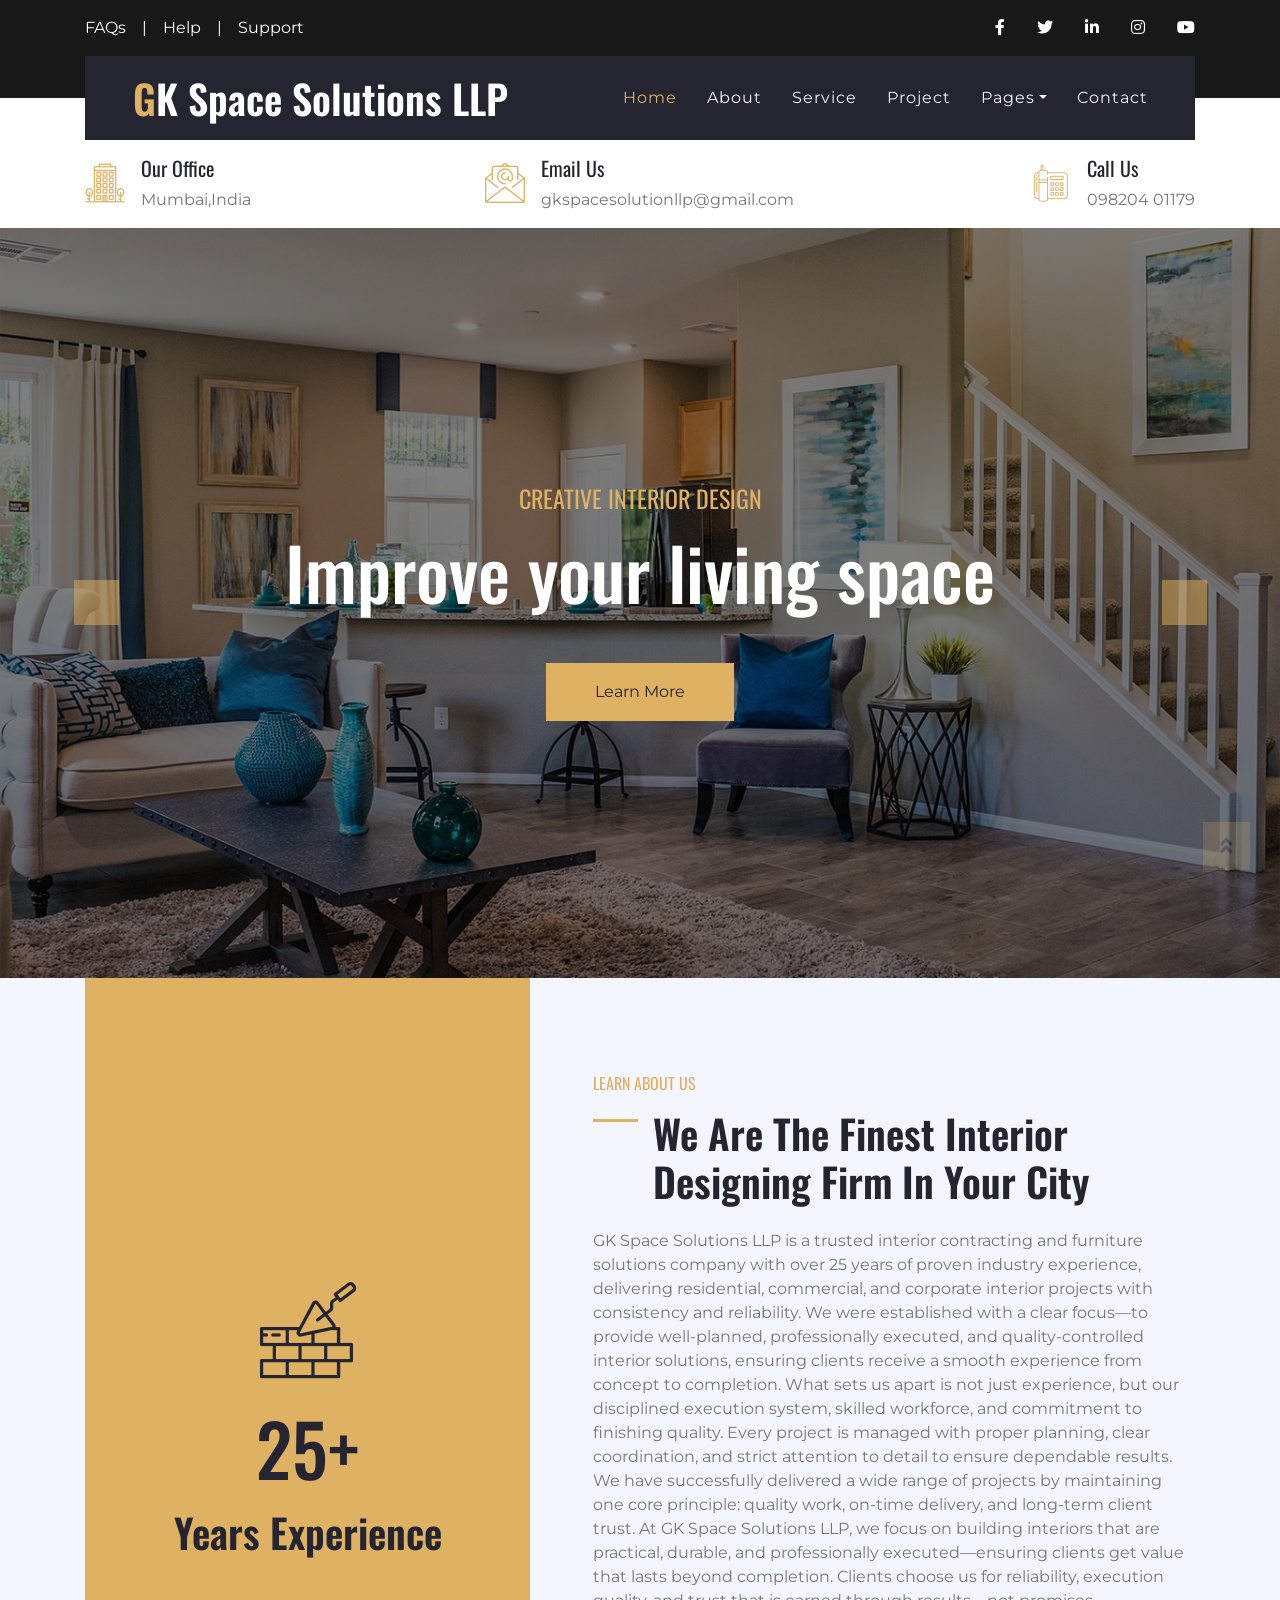
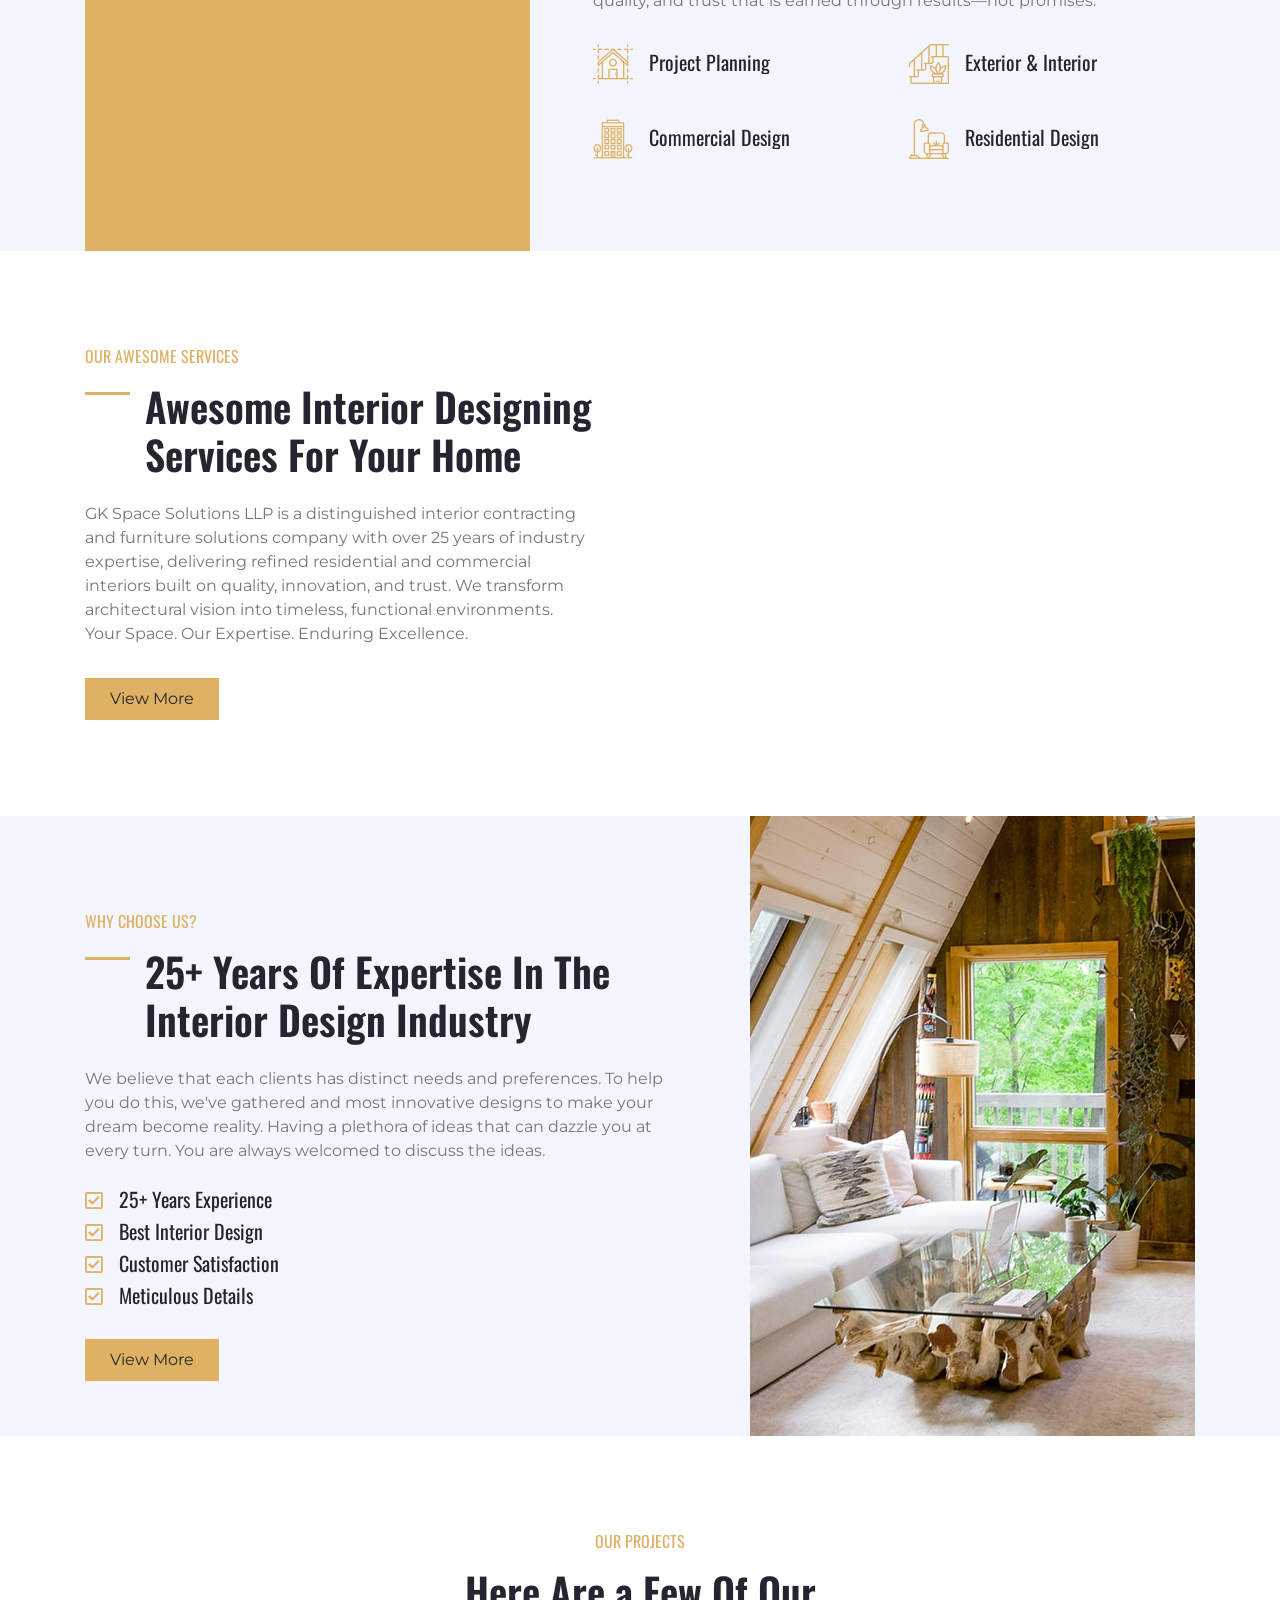
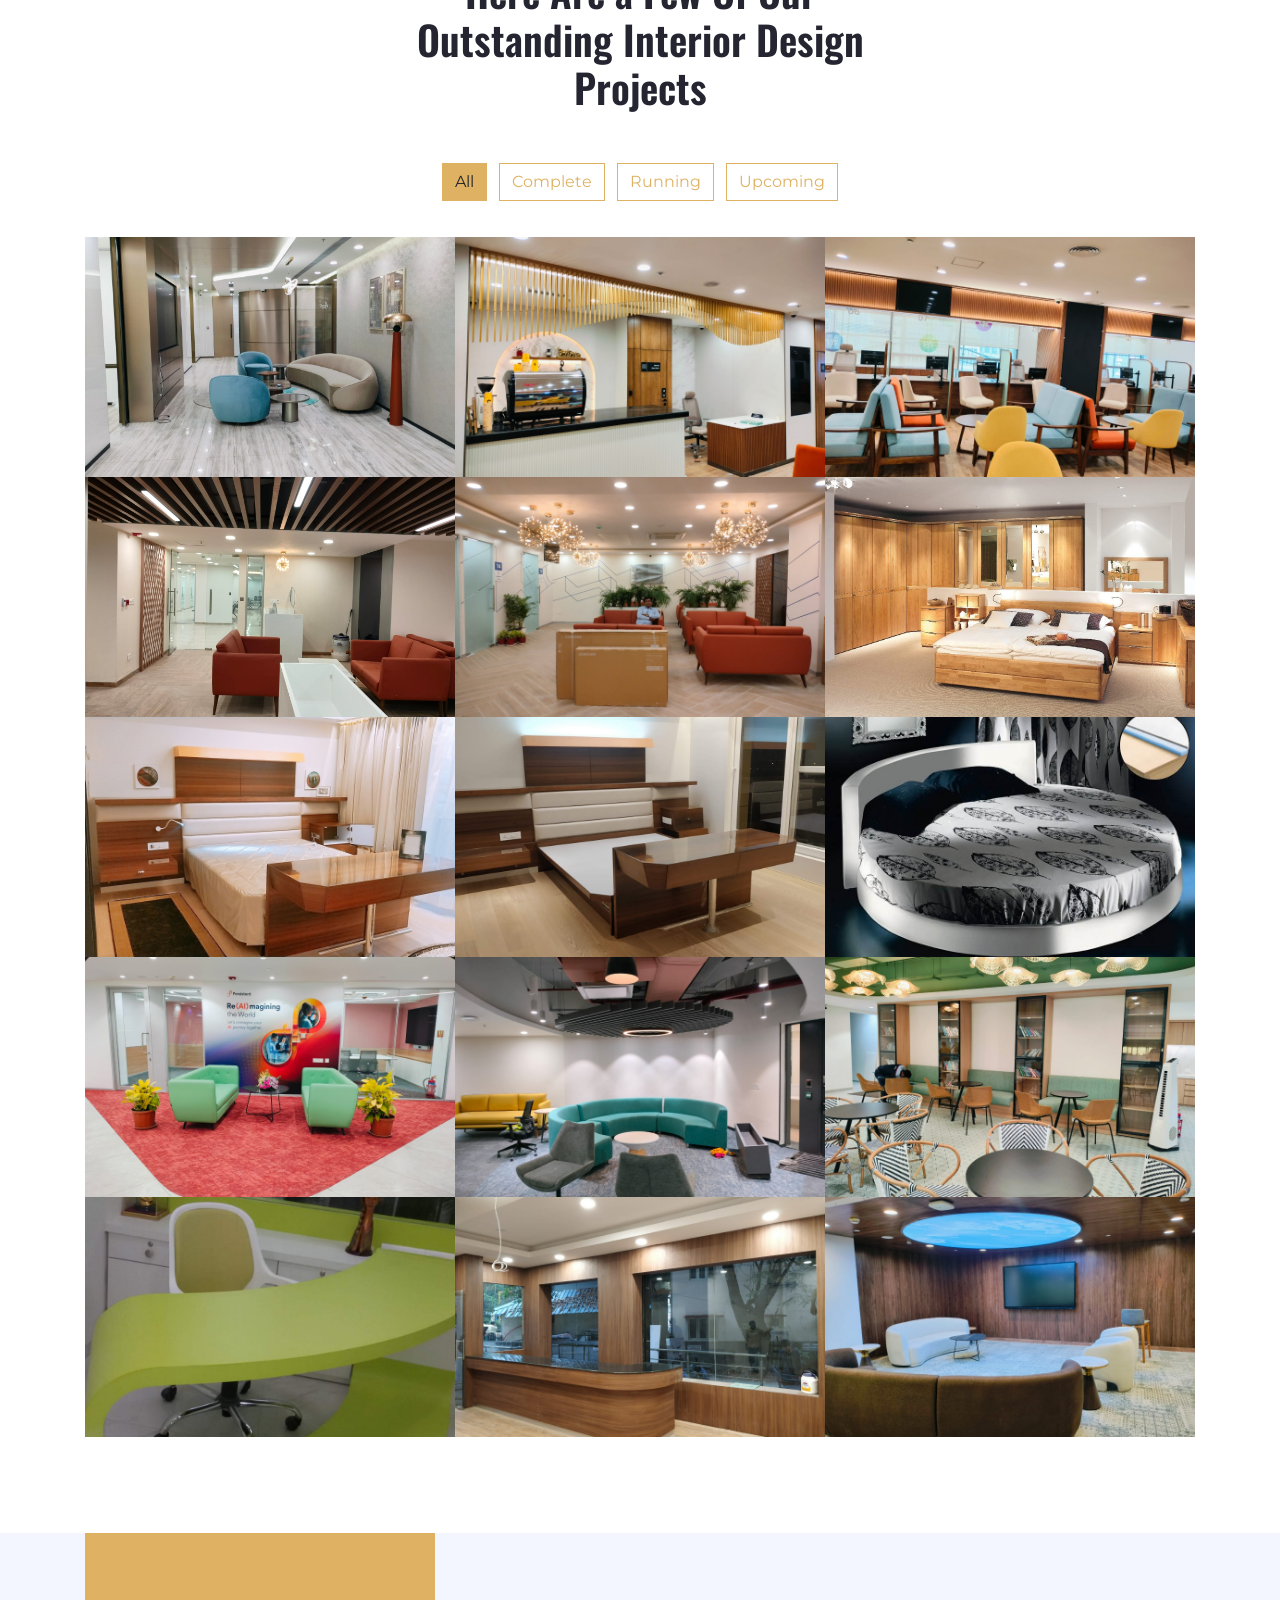
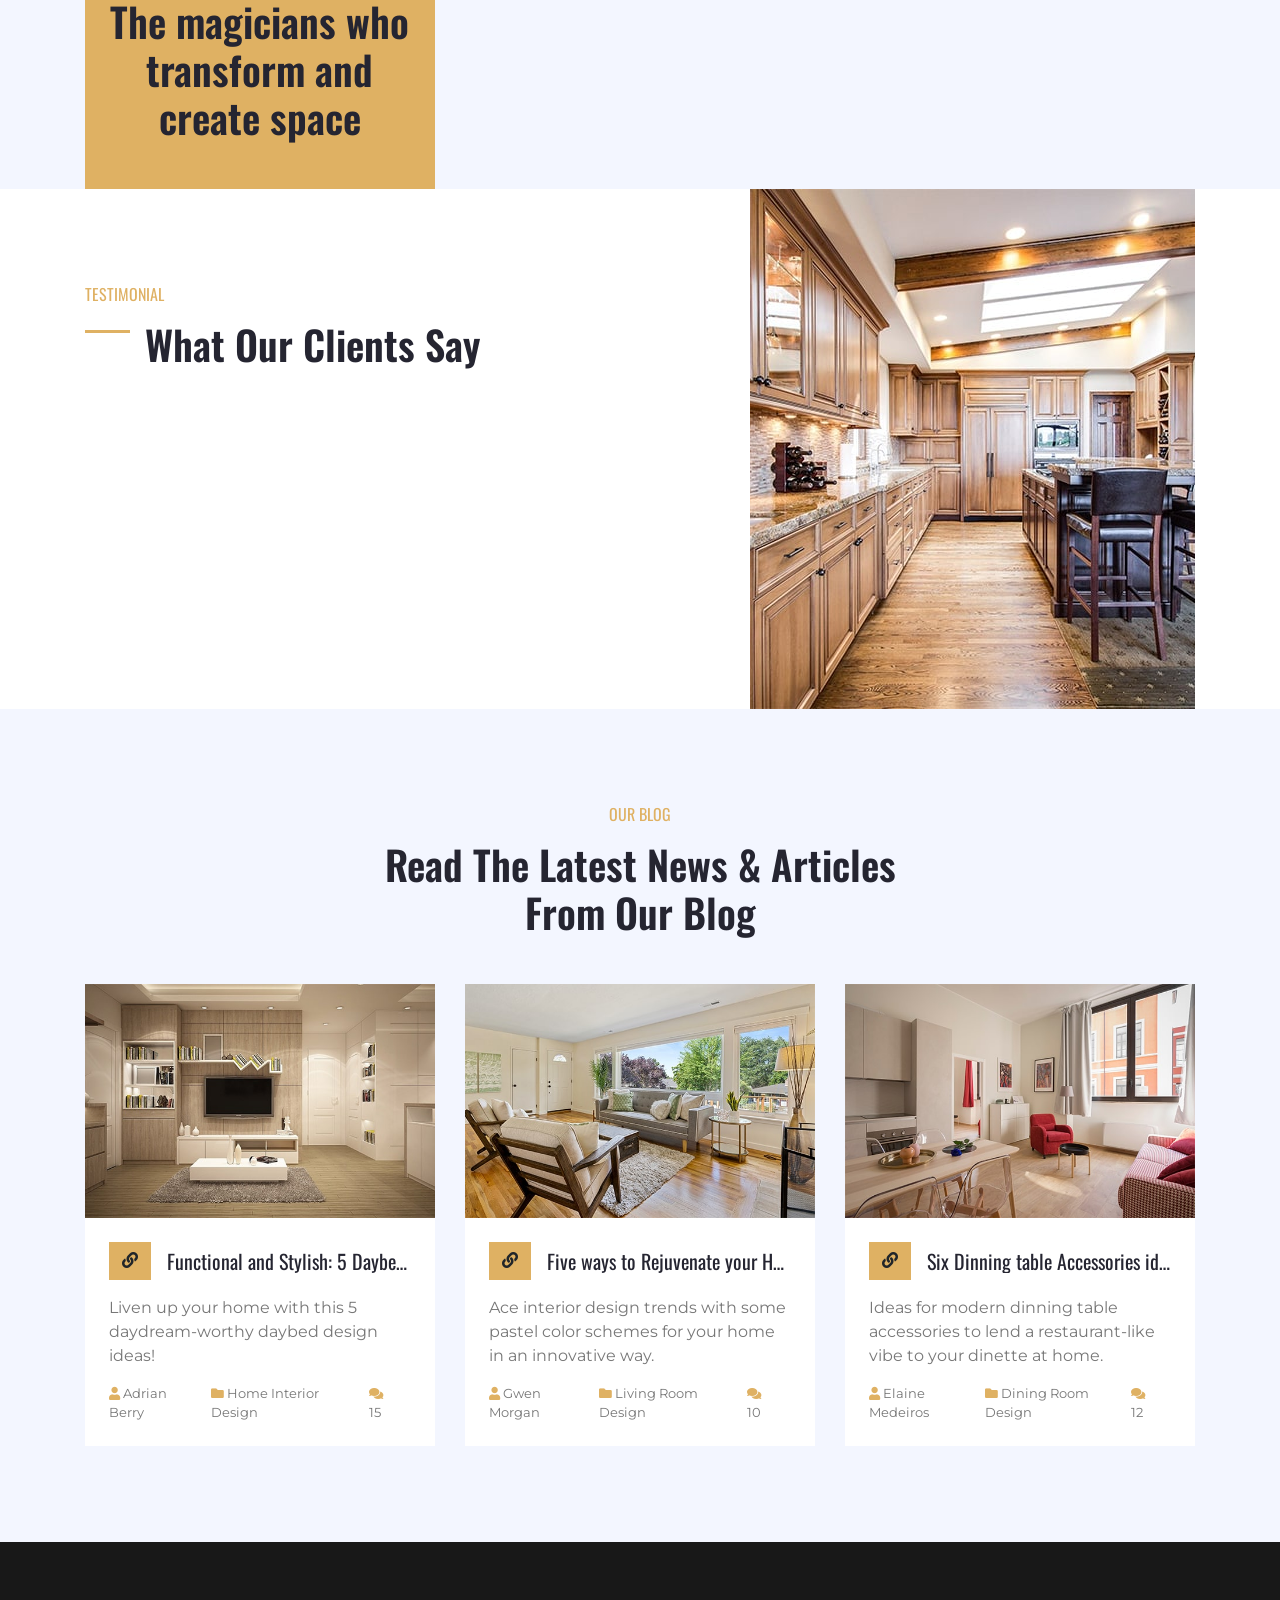
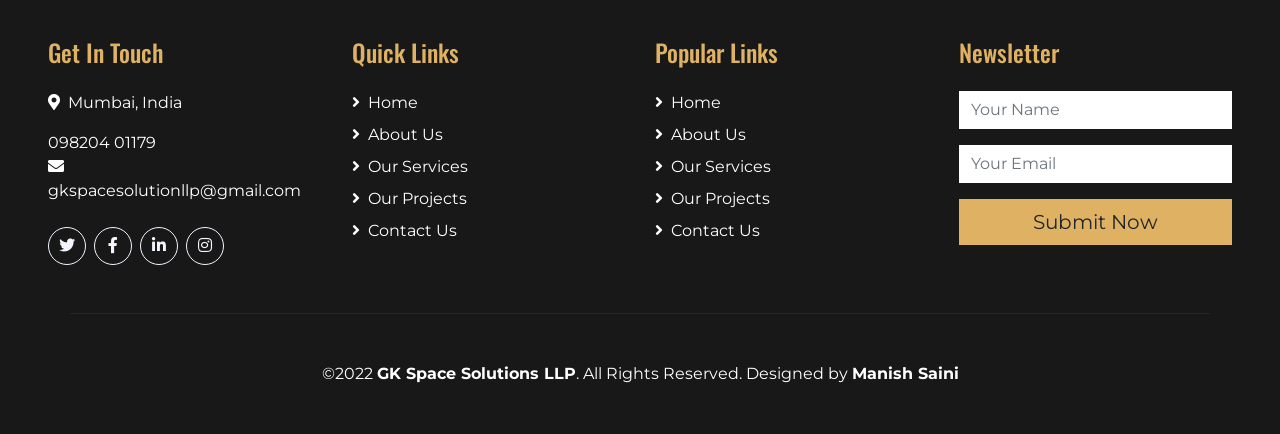
<file: index.html>
<!DOCTYPE html>
<html lang="en">

<head>
    <meta charset="utf-8">
    <title>G K Solution LLP</title>
    <meta content="width=device-width, initial-scale=1.0" name="viewport">
    <meta content="Free HTML Templates" name="keywords">
    <meta content="Free HTML Templates" name="description">

    <!-- Favicon -->
    <link href="img/interior.png" rel="icon">

    <!-- Google Web Fonts -->
    <link href="https://fonts.googleapis.com/css2?family=Montserrat&family=Oswald:wght@400;500;600&display=swap" rel="stylesheet">

    <!-- Font Awesome -->
    <link href="https://cdnjs.cloudflare.com/ajax/libs/font-awesome/5.10.0/css/all.min.css" rel="stylesheet">

    <!-- Flaticon Font -->
    <link href="lib/flaticon/font/flaticon.css" rel="stylesheet">

    <!-- Libraries Stylesheet -->
    <link href="lib/owlcarousel/assets/owl.carousel.min.css" rel="stylesheet">
    <link href="lib/lightbox/css/lightbox.min.css" rel="stylesheet">

    <!-- Customized Bootstrap Stylesheet -->
    <link href="css/style.css" rel="stylesheet">
</head>

<body>
    <!-- Topbar Start -->
    <div class="container-fluid bg-dark py-3">
        <div class="container">
            <div class="row">
                <div class="col-md-6 text-center text-lg-left mb-2 mb-lg-0">
                    <div class="d-inline-flex align-items-center">
                        <a class="text-white pr-3" href="">FAQs</a>
                        <span class="text-white">|</span>
                        <a class="text-white px-3" href="">Help</a>
                        <span class="text-white">|</span>
                        <a class="text-white pl-3" href="">Support</a>
                    </div>
                </div>
                <div class="col-md-6 text-center text-lg-right">
                    <div class="d-inline-flex align-items-center">
                        <a class="text-white px-3" href="">
                            <i class="fab fa-facebook-f"></i>
                        </a>
                        <a class="text-white px-3" href="">
                            <i class="fab fa-twitter"></i>
                        </a>
                        <a class="text-white px-3" href="">
                            <i class="fab fa-linkedin-in"></i>
                        </a>
                        <a class="text-white px-3" href="">
                            <i class="fab fa-instagram"></i>
                        </a>
                        <a class="text-white pl-3" href="">
                            <i class="fab fa-youtube"></i>
                        </a>
                    </div>
                </div>
            </div>
        </div>
    </div>
    <!-- Topbar End -->


    <!-- Navbar Start -->
    <div class="container-fluid position-relative nav-bar p-0">
        <div class="container position-relative" style="z-index: 9;">
            <nav class="navbar navbar-expand-lg bg-secondary navbar-dark py-3 py-lg-0 pl-3 pl-lg-5">
                <a href="" class="navbar-brand">
                    <h1 class="m-0 display-5 text-white"><span class="text-primary">G</span>K Space Solutions LLP</h1>
                </a>
                <button type="button" class="navbar-toggler" data-toggle="collapse" data-target="#navbarCollapse">
                    <span class="navbar-toggler-icon"></span>
                </button>
                <div class="collapse navbar-collapse justify-content-between px-3" id="navbarCollapse">
                    <div class="navbar-nav ml-auto py-0">
                        <a href="index.html" class="nav-item nav-link active">Home</a>
                        <a href="about.html" class="nav-item nav-link">About</a>
                        <a href="service.html" class="nav-item nav-link">Service</a>
                        <a href="project.html" class="nav-item nav-link">Project</a>
                        <div class="nav-item dropdown">
                            <a href="#" class="nav-link dropdown-toggle" data-toggle="dropdown">Pages</a>
                            <div class="dropdown-menu rounded-0 m-0">
                                <a href="blog.html" class="dropdown-item">Blog Grid</a>
                                <a href="single.html" class="dropdown-item">Blog Detail</a>
                            </div>
                        </div>
                        <a href="contact.html" class="nav-item nav-link">Contact</a>
                    </div>
                </div>
            </nav>
        </div>
    </div>
    <!-- Navbar End -->


    <!-- Under Nav Start -->
    <div class="container-fluid bg-white py-3">
        <div class="container">
            <div class="row">
                <div class="col-lg-4 text-left mb-3 mb-lg-0">
                    <div class="d-inline-flex text-left">
                        <h1 class="flaticon-office font-weight-normal text-primary m-0 mr-3"></h1>
                        <div class="d-flex flex-column">
                            <h5>Our Office</h5>
                            <p class="m-0">Mumbai,India</p>
                        </div>
                    </div>
                </div>
                <div class="col-lg-4 text-left text-lg-center mb-3 mb-lg-0">
                    <div class="d-inline-flex text-left">
                        <h1 class="flaticon-email font-weight-normal text-primary m-0 mr-3"></h1>
                        <div class="d-flex flex-column">
                            <h5>Email Us</h5>
                            <p class="m-0">gkspacesolutionllp@gmail.com </p>
                        </div>
                    </div>
                </div>
                <div class="col-lg-4 text-left text-lg-right mb-3 mb-lg-0">
                    <div class="d-inline-flex text-left">
                        <h1 class="flaticon-telephone font-weight-normal text-primary m-0 mr-3"></h1>
                        <div class="d-flex flex-column">
                            <h5>Call Us</h5>
                            <p class="m-0">098204 01179</p>
                        </div>
                    </div>
                </div>
            </div>
        </div>
    </div>
    <!-- Under Nav End -->


    <!-- Carousel Start -->
    <div class="container-fluid p-0">
        <div id="header-carousel" class="carousel slide" data-ride="carousel">
            <div class="carousel-inner">
                <div class="carousel-item active">
                    <img class="w-100" src="img/carousel-1.jpg" alt="Image">
                    <div class="carousel-caption d-flex flex-column align-items-center justify-content-center">
                        <div class="p-3" style="max-width: 800px;">
                            <h4 class="text-primary text-uppercase font-weight-normal mb-md-3">Creative Interior Design</h4>
                            <h3 class="display-3 text-white mb-md-4">Improve your living space</h3>
                            <a href="" class="btn btn-primary py-md-3 px-md-5 mt-2 mt-md-4">Learn More</a>
                        </div>
                    </div>
                </div>
                <div class="carousel-item">
                    <img class="w-100" src="img/carousel-2.jpg" alt="Image">
                    <div class="carousel-caption d-flex flex-column align-items-center justify-content-center">
                        <div class="p-3" style="max-width: 800px;">
                            <h4 class="text-primary text-uppercase font-weight-normal mb-md-3">Creative Interior Design</h4>
                            <h3 class="display-3 text-white mb-md-4">Modular kitchens with a creative flair</h3>
                            <a href="" class="btn btn-primary py-md-3 px-md-5 mt-2 mt-md-4">Learn More</a>
                        </div>
                    </div>
                </div>
            </div>
            <a class="carousel-control-prev" href="#header-carousel" data-slide="prev">
                <div class="btn btn-primary" style="width: 45px; height: 45px;">
                    <span class="carousel-control-prev-icon mb-n2"></span>
                </div>
            </a>
            <a class="carousel-control-next" href="#header-carousel" data-slide="next">
                <div class="btn btn-primary" style="width: 45px; height: 45px;">
                    <span class="carousel-control-next-icon mb-n2"></span>
                </div>
            </a>
        </div>
    </div>
    <!-- Carousel End -->


    <!-- About Start -->
    <div class="container-fluid bg-light">
        <div class="container">
            <div class="row">
                <div class="col-lg-5">
                    <div class="d-flex flex-column align-items-center justify-content-center bg-primary h-100 py-5 px-3">
                        <i class="flaticon-brickwall display-1 font-weight-normal text-secondary mb-3"></i>
                        <h4 class="display-3 mb-3">25+</h4>
                        <h1 class="m-0">Years Experience</h1>
                    </div>
                </div>
                <div class="col-lg-7 m-0 my-lg-5 pt-5 pb-5 pb-lg-2 pl-lg-5">
                    <h6 class="text-primary font-weight-normal text-uppercase mb-3">Learn About Us</h6>
                    <h1 class="mb-4 section-title">We Are The Finest Interior Designing Firm In Your City</h1>
                    <p> GK Space Solutions LLP is a trusted interior contracting and furniture solutions company with over 25 years of proven industry experience, delivering residential, commercial, and corporate interior projects with consistency and reliability.
We were established with a clear focus—to provide well-planned, professionally executed, and quality-controlled interior solutions, ensuring clients receive a smooth experience from concept to completion.
What sets us apart is not just experience, but our disciplined execution system, skilled workforce, and commitment to finishing quality. Every project is managed with proper planning, clear coordination, and strict attention to detail to ensure dependable results.
We have successfully delivered a wide range of projects by maintaining one core principle:
quality work, on-time delivery, and long-term client trust.
At GK Space Solutions LLP, we focus on building interiors that are practical, durable, and professionally executed—ensuring clients get value that lasts beyond completion.
Clients choose us for reliability, execution quality, and trust that is earned through results—not promises.
</p>
                    <div class="row py-2">
                        <div class="col-sm-6">
                            <div class="d-flex align-items-center mb-4">
                                <h1 class="flaticon-house font-weight-normal text-primary m-0 mr-3"></h1>
                                <h5 class="text-truncate m-0">Project Planning</h5>
                            </div>
                        </div>
                        <div class="col-sm-6">
                            <div class="d-flex align-items-center mb-4">
                                <h1 class="flaticon-stairs font-weight-normal text-primary m-0 mr-3"></h1>
                                <h5 class="text-truncate m-0">Exterior & Interior</h5>
                            </div>
                        </div>
                        <div class="col-sm-6">
                            <div class="d-flex align-items-center mb-4">
                                <h1 class="flaticon-office font-weight-normal text-primary m-0 mr-3"></h1>
                                <h5 class="text-truncate m-0">Commercial Design</h5>
                            </div>
                        </div>
                        <div class="col-sm-6">
                            <div class="d-flex align-items-center mb-4">
                                <h1 class="flaticon-living-room font-weight-normal text-primary m-0 mr-3"></h1>
                                <h5 class="text-truncate m-0">Residential Design</h5>
                            </div>
                        </div>
                    </div>
                </div>
            </div>
        </div>
    </div>
    <!-- About End -->


    <!-- Services Start -->
    <div class="container-fluid py-5">
        <div class="container py-5">
            <div class="row">
                <div class="col-lg-6 pr-lg-5">
                    <h6 class="text-primary font-weight-normal text-uppercase mb-3">Our Awesome Services</h6>
                    <h1 class="mb-4 section-title">Awesome Interior Designing Services For Your Home</h1>
                    <p>GK Space Solutions LLP is a distinguished interior contracting and furniture solutions company with over 25 years of industry expertise, delivering refined residential and commercial interiors built on quality, innovation, and trust.
We transform architectural vision into timeless, functional environments.
Your Space. Our Expertise. Enduring Excellence.
</p>
                    <a href="" class="btn btn-primary mt-3 py-2 px-4">View More</a>
                </div>
                <div class="col-lg-6 p-0 pt-5 pt-lg-0">
                    <div class="owl-carousel service-carousel position-relative">
                        <div class="d-flex flex-column text-center bg-light mx-3 p-4">
                            <h3 class="flaticon-bedroom display-3 font-weight-normal text-primary mb-3"></h3>
                            <h5 class="mb-3">Bedroom Interior Designs</h5>
                            <p class="m-0">Looking for design ideas for your bedroom? You have come to the right place! Our bedroom designs are a cut above the rest as we ensure the perfect combination of beauty and functionality. Explore and check out these inspiring design ideas. </p>
                        </div>
                        <div class="d-flex flex-column text-center bg-light mx-3 p-4">
                            <h3 class="flaticon-kitchen display-3 font-weight-normal text-primary mb-3"></h3>
                            <h5 class="mb-3">Kitchen Interior Designs</h5>
                            <p class="m-0">The most frequented area of your home, the kitchen, should be functional, convenient and easy to use. Our modular kitchen solutions may be customized in a variety of ways, including layouts, colors, finishes and accessories.</p>
                        </div>
                        <div class="d-flex flex-column text-center bg-light mx-3 p-4">
                            <h3 class="flaticon-bathroom display-3 font-weight-normal text-primary mb-3"></h3>
                            <h5 class="mb-3">Bathroom Interior Designs</h5>
                            <p class="m-0">Dreaming of those spa-like bathrooms in hotels? We can help you get your desired look! Take a look at our beautiful bathroom designs for some inspiration, as well as the most popular bathroom designs among our 5000+ satisfied clients.</p>
                        </div>
                    </div>
                </div>
            </div>
        </div>
    </div>
    <!-- Services End -->


    <!-- Features Start -->
    <div class="container-fluid bg-light">
        <div class="container">
            <div class="row">
                <div class="col-lg-7 mt-5 py-5 pr-lg-5">
                    <h6 class="text-primary font-weight-normal text-uppercase mb-3">Why Choose Us?</h6>
                    <h1 class="mb-4 section-title">25+ Years Of Expertise In The Interior Design Industry</h1>
                    <p class="mb-4">We believe that each clients has distinct needs and preferences. To help you do this, we've gathered and most innovative designs to make your dream become reality. Having a plethora of ideas that can dazzle you at every turn. You are always welcomed to discuss the ideas. </p>
                    <ul class="list-inline">
                        <li><h5><i class="far fa-check-square text-primary mr-3"></i>25+ Years Experience</h5></li>
                        <li><h5><i class="far fa-check-square text-primary mr-3"></i>Best Interior Design</h5></li>
                        <li><h5><i class="far fa-check-square text-primary mr-3"></i>Customer Satisfaction</h5></li>
                        <li><h5><i class="far fa-check-square text-primary mr-3"></i>Meticulous Details</h5></li>
                    </ul>
                    <a href="" class="btn btn-primary mt-3 py-2 px-4">View More</a>
                </div>
                <div class="col-lg-5">
                    <div class="d-flex flex-column align-items-center justify-content-center h-100 overflow-hidden">
                        <img class="h-100" src="img/feature.jpg" alt="">
                    </div>
                </div>
            </div>
        </div>
    </div>
    <!-- Features End -->


    <!-- Projects Start -->
    <div class="container-fluid py-5">
        <div class="container py-5">
            <div class="row justify-content-center">
                <div class="col-lg-6 col-md-8 col text-center mb-4">
                    <h6 class="text-primary font-weight-normal text-uppercase mb-3">Our Projects</h6>
                    <h1 class="mb-4">Here Are a Few Of Our Outstanding Interior Design Projects</h1>
                </div>
            </div>
            <div class="row">
                <div class="col-12 text-center mb-2">
                    <ul class="list-inline mb-4" id="portfolio-flters">
                        <li class="btn btn-outline-primary m-1 active" data-filter="*">All</li>
                        <li class="btn btn-outline-primary m-1" data-filter=".first">Complete</li>
                        <li class="btn btn-outline-primary m-1" data-filter=".second">Running</li>
                        <li class="btn btn-outline-primary m-1" data-filter=".third">Upcoming</li>
                    </ul>
                </div>
            </div>
            <div class="row mx-1 portfolio-container project-grid-box">
                <div class="col-lg-4 col-md-6 col-sm-12 p-0 portfolio-item first project-grid-item"><div class="position-relative overflow-hidden"><div class="portfolio-img d-flex align-items-center justify-content-center"><img class="img-fluid" src="img/vfs.jpeg" alt=""></div></div></div>
                <div class="col-lg-4 col-md-6 col-sm-12 p-0 portfolio-item second project-grid-item"><div class="position-relative overflow-hidden"><div class="portfolio-img d-flex align-items-center justify-content-center"><img class="img-fluid" src="img/vfs_cafetaria.jpeg" alt=""></div></div></div>
                <div class="col-lg-4 col-md-6 col-sm-12 p-0 portfolio-item third project-grid-item"><div class="position-relative overflow-hidden"><div class="portfolio-img d-flex align-items-center justify-content-center"><img class="img-fluid" src="img/vfs_loge.jpeg" alt=""></div></div></div>
                <div class="col-lg-4 col-md-6 col-sm-12 p-0 portfolio-item first project-grid-item"><div class="position-relative overflow-hidden"><div class="portfolio-img d-flex align-items-center justify-content-center"><img class="img-fluid" src="img/waiting_area.jpeg" alt=""></div></div></div>
                <div class="col-lg-4 col-md-6 col-sm-12 p-0 portfolio-item second project-grid-item"><div class="position-relative overflow-hidden"><div class="portfolio-img d-flex align-items-center justify-content-center"><img class="img-fluid" src="img/waiting2.jpeg" alt=""></div></div></div>
                <div class="col-lg-4 col-md-6 col-sm-12 p-0 portfolio-item third project-grid-item"><div class="position-relative overflow-hidden"><div class="portfolio-img d-flex align-items-center justify-content-center"><img class="img-fluid" src="img/beadroom2.jpeg" alt=""></div></div></div>
                <div class="col-lg-4 col-md-6 col-sm-12 p-0 portfolio-item first project-grid-item"><div class="position-relative overflow-hidden"><div class="portfolio-img d-flex align-items-center justify-content-center"><img class="img-fluid" src="img/bedroom3.jpeg" alt=""></div></div></div>
                <div class="col-lg-4 col-md-6 col-sm-12 p-0 portfolio-item second project-grid-item"><div class="position-relative overflow-hidden"><div class="portfolio-img d-flex align-items-center justify-content-center"><img class="img-fluid" src="img/bedroom4.jpeg" alt=""></div></div></div>
                <div class="col-lg-4 col-md-6 col-sm-12 p-0 portfolio-item third project-grid-item"><div class="position-relative overflow-hidden"><div class="portfolio-img d-flex align-items-center justify-content-center"><img class="img-fluid" src="img/beedroom.jpeg" alt=""></div></div></div>
                <div class="col-lg-4 col-md-6 col-sm-12 p-0 portfolio-item third project-grid-item"><div class="position-relative overflow-hidden"><div class="portfolio-img d-flex align-items-center justify-content-center"><img class="img-fluid" src="img/office.jpeg" alt=""></div></div></div>
                <div class="col-lg-4 col-md-6 col-sm-12 p-0 portfolio-item first project-grid-item"><div class="position-relative overflow-hidden"><div class="portfolio-img d-flex align-items-center justify-content-center"><img class="img-fluid" src="img/office_waiting.jpeg" alt=""></div></div></div>
                <div class="col-lg-4 col-md-6 col-sm-12 p-0 portfolio-item second project-grid-item"><div class="position-relative overflow-hidden"><div class="portfolio-img d-flex align-items-center justify-content-center"><img class="img-fluid" src="img/officecommon.jpeg" alt=""></div></div></div>
                <div class="col-lg-4 col-md-6 col-sm-12 p-0 portfolio-item third project-grid-item"><div class="position-relative overflow-hidden"><div class="portfolio-img d-flex align-items-center justify-content-center"><img class="img-fluid" src="img/Officedesk.jpeg" alt=""></div></div></div>
                <div class="col-lg-4 col-md-6 col-sm-12 p-0 portfolio-item first project-grid-item"><div class="position-relative overflow-hidden"><div class="portfolio-img d-flex align-items-center justify-content-center"><img class="img-fluid" src="img/reception.jpeg" alt=""></div></div></div>
                <div class="col-lg-4 col-md-6 col-sm-12 p-0 portfolio-item second project-grid-item"><div class="position-relative overflow-hidden"><div class="portfolio-img d-flex align-items-center justify-content-center"><img class="img-fluid" src="img/restroom.jpeg" alt=""></div></div></div>
            </div>
        </div>
    </div>
    <!-- Projects End -->

    <!-- Team Start -->
    <div class="container-fluid bg-light">
        <div class="container">
            <div class="row">
                <div class="col-md-4 col-sm-6">
                    <div class="py-5 px-4 h-100 bg-primary d-flex flex-column align-items-center justify-content-center">
                        <h6 class="text-white font-weight-normal text-uppercase mb-3"></h6>
                        <h1 class="mb-0 text-center">The magicians who transform and create space</h1>
                    </div>
                </div>
                <div class="col-md-8 col-sm-6 p-0 py-sm-5">
                    <div class="owl-carousel team-carousel position-relative p-0 py-sm-5">
                        <div class="team d-flex flex-column text-center mx-3">
                            <div class="position-relative">
                                <img class="img-fluid w-100" src="img/team1.jpg.jpeg" alt="">
                                <div class="team-social d-flex align-items-center justify-content-center w-100 h-100 position-absolute">
                                    <a class="btn btn-outline-primary text-center mr-2 px-0" style="width: 38px; height: 38px;" href="#"><i class="fab fa-twitter"></i></a>
                                    <a class="btn btn-outline-primary text-center mr-2 px-0" style="width: 38px; height: 38px;" href="#"><i class="fab fa-facebook-f"></i></a>
                                    <a class="btn btn-outline-primary text-center px-0" style="width: 38px; height: 38px;" href="#"><i class="fab fa-linkedin-in"></i></a>
                                </div>
                            </div>
                            <div class="d-flex flex-column bg-secondary text-center py-3">
                                <h5 class="text-white">Ganesh Kumar Sharma</h5>
                                <p class="m-0">Vice President, Global Worksplace Sector Leader</p>
                            </div>
                        </div>
                        <div class="team d-flex flex-column text-center mx-3">
                            <div class="position-relative">
                                <img class="img-fluid w-100" src="img/person1.jpg" alt="">
                                <div class="team-social d-flex align-items-center justify-content-center w-100 h-100 position-absolute">
                                    <a class="btn btn-outline-primary text-center mr-2 px-0" style="width: 38px; height: 38px;" href="#"><i class="fab fa-twitter"></i></a>
                                    <a class="btn btn-outline-primary text-center mr-2 px-0" style="width: 38px; height: 38px;" href="#"><i class="fab fa-facebook-f"></i></a>
                                    <a class="btn btn-outline-primary text-center px-0" style="width: 38px; height: 38px;" href="#"><i class="fab fa-linkedin-in"></i></a>
                                </div>
                            </div>
                            <div class="d-flex flex-column bg-secondary text-center py-3">
                                <h5 class="text-white">Aditya Kumar Sharma</h5>
                                <p class="m-0">Interior Designer, Discipline Leader</p>
                            </div>
                        </div>
                        <div class="team d-flex flex-column text-center mx-3">
                            <div class="position-relative">
                                <img class="img-fluid w-100" src="img/person2.jpg" alt="">
                                <div class="team-social d-flex align-items-center justify-content-center w-100 h-100 position-absolute">
                                    <a class="btn btn-outline-primary text-center mr-2 px-0" style="width: 38px; height: 38px;" href="#"><i class="fab fa-twitter"></i></a>
                                    <a class="btn btn-outline-primary text-center mr-2 px-0" style="width: 38px; height: 38px;" href="#"><i class="fab fa-facebook-f"></i></a>
                                    <a class="btn btn-outline-primary text-center px-0" style="width: 38px; height: 38px;" href="#"><i class="fab fa-linkedin-in"></i></a>
                                </div>
                            </div>
                            <div class="d-flex flex-column bg-secondary text-center py-3">
                                <h5 class="text-white">Pintu Kumar</h5>
                                <p class="m-0">Interior Design Lead & Associate</p>
                            </div>
                        </div>
                        <div class="team d-flex flex-column text-center mx-3">
                            <div class="position-relative">
                                <img class="img-fluid w-100" src="img/william.jpg" alt="">
                                <div class="team-social d-flex align-items-center justify-content-center w-100 h-100 position-absolute">
                                    <a class="btn btn-outline-primary text-center mr-2 px-0" style="width: 38px; height: 38px;" href="#"><i class="fab fa-twitter"></i></a>
                                    <a class="btn btn-outline-primary text-center mr-2 px-0" style="width: 38px; height: 38px;" href="#"><i class="fab fa-facebook-f"></i></a>
                                    <a class="btn btn-outline-primary text-center px-0" style="width: 38px; height: 38px;" href="#"><i class="fab fa-linkedin-in"></i></a>
                                </div>
                            </div>
                            <div class="d-flex flex-column bg-secondary text-center py-3">
                                <h5 class="text-white">Gwen Morgan</h5>
                                <p class="m-0">Interior Designer & Workplace Strategist</p>
                            </div>
                        </div>
                    </div>
                </div>
            </div>
        </div>
    </div>
    <!-- Team End -->


    <!-- Testimonial Start -->
    <div class="container-fluid">
        <div class="container">
            <div class="row">
                <div class="col-md-7 py-5 pr-md-5">
                    <h6 class="text-primary font-weight-normal text-uppercase mb-3 pt-5">Testimonial</h6>
                    <h1 class="mb-4 section-title">What Our Clients Say</h1>
                    <div class="owl-carousel testimonial-carousel position-relative pb-5 mb-md-5">
                        <div class="d-flex flex-column">
                            <div class="d-flex align-items-center mb-3">
                                <img class="img-fluid rounded-circle" src="img/testimonial-1.jpg" style="width: 60px; height: 60px;" alt="">
                                <div class="ml-3">
                                    <h5>Harry Smith</h5>
                                    <i>Associate</i>
                                </div>
                            </div>
                            <p>iDESIGN has a great team, friendly relation, they designed the ideal house for my needs. It is a fantastic project, we are very happy ! They were orignally recommended to us by a friend and now we recommend them.</p>
                        </div>
                        <div class="d-flex flex-column">
                            <div class="d-flex align-items-center mb-3">
                                <img class="img-fluid rounded-circle" src="img/testimonial-2.jpg" style="width: 60px; height: 60px;" alt="">
                                <div class="ml-3">
                                    <h5>Douglas Stimson</h5>
                                    <i>Vice President</i>
                                </div>
                            </div>
                            <p class="m-0">It all started a little more than a year ago with the idea of having a complete home makeover. Working with Craig Wilson and the iDESIGN Interiors team entails a high level of glitz, responsibility, and dedication. They will work with your needs and help you go through the transition of renovating your home.</p>
                        </div>
                    </div>
                </div>
                <div class="col-md-5">
                    <div class="d-flex flex-column align-items-center justify-content-center h-100 overflow-hidden">
                        <img class="h-100" src="img/testimonial.jpg" alt="">
                    </div>
                </div>
            </div>
        </div>
    </div>
    <!-- Testimonial End -->


    <!-- Blog Start -->
    <div class="container-fluid bg-light pt-5">
        <div class="container py-5">
            <div class="row justify-content-center">
                <div class="col-lg-6 col-md-8 col text-center mb-4">
                    <h6 class="text-primary font-weight-normal text-uppercase mb-3">Our Blog</h6>
                    <h1 class="mb-4">Read The Latest News & Articles From Our Blog</h1>
                </div>
            </div>
            <div class="row pb-3">
                <div class="col-md-4 mb-4">
                    <div class="card border-0 mb-2">
                        <img class="card-img-top" src="img/blog-1.jpg" alt="">
                        <div class="card-body bg-white p-4">
                            <div class="d-flex align-items-center mb-3">
                                <a class="btn btn-primary" href=""><i class="fa fa-link"></i></a>
                                <h5 class="m-0 ml-3 text-truncate">Functional and Stylish: 5 Daybed designs your guests will love.</h5>
                            </div>
                            <p>Liven up your home with this 5 daydream-worthy daybed design ideas!</p>
                            <div class="d-flex">
                                <small class="mr-3"><i class="fa fa-user text-primary"></i> Adrian Berry</small>
                                <small class="mr-3"><i class="fa fa-folder text-primary"></i> Home Interior Design</small>
                                <small class="mr-3"><i class="fa fa-comments text-primary"></i> 15</small>
                            </div>
                        </div>
                    </div>
                </div>
                <div class="col-md-4 mb-4">
                    <div class="card border-0 mb-2">
                        <img class="card-img-top" src="img/blog-2.jpg" alt="">
                        <div class="card-body bg-white p-4">
                            <div class="d-flex align-items-center mb-3">
                                <a class="btn btn-primary" href=""><i class="fa fa-link"></i></a>
                                <h5 class="m-0 ml-3 text-truncate">Five ways to Rejuvenate your Home with a Pastel Color Scheme</h5>
                            </div>
                            <p>Ace interior design trends with some pastel color schemes for your home in an innovative way.</p>
                            <div class="d-flex">
                                <small class="mr-3"><i class="fa fa-user text-primary"></i> Gwen Morgan</small>
                                <small class="mr-3"><i class="fa fa-folder text-primary"></i> Living Room Design</small>
                                <small class="mr-3"><i class="fa fa-comments text-primary"></i> 10</small>
                            </div>
                        </div>
                    </div>
                </div>
                <div class="col-md-4 mb-4">
                    <div class="card border-0 mb-2">
                        <img class="card-img-top" src="img/blog-3.jpg" alt="">
                        <div class="card-body bg-white p-4">
                            <div class="d-flex align-items-center mb-3">
                                <a class="btn btn-primary" href=""><i class="fa fa-link"></i></a>
                                <h5 class="m-0 ml-3 text-truncate">Six Dinning table Accessories ideas to jazz up Mealtimes</h5>
                            </div>
                            <p>Ideas for modern dinning table accessories to lend a restaurant-like vibe to your dinette at home.</p>
                            <div class="d-flex">
                                <small class="mr-3"><i class="fa fa-user text-primary"></i> Elaine Medeiros</small>
                                <small class="mr-3"><i class="fa fa-folder text-primary"></i> Dining Room Design</small>
                                <small class="mr-3"><i class="fa fa-comments text-primary"></i> 12</small>
                            </div>
                        </div>
                    </div>
                </div>
            </div>
        </div>
    </div>
    <!-- Blog End -->


    <!-- Footer Start -->
    <div class="container-fluid bg-dark text-white py-5 px-sm-3 px-md-5">
        <div class="row pt-5">
            <div class="col-lg-3 col-md-6 mb-5">
                <h4 class="text-primary mb-4">Get In Touch</h4>
                <p><i class="fa fa-map-marker-alt mr-2"></i>Mumbai, India</p>
098204 01179                <p><i class="fa fa-envelope mr-2"></i>gkspacesolutionllp@gmail.com </p>
                <div class="d-flex justify-content-start mt-4">
                    <a class="btn btn-outline-light rounded-circle text-center mr-2 px-0" style="width: 38px; height: 38px;" href="#"><i class="fab fa-twitter"></i></a>
                    <a class="btn btn-outline-light rounded-circle text-center mr-2 px-0" style="width: 38px; height: 38px;" href="#"><i class="fab fa-facebook-f"></i></a>
                    <a class="btn btn-outline-light rounded-circle text-center mr-2 px-0" style="width: 38px; height: 38px;" href="#"><i class="fab fa-linkedin-in"></i></a>
                    <a class="btn btn-outline-light rounded-circle text-center mr-2 px-0" style="width: 38px; height: 38px;" href="#"><i class="fab fa-instagram"></i></a>
                </div>
            </div>
            <div class="col-lg-3 col-md-6 mb-5">
                <h4 class="text-primary mb-4">Quick Links</h4>
                <div class="d-flex flex-column justify-content-start">
                    <a class="text-white mb-2" href="#"><i class="fa fa-angle-right mr-2"></i>Home</a>
                    <a class="text-white mb-2" href="#"><i class="fa fa-angle-right mr-2"></i>About Us</a>
                    <a class="text-white mb-2" href="#"><i class="fa fa-angle-right mr-2"></i>Our Services</a>
                    <a class="text-white mb-2" href="#"><i class="fa fa-angle-right mr-2"></i>Our Projects</a>
                    <a class="text-white" href="#"><i class="fa fa-angle-right mr-2"></i>Contact Us</a>
                </div>
            </div>
            <div class="col-lg-3 col-md-6 mb-5">
                <h4 class="text-primary mb-4">Popular Links</h4>
                <div class="d-flex flex-column justify-content-start">
                    <a class="text-white mb-2" href="#"><i class="fa fa-angle-right mr-2"></i>Home</a>
                    <a class="text-white mb-2" href="#"><i class="fa fa-angle-right mr-2"></i>About Us</a>
                    <a class="text-white mb-2" href="#"><i class="fa fa-angle-right mr-2"></i>Our Services</a>
                    <a class="text-white mb-2" href="#"><i class="fa fa-angle-right mr-2"></i>Our Projects</a>
                    <a class="text-white" href="#"><i class="fa fa-angle-right mr-2"></i>Contact Us</a>
                </div>
            </div>
            <div class="col-lg-3 col-md-6 mb-5">
                <h4 class="text-primary mb-4">Newsletter</h4>
                <form action="">
                    <div class="form-group">
                        <input type="text" class="form-control border-0" placeholder="Your Name" required="required" />
                    </div>
                    <div class="form-group">
                        <input type="email" class="form-control border-0" placeholder="Your Email" required="required" />
                    </div>
                    <div>
                        <button class="btn btn-lg btn-primary btn-block border-0" type="submit">Submit Now</button>
                    </div>
                </form>
            </div>
        </div>
        <div class="container border-top border-secondary pt-5">
            <p class="m-0 text-center text-white">
                &copy;2022 <a class="text-white font-weight-bold" href="#">GK Space Solutions LLP</a>. All Rights Reserved. Designed by
                <a class="text-white font-weight-bold" href="#">Manish Saini</a>
            </p>
        </div>

    </div>
    <!-- Footer End -->


    <!-- Back to Top -->
    <a href="#" class="btn btn-lg btn-primary back-to-top"><i class="fa fa-angle-double-up"></i></a>


    <style>
        .project-grid-box {
            display: grid !important;
            grid-template-columns: repeat(3, minmax(0, 1fr));
            gap: 0;
            margin-left: 0 !important;
            margin-right: 0 !important;
        }

        .project-grid-item {
            width: 100%;
            max-width: 100%;
            padding: 0 !important;
            box-sizing: border-box;
            margin: 0 !important;
        }

        .project-grid-item .position-relative {
            border: 0;
            border-radius: 0;
            overflow: hidden;
            background: transparent;
            box-shadow: none;
            height: 100%;
        }

        .project-grid-item .portfolio-img img {
            width: 100%;
            height: 240px;
            object-fit: cover;
        }

        @media (max-width: 991.98px) {
            .project-grid-box {
                grid-template-columns: repeat(2, minmax(0, 1fr));
            }
        }

        @media (max-width: 575.98px) {
            .project-grid-box {
                grid-template-columns: 1fr;
            }
        }
    </style>

    <!-- JavaScript Libraries -->
    <script src="https://code.jquery.com/jquery-3.4.1.min.js"></script>
    <script src="https://stackpath.bootstrapcdn.com/bootstrap/4.4.1/js/bootstrap.bundle.min.js"></script>
    <script src="lib/easing/easing.min.js"></script>
    <script src="lib/owlcarousel/owl.carousel.min.js"></script>
    <script src="lib/isotope/isotope.pkgd.min.js"></script>
    <script src="lib/lightbox/js/lightbox.min.js"></script>

    <!-- Contact Javascript File -->
    <script src="mail/jqBootstrapValidation.min.js"></script>
    <script src="mail/contact.js"></script>

    <!-- Template Javascript -->
    <script src="js/main.js"></script>
</body>

</html>
</file>
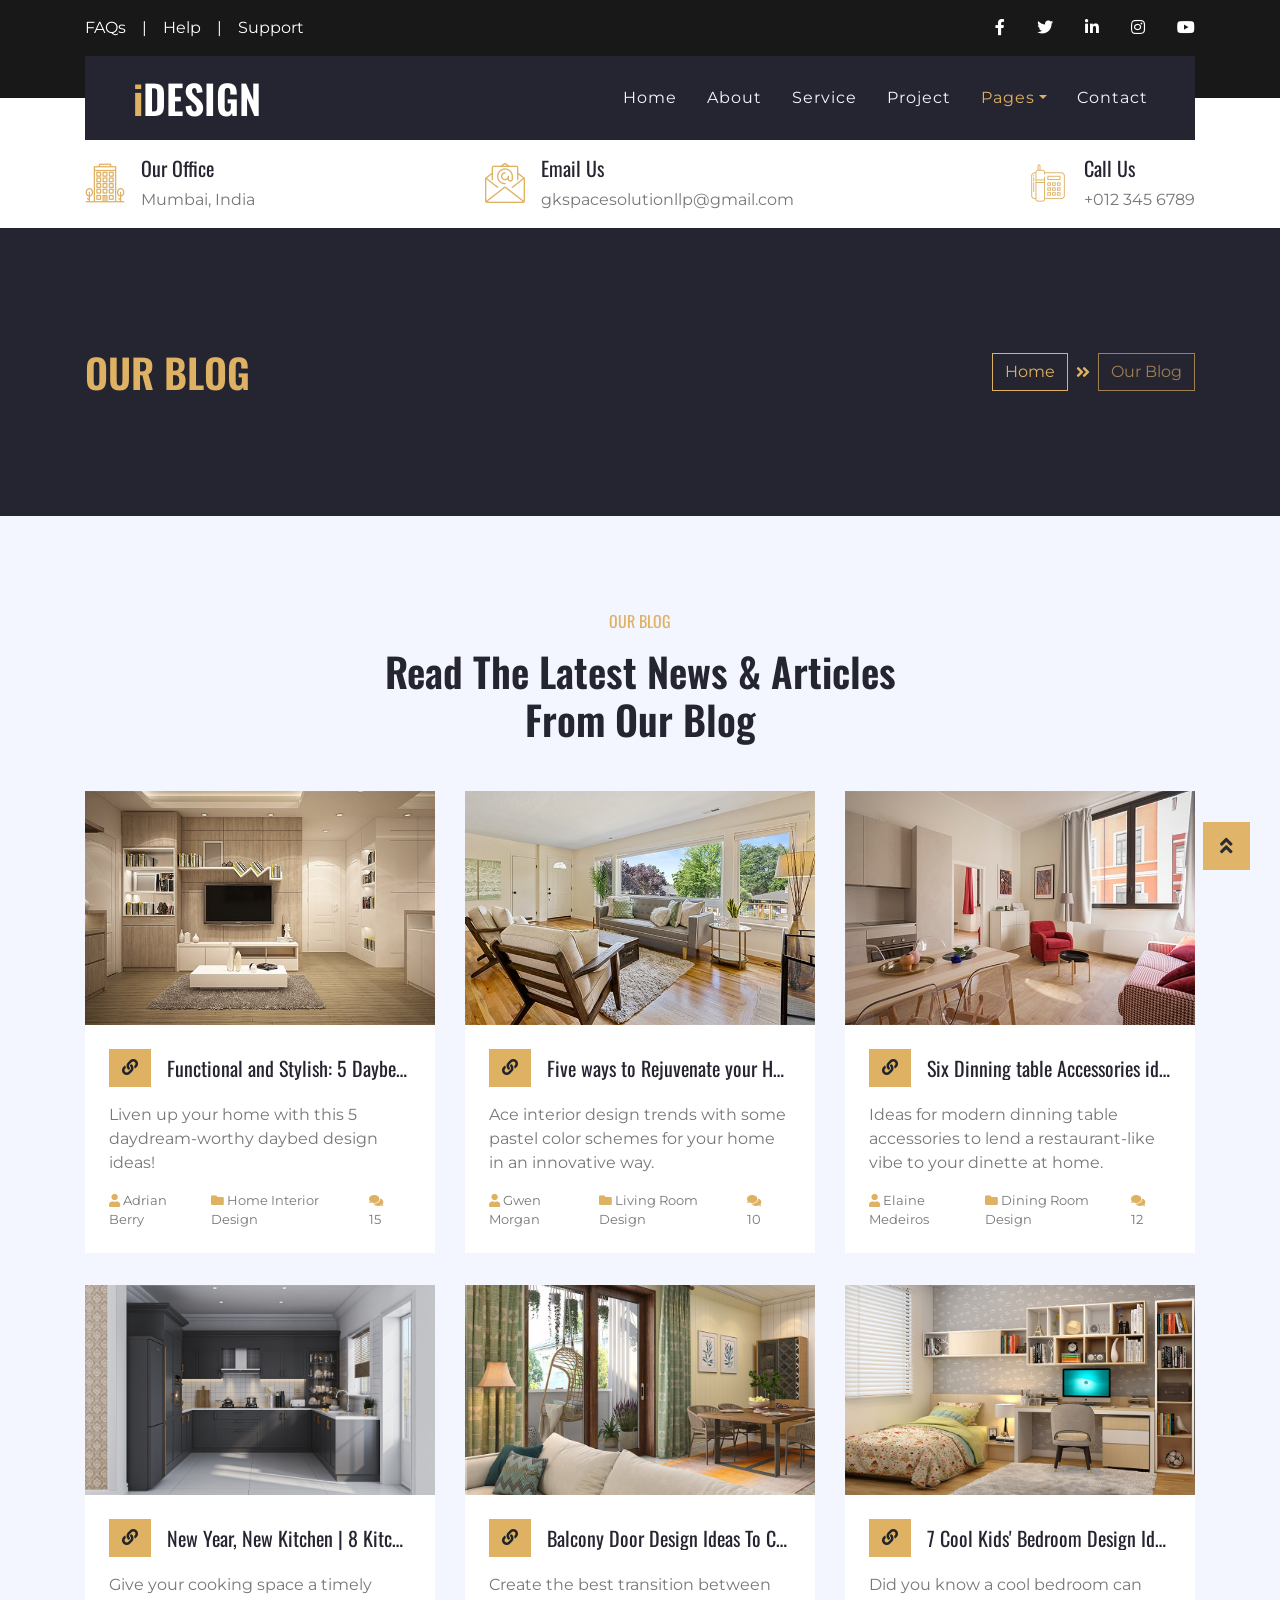
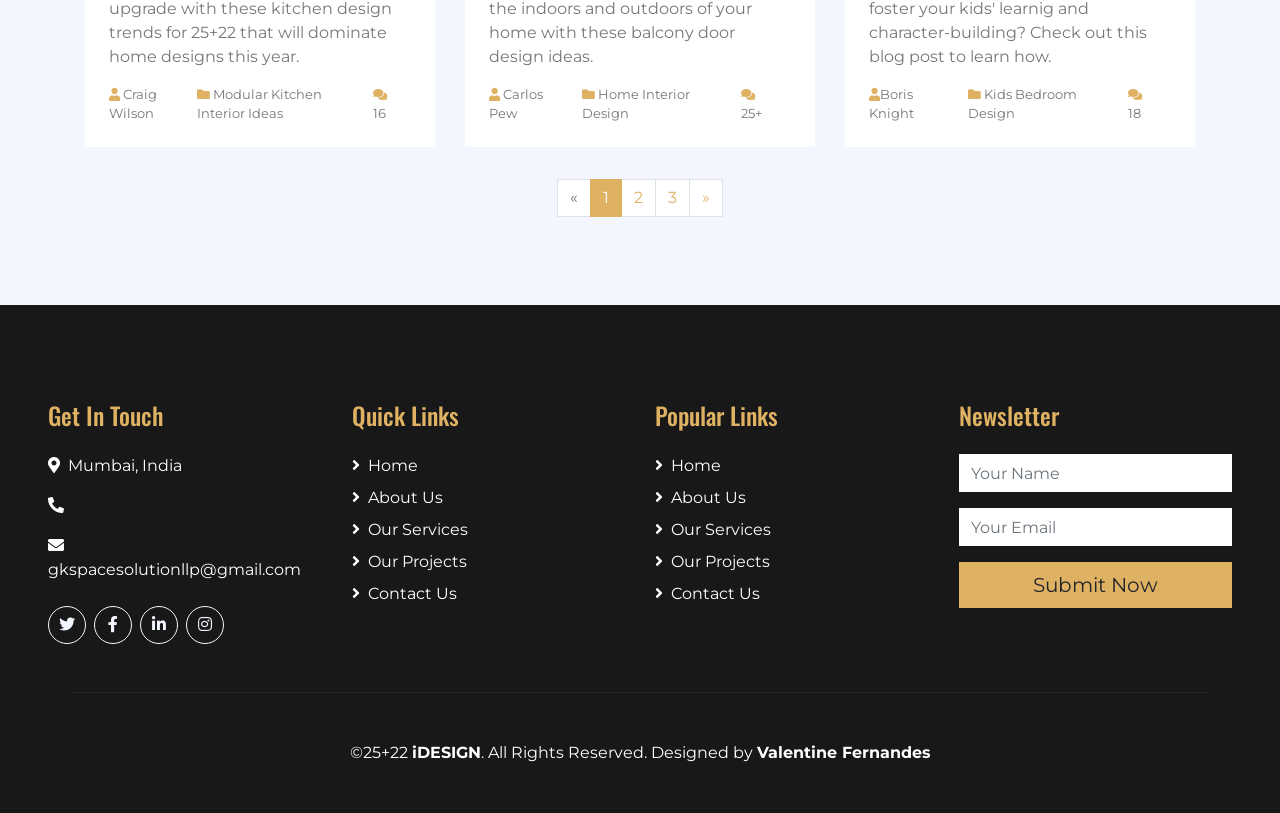
<file: blog.html>
<!DOCTYPE html>
<html lang="en">

<head>
    <meta charset="utf-8">
    <title>iDESIGN</title>
    <meta content="width=device-width, initial-scale=1.0" name="viewport">
    <meta content="Free HTML Templates" name="keywords">
    <meta content="Free HTML Templates" name="description">

    <!-- Favicon -->
    <link href="img/interior.png" rel="icon">

    <!-- Google Web Fonts -->
    <link href="https://fonts.googleapis.com/css2?family=Montserrat&family=Oswald:wght@400;500;600&display=swap" rel="stylesheet">

    <!-- Font Awesome -->
    <link href="https://cdnjs.cloudflare.com/ajax/libs/font-awesome/5.10.0/css/all.min.css" rel="stylesheet">

    <!-- Flaticon Font -->
    <link href="lib/flaticon/font/flaticon.css" rel="stylesheet">

    <!-- Libraries Stylesheet -->
    <link href="lib/owlcarousel/assets/owl.carousel.min.css" rel="stylesheet">
    <link href="lib/lightbox/css/lightbox.min.css" rel="stylesheet">

    <!-- Customized Bootstrap Stylesheet -->
    <link href="css/style.css" rel="stylesheet">
</head>

<body>
    <!-- Topbar Start -->
    <div class="container-fluid bg-dark py-3">
        <div class="container">
            <div class="row">
                <div class="col-md-6 text-center text-lg-left mb-2 mb-lg-0">
                    <div class="d-inline-flex align-items-center">
                        <a class="text-white pr-3" href="">FAQs</a>
                        <span class="text-white">|</span>
                        <a class="text-white px-3" href="">Help</a>
                        <span class="text-white">|</span>
                        <a class="text-white pl-3" href="">Support</a>
                    </div>
                </div>
                <div class="col-md-6 text-center text-lg-right">
                    <div class="d-inline-flex align-items-center">
                        <a class="text-white px-3" href="">
                            <i class="fab fa-facebook-f"></i>
                        </a>
                        <a class="text-white px-3" href="">
                            <i class="fab fa-twitter"></i>
                        </a>
                        <a class="text-white px-3" href="">
                            <i class="fab fa-linkedin-in"></i>
                        </a>
                        <a class="text-white px-3" href="">
                            <i class="fab fa-instagram"></i>
                        </a>
                        <a class="text-white pl-3" href="">
                            <i class="fab fa-youtube"></i>
                        </a>
                    </div>
                </div>
            </div>
        </div>
    </div>
    <!-- Topbar End -->


    <!-- Navbar Start -->
    <div class="container-fluid position-relative nav-bar p-0">
        <div class="container position-relative" style="z-index: 9;">
            <nav class="navbar navbar-expand-lg bg-secondary navbar-dark py-3 py-lg-0 pl-3 pl-lg-5">
                <a href="" class="navbar-brand">
                    <h1 class="m-0 display-5 text-white"><span class="text-primary">i</span>DESIGN</h1>
                </a>
                <button type="button" class="navbar-toggler" data-toggle="collapse" data-target="#navbarCollapse">
                    <span class="navbar-toggler-icon"></span>
                </button>
                <div class="collapse navbar-collapse justify-content-between px-3" id="navbarCollapse">
                    <div class="navbar-nav ml-auto py-0">
                        <a href="index.html" class="nav-item nav-link">Home</a>
                        <a href="about.html" class="nav-item nav-link">About</a>
                        <a href="service.html" class="nav-item nav-link">Service</a>
                        <a href="project.html" class="nav-item nav-link">Project</a>
                        <div class="nav-item dropdown">
                            <a href="#" class="nav-link dropdown-toggle active" data-toggle="dropdown">Pages</a>
                            <div class="dropdown-menu rounded-0 m-0">
                                <a href="blog.html" class="dropdown-item">Blog Grid</a>
                                <a href="single.html" class="dropdown-item">Blog Detail</a>
                            </div>
                        </div>
                        <a href="contact.html" class="nav-item nav-link">Contact</a>
                    </div>
                </div>
            </nav>
        </div>
    </div>
    <!-- Navbar End -->


    <!-- Under Nav Start -->
    <div class="container-fluid bg-white py-3">
        <div class="container">
            <div class="row">
                <div class="col-lg-4 text-left mb-3 mb-lg-0">
                    <div class="d-inline-flex text-left">
                        <h1 class="flaticon-office font-weight-normal text-primary m-0 mr-3"></h1>
                        <div class="d-flex flex-column">
                            <h5>Our Office</h5>
                            <p class="m-0">Mumbai, India</p>
                        </div>
                    </div>
                </div>
                <div class="col-lg-4 text-left text-lg-center mb-3 mb-lg-0">
                    <div class="d-inline-flex text-left">
                        <h1 class="flaticon-email font-weight-normal text-primary m-0 mr-3"></h1>
                        <div class="d-flex flex-column">
                            <h5>Email Us</h5>
                            <p class="m-0">gkspacesolutionllp@gmail.com </p>
                        </div>
                    </div>
                </div>
                <div class="col-lg-4 text-left text-lg-right mb-3 mb-lg-0">
                    <div class="d-inline-flex text-left">
                        <h1 class="flaticon-telephone font-weight-normal text-primary m-0 mr-3"></h1>
                        <div class="d-flex flex-column">
                            <h5>Call Us</h5>
                            <p class="m-0">+012 345 6789</p>
                        </div>
                    </div>
                </div>
            </div>
        </div>
    </div>
    <!-- Under Nav End -->


    <!-- Page Header Start -->
    <div class="container-fluid bg-secondary py-5">
        <div class="container py-5">
            <div class="row align-items-center py-4">
                <div class="col-md-6 text-center text-md-left">
                    <h1 class="mb-4 mb-md-0 text-primary text-uppercase">Our Blog</h1>
                </div>
                <div class="col-md-6 text-center text-md-right">
                    <div class="d-inline-flex align-items-center">
                        <a class="btn btn-outline-primary" href="">Home</a>
                        <i class="fas fa-angle-double-right text-primary mx-2"></i>
                        <a class="btn btn-outline-primary disabled" href="">Our Blog</a>
                    </div>
                </div>
            </div>
        </div>
    </div>
    <!-- Page Header Start -->


    <!-- Blog Start -->
    <div class="container-fluid bg-light pt-5">
        <div class="container py-5">
            <div class="row justify-content-center">
                <div class="col-lg-6 col-md-8 col text-center mb-4">
                    <h6 class="text-primary font-weight-normal text-uppercase mb-3">Our Blog</h6>
                    <h1 class="mb-4">Read The Latest News & Articles From Our Blog</h1>
                </div>
            </div>
            <div class="row pb-3">
                <div class="col-md-4 mb-4">
                    <div class="card border-0 mb-2">
                        <img class="card-img-top" src="img/blog-1.jpg" alt="">
                        <div class="card-body bg-white p-4">
                            <div class="d-flex align-items-center mb-3">
                                <a class="btn btn-primary" href=""><i class="fa fa-link"></i></a>
                                <h5 class="m-0 ml-3 text-truncate">Functional and Stylish: 5 Daybed designs your guests will love.</h5>
                            </div>
                            <p>
                            Liven up your home with this 5 daydream-worthy daybed design ideas!</p>
                            <div class="d-flex">
                                <small class="mr-3"><i class="fa fa-user text-primary"></i> Adrian Berry</small>
                                <small class="mr-3"><i class="fa fa-folder text-primary"></i> Home Interior Design</small>
                                <small class="mr-3"><i class="fa fa-comments text-primary"></i> 15</small>
                            </div>
                        </div>
                    </div>
                </div>
                <div class="col-md-4 mb-4">
                    <div class="card border-0 mb-2">
                        <img class="card-img-top" src="img/blog-2.jpg" alt="">
                        <div class="card-body bg-white p-4">
                            <div class="d-flex align-items-center mb-3">
                                <a class="btn btn-primary" href=""><i class="fa fa-link"></i></a>
                                <h5 class="m-0 ml-3 text-truncate">Five ways to Rejuvenate your Home with a Pastel Color Scheme</h5>
                            </div>
                            <p>Ace interior design trends with some pastel color schemes for your home in an innovative way.</p>
                            <div class="d-flex">
                                <small class="mr-3"><i class="fa fa-user text-primary"></i> Gwen Morgan</small>
                                <small class="mr-3"><i class="fa fa-folder text-primary"></i> Living Room Design</small>
                                <small class="mr-3"><i class="fa fa-comments text-primary"></i> 10</small>
                            </div>
                        </div>
                    </div>
                </div>
                <div class="col-md-4 mb-4">
                    <div class="card border-0 mb-2">
                        <img class="card-img-top" src="img/blog-3.jpg" alt="">
                        <div class="card-body bg-white p-4">
                            <div class="d-flex align-items-center mb-3">
                                <a class="btn btn-primary" href=""><i class="fa fa-link"></i></a>
                                <h5 class="m-0 ml-3 text-truncate">Six Dinning table Accessories ideas to jazz up Mealtimes.</h5>
                            </div>
                            <p>Ideas for modern dinning table accessories to lend a restaurant-like vibe to your dinette at home.</p>
                            <div class="d-flex">
                                <small class="mr-3"><i class="fa fa-user text-primary"></i> Elaine Medeiros</small>
                                <small class="mr-3"><i class="fa fa-folder text-primary"></i> Dining Room Design</small>
                                <small class="mr-3"><i class="fa fa-comments text-primary"></i> 12</small>
                            </div>
                        </div>
                    </div>
                </div>
                <div class="col-md-4 mb-4">
                    <div class="card border-0 mb-2">
                        <img class="card-img-top" src="img/modular-kitchen.jpg" alt="">
                        <div class="card-body bg-white p-4">
                            <div class="d-flex align-items-center mb-3">
                                <a class="btn btn-primary" href=""><i class="fa fa-link"></i></a>
                                <h5 class="m-0 ml-3 text-truncate">New Year, New Kitchen | 8 Kitchen Design Trends You Cannot Miss In 25+22</h5>
                            </div>
                            <p>Give your cooking space a timely upgrade with these kitchen design trends for 25+22 that will dominate home designs this year.</p>
                            <div class="d-flex">
                                <small class="mr-3"><i class="fa fa-user text-primary"></i> Craig Wilson</small>
                                <small class="mr-3"><i class="fa fa-folder text-primary"></i> Modular Kitchen Interior Ideas</small>
                                <small class="mr-3"><i class="fa fa-comments text-primary"></i> 16</small>
                            </div>
                        </div>
                    </div>
                </div>
                <div class="col-md-4 mb-4">
                    <div class="card border-0 mb-2">
                        <img class="card-img-top" src="img/balcony.jpg" alt="">
                        <div class="card-body bg-white p-4">
                            <div class="d-flex align-items-center mb-3">
                                <a class="btn btn-primary" href=""><i class="fa fa-link"></i></a>
                                <h5 class="m-0 ml-3 text-truncate">Balcony Door Design Ideas To Create Interesting Interiors</h5>
                            </div>
                            <p>Create the best transition between the indoors and outdoors of your home with these balcony door design ideas.</p>
                            <div class="d-flex">
                                <small class="mr-3"><i class="fa fa-user text-primary"></i> Carlos Pew</small>
                                <small class="mr-3"><i class="fa fa-folder text-primary"></i> Home Interior Design</small>
                                <small class="mr-3"><i class="fa fa-comments text-primary"></i> 25+</small>
                            </div>
                        </div>
                    </div>
                </div>
                <div class="col-md-4 mb-4">
                    <div class="card border-0 mb-2">
                        <img class="card-img-top" src="img/kids-bedroom.jpg" alt="">
                        <div class="card-body bg-white p-4">
                            <div class="d-flex align-items-center mb-3">
                                <a class="btn btn-primary" href=""><i class="fa fa-link"></i></a>
                                <h5 class="m-0 ml-3 text-truncate">7 Cool Kids' Bedroom Design Ideas Your Home Needs Right Now</h5>
                            </div>
                            <p>Did you know a cool bedroom can foster your kids' learnig and character-building? Check out this blog post to learn how.</p>
                            <div class="d-flex">
                                <small class="mr-3"><i class="fa fa-user text-primary"></i>Boris Knight</small>
                                <small class="mr-3"><i class="fa fa-folder text-primary"></i> Kids Bedroom Design</small>
                                <small class="mr-3"><i class="fa fa-comments text-primary"></i> 18</small>
                            </div>
                        </div>
                    </div>
                </div>
                <div class="col-md-12 mb-4">
                    <nav aria-label="Page navigation">
                      <ul class="pagination justify-content-center mb-0">
                        <li class="page-item disabled">
                          <a class="page-link" href="#" aria-label="Previous">
                            <span aria-hidden="true">&laquo;</span>
                            <span class="sr-only">Previous</span>
                          </a>
                        </li>
                        <li class="page-item active"><a class="page-link" href="#">1</a></li>
                        <li class="page-item"><a class="page-link" href="#">2</a></li>
                        <li class="page-item"><a class="page-link" href="#">3</a></li>
                        <li class="page-item">
                          <a class="page-link" href="#" aria-label="Next">
                            <span aria-hidden="true">&raquo;</span>
                            <span class="sr-only">Next</span>
                          </a>
                        </li>
                      </ul>
                    </nav>
                </div>
            </div>
        </div>
    </div>
    <!-- Blog End -->


    <!-- Footer Start -->
    <div class="container-fluid bg-dark text-white py-5 px-sm-3 px-md-5">
        <div class="row pt-5">
            <div class="col-lg-3 col-md-6 mb-5">
                <h4 class="text-primary mb-4">Get In Touch</h4>
                <p><i class="fa fa-map-marker-alt mr-2"></i>Mumbai, India</p>
                <p><i class="fa fa-phone-alt mr-2"></i></p>
                <p><i class="fa fa-envelope mr-2"></i>gkspacesolutionllp@gmail.com </p>
                <div class="d-flex justify-content-start mt-4">
                    <a class="btn btn-outline-light rounded-circle text-center mr-2 px-0" style="width: 38px; height: 38px;" href="#"><i class="fab fa-twitter"></i></a>
                    <a class="btn btn-outline-light rounded-circle text-center mr-2 px-0" style="width: 38px; height: 38px;" href="#"><i class="fab fa-facebook-f"></i></a>
                    <a class="btn btn-outline-light rounded-circle text-center mr-2 px-0" style="width: 38px; height: 38px;" href="#"><i class="fab fa-linkedin-in"></i></a>
                    <a class="btn btn-outline-light rounded-circle text-center mr-2 px-0" style="width: 38px; height: 38px;" href="#"><i class="fab fa-instagram"></i></a>
                </div>
            </div>
            <div class="col-lg-3 col-md-6 mb-5">
                <h4 class="text-primary mb-4">Quick Links</h4>
                <div class="d-flex flex-column justify-content-start">
                    <a class="text-white mb-2" href="#"><i class="fa fa-angle-right mr-2"></i>Home</a>
                    <a class="text-white mb-2" href="#"><i class="fa fa-angle-right mr-2"></i>About Us</a>
                    <a class="text-white mb-2" href="#"><i class="fa fa-angle-right mr-2"></i>Our Services</a>
                    <a class="text-white mb-2" href="#"><i class="fa fa-angle-right mr-2"></i>Our Projects</a>
                    <a class="text-white" href="#"><i class="fa fa-angle-right mr-2"></i>Contact Us</a>
                </div>
            </div>
            <div class="col-lg-3 col-md-6 mb-5">
                <h4 class="text-primary mb-4">Popular Links</h4>
                <div class="d-flex flex-column justify-content-start">
                    <a class="text-white mb-2" href="#"><i class="fa fa-angle-right mr-2"></i>Home</a>
                    <a class="text-white mb-2" href="#"><i class="fa fa-angle-right mr-2"></i>About Us</a>
                    <a class="text-white mb-2" href="#"><i class="fa fa-angle-right mr-2"></i>Our Services</a>
                    <a class="text-white mb-2" href="#"><i class="fa fa-angle-right mr-2"></i>Our Projects</a>
                    <a class="text-white" href="#"><i class="fa fa-angle-right mr-2"></i>Contact Us</a>
                </div>
            </div>
            <div class="col-lg-3 col-md-6 mb-5">
                <h4 class="text-primary mb-4">Newsletter</h4>
                <form action="">
                    <div class="form-group">
                        <input type="text" class="form-control border-0" placeholder="Your Name" required="required" />
                    </div>
                    <div class="form-group">
                        <input type="email" class="form-control border-0" placeholder="Your Email" required="required" />
                    </div>
                    <div>
                        <button class="btn btn-lg btn-primary btn-block border-0" type="submit">Submit Now</button>
                    </div>
                </form>
            </div>
        </div>
        <div class="container border-top border-secondary pt-5">
            <p class="m-0 text-center text-white">
                &copy;25+22 <a class="text-white font-weight-bold" href="#">iDESIGN</a>. All Rights Reserved. Designed by
                <a class="text-white font-weight-bold" href="#">Valentine Fernandes</a>
            </p>
        </div>
    </div>
    <!-- Footer End -->


    <!-- Back to Top -->
    <a href="#" class="btn btn-lg btn-primary back-to-top"><i class="fa fa-angle-double-up"></i></a>


    <!-- JavaScript Libraries -->
    <script src="https://code.jquery.com/jquery-3.4.1.min.js"></script>
    <script src="https://stackpath.bootstrapcdn.com/bootstrap/4.4.1/js/bootstrap.bundle.min.js"></script>
    <script src="lib/easing/easing.min.js"></script>
    <script src="lib/owlcarousel/owl.carousel.min.js"></script>
    <script src="lib/isotope/isotope.pkgd.min.js"></script>
    <script src="lib/lightbox/js/lightbox.min.js"></script>

    <!-- Contact Javascript File -->
    <script src="mail/jqBootstrapValidation.min.js"></script>
    <script src="mail/contact.js"></script>

    <!-- Template Javascript -->
    <script src="js/main.js"></script>
</body>

</html>
</file>
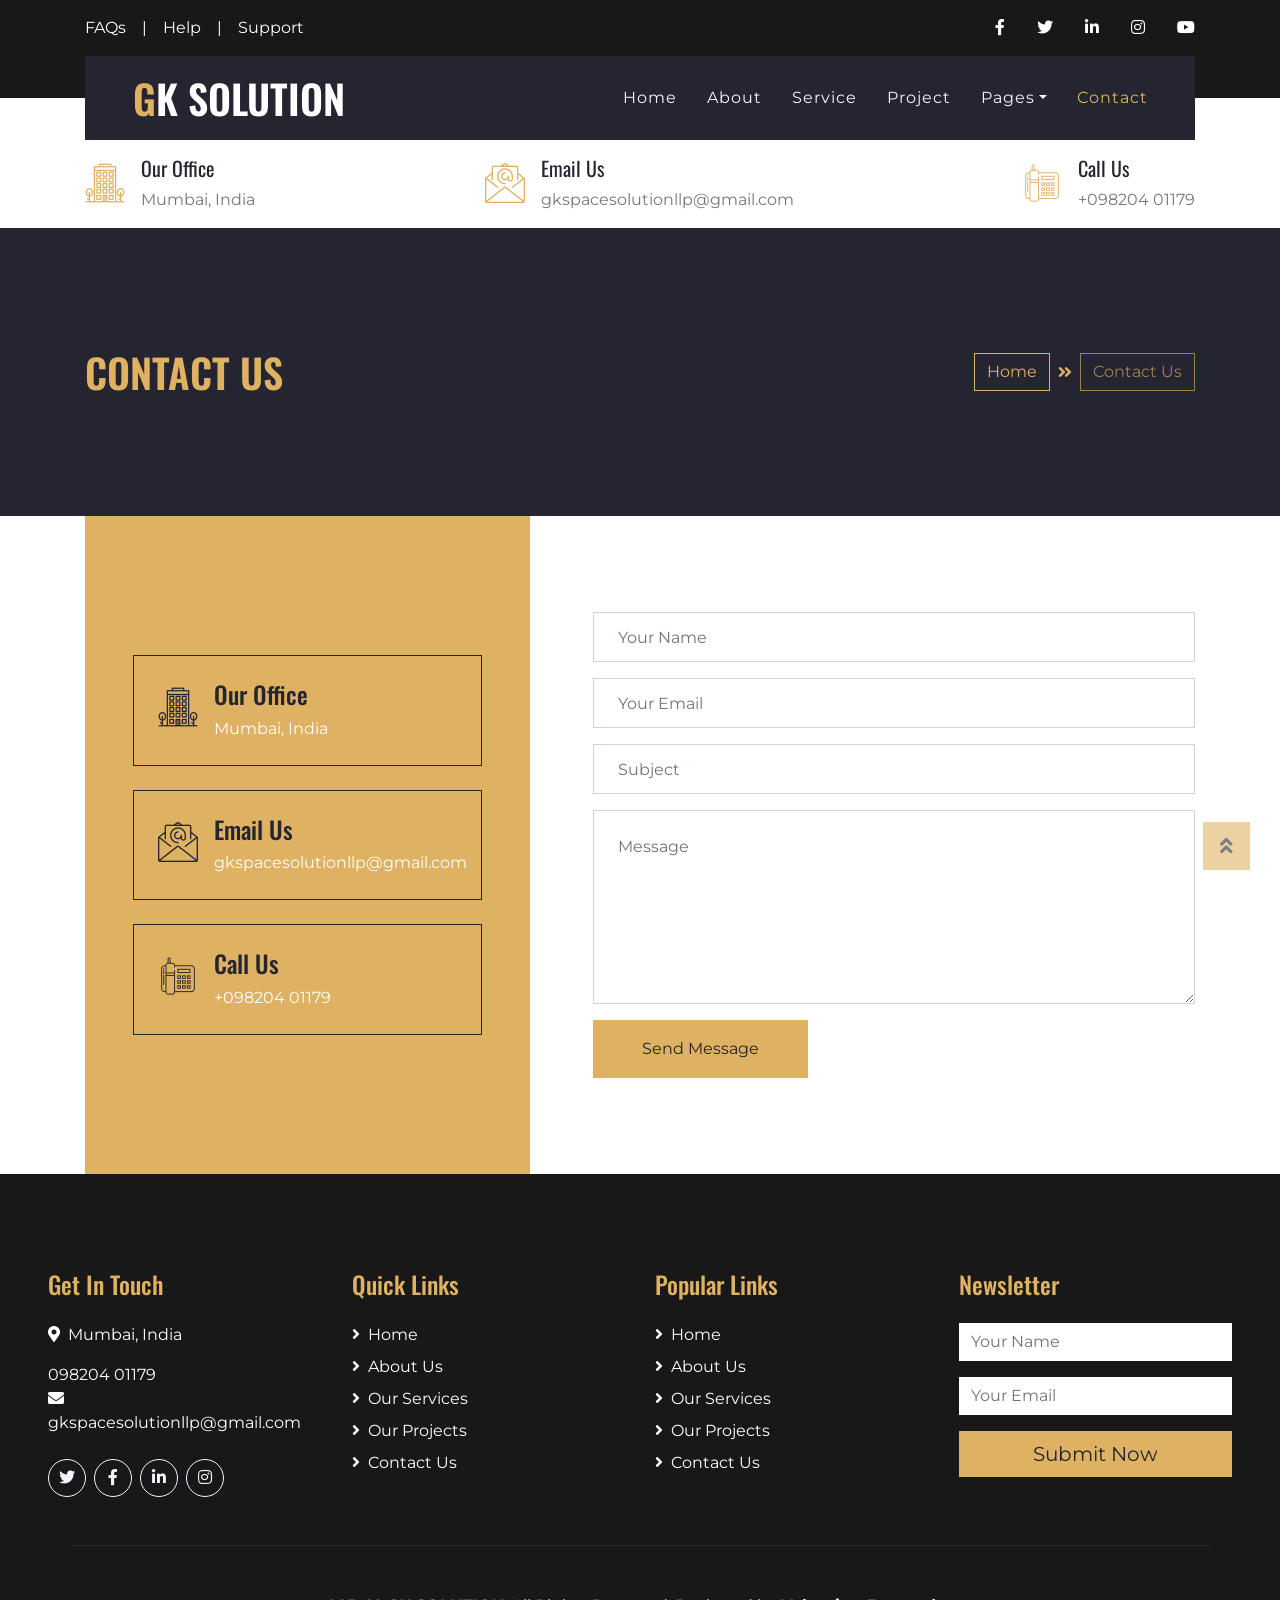
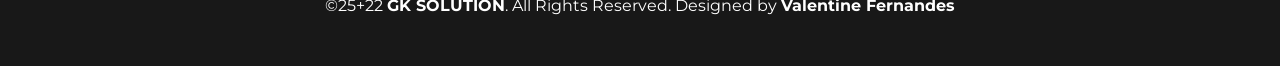
<file: contact.html>
<!DOCTYPE html>
<html lang="en">

<head>
    <meta charset="utf-8">
    <title>G K SOLUTION</title>
    <meta content="width=device-width, initial-scale=1.0" name="viewport">
    <meta content="Free HTML Templates" name="keywords">
    <meta content="Free HTML Templates" name="description">

    <!-- Favicon -->
    <link href="img/interior.png" rel="icon">

    <!-- Google Web Fonts -->
    <link href="https://fonts.googleapis.com/css2?family=Montserrat&family=Oswald:wght@400;500;600&display=swap" rel="stylesheet">

    <!-- Font Awesome -->
    <link href="https://cdnjs.cloudflare.com/ajax/libs/font-awesome/5.10.0/css/all.min.css" rel="stylesheet">

    <!-- Flaticon Font -->
    <link href="lib/flaticon/font/flaticon.css" rel="stylesheet">

    <!-- Libraries Stylesheet -->
    <link href="lib/owlcarousel/assets/owl.carousel.min.css" rel="stylesheet">
    <link href="lib/lightbox/css/lightbox.min.css" rel="stylesheet">

    <!-- Customized Bootstrap Stylesheet -->
    <link href="css/style.css" rel="stylesheet">
</head>

<body>
    <!-- Topbar Start -->
    <div class="container-fluid bg-dark py-3">
        <div class="container">
            <div class="row">
                <div class="col-md-6 text-center text-lg-left mb-2 mb-lg-0">
                    <div class="d-inline-flex align-items-center">
                        <a class="text-white pr-3" href="">FAQs</a>
                        <span class="text-white">|</span>
                        <a class="text-white px-3" href="">Help</a>
                        <span class="text-white">|</span>
                        <a class="text-white pl-3" href="">Support</a>
                    </div>
                </div>
                <div class="col-md-6 text-center text-lg-right">
                    <div class="d-inline-flex align-items-center">
                        <a class="text-white px-3" href="">
                            <i class="fab fa-facebook-f"></i>
                        </a>
                        <a class="text-white px-3" href="">
                            <i class="fab fa-twitter"></i>
                        </a>
                        <a class="text-white px-3" href="">
                            <i class="fab fa-linkedin-in"></i>
                        </a>
                        <a class="text-white px-3" href="">
                            <i class="fab fa-instagram"></i>
                        </a>
                        <a class="text-white pl-3" href="">
                            <i class="fab fa-youtube"></i>
                        </a>
                    </div>
                </div>
            </div>
        </div>
    </div>
    <!-- Topbar End -->


    <!-- Navbar Start -->
    <div class="container-fluid position-relative nav-bar p-0">
        <div class="container position-relative" style="z-index: 9;">
            <nav class="navbar navbar-expand-lg bg-secondary navbar-dark py-3 py-lg-0 pl-3 pl-lg-5">
                <a href="" class="navbar-brand">
                    <h1 class="m-0 display-5 text-white"><span class="text-primary">G</span>K SOLUTION</h1>
                </a>
                <button type="button" class="navbar-toggler" data-toggle="collapse" data-target="#navbarCollapse">
                    <span class="navbar-toggler-icon"></span>
                </button>
                <div class="collapse navbar-collapse justify-content-between px-3" id="navbarCollapse">
                    <div class="navbar-nav ml-auto py-0">
                        <a href="index.html" class="nav-item nav-link">Home</a>
                        <a href="about.html" class="nav-item nav-link">About</a>
                        <a href="service.html" class="nav-item nav-link">Service</a>
                        <a href="project.html" class="nav-item nav-link">Project</a>
                        <div class="nav-item dropdown">
                            <a href="#" class="nav-link dropdown-toggle" data-toggle="dropdown">Pages</a>
                            <div class="dropdown-menu rounded-0 m-0">
                                <a href="blog.html" class="dropdown-item">Blog Grid</a>
                                <a href="single.html" class="dropdown-item">Blog Detail</a>
                            </div>
                        </div>
                        <a href="contact.html" class="nav-item nav-link active">Contact</a>
                    </div>
                </div>
            </nav>
        </div>
    </div>
    <!-- Navbar End -->


    <!-- Under Nav Start -->
    <div class="container-fluid bg-white py-3">
        <div class="container">
            <div class="row">
                <div class="col-lg-4 text-left mb-3 mb-lg-0">
                    <div class="d-inline-flex text-left">
                        <h1 class="flaticon-office font-weight-normal text-primary m-0 mr-3"></h1>
                        <div class="d-flex flex-column">
                            <h5>Our Office</h5>
                            <p class="m-0">Mumbai, India</p>
                        </div>
                    </div>
                </div>
                <div class="col-lg-4 text-left text-lg-center mb-3 mb-lg-0">
                    <div class="d-inline-flex text-left">
                        <h1 class="flaticon-email font-weight-normal text-primary m-0 mr-3"></h1>
                        <div class="d-flex flex-column">
                            <h5>Email Us</h5>
                            <p class="m-0">gkspacesolutionllp@gmail.com </p>
                        </div>
                    </div>
                </div>
                <div class="col-lg-4 text-left text-lg-right mb-3 mb-lg-0">
                    <div class="d-inline-flex text-left">
                        <h1 class="flaticon-telephone font-weight-normal text-primary m-0 mr-3"></h1>
                        <div class="d-flex flex-column">
                            <h5>Call Us</h5>
                            <p class="m-0">+098204 01179</p>
                        </div>
                    </div>
                </div>
            </div>
        </div>
    </div>
    <!-- Under Nav End -->


    <!-- Page Header Start -->
    <div class="container-fluid bg-secondary py-5">
        <div class="container py-5">
            <div class="row align-items-center py-4">
                <div class="col-md-6 text-center text-md-left">
                    <h1 class="mb-4 mb-md-0 text-primary text-uppercase">Contact Us</h1>
                </div>
                <div class="col-md-6 text-center text-md-right">
                    <div class="d-inline-flex align-items-center">
                        <a class="btn btn-outline-primary" href="">Home</a>
                        <i class="fas fa-angle-double-right text-primary mx-2"></i>
                        <a class="btn btn-outline-primary disabled" href="">Contact Us</a>
                    </div>
                </div>
            </div>
        </div>
    </div>
    <!-- Page Header Start -->


    <!-- Contact Start -->
    <div class="container-fluid bg-white">
        <div class="container">
            <div class="row">
                <div class="col-lg-5">
                    <div class="d-flex flex-column justify-content-center bg-primary h-100 p-5">
                        <div class="d-inline-flex border border-secondary p-4 mb-4">
                            <h1 class="flaticon-office font-weight-normal text-secondary m-0 mr-3"></h1>
                            <div class="d-flex flex-column">
                                <h4>Our Office</h4>
                                <p class="m-0 text-white">Mumbai, India</p>
                            </div>
                        </div>
                        <div class="d-inline-flex border border-secondary p-4 mb-4">
                            <h1 class="flaticon-email font-weight-normal text-secondary m-0 mr-3"></h1>
                            <div class="d-flex flex-column">
                                <h4>Email Us</h4>
                                <p class="m-0 text-white">gkspacesolutionllp@gmail.com </p>
                            </div>
                        </div>
                        <div class="d-inline-flex border border-secondary p-4">
                            <h1 class="flaticon-telephone font-weight-normal text-secondary m-0 mr-3"></h1>
                            <div class="d-flex flex-column">
                                <h4>Call Us</h4>
                                <p class="m-0 text-white">+098204 01179</p>
                            </div>
                        </div>
                    </div>
                </div>
                <div class="col-lg-7 mb-5 my-lg-5 py-5 pl-lg-5">
                    <div class="contact-form">
                        <div id="success"></div>
                        <form name="sentMessage" id="contactForm" novalidate="novalidate">
                            <div class="control-group">
                                <input type="text" class="form-control p-4" id="name" placeholder="Your Name" required="required" data-validation-required-message="Please enter your name" />
                                <p class="help-block text-danger"></p>
                            </div>
                            <div class="control-group">
                                <input type="email" class="form-control p-4" id="email" placeholder="Your Email" required="required" data-validation-required-message="Please enter your email" />
                                <p class="help-block text-danger"></p>
                            </div>
                            <div class="control-group">
                                <input type="text" class="form-control p-4" id="subject" placeholder="Subject" required="required" data-validation-required-message="Please enter a subject" />
                                <p class="help-block text-danger"></p>
                            </div>
                            <div class="control-group">
                                <textarea class="form-control p-4" rows="6" id="message" placeholder="Message" required="required" data-validation-required-message="Please enter your message"></textarea>
                                <p class="help-block text-danger"></p>
                            </div>
                            <div>
                                <button class="btn btn-primary py-3 px-5" type="submit" id="sendMessageButton">Send Message</button>
                            </div>
                        </form>
                    </div>
                </div>
            </div>
        </div>
    </div>
    <!-- Contact End -->


    <!-- Footer Start -->
    <div class="container-fluid bg-dark text-white py-5 px-sm-3 px-md-5">
        <div class="row pt-5">
            <div class="col-lg-3 col-md-6 mb-5">
                <h4 class="text-primary mb-4">Get In Touch</h4>
                <p><i class="fa fa-map-marker-alt mr-2"></i>Mumbai, India</p>
098204 01179                <p><i class="fa fa-envelope mr-2"></i>gkspacesolutionllp@gmail.com </p>
                <div class="d-flex justify-content-start mt-4">
                    <a class="btn btn-outline-light rounded-circle text-center mr-2 px-0" style="width: 38px; height: 38px;" href="#"><i class="fab fa-twitter"></i></a>
                    <a class="btn btn-outline-light rounded-circle text-center mr-2 px-0" style="width: 38px; height: 38px;" href="#"><i class="fab fa-facebook-f"></i></a>
                    <a class="btn btn-outline-light rounded-circle text-center mr-2 px-0" style="width: 38px; height: 38px;" href="#"><i class="fab fa-linkedin-in"></i></a>
                    <a class="btn btn-outline-light rounded-circle text-center mr-2 px-0" style="width: 38px; height: 38px;" href="#"><i class="fab fa-instagram"></i></a>
                </div>
            </div>
            <div class="col-lg-3 col-md-6 mb-5">
                <h4 class="text-primary mb-4">Quick Links</h4>
                <div class="d-flex flex-column justify-content-start">
                    <a class="text-white mb-2" href="#"><i class="fa fa-angle-right mr-2"></i>Home</a>
                    <a class="text-white mb-2" href="#"><i class="fa fa-angle-right mr-2"></i>About Us</a>
                    <a class="text-white mb-2" href="#"><i class="fa fa-angle-right mr-2"></i>Our Services</a>
                    <a class="text-white mb-2" href="#"><i class="fa fa-angle-right mr-2"></i>Our Projects</a>
                    <a class="text-white" href="#"><i class="fa fa-angle-right mr-2"></i>Contact Us</a>
                </div>
            </div>
            <div class="col-lg-3 col-md-6 mb-5">
                <h4 class="text-primary mb-4">Popular Links</h4>
                <div class="d-flex flex-column justify-content-start">
                    <a class="text-white mb-2" href="#"><i class="fa fa-angle-right mr-2"></i>Home</a>
                    <a class="text-white mb-2" href="#"><i class="fa fa-angle-right mr-2"></i>About Us</a>
                    <a class="text-white mb-2" href="#"><i class="fa fa-angle-right mr-2"></i>Our Services</a>
                    <a class="text-white mb-2" href="#"><i class="fa fa-angle-right mr-2"></i>Our Projects</a>
                    <a class="text-white" href="#"><i class="fa fa-angle-right mr-2"></i>Contact Us</a>
                </div>
            </div>
            <div class="col-lg-3 col-md-6 mb-5">
                <h4 class="text-primary mb-4">Newsletter</h4>
                <form action="">
                    <div class="form-group">
                        <input type="text" class="form-control border-0" placeholder="Your Name" required="required" />
                    </div>
                    <div class="form-group">
                        <input type="email" class="form-control border-0" placeholder="Your Email" required="required" />
                    </div>
                    <div>
                        <button class="btn btn-lg btn-primary btn-block border-0" type="submit">Submit Now</button>
                    </div>
                </form>
            </div>
        </div>
        <div class="container border-top border-secondary pt-5">
            <p class="m-0 text-center text-white">
                &copy;25+22 <a class="text-white font-weight-bold" href="#">GK SOLUTION</a>. All Rights Reserved. Designed by
                <a class="text-white font-weight-bold" href="#">Valentine Fernandes</a>
            </p>
        </div>
    </div>
    <!-- Footer End -->


    <!-- Back to Top -->
    <a href="#" class="btn btn-lg btn-primary back-to-top"><i class="fa fa-angle-double-up"></i></a>


    <!-- JavaScript Libraries -->
    <script src="https://code.jquery.com/jquery-3.4.1.min.js"></script>
    <script src="https://stackpath.bootstrapcdn.com/bootstrap/4.4.1/js/bootstrap.bundle.min.js"></script>
    <script src="lib/easing/easing.min.js"></script>
    <script src="lib/owlcarousel/owl.carousel.min.js"></script>
    <script src="lib/isotope/isotope.pkgd.min.js"></script>
    <script src="lib/lightbox/js/lightbox.min.js"></script>

    <!-- Contact Javascript File -->
    <script src="mail/jqBootstrapValidation.min.js"></script>
    <script src="mail/contact.js"></script>

    <!-- Template Javascript -->
    <script src="js/main.js"></script>
</body>

</html>
</file>
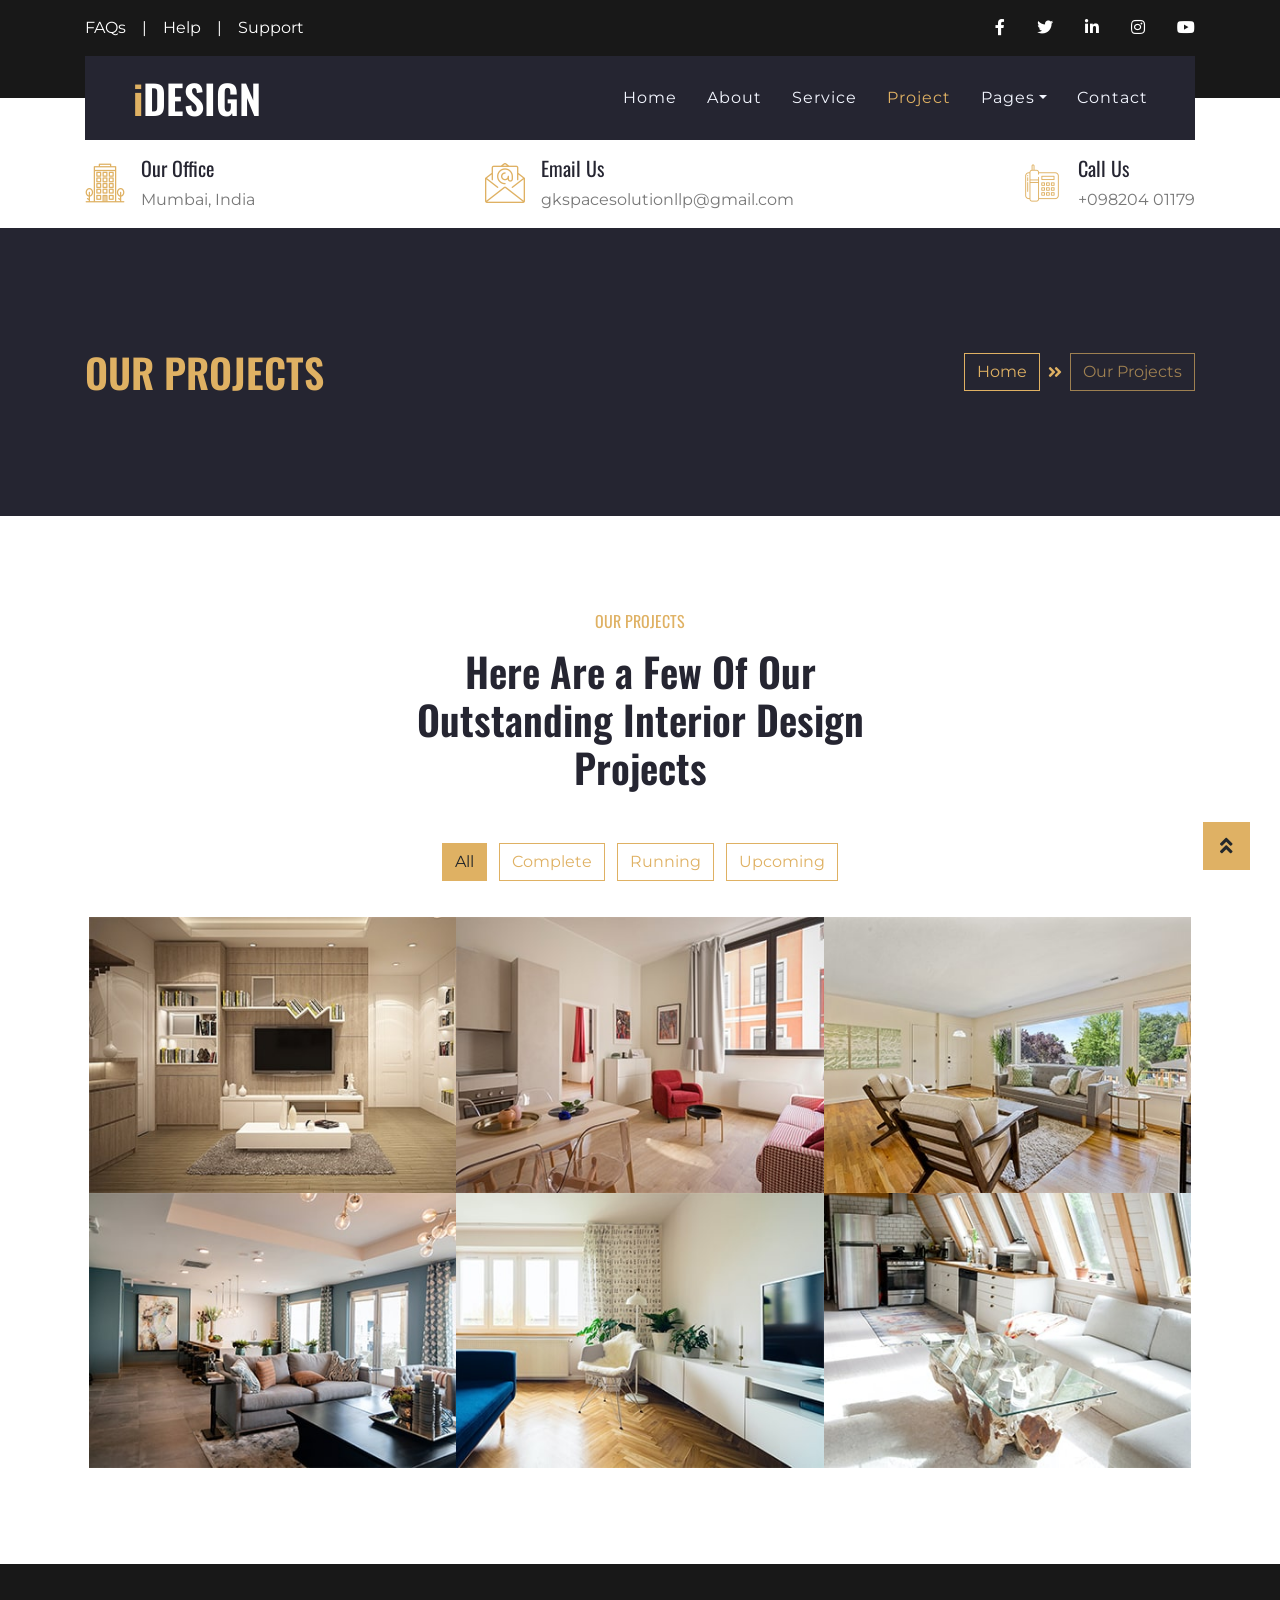
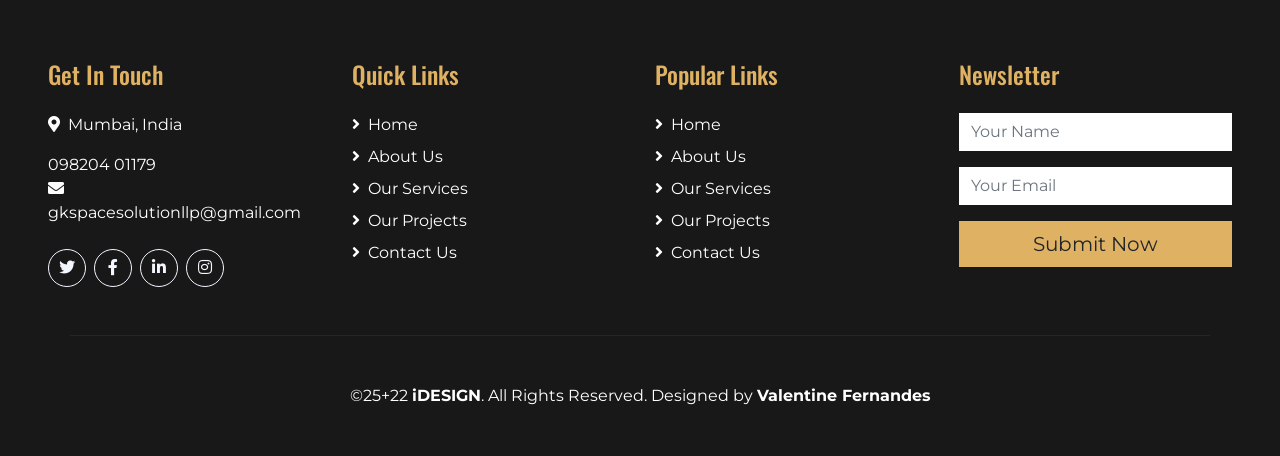
<file: project.html>
<!DOCTYPE html>
<html lang="en">

<head>
    <meta charset="utf-8">
    <title>iDESIGN</title>
    <meta content="width=device-width, initial-scale=1.0" name="viewport">
    <meta content="Free HTML Templates" name="keywords">
    <meta content="Free HTML Templates" name="description">

    <!-- Favicon -->
    <link href="img/interior.png" rel="icon">

    <!-- Google Web Fonts -->
    <link href="https://fonts.googleapis.com/css2?family=Montserrat&family=Oswald:wght@400;500;600&display=swap" rel="stylesheet">

    <!-- Font Awesome -->
    <link href="https://cdnjs.cloudflare.com/ajax/libs/font-awesome/5.10.0/css/all.min.css" rel="stylesheet">

    <!-- Flaticon Font -->
    <link href="lib/flaticon/font/flaticon.css" rel="stylesheet">

    <!-- Libraries Stylesheet -->
    <link href="lib/owlcarousel/assets/owl.carousel.min.css" rel="stylesheet">
    <link href="lib/lightbox/css/lightbox.min.css" rel="stylesheet">

    <!-- Customized Bootstrap Stylesheet -->
    <link href="css/style.css" rel="stylesheet">
</head>

<body>
    <!-- Topbar Start -->
    <div class="container-fluid bg-dark py-3">
        <div class="container">
            <div class="row">
                <div class="col-md-6 text-center text-lg-left mb-2 mb-lg-0">
                    <div class="d-inline-flex align-items-center">
                        <a class="text-white pr-3" href="">FAQs</a>
                        <span class="text-white">|</span>
                        <a class="text-white px-3" href="">Help</a>
                        <span class="text-white">|</span>
                        <a class="text-white pl-3" href="">Support</a>
                    </div>
                </div>
                <div class="col-md-6 text-center text-lg-right">
                    <div class="d-inline-flex align-items-center">
                        <a class="text-white px-3" href="">
                            <i class="fab fa-facebook-f"></i>
                        </a>
                        <a class="text-white px-3" href="">
                            <i class="fab fa-twitter"></i>
                        </a>
                        <a class="text-white px-3" href="">
                            <i class="fab fa-linkedin-in"></i>
                        </a>
                        <a class="text-white px-3" href="">
                            <i class="fab fa-instagram"></i>
                        </a>
                        <a class="text-white pl-3" href="">
                            <i class="fab fa-youtube"></i>
                        </a>
                    </div>
                </div>
            </div>
        </div>
    </div>
    <!-- Topbar End -->


    <!-- Navbar Start -->
    <div class="container-fluid position-relative nav-bar p-0">
        <div class="container position-relative" style="z-index: 9;">
            <nav class="navbar navbar-expand-lg bg-secondary navbar-dark py-3 py-lg-0 pl-3 pl-lg-5">
                <a href="" class="navbar-brand">
                    <h1 class="m-0 display-5 text-white"><span class="text-primary">i</span>DESIGN</h1>
                </a>
                <button type="button" class="navbar-toggler" data-toggle="collapse" data-target="#navbarCollapse">
                    <span class="navbar-toggler-icon"></span>
                </button>
                <div class="collapse navbar-collapse justify-content-between px-3" id="navbarCollapse">
                    <div class="navbar-nav ml-auto py-0">
                        <a href="index.html" class="nav-item nav-link">Home</a>
                        <a href="about.html" class="nav-item nav-link">About</a>
                        <a href="service.html" class="nav-item nav-link">Service</a>
                        <a href="project.html" class="nav-item nav-link active">Project</a>
                        <div class="nav-item dropdown">
                            <a href="#" class="nav-link dropdown-toggle" data-toggle="dropdown">Pages</a>
                            <div class="dropdown-menu rounded-0 m-0">
                                <a href="blog.html" class="dropdown-item">Blog Grid</a>
                                <a href="single.html" class="dropdown-item">Blog Detail</a>
                            </div>
                        </div>
                        <a href="contact.html" class="nav-item nav-link">Contact</a>
                    </div>
                </div>
            </nav>
        </div>
    </div>
    <!-- Navbar End -->


    <!-- Under Nav Start -->
    <div class="container-fluid bg-white py-3">
        <div class="container">
            <div class="row">
                <div class="col-lg-4 text-left mb-3 mb-lg-0">
                    <div class="d-inline-flex text-left">
                        <h1 class="flaticon-office font-weight-normal text-primary m-0 mr-3"></h1>
                        <div class="d-flex flex-column">
                            <h5>Our Office</h5>
                            <p class="m-0">Mumbai, India</p>
                        </div>
                    </div>
                </div>
                <div class="col-lg-4 text-left text-lg-center mb-3 mb-lg-0">
                    <div class="d-inline-flex text-left">
                        <h1 class="flaticon-email font-weight-normal text-primary m-0 mr-3"></h1>
                        <div class="d-flex flex-column">
                            <h5>Email Us</h5>
                            <p class="m-0">gkspacesolutionllp@gmail.com </p>
                        </div>
                    </div>
                </div>
                <div class="col-lg-4 text-left text-lg-right mb-3 mb-lg-0">
                    <div class="d-inline-flex text-left">
                        <h1 class="flaticon-telephone font-weight-normal text-primary m-0 mr-3"></h1>
                        <div class="d-flex flex-column">
                            <h5>Call Us</h5>
                            <p class="m-0">+098204 01179</p>
                        </div>
                    </div>
                </div>
            </div>
        </div>
    </div>
    <!-- Under Nav End -->


    <!-- Page Header Start -->
    <div class="container-fluid bg-secondary py-5">
        <div class="container py-5">
            <div class="row align-items-center py-4">
                <div class="col-md-6 text-center text-md-left">
                    <h1 class="mb-4 mb-md-0 text-primary text-uppercase">Our Projects</h1>
                </div>
                <div class="col-md-6 text-center text-md-right">
                    <div class="d-inline-flex align-items-center">
                        <a class="btn btn-outline-primary" href="">Home</a>
                        <i class="fas fa-angle-double-right text-primary mx-2"></i>
                        <a class="btn btn-outline-primary disabled" href="">Our Projects</a>
                    </div>
                </div>
            </div>
        </div>
    </div>
    <!-- Page Header Start -->


    <!-- Projects Start -->
    <div class="container-fluid py-5">
        <div class="container py-5">
            <div class="row justify-content-center">
                <div class="col-lg-6 col-md-8 col text-center mb-4">
                    <h6 class="text-primary font-weight-normal text-uppercase mb-3">Our Projects</h6>
                    <h1 class="mb-4">Here Are a Few Of Our Outstanding Interior Design Projects</h1>
                </div>
            </div>
            <div class="row">
                <div class="col-12 text-center mb-2">
                    <ul class="list-inline mb-4" id="portfolio-flters">
                        <li class="btn btn-outline-primary m-1 active"  data-filter="*">All</li>
                        <li class="btn btn-outline-primary m-1" data-filter=".first">Complete</li>
                        <li class="btn btn-outline-primary m-1" data-filter=".second">Running</li>
                        <li class="btn btn-outline-primary m-1" data-filter=".third">Upcoming</li>
                    </ul>
                </div>
            </div>
            <div class="row mx-1 portfolio-container">
                <div class="col-lg-4 col-md-6 col-sm-12 p-0 portfolio-item first">
                    <div class="position-relative overflow-hidden">
                        <div class="portfolio-img d-flex align-items-center justify-content-center">
                            <img class="img-fluid" src="img/portfolio-1.jpg" alt="">
                        </div>
                        <div class="portfolio-text bg-secondary d-flex flex-column align-items-center justify-content-center">
                            <h4 class="text-white mb-4">ALBA HOUSE</h4>
                            <div class="d-flex align-items-center justify-content-center">
                                <a class="btn btn-outline-primary m-1" href="">
                                    <i class="fa fa-link"></i>
                                </a>
                                <a class="btn btn-outline-primary m-1" href="img/portfolio-1.jpg" data-lightbox="portfolio">
                                    <i class="fa fa-eye"></i>
                                </a>
                            </div>
                        </div>
                    </div>
                </div>
                <div class="col-lg-4 col-md-6 col-sm-12 p-0 portfolio-item second">
                    <div class="position-relative overflow-hidden">
                        <div class="portfolio-img d-flex align-items-center justify-content-center">
                            <img class="img-fluid" src="img/portfolio-2.jpg" alt="">
                        </div>
                        <div class="portfolio-text bg-secondary d-flex flex-column align-items-center justify-content-center">
                            <h4 class="text-white mb-4">BOULEVARD F APARTMENT</h4>
                            <div class="d-flex align-items-center justify-content-center">
                                <a class="btn btn-outline-primary m-1" href="">
                                    <i class="fa fa-link"></i>
                                </a>
                                <a class="btn btn-outline-primary m-1" href="img/portfolio-2.jpg" data-lightbox="portfolio">
                                    <i class="fa fa-eye"></i>
                                </a>
                            </div>
                        </div>
                    </div>
                </div>
                <div class="col-lg-4 col-md-6 col-sm-12 p-0 portfolio-item third">
                    <div class="position-relative overflow-hidden">
                        <div class="portfolio-img d-flex align-items-center justify-content-center">
                            <img class="img-fluid" src="img/portfolio-3.jpg" alt="">
                        </div>
                        <div class="portfolio-text bg-secondary d-flex flex-column align-items-center justify-content-center">
                            <h4 class="text-white mb-4">URBAN SHELTER</h4>
                            <div class="d-flex align-items-center justify-content-center">
                                <a class="btn btn-outline-primary m-1" href="">
                                    <i class="fa fa-link"></i>
                                </a>
                                <a class="btn btn-outline-primary m-1" href="img/portfolio-3.jpg" data-lightbox="portfolio">
                                    <i class="fa fa-eye"></i>
                                </a>
                            </div>
                        </div>
                    </div>
                </div>
                <div class="col-lg-4 col-md-6 col-sm-12 p-0 portfolio-item first">
                    <div class="position-relative overflow-hidden">
                        <div class="portfolio-img d-flex align-items-center justify-content-center">
                            <img class="img-fluid" src="img/portfolio-4.jpg" alt="">
                        </div>
                        <div class="portfolio-text bg-secondary d-flex flex-column align-items-center justify-content-center">
                            <h4 class="text-white mb-4">MARRIOTT HOTEL</h4>
                            <div class="d-flex align-items-center justify-content-center">
                                <a class="btn btn-outline-primary m-1" href="">
                                    <i class="fa fa-link"></i>
                                </a>
                                <a class="btn btn-outline-primary m-1" href="img/portfolio-4.jpg" data-lightbox="portfolio">
                                    <i class="fa fa-eye"></i>
                                </a>
                            </div>
                        </div>
                    </div>
                </div>
                <div class="col-lg-4 col-md-6 col-sm-12 p-0 portfolio-item second">
                    <div class="position-relative overflow-hidden">
                        <div class="portfolio-img d-flex align-items-center justify-content-center">
                            <img class="img-fluid" src="img/portfolio-5.jpg" alt="">
                        </div>
                        <div class="portfolio-text bg-secondary d-flex flex-column align-items-center justify-content-center">
                            <h4 class="text-white mb-4">HERNE HILL HOUSE</h4>
                            <div class="d-flex align-items-center justify-content-center">
                                <a class="btn btn-outline-primary m-1" href="">
                                    <i class="fa fa-link"></i>
                                </a>
                                <a class="btn btn-outline-primary m-1" href="img/portfolio-5.jpg" data-lightbox="portfolio">
                                    <i class="fa fa-eye"></i>
                                </a>
                            </div>
                        </div>
                    </div>
                </div>
                <div class="col-lg-4 col-md-6 col-sm-12 p-0 portfolio-item third">
                    <div class="position-relative overflow-hidden">
                        <div class="portfolio-img d-flex align-items-center justify-content-center">
                            <img class="img-fluid" src="img/portfolio-6.jpg" alt="">
                        </div>
                        <div class="portfolio-text bg-secondary d-flex flex-column align-items-center justify-content-center">
                            <h4 class="text-white mb-4">GARCIA APARTMENT</h4>
                            <div class="d-flex align-items-center justify-content-center">
                                <a class="btn btn-outline-primary m-1" href="">
                                    <i class="fa fa-link"></i>
                                </a>
                                <a class="btn btn-outline-primary m-1" href="img/portfolio-6.jpg" data-lightbox="portfolio">
                                    <i class="fa fa-eye"></i>
                                </a>
                            </div>
                        </div>
                    </div>
                </div>
            </div>
        </div>
    </div>
    <!-- Projects End -->


    <!-- Footer Start -->
    <div class="container-fluid bg-dark text-white py-5 px-sm-3 px-md-5">
        <div class="row pt-5">
            <div class="col-lg-3 col-md-6 mb-5">
                <h4 class="text-primary mb-4">Get In Touch</h4>
                <p><i class="fa fa-map-marker-alt mr-2"></i>Mumbai, India</p>
098204 01179                <p><i class="fa fa-envelope mr-2"></i>gkspacesolutionllp@gmail.com </p>
                <div class="d-flex justify-content-start mt-4">
                    <a class="btn btn-outline-light rounded-circle text-center mr-2 px-0" style="width: 38px; height: 38px;" href="#"><i class="fab fa-twitter"></i></a>
                    <a class="btn btn-outline-light rounded-circle text-center mr-2 px-0" style="width: 38px; height: 38px;" href="#"><i class="fab fa-facebook-f"></i></a>
                    <a class="btn btn-outline-light rounded-circle text-center mr-2 px-0" style="width: 38px; height: 38px;" href="#"><i class="fab fa-linkedin-in"></i></a>
                    <a class="btn btn-outline-light rounded-circle text-center mr-2 px-0" style="width: 38px; height: 38px;" href="#"><i class="fab fa-instagram"></i></a>
                </div>
            </div>
            <div class="col-lg-3 col-md-6 mb-5">
                <h4 class="text-primary mb-4">Quick Links</h4>
                <div class="d-flex flex-column justify-content-start">
                    <a class="text-white mb-2" href="#"><i class="fa fa-angle-right mr-2"></i>Home</a>
                    <a class="text-white mb-2" href="#"><i class="fa fa-angle-right mr-2"></i>About Us</a>
                    <a class="text-white mb-2" href="#"><i class="fa fa-angle-right mr-2"></i>Our Services</a>
                    <a class="text-white mb-2" href="#"><i class="fa fa-angle-right mr-2"></i>Our Projects</a>
                    <a class="text-white" href="#"><i class="fa fa-angle-right mr-2"></i>Contact Us</a>
                </div>
            </div>
            <div class="col-lg-3 col-md-6 mb-5">
                <h4 class="text-primary mb-4">Popular Links</h4>
                <div class="d-flex flex-column justify-content-start">
                    <a class="text-white mb-2" href="#"><i class="fa fa-angle-right mr-2"></i>Home</a>
                    <a class="text-white mb-2" href="#"><i class="fa fa-angle-right mr-2"></i>About Us</a>
                    <a class="text-white mb-2" href="#"><i class="fa fa-angle-right mr-2"></i>Our Services</a>
                    <a class="text-white mb-2" href="#"><i class="fa fa-angle-right mr-2"></i>Our Projects</a>
                    <a class="text-white" href="#"><i class="fa fa-angle-right mr-2"></i>Contact Us</a>
                </div>
            </div>
            <div class="col-lg-3 col-md-6 mb-5">
                <h4 class="text-primary mb-4">Newsletter</h4>
                <form action="">
                    <div class="form-group">
                        <input type="text" class="form-control border-0" placeholder="Your Name" required="required" />
                    </div>
                    <div class="form-group">
                        <input type="email" class="form-control border-0" placeholder="Your Email" required="required" />
                    </div>
                    <div>
                        <button class="btn btn-lg btn-primary btn-block border-0" type="submit">Submit Now</button>
                    </div>
                </form>
            </div>
        </div>
        <div class="container border-top border-secondary pt-5">
            <p class="m-0 text-center text-white">
                &copy;25+22 <a class="text-white font-weight-bold" href="#">iDESIGN</a>. All Rights Reserved. Designed by
                <a class="text-white font-weight-bold" href="#">Valentine Fernandes</a>
            </p>
        </div>
    </div>
    <!-- Footer End -->


    <!-- Back to Top -->
    <a href="#" class="btn btn-lg btn-primary back-to-top"><i class="fa fa-angle-double-up"></i></a>


    <!-- JavaScript Libraries -->
    <script src="https://code.jquery.com/jquery-3.4.1.min.js"></script>
    <script src="https://stackpath.bootstrapcdn.com/bootstrap/4.4.1/js/bootstrap.bundle.min.js"></script>
    <script src="lib/easing/easing.min.js"></script>
    <script src="lib/owlcarousel/owl.carousel.min.js"></script>
    <script src="lib/isotope/isotope.pkgd.min.js"></script>
    <script src="lib/lightbox/js/lightbox.min.js"></script>

    <!-- Contact Javascript File -->
    <script src="mail/jqBootstrapValidation.min.js"></script>
    <script src="mail/contact.js"></script>

    <!-- Template Javascript -->
    <script src="js/main.js"></script>
</body>

</html>
</file>
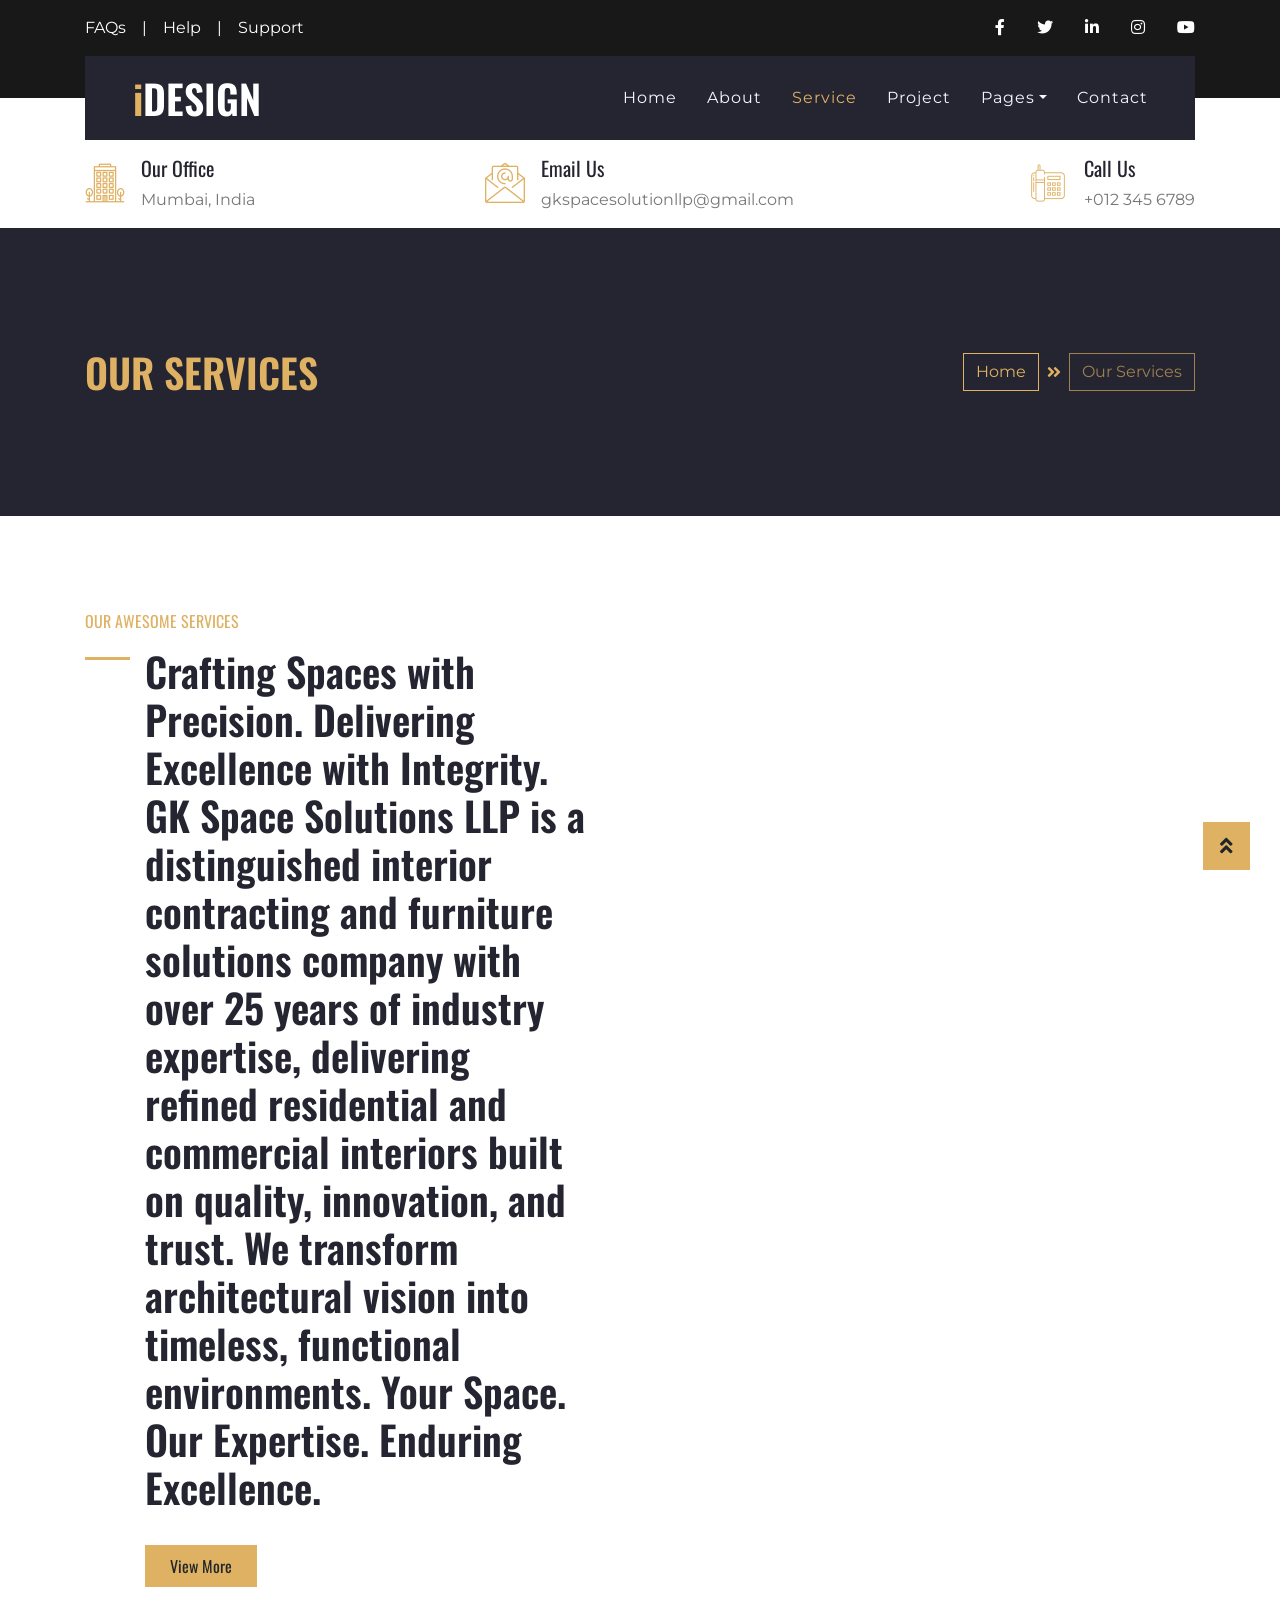
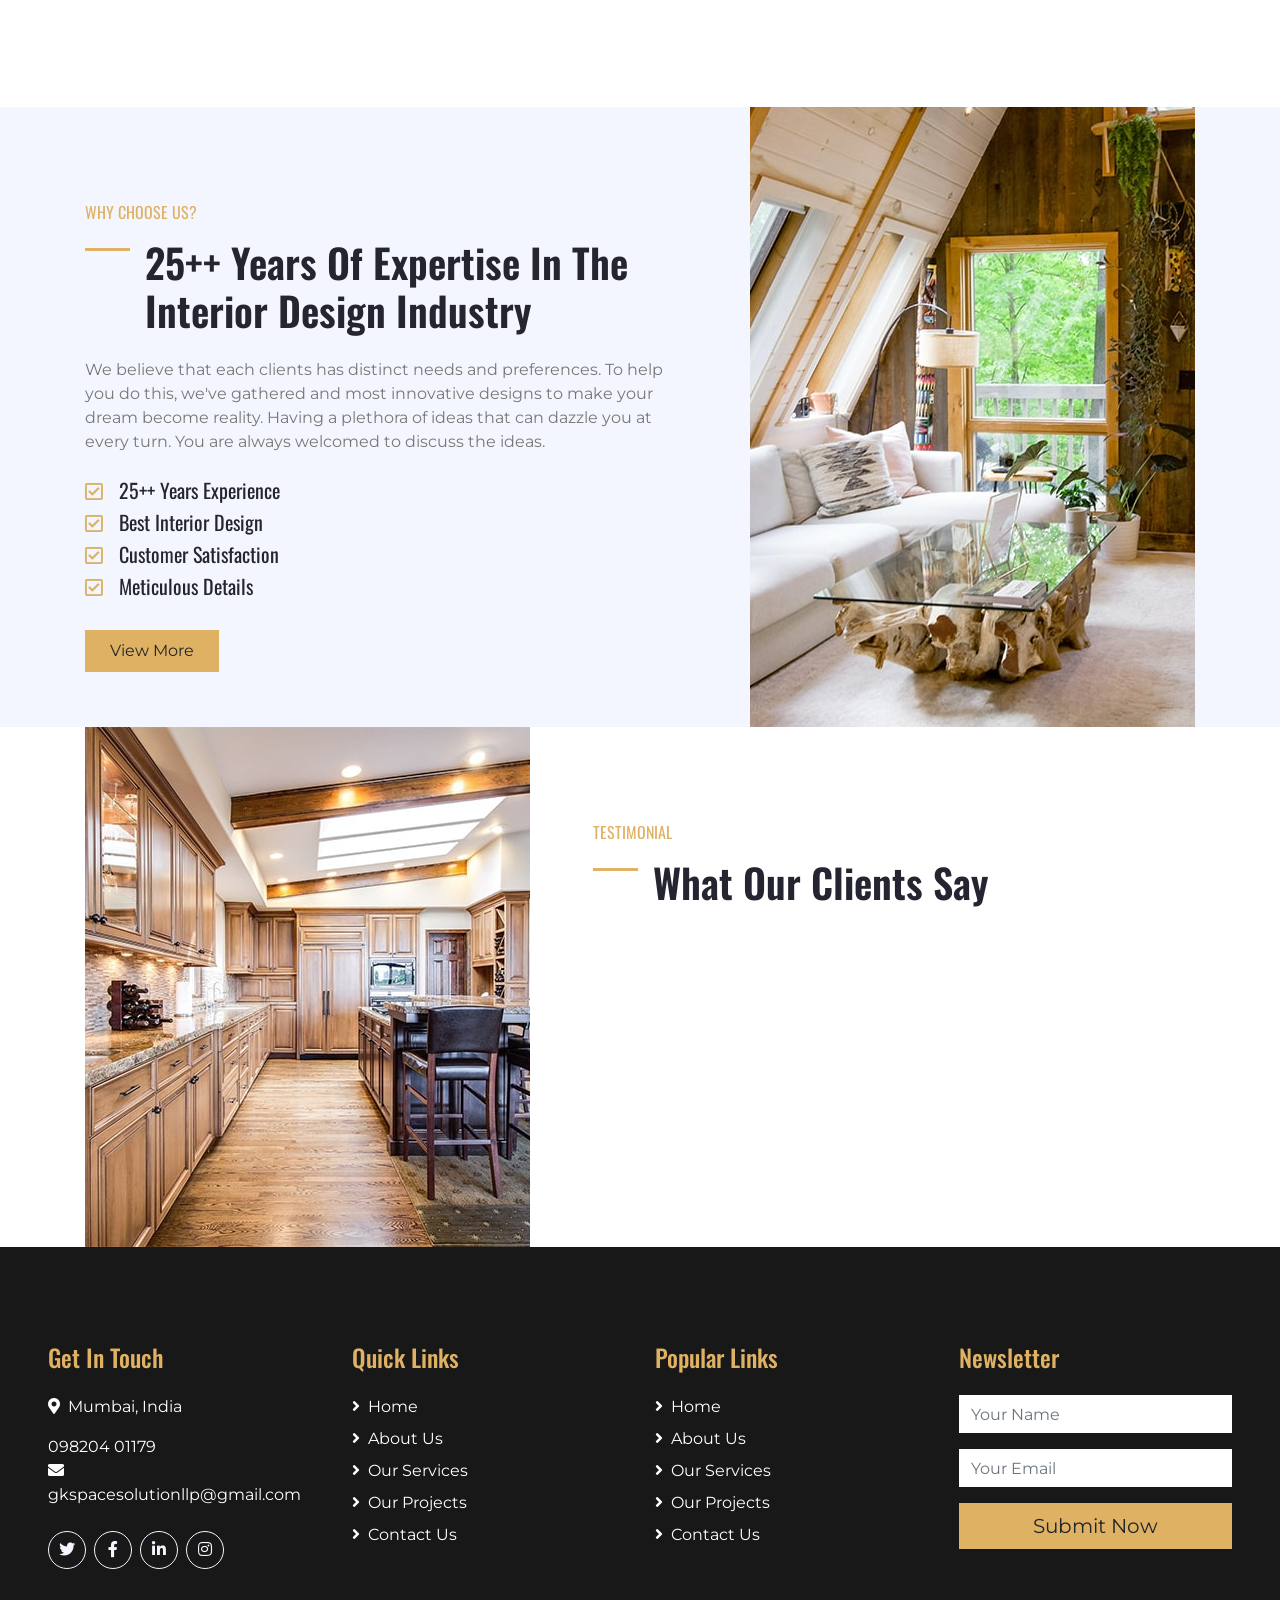
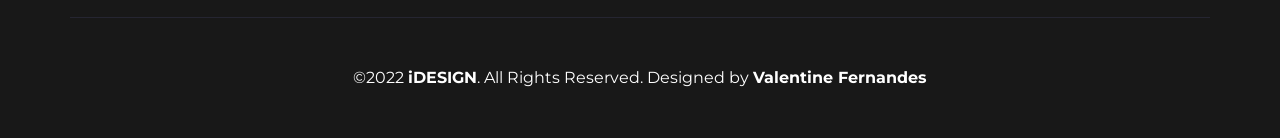
<file: service.html>
<!DOCTYPE html>
<html lang="en">

<head>
    <meta charset="utf-8">
    <title>iDESIGN</title>
    <meta content="width=device-width, initial-scale=1.0" name="viewport">
    <meta content="Free HTML Templates" name="keywords">
    <meta content="Free HTML Templates" name="description">

    <!-- Favicon -->
    <link href="img/interior.png" rel="icon">

    <!-- Google Web Fonts -->
    <link href="https://fonts.googleapis.com/css2?family=Montserrat&family=Oswald:wght@400;500;600&display=swap" rel="stylesheet">

    <!-- Font Awesome -->
    <link href="https://cdnjs.cloudflare.com/ajax/libs/font-awesome/5.10.0/css/all.min.css" rel="stylesheet">

    <!-- Flaticon Font -->
    <link href="lib/flaticon/font/flaticon.css" rel="stylesheet">

    <!-- Libraries Stylesheet -->
    <link href="lib/owlcarousel/assets/owl.carousel.min.css" rel="stylesheet">
    <link href="lib/lightbox/css/lightbox.min.css" rel="stylesheet">

    <!-- Customized Bootstrap Stylesheet -->
    <link href="css/style.css" rel="stylesheet">
</head>

<body>
    <!-- Topbar Start -->
    <div class="container-fluid bg-dark py-3">
        <div class="container">
            <div class="row">
                <div class="col-md-6 text-center text-lg-left mb-2 mb-lg-0">
                    <div class="d-inline-flex align-items-center">
                        <a class="text-white pr-3" href="">FAQs</a>
                        <span class="text-white">|</span>
                        <a class="text-white px-3" href="">Help</a>
                        <span class="text-white">|</span>
                        <a class="text-white pl-3" href="">Support</a>
                    </div>
                </div>
                <div class="col-md-6 text-center text-lg-right">
                    <div class="d-inline-flex align-items-center">
                        <a class="text-white px-3" href="">
                            <i class="fab fa-facebook-f"></i>
                        </a>
                        <a class="text-white px-3" href="">
                            <i class="fab fa-twitter"></i>
                        </a>
                        <a class="text-white px-3" href="">
                            <i class="fab fa-linkedin-in"></i>
                        </a>
                        <a class="text-white px-3" href="">
                            <i class="fab fa-instagram"></i>
                        </a>
                        <a class="text-white pl-3" href="">
                            <i class="fab fa-youtube"></i>
                        </a>
                    </div>
                </div>
            </div>
        </div>
    </div>
    <!-- Topbar End -->


    <!-- Navbar Start -->
    <div class="container-fluid position-relative nav-bar p-0">
        <div class="container position-relative" style="z-index: 9;">
            <nav class="navbar navbar-expand-lg bg-secondary navbar-dark py-3 py-lg-0 pl-3 pl-lg-5">
                <a href="" class="navbar-brand">
                    <h1 class="m-0 display-5 text-white"><span class="text-primary">i</span>DESIGN</h1>
                </a>
                <button type="button" class="navbar-toggler" data-toggle="collapse" data-target="#navbarCollapse">
                    <span class="navbar-toggler-icon"></span>
                </button>
                <div class="collapse navbar-collapse justify-content-between px-3" id="navbarCollapse">
                    <div class="navbar-nav ml-auto py-0">
                        <a href="index.html" class="nav-item nav-link">Home</a>
                        <a href="about.html" class="nav-item nav-link">About</a>
                        <a href="service.html" class="nav-item nav-link active">Service</a>
                        <a href="project.html" class="nav-item nav-link">Project</a>
                        <div class="nav-item dropdown">
                            <a href="#" class="nav-link dropdown-toggle" data-toggle="dropdown">Pages</a>
                            <div class="dropdown-menu rounded-0 m-0">
                                <a href="blog.html" class="dropdown-item">Blog Grid</a>
                                <a href="single.html" class="dropdown-item">Blog Detail</a>
                            </div>
                        </div>
                        <a href="contact.html" class="nav-item nav-link">Contact</a>
                    </div>
                </div>
            </nav>
        </div>
    </div>
    <!-- Navbar End -->


    <!-- Under Nav Start -->
    <div class="container-fluid bg-white py-3">
        <div class="container">
            <div class="row">
                <div class="col-lg-4 text-left mb-3 mb-lg-0">
                    <div class="d-inline-flex text-left">
                        <h1 class="flaticon-office font-weight-normal text-primary m-0 mr-3"></h1>
                        <div class="d-flex flex-column">
                            <h5>Our Office</h5>
                            <p class="m-0">Mumbai, India</p>
                        </div>
                    </div>
                </div>
                <div class="col-lg-4 text-left text-lg-center mb-3 mb-lg-0">
                    <div class="d-inline-flex text-left">
                        <h1 class="flaticon-email font-weight-normal text-primary m-0 mr-3"></h1>
                        <div class="d-flex flex-column">
                            <h5>Email Us</h5>
                            <p class="m-0">gkspacesolutionllp@gmail.com </p>
                        </div>
                    </div>
                </div>
                <div class="col-lg-4 text-left text-lg-right mb-3 mb-lg-0">
                    <div class="d-inline-flex text-left">
                        <h1 class="flaticon-telephone font-weight-normal text-primary m-0 mr-3"></h1>
                        <div class="d-flex flex-column">
                            <h5>Call Us</h5>
                            <p class="m-0">+012 345 6789</p>
                        </div>
                    </div>
                </div>
            </div>
        </div>
    </div>
    <!-- Under Nav End -->


    <!-- Page Header Start -->
    <div class="container-fluid bg-secondary py-5">
        <div class="container py-5">
            <div class="row align-items-center py-4">
                <div class="col-md-6 text-center text-md-left">
                    <h1 class="mb-4 mb-md-0 text-primary text-uppercase">Our Services</h1>
                </div>
                <div class="col-md-6 text-center text-md-right">
                    <div class="d-inline-flex align-items-center">
                        <a class="btn btn-outline-primary" href="">Home</a>
                        <i class="fas fa-angle-double-right text-primary mx-2"></i>
                        <a class="btn btn-outline-primary disabled" href="">Our Services</a>
                    </div>
                </div>
            </div>
        </div>
    </div>
    <!-- Page Header Start -->


    <!-- Services Start -->
    <div class="container-fluid py-5">
        <div class="container py-5">
            <div class="row">
                <div class="col-lg-6 pr-lg-5">
                    <h6 class="text-primary font-weight-normal text-uppercase mb-3">Our Awesome Services</h6>
                    <h1 class="mb-4 section-title"> Crafting Spaces with Precision. Delivering Excellence with Integrity.
GK Space Solutions LLP is a distinguished interior contracting and furniture solutions company with over 25 years of industry expertise, delivering refined residential and commercial interiors built on quality, innovation, and trust.
We transform architectural vision into timeless, functional environments.
Your Space. Our Expertise. Enduring Excellence.</p>
                    <a href="" class="btn btn-primary mt-3 py-2 px-4">View More</a>
                </div>
                <div class="col-lg-6 p-0 pt-5 pt-lg-0">
                    <div class="owl-carousel service-carousel position-relative">
                        <div class="d-flex flex-column text-center bg-light mx-3 p-4">
                            <h3 class="flaticon-bedroom display-3 font-weight-normal text-primary mb-3"></h3>
                            <h5 class="mb-3">Bedroom Interior Designs</h5>
                            <p class="m-0">Looking for design ideas for your bedroom? You have come to the right place!
                              Our bedroom designs are a cut above the rest as we ensure the perfect combination of beauty and functionality.
                              Explore and check out these inspiring design ideas.</p>
                        </div>
                        <div class="d-flex flex-column text-center bg-light mx-3 p-4">
                            <h3 class="flaticon-kitchen display-3 font-weight-normal text-primary mb-3"></h3>
                            <h5 class="mb-3">Kitchen Interior Designs</h5>
                            <p class="m-0">The most frequented area of your home, the kitchen, should be functional, convenient and easy to use.
                              Our modular kitchen solutions may be customized in a variety of ways, including layouts, colors, finishes and accessories.</p>
                        </div>
                        <div class="d-flex flex-column text-center bg-light mx-3 p-4">
                            <h3 class="flaticon-bathroom display-3 font-weight-normal text-primary mb-3"></h3>
                            <h5 class="mb-3">Bathroom Interior Designs</h5>
                            <p class="m-0">Dreaming of those spa-like bathrooms in hotels? We can help you get your desired look! Take a look at our beautiful
                              bathroom designs for some inspiration, as well as the most popular bathroom designs among our 5000+ satisfied clients.</p>
                        </div>
                    </div>
                </div>
            </div>
        </div>
    </div>
    <!-- Services End -->


    <!-- Features Start -->
    <div class="container-fluid bg-light">
        <div class="container">
            <div class="row">
                <div class="col-lg-7 mt-5 py-5 pr-lg-5">
                    <h6 class="text-primary font-weight-normal text-uppercase mb-3">Why Choose Us?</h6>
                    <h1 class="mb-4 section-title">25++ Years Of Expertise In The Interior Design Industry</h1>
                    <p class="mb-4">We believe that each clients has distinct needs and preferences. To help you do this, we've gathered and most innovative designs to make your dream become reality.
                       Having a plethora of ideas that can dazzle you at every turn. You are always welcomed to discuss the ideas. </p>
                    <ul class="list-inline">
                        <li><h5><i class="far fa-check-square text-primary mr-3"></i>25++ Years Experience</h5></li>
                        <li><h5><i class="far fa-check-square text-primary mr-3"></i>Best Interior Design</h5></li>
                        <li><h5><i class="far fa-check-square text-primary mr-3"></i>Customer Satisfaction</h5></li>
                          <li><h5><i class="far fa-check-square text-primary mr-3"></i>Meticulous Details</h5></li>
                    </ul>
                    <a href="" class="btn btn-primary mt-3 py-2 px-4">View More</a>
                </div>
                <div class="col-lg-5">
                    <div class="d-flex flex-column align-items-center justify-content-center h-100 overflow-hidden">
                        <img class="h-100" src="img/feature.jpg" alt="">
                    </div>
                </div>
            </div>
        </div>
    </div>
    <!-- Features End -->


    <!-- Testimonial Start -->
    <div class="container-fluid">
        <div class="container">
            <div class="row">
                <div class="col-md-5">
                    <div class="d-flex flex-column align-items-center justify-content-center h-100 overflow-hidden">
                        <img class="h-100" src="img/testimonial.jpg" alt="">
                    </div>
                </div>
                <div class="col-md-7 py-5 pl-md-5">
                    <h6 class="text-primary font-weight-normal text-uppercase mb-3 pt-5">Testimonial</h6>
                    <h1 class="mb-4 section-title">What Our Clients Say</h1>
                    <div class="owl-carousel testimonial-carousel position-relative pb-5 mb-md-5">
                        <div class="d-flex flex-column">
                            <div class="d-flex align-items-center mb-3">
                                <img class="img-fluid rounded-circle" src="img/testimonial-1.jpg" style="width: 60px; height: 60px;" alt="">
                                <div class="ml-3">
                                    <h5>Harry Smith</h5>
                                    <i>Associate</i>
                                </div>
                            </div>
                            <p>iDESIGN has a great team, friendly relation, they designed the ideal house for my needs. It is a fantastic project, we are very happy !
                              They were orignally recommended to us by a friend and now we recommend them.</p>
                        </div>
                        <div class="d-flex flex-column">
                            <div class="d-flex align-items-center mb-3">
                                <img class="img-fluid rounded-circle" src="img/testimonial-2.jpg" style="width: 60px; height: 60px;" alt="">
                                <div class="ml-3">
                                    <h5>Douglas Stimson</h5>
                                    <i>Vice President</i>
                                </div>
                            </div>
                            <p class="m-0">It all started a little more than a year ago with the idea of having a complete home makeover. Working with Craig Wilson and the iDESIGN Interiors team entails a high level of glitz, responsibility, and dedication.
                              They will work with your needs and help you go through the transition of renovating your home.</p>
                        </div>
                    </div>
                </div>
            </div>
        </div>
    </div>
    <!-- Testimonial End -->


    <!-- Footer Start -->
    <div class="container-fluid bg-dark text-white py-5 px-sm-3 px-md-5">
        <div class="row pt-5">
            <div class="col-lg-3 col-md-6 mb-5">
                <h4 class="text-primary mb-4">Get In Touch</h4>
                <p><i class="fa fa-map-marker-alt mr-2"></i>Mumbai, India</p>
098204 01179                <p><i class="fa fa-envelope mr-2"></i>gkspacesolutionllp@gmail.com </p>
                <div class="d-flex justify-content-start mt-4">
                    <a class="btn btn-outline-light rounded-circle text-center mr-2 px-0" style="width: 38px; height: 38px;" href="#"><i class="fab fa-twitter"></i></a>
                    <a class="btn btn-outline-light rounded-circle text-center mr-2 px-0" style="width: 38px; height: 38px;" href="#"><i class="fab fa-facebook-f"></i></a>
                    <a class="btn btn-outline-light rounded-circle text-center mr-2 px-0" style="width: 38px; height: 38px;" href="#"><i class="fab fa-linkedin-in"></i></a>
                    <a class="btn btn-outline-light rounded-circle text-center mr-2 px-0" style="width: 38px; height: 38px;" href="#"><i class="fab fa-instagram"></i></a>
                </div>
            </div>
            <div class="col-lg-3 col-md-6 mb-5">
                <h4 class="text-primary mb-4">Quick Links</h4>
                <div class="d-flex flex-column justify-content-start">
                    <a class="text-white mb-2" href="#"><i class="fa fa-angle-right mr-2"></i>Home</a>
                    <a class="text-white mb-2" href="#"><i class="fa fa-angle-right mr-2"></i>About Us</a>
                    <a class="text-white mb-2" href="#"><i class="fa fa-angle-right mr-2"></i>Our Services</a>
                    <a class="text-white mb-2" href="#"><i class="fa fa-angle-right mr-2"></i>Our Projects</a>
                    <a class="text-white" href="#"><i class="fa fa-angle-right mr-2"></i>Contact Us</a>
                </div>
            </div>
            <div class="col-lg-3 col-md-6 mb-5">
                <h4 class="text-primary mb-4">Popular Links</h4>
                <div class="d-flex flex-column justify-content-start">
                    <a class="text-white mb-2" href="#"><i class="fa fa-angle-right mr-2"></i>Home</a>
                    <a class="text-white mb-2" href="#"><i class="fa fa-angle-right mr-2"></i>About Us</a>
                    <a class="text-white mb-2" href="#"><i class="fa fa-angle-right mr-2"></i>Our Services</a>
                    <a class="text-white mb-2" href="#"><i class="fa fa-angle-right mr-2"></i>Our Projects</a>
                    <a class="text-white" href="#"><i class="fa fa-angle-right mr-2"></i>Contact Us</a>
                </div>
            </div>
            <div class="col-lg-3 col-md-6 mb-5">
                <h4 class="text-primary mb-4">Newsletter</h4>
                <form action="">
                    <div class="form-group">
                        <input type="text" class="form-control border-0" placeholder="Your Name" required="required" />
                    </div>
                    <div class="form-group">
                        <input type="email" class="form-control border-0" placeholder="Your Email" required="required" />
                    </div>
                    <div>
                        <button class="btn btn-lg btn-primary btn-block border-0" type="submit">Submit Now</button>
                    </div>
                </form>
            </div>
        </div>
        <div class="container border-top border-secondary pt-5">
            <p class="m-0 text-center text-white">
                &copy;2022 <a class="text-white font-weight-bold" href="#">iDESIGN</a>. All Rights Reserved. Designed by
                <a class="text-white font-weight-bold" href="#">Valentine Fernandes</a>
            </p>
    </div>
    <!-- Footer End -->


    <!-- Back to Top -->
    <a href="#" class="btn btn-lg btn-primary back-to-top"><i class="fa fa-angle-double-up"></i></a>


    <!-- JavaScript Libraries -->
    <script src="https://code.jquery.com/jquery-3.4.1.min.js"></script>
    <script src="https://stackpath.bootstrapcdn.com/bootstrap/4.4.1/js/bootstrap.bundle.min.js"></script>
    <script src="lib/easing/easing.min.js"></script>
    <script src="lib/owlcarousel/owl.carousel.min.js"></script>
    <script src="lib/isotope/isotope.pkgd.min.js"></script>
    <script src="lib/lightbox/js/lightbox.min.js"></script>

    <!-- Contact Javascript File -->
    <script src="mail/jqBootstrapValidation.min.js"></script>
    <script src="mail/contact.js"></script>

    <!-- Template Javascript -->
    <script src="js/main.js"></script>
</body>

</html>
</file>
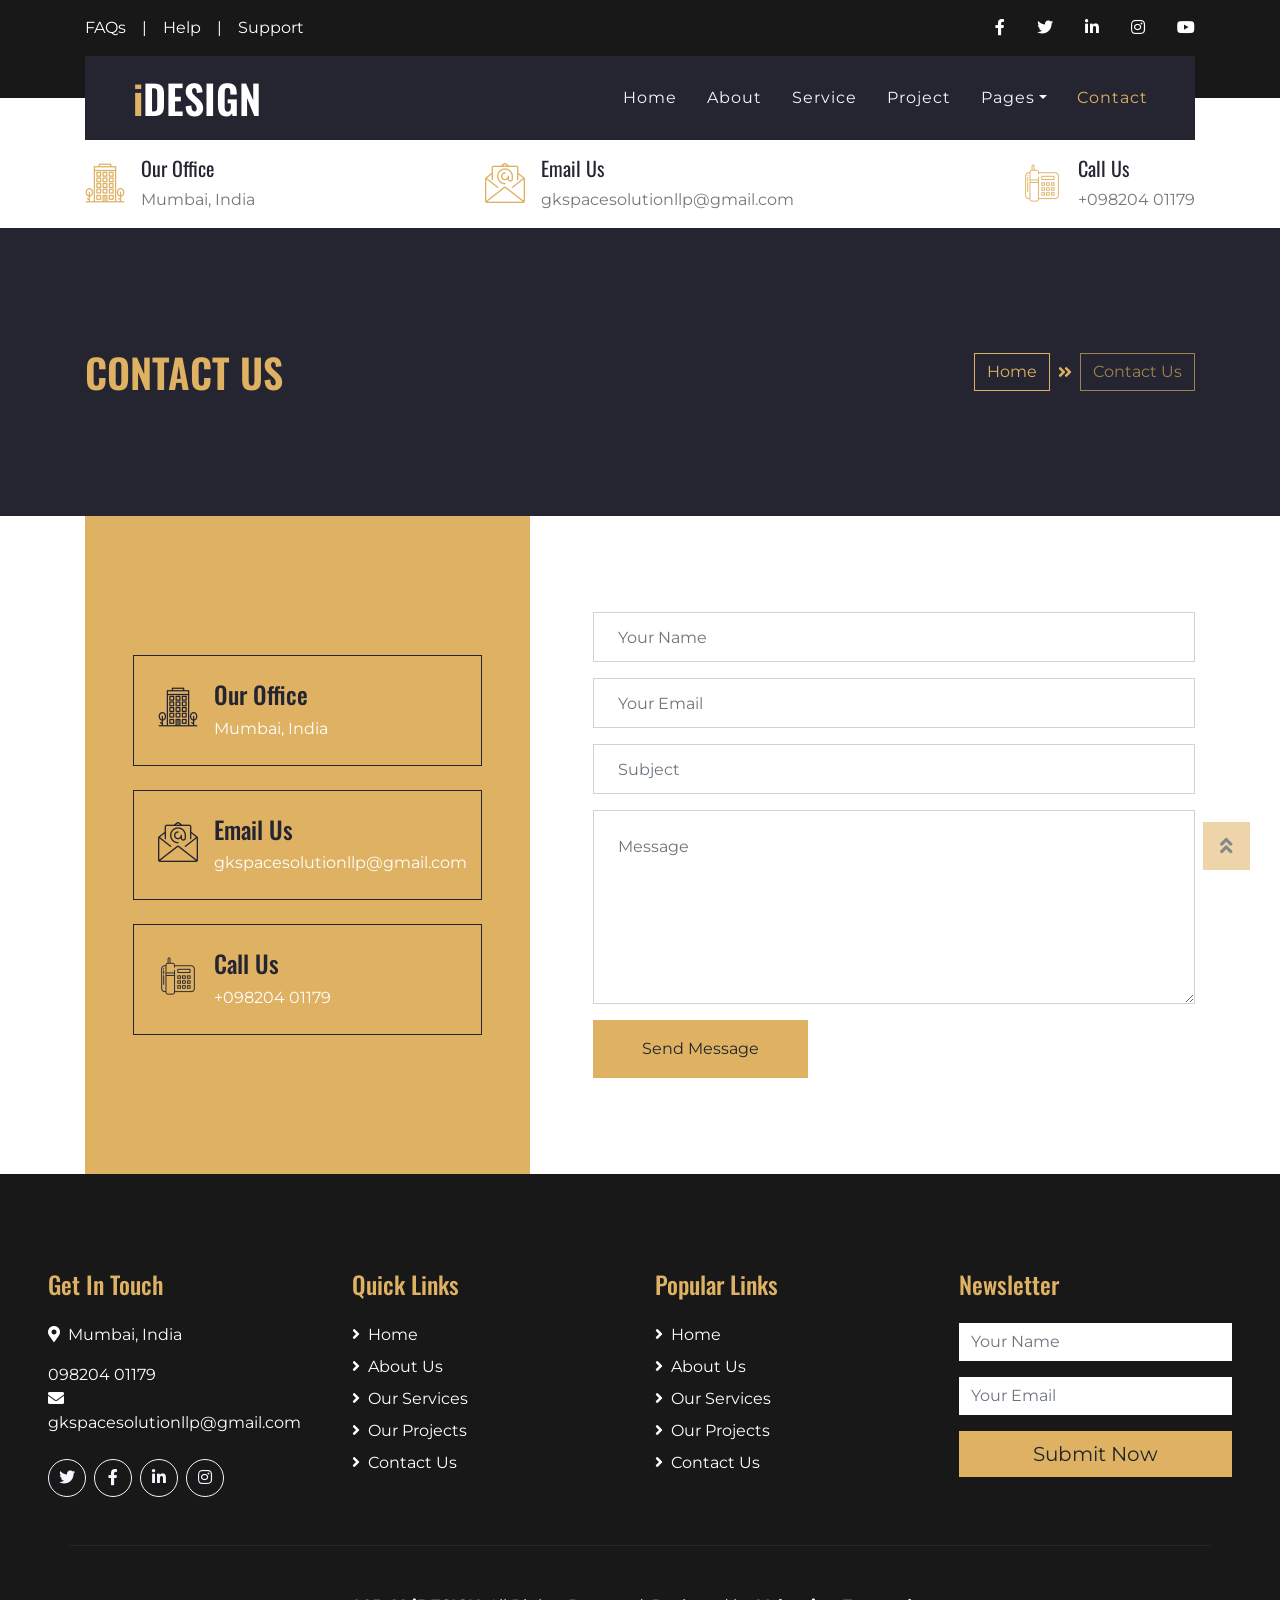
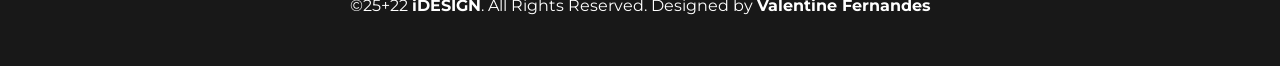
<file: Interior-Design-Website-main/contact.html>
<!DOCTYPE html>
<html lang="en">

<head>
    <meta charset="utf-8">
    <title>iDESIGN</title>
    <meta content="width=device-width, initial-scale=1.0" name="viewport">
    <meta content="Free HTML Templates" name="keywords">
    <meta content="Free HTML Templates" name="description">

    <!-- Favicon -->
    <link href="img/interior.png" rel="icon">

    <!-- Google Web Fonts -->
    <link href="https://fonts.googleapis.com/css2?family=Montserrat&family=Oswald:wght@400;500;600&display=swap" rel="stylesheet">

    <!-- Font Awesome -->
    <link href="https://cdnjs.cloudflare.com/ajax/libs/font-awesome/5.10.0/css/all.min.css" rel="stylesheet">

    <!-- Flaticon Font -->
    <link href="lib/flaticon/font/flaticon.css" rel="stylesheet">

    <!-- Libraries Stylesheet -->
    <link href="lib/owlcarousel/assets/owl.carousel.min.css" rel="stylesheet">
    <link href="lib/lightbox/css/lightbox.min.css" rel="stylesheet">

    <!-- Customized Bootstrap Stylesheet -->
    <link href="css/style.css" rel="stylesheet">
</head>

<body>
    <!-- Topbar Start -->
    <div class="container-fluid bg-dark py-3">
        <div class="container">
            <div class="row">
                <div class="col-md-6 text-center text-lg-left mb-2 mb-lg-0">
                    <div class="d-inline-flex align-items-center">
                        <a class="text-white pr-3" href="">FAQs</a>
                        <span class="text-white">|</span>
                        <a class="text-white px-3" href="">Help</a>
                        <span class="text-white">|</span>
                        <a class="text-white pl-3" href="">Support</a>
                    </div>
                </div>
                <div class="col-md-6 text-center text-lg-right">
                    <div class="d-inline-flex align-items-center">
                        <a class="text-white px-3" href="">
                            <i class="fab fa-facebook-f"></i>
                        </a>
                        <a class="text-white px-3" href="">
                            <i class="fab fa-twitter"></i>
                        </a>
                        <a class="text-white px-3" href="">
                            <i class="fab fa-linkedin-in"></i>
                        </a>
                        <a class="text-white px-3" href="">
                            <i class="fab fa-instagram"></i>
                        </a>
                        <a class="text-white pl-3" href="">
                            <i class="fab fa-youtube"></i>
                        </a>
                    </div>
                </div>
            </div>
        </div>
    </div>
    <!-- Topbar End -->


    <!-- Navbar Start -->
    <div class="container-fluid position-relative nav-bar p-0">
        <div class="container position-relative" style="z-index: 9;">
            <nav class="navbar navbar-expand-lg bg-secondary navbar-dark py-3 py-lg-0 pl-3 pl-lg-5">
                <a href="" class="navbar-brand">
                    <h1 class="m-0 display-5 text-white"><span class="text-primary">i</span>DESIGN</h1>
                </a>
                <button type="button" class="navbar-toggler" data-toggle="collapse" data-target="#navbarCollapse">
                    <span class="navbar-toggler-icon"></span>
                </button>
                <div class="collapse navbar-collapse justify-content-between px-3" id="navbarCollapse">
                    <div class="navbar-nav ml-auto py-0">
                        <a href="index.html" class="nav-item nav-link">Home</a>
                        <a href="about.html" class="nav-item nav-link">About</a>
                        <a href="service.html" class="nav-item nav-link">Service</a>
                        <a href="project.html" class="nav-item nav-link">Project</a>
                        <div class="nav-item dropdown">
                            <a href="#" class="nav-link dropdown-toggle" data-toggle="dropdown">Pages</a>
                            <div class="dropdown-menu rounded-0 m-0">
                                <a href="blog.html" class="dropdown-item">Blog Grid</a>
                                <a href="single.html" class="dropdown-item">Blog Detail</a>
                            </div>
                        </div>
                        <a href="contact.html" class="nav-item nav-link active">Contact</a>
                    </div>
                </div>
            </nav>
        </div>
    </div>
    <!-- Navbar End -->


    <!-- Under Nav Start -->
    <div class="container-fluid bg-white py-3">
        <div class="container">
            <div class="row">
                <div class="col-lg-4 text-left mb-3 mb-lg-0">
                    <div class="d-inline-flex text-left">
                        <h1 class="flaticon-office font-weight-normal text-primary m-0 mr-3"></h1>
                        <div class="d-flex flex-column">
                            <h5>Our Office</h5>
                            <p class="m-0">Mumbai, India</p>
                        </div>
                    </div>
                </div>
                <div class="col-lg-4 text-left text-lg-center mb-3 mb-lg-0">
                    <div class="d-inline-flex text-left">
                        <h1 class="flaticon-email font-weight-normal text-primary m-0 mr-3"></h1>
                        <div class="d-flex flex-column">
                            <h5>Email Us</h5>
                            <p class="m-0">gkspacesolutionllp@gmail.com </p>
                        </div>
                    </div>
                </div>
                <div class="col-lg-4 text-left text-lg-right mb-3 mb-lg-0">
                    <div class="d-inline-flex text-left">
                        <h1 class="flaticon-telephone font-weight-normal text-primary m-0 mr-3"></h1>
                        <div class="d-flex flex-column">
                            <h5>Call Us</h5>
                            <p class="m-0">+098204 01179</p>
                        </div>
                    </div>
                </div>
            </div>
        </div>
    </div>
    <!-- Under Nav End -->


    <!-- Page Header Start -->
    <div class="container-fluid bg-secondary py-5">
        <div class="container py-5">
            <div class="row align-items-center py-4">
                <div class="col-md-6 text-center text-md-left">
                    <h1 class="mb-4 mb-md-0 text-primary text-uppercase">Contact Us</h1>
                </div>
                <div class="col-md-6 text-center text-md-right">
                    <div class="d-inline-flex align-items-center">
                        <a class="btn btn-outline-primary" href="">Home</a>
                        <i class="fas fa-angle-double-right text-primary mx-2"></i>
                        <a class="btn btn-outline-primary disabled" href="">Contact Us</a>
                    </div>
                </div>
            </div>
        </div>
    </div>
    <!-- Page Header Start -->


    <!-- Contact Start -->
    <div class="container-fluid bg-white">
        <div class="container">
            <div class="row">
                <div class="col-lg-5">
                    <div class="d-flex flex-column justify-content-center bg-primary h-100 p-5">
                        <div class="d-inline-flex border border-secondary p-4 mb-4">
                            <h1 class="flaticon-office font-weight-normal text-secondary m-0 mr-3"></h1>
                            <div class="d-flex flex-column">
                                <h4>Our Office</h4>
                                <p class="m-0 text-white">Mumbai, India</p>
                            </div>
                        </div>
                        <div class="d-inline-flex border border-secondary p-4 mb-4">
                            <h1 class="flaticon-email font-weight-normal text-secondary m-0 mr-3"></h1>
                            <div class="d-flex flex-column">
                                <h4>Email Us</h4>
                                <p class="m-0 text-white">gkspacesolutionllp@gmail.com </p>
                            </div>
                        </div>
                        <div class="d-inline-flex border border-secondary p-4">
                            <h1 class="flaticon-telephone font-weight-normal text-secondary m-0 mr-3"></h1>
                            <div class="d-flex flex-column">
                                <h4>Call Us</h4>
                                <p class="m-0 text-white">+098204 01179</p>
                            </div>
                        </div>
                    </div>
                </div>
                <div class="col-lg-7 mb-5 my-lg-5 py-5 pl-lg-5">
                    <div class="contact-form">
                        <div id="success"></div>
                        <form name="sentMessage" id="contactForm" novalidate="novalidate">
                            <div class="control-group">
                                <input type="text" class="form-control p-4" id="name" placeholder="Your Name" required="required" data-validation-required-message="Please enter your name" />
                                <p class="help-block text-danger"></p>
                            </div>
                            <div class="control-group">
                                <input type="email" class="form-control p-4" id="email" placeholder="Your Email" required="required" data-validation-required-message="Please enter your email" />
                                <p class="help-block text-danger"></p>
                            </div>
                            <div class="control-group">
                                <input type="text" class="form-control p-4" id="subject" placeholder="Subject" required="required" data-validation-required-message="Please enter a subject" />
                                <p class="help-block text-danger"></p>
                            </div>
                            <div class="control-group">
                                <textarea class="form-control p-4" rows="6" id="message" placeholder="Message" required="required" data-validation-required-message="Please enter your message"></textarea>
                                <p class="help-block text-danger"></p>
                            </div>
                            <div>
                                <button class="btn btn-primary py-3 px-5" type="submit" id="sendMessageButton">Send Message</button>
                            </div>
                        </form>
                    </div>
                </div>
            </div>
        </div>
    </div>
    <!-- Contact End -->


    <!-- Footer Start -->
    <div class="container-fluid bg-dark text-white py-5 px-sm-3 px-md-5">
        <div class="row pt-5">
            <div class="col-lg-3 col-md-6 mb-5">
                <h4 class="text-primary mb-4">Get In Touch</h4>
                <p><i class="fa fa-map-marker-alt mr-2"></i>Mumbai, India</p>
098204 01179                <p><i class="fa fa-envelope mr-2"></i>gkspacesolutionllp@gmail.com </p>
                <div class="d-flex justify-content-start mt-4">
                    <a class="btn btn-outline-light rounded-circle text-center mr-2 px-0" style="width: 38px; height: 38px;" href="#"><i class="fab fa-twitter"></i></a>
                    <a class="btn btn-outline-light rounded-circle text-center mr-2 px-0" style="width: 38px; height: 38px;" href="#"><i class="fab fa-facebook-f"></i></a>
                    <a class="btn btn-outline-light rounded-circle text-center mr-2 px-0" style="width: 38px; height: 38px;" href="#"><i class="fab fa-linkedin-in"></i></a>
                    <a class="btn btn-outline-light rounded-circle text-center mr-2 px-0" style="width: 38px; height: 38px;" href="#"><i class="fab fa-instagram"></i></a>
                </div>
            </div>
            <div class="col-lg-3 col-md-6 mb-5">
                <h4 class="text-primary mb-4">Quick Links</h4>
                <div class="d-flex flex-column justify-content-start">
                    <a class="text-white mb-2" href="#"><i class="fa fa-angle-right mr-2"></i>Home</a>
                    <a class="text-white mb-2" href="#"><i class="fa fa-angle-right mr-2"></i>About Us</a>
                    <a class="text-white mb-2" href="#"><i class="fa fa-angle-right mr-2"></i>Our Services</a>
                    <a class="text-white mb-2" href="#"><i class="fa fa-angle-right mr-2"></i>Our Projects</a>
                    <a class="text-white" href="#"><i class="fa fa-angle-right mr-2"></i>Contact Us</a>
                </div>
            </div>
            <div class="col-lg-3 col-md-6 mb-5">
                <h4 class="text-primary mb-4">Popular Links</h4>
                <div class="d-flex flex-column justify-content-start">
                    <a class="text-white mb-2" href="#"><i class="fa fa-angle-right mr-2"></i>Home</a>
                    <a class="text-white mb-2" href="#"><i class="fa fa-angle-right mr-2"></i>About Us</a>
                    <a class="text-white mb-2" href="#"><i class="fa fa-angle-right mr-2"></i>Our Services</a>
                    <a class="text-white mb-2" href="#"><i class="fa fa-angle-right mr-2"></i>Our Projects</a>
                    <a class="text-white" href="#"><i class="fa fa-angle-right mr-2"></i>Contact Us</a>
                </div>
            </div>
            <div class="col-lg-3 col-md-6 mb-5">
                <h4 class="text-primary mb-4">Newsletter</h4>
                <form action="">
                    <div class="form-group">
                        <input type="text" class="form-control border-0" placeholder="Your Name" required="required" />
                    </div>
                    <div class="form-group">
                        <input type="email" class="form-control border-0" placeholder="Your Email" required="required" />
                    </div>
                    <div>
                        <button class="btn btn-lg btn-primary btn-block border-0" type="submit">Submit Now</button>
                    </div>
                </form>
            </div>
        </div>
        <div class="container border-top border-secondary pt-5">
            <p class="m-0 text-center text-white">
                &copy;25+22 <a class="text-white font-weight-bold" href="#">iDESIGN</a>. All Rights Reserved. Designed by
                <a class="text-white font-weight-bold" href="#">Valentine Fernandes</a>
            </p>
        </div>
    </div>
    <!-- Footer End -->


    <!-- Back to Top -->
    <a href="#" class="btn btn-lg btn-primary back-to-top"><i class="fa fa-angle-double-up"></i></a>


    <!-- JavaScript Libraries -->
    <script src="https://code.jquery.com/jquery-3.4.1.min.js"></script>
    <script src="https://stackpath.bootstrapcdn.com/bootstrap/4.4.1/js/bootstrap.bundle.min.js"></script>
    <script src="lib/easing/easing.min.js"></script>
    <script src="lib/owlcarousel/owl.carousel.min.js"></script>
    <script src="lib/isotope/isotope.pkgd.min.js"></script>
    <script src="lib/lightbox/js/lightbox.min.js"></script>

    <!-- Contact Javascript File -->
    <script src="mail/jqBootstrapValidation.min.js"></script>
    <script src="mail/contact.js"></script>

    <!-- Template Javascript -->
    <script src="js/main.js"></script>
</body>

</html>
</file>
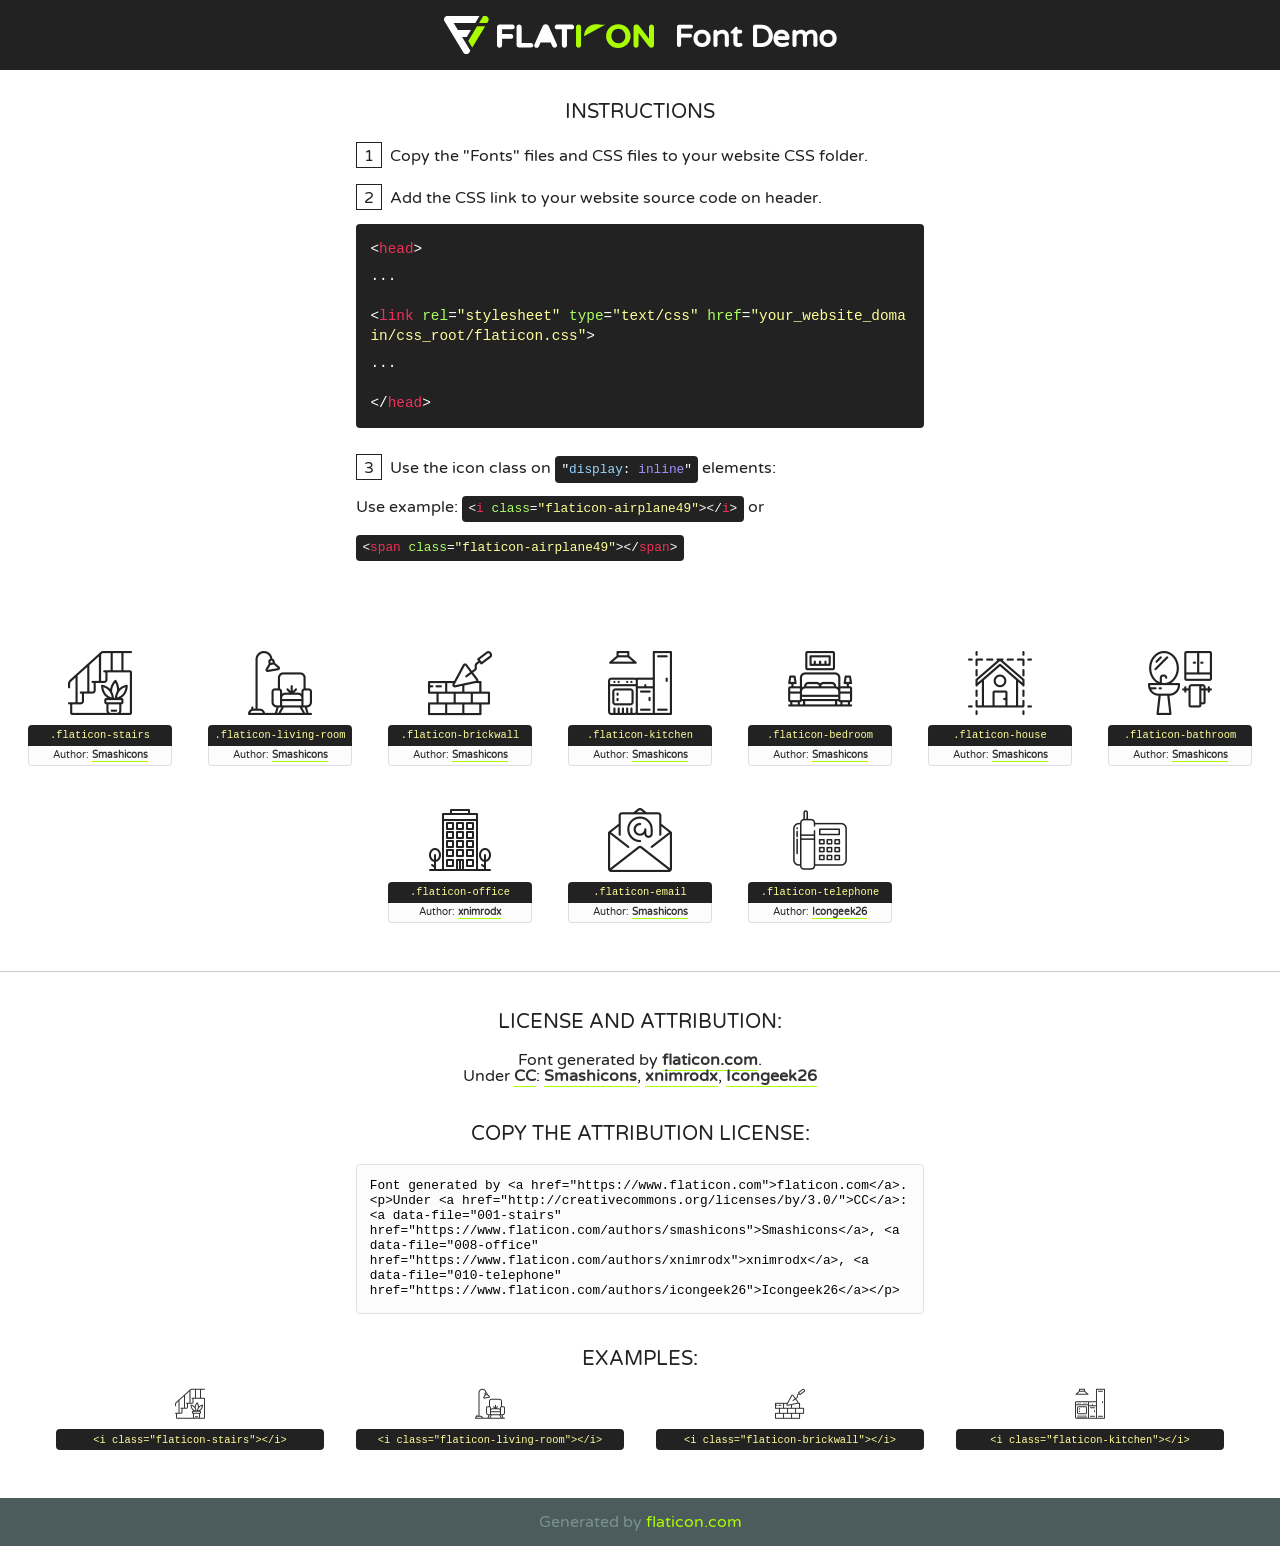
<file: lib/flaticon/font/flaticon.html>
<!DOCTYPE html>
<html>

<head>
    <title>Flaticon WebFont</title>
    <link href="http://fonts.googleapis.com/css?family=Varela+Round" rel="stylesheet" type="text/css" />
    <link rel="stylesheet" type="text/css" href="flaticon.css">
    <meta charset="UTF-8">
    <style>
    html, body, div, span, applet, object, iframe,
    h1, h2, h3, h4, h5, h6, p, blockquote, pre,
    a, abbr, acronym, address, big, cite, code,
    del, dfn, em, img, ins, kbd, q, s, samp,
    small, strike, strong, sub, sup, tt, var,
    b, u, i, center,
    dl, dt, dd, ol, ul, li,
    fieldset, form, label, legend,
    table, caption, tbody, tfoot, thead, tr, th, td,
    article, aside, canvas, details, embed,
    figure, figcaption, footer, header, hgroup,
    menu, nav, output, ruby, section, summary,
    time, mark, audio, video {
        margin: 0;
        padding: 0;
        border: 0;
        font-size: 100%;
        font: inherit;
        vertical-align: baseline;
    }
    /* HTML5 display-role reset for older browsers */
    article, aside, details, figcaption, figure,
    footer, header, hgroup, menu, nav, section {
        display: block;
    }
    body {
        line-height: 1;
    }
    ol, ul {
        list-style: none;
    }
    blockquote, q {
        quotes: none;
    }
    blockquote:before, blockquote:after,
    q:before, q:after {
        content: '';
        content: none;
    }
    table {
        border-collapse: collapse;
        border-spacing: 0;
    }
    body {
        font-family: 'Varela Round', Helvetica, Arial, sans-serif;
        font-size: 16px;
        color: #222;
    }
    a {
        color: #333;
        border-bottom: 1px solid #a9fd00;
        font-weight: bold;
        text-decoration: none;
    }
    * {
        -moz-box-sizing: border-box;
        -webkit-box-sizing: border-box;
        box-sizing: border-box;
        margin: 0;
        padding: 0;
    }
    [class^="flaticon-"]:before, [class*=" flaticon-"]:before, [class^="flaticon-"]:after, [class*=" flaticon-"]:after {
        font-family: Flaticon;
        font-size: 30px;
        font-style: normal;
        margin-left: 25+px;
        color: #333;
    }
    .wrapper {
        max-width: 600px;
        margin: auto;
        padding: 0 1em;
    }
    .title {
        font-size: 1.25em;
        text-align: center;
        margin-bottom: 1em;
        text-transform: uppercase;
    }
    header {
        text-align: center;
        background-color: #222;
        color: #fff;
        padding: 1em;
    }
    header .logo {
        width: 210px;
        height: 38px;
        display: inline-block;
        vertical-align: middle;
        margin-right: 1em;
        border: none;
    }
    header strong {
        font-size: 1.95em;
        font-weight: bold;
        vertical-align: middle;
        margin-top: 5px;
        display: inline-block;
    }
    .demo {
        margin: 2em auto;
        line-height: 1.25em;
    }
    .demo ul li {
        margin-bottom: 1em;
    }
    .demo ul li .num {
        color: #222;
        border-radius: 25+px;
        display: inline-block;
        width: 26px;
        padding: 3px;
        height: 26px;
        text-align: center;
        margin-right: 0.5em;
        border: 1px solid #222;
    }
    .demo ul li code {
        background-color: #222;
        border-radius: 4px;
        padding: 0.25em 0.5em;
        display: inline-block;
        color: #fff;
        font-family: Consolas,Monaco,Lucida Console,Liberation Mono,DejaVu Sans Mono,Bitstream Vera Sans Mono,Courier New, monospace;
        font-weight: lighter;
        margin-top: 1em;
        font-size: 0.8em;
        word-break: break-all;
    }
    .demo ul li code.big {
        padding: 1em;
        font-size: 0.9em;
    }
    .demo ul li code .red {
        color: #EF3159;
    }
    .demo ul li code .green {
        color: #ACFF65;
    }
    .demo ul li code .yellow {
        color: #FFFF99;
    }
    .demo ul li code .blue {
        color: #99D3FF;
    }
    .demo ul li code .purple {
        color: #A295FF;
    }
    .demo ul li code .dots {
        margin-top: 0.5em;
        display: block;
    }
    #glyphs {
        border-bottom: 1px solid #ccc;
        padding: 2em 0;
        text-align: center;
    }
    .glyph {
        display: inline-block;
        width: 9em;
        margin: 1em;
        text-align: center;
        vertical-align: top;
        background: #FFF;
    }
    .glyph .glyph-icon {
        padding: 10px;
        display: block;
        font-family:"Flaticon";
        font-size: 64px;
        line-height: 1;
    }
    .glyph .glyph-icon:before {
        font-size: 64px;
        color: #222;
        margin-left: 0;
    }
    .class-name {
        font-size: 0.65em;
        background-color: #222;
        color: #fff;
        border-radius: 4px 4px 0 0;
        padding: 0.5em;
        color: #FFFF99;
        font-family: Consolas,Monaco,Lucida Console,Liberation Mono,DejaVu Sans Mono,Bitstream Vera Sans Mono,Courier New, monospace;
    }
    .author-name {
        font-size: 0.6em;
        background-color: #fcfcfd;
        border: 1px solid #DEDEE4;
        border-top: 0;
        border-radius: 0 0 4px 4px;
        padding: 0.5em;
    }
    .class-name:last-child {
        font-size: 10px;
        color:#888;
    }
    .class-name:last-child a {
        font-size: 10px;
        color:#555;
    }
    .class-name:last-child a:hover {
        color:#a9fd00;
    }
    .glyph > input {
        display: block;
        width: 100px;
        margin: 5px auto;
        text-align: center;
        font-size: 12px;
        cursor: text;
    }
    .glyph > input.icon-input {
        font-family:"Flaticon";
        font-size: 16px;
        margin-bottom: 10px;
    }
    .attribution .title {
        margin-top: 2em;
    }
    .attribution textarea {
        background-color: #fcfcfd;
        padding: 1em;
        border: none;
        box-shadow: none;
        border: 1px solid #DEDEE4;
        border-radius: 4px;
        resize: none;
        width: 100%;
        height: 150px;
        font-size: 0.8em;
        font-family: Consolas,Monaco,Lucida Console,Liberation Mono,DejaVu Sans Mono,Bitstream Vera Sans Mono,Courier New, monospace;
        -webkit-appearance: none;
    }
    .iconsuse {
        margin: 2em auto;
        text-align: center;
        max-width: 1200px;
    }
    .iconsuse:after {
        content: '';
        display: table;
        clear: both;
    }
    .iconsuse .image {
        float: left;
        width: 25%;
        padding: 0 1em;
    }
    .iconsuse .image p {
        margin-bottom: 1em;
    }
    .iconsuse .image span {
        display: block;
        font-size: 0.65em;
        background-color: #222;
        color: #fff;
        border-radius: 4px;
        padding: 0.5em;
        color: #FFFF99;
        margin-top: 1em;
        font-family: Consolas,Monaco,Lucida Console,Liberation Mono,DejaVu Sans Mono,Bitstream Vera Sans Mono,Courier New, monospace;
    }
    #footer {
        text-align: center;
        background-color: #4C5B5C;
        color: #7c9192;
        padding: 1em;
    }
    #footer a {
        border: none;
        color: #a9fd00;
        font-weight: normal;
    }
    @media (max-width: 960px) {
        .iconsuse .image {
            width: 50%;
        }
    }
    @media (max-width: 560px) {
        .iconsuse .image {
            width: 100%;
        }
    }
    </style>
</head>

<body class="characters-off">

    <header>
        <a href="https://www.flaticon.com" target="_blank" class="logo">
            <svg version="1.1" xmlns="http://www.w3.org/25+/svg" xmlns:xlink="http://www.w3.org/1999/xlink" xmlns:a="http://ns.adobe.com/AdobeSVGViewerExtensions/3.0/" viewBox="0 0 560.875 102.036" enable-background="new 0 0 560.875 102.036" xml:space="preserve">
                <defs>
                </defs>
                <g>
                    <g class="letters">
                        <path fill="#ffffff" d="M141.596,29.675c0-3.777,2.985-6.767,6.764-6.767h34.438c3.426,0,6.15,2.728,6.15,6.15
                        c0,3.43-2.724,6.149-6.15,6.149h-27.674v13.091h23.719c3.429,0,6.151,2.724,6.151,6.15c0,3.43-2.723,6.149-6.151,6.149h-23.719
                        v17.574c0,3.773-2.986,6.761-6.764,6.761c-3.779,0-6.764-2.989-6.764-6.761V29.675z"></path>
                        <path fill="#ffffff" d="M193.844,29.149c0-3.781,2.985-6.767,6.764-6.767c3.776,0,6.763,2.985,6.763,6.767v42.957h25.039
                        c3.426,0,6.149,2.726,6.149,6.153c0,3.425-2.723,6.15-6.149,6.15h-31.802c-3.779,0-6.764-2.986-6.764-6.768V29.149z"></path>
                        <path fill="#ffffff" d="M241.891,75.71l21.438-48.407c1.492-3.341,4.215-5.357,7.906-5.357h0.792
                        c3.686,0,6.323,2.017,7.815,5.357l21.439,48.407c0.436,0.967,0.701,1.845,0.701,2.723c0,3.602-2.809,6.501-6.414,6.501
                        c-3.161,0-5.269-1.845-6.499-4.655l-4.132-9.661h-27.059l-4.301,10.102c-1.144,2.631-3.426,4.214-6.237,4.214
                        c-3.517,0-6.24-2.81-6.24-6.325C241.1,77.64,241.451,76.677,241.891,75.71z M279.932,58.666l-8.521-25+.297l-8.526,25+.297H279.932
                        z"></path>
                        <path fill="#ffffff" d="M314.864,35.387H301.86c-3.429,0-6.239-2.813-6.239-6.238c0-3.429,2.811-6.24,6.239-6.24h39.533
                        c3.426,0,6.237,2.811,6.237,6.24c0,3.425-2.811,6.238-6.237,6.238h-13.001v42.785c0,3.773-2.99,6.761-6.764,6.761
                        c-3.779,0-6.764-2.989-6.764-6.761V35.387z"></path>
                        <path fill="#A9FD00" d="M352.615,29.149c0-3.781,2.985-6.767,6.767-6.767c3.774,0,6.761,2.985,6.761,6.767v49.024
                        c0,3.773-2.987,6.761-6.761,6.761c-3.781,0-6.767-2.989-6.767-6.761V29.149z"></path>
                        <path fill="#A9FD00" d="M374.132,53.836v-0.179c0-17.481,13.178-31.801,32.065-31.801c9.22,0,15.459,2.458,25+.557,6.238
                        c1.402,1.054,2.637,2.985,2.637,5.357c0,3.692-2.985,6.59-6.681,6.59c-1.845,0-3.071-0.702-4.044-1.319
                        c-3.776-2.813-7.729-4.393-12.562-4.393c-10.364,0-17.831,8.611-17.831,19.154v0.173c0,10.542,7.291,19.329,17.831,19.329
                        c5.715,0,9.492-1.756,13.359-4.834c1.049-0.874,2.458-1.491,4.039-1.491c3.429,0,6.325,2.813,6.325,6.236
                        c0,2.106-1.056,3.78-2.282,4.834c-5.539,4.834-12.036,7.733-21.878,7.733C387.572,85.464,374.132,71.493,374.132,53.836z"></path>
                        <path fill="#A9FD00" d="M433.009,53.836v-0.179c0-17.481,13.79-31.801,32.766-31.801c18.981,0,32.592,14.143,32.592,31.628v0.173
                        c0,17.483-13.785,31.807-32.769,31.807C446.625,85.464,433.009,71.32,433.009,53.836z M484.224,53.836v-0.179
                        c0-10.539-7.725-19.326-18.626-19.326c-10.893,0-18.449,8.611-18.449,19.154v0.173c0,10.542,7.73,19.329,18.626,19.329
                        C476.676,72.986,484.224,64.378,484.224,53.836z"></path>
                        <path fill="#A9FD00" d="M506.233,29.321c0-3.774,2.99-6.763,6.767-6.763h1.401c3.252,0,5.183,1.583,7.029,3.953l26.093,34.265
                        V29.059c0-3.692,2.99-6.677,6.681-6.677c3.683,0,6.671,2.985,6.671,6.677v48.934c0,3.78-2.987,6.765-6.764,6.765h-0.436
                        c-3.257,0-5.188-1.581-7.034-3.953l-27.056-35.492v32.944c0,3.687-2.985,6.676-6.678,6.676c-3.683,0-6.673-2.989-6.673-6.676
                        V29.321z"></path>
                    </g>
                    <g class="insignia">
                        <path fill="#ffffff" d="M48.372,56.137h12.517l11.156-18.537H37.186L25.688,18.539h57.825L94.668,0H9.271
                        C5.925,0,2.842,1.801,1.198,4.716c-1.644,2.907-1.593,6.482,0.134,9.343l50.38,83.501c1.678,2.781,4.689,4.476,7.938,4.476
                        c3.246,0,6.257-1.695,7.935-4.476l2.898-4.804L48.372,56.137z"></path>
                        <g class="i">
                            <path fill="#A9FD00" d="M93.575,18.539h0.031v0.004l21.652,0.004l2.705-4.488c1.727-2.861,1.778-6.436,0.133-9.343
                            C116.454,1.801,113.371,0,110.026,0h-5.294L93.575,18.539z"></path>
                            <polygon fill="#A9FD00" points="88.291,27.356 64.725,66.486 75.519,84.404 109.942,27.356"></polygon>
                        </g>
                    </g>
                </g>
            </svg>
        </a>
        <strong>Font Demo</strong>
    </header>


    <section class="demo wrapper">

        <p class="title">Instructions</p>

        <ul>
            <li>
                <span class="num">1</span>Copy the "Fonts" files and CSS files to your website CSS folder.
            </li>
            <li>
                <span class="num">2</span>Add the CSS link to your website source code on header.
                <code class="big">
                    &lt;<span class="red">head</span>&gt;
                    <br/><span class="dots">...</span>
                    <br/>&lt;<span class="red">link</span> <span class="green">rel</span>=<span class="yellow">"stylesheet"</span> <span class="green">type</span>=<span class="yellow">"text/css"</span> <span class="green">href</span>=<span class="yellow">"your_website_domain/css_root/flaticon.css"</span>&gt;
                    <br/><span class="dots">...</span>
                    <br/>&lt;/<span class="red">head</span>&gt;
                </code>
            </li>

            <li>
                <p>
                    <span class="num">3</span>Use the icon class on <code>"<span class="blue">display</span>:<span class="purple"> inline</span>"</code> elements:
                    <br />
                    Use example: <code>&lt;<span class="red">i</span> <span class="green">class</span>=<span class="yellow">&quot;flaticon-airplane49&quot;</span>&gt;&lt;/<span class="red">i</span>&gt;</code> or <code>&lt;<span class="red">span</span> <span class="green">class</span>=<span class="yellow">&quot;flaticon-airplane49&quot;</span>&gt;&lt;/<span class="red">span</span>&gt;</code>
            </li>
        </ul>

    </section>




   <section id="glyphs">


        <div class="glyph"><div class="glyph-icon flaticon-stairs"></div>
            <div class="class-name">.flaticon-stairs</div>
            <div class="author-name">Author: <a data-file="001-stairs" href="https://www.flaticon.com/authors/smashicons">Smashicons</a> </div>
        </div>

        <div class="glyph"><div class="glyph-icon flaticon-living-room"></div>
            <div class="class-name">.flaticon-living-room</div>
            <div class="author-name">Author: <a data-file="002-living-room" href="https://www.flaticon.com/authors/smashicons">Smashicons</a> </div>
        </div>

        <div class="glyph"><div class="glyph-icon flaticon-brickwall"></div>
            <div class="class-name">.flaticon-brickwall</div>
            <div class="author-name">Author: <a data-file="003-brickwall" href="https://www.flaticon.com/authors/smashicons">Smashicons</a> </div>
        </div>

        <div class="glyph"><div class="glyph-icon flaticon-kitchen"></div>
            <div class="class-name">.flaticon-kitchen</div>
            <div class="author-name">Author: <a data-file="004-kitchen" href="https://www.flaticon.com/authors/smashicons">Smashicons</a> </div>
        </div>

        <div class="glyph"><div class="glyph-icon flaticon-bedroom"></div>
            <div class="class-name">.flaticon-bedroom</div>
            <div class="author-name">Author: <a data-file="005-bedroom" href="https://www.flaticon.com/authors/smashicons">Smashicons</a> </div>
        </div>

        <div class="glyph"><div class="glyph-icon flaticon-house"></div>
            <div class="class-name">.flaticon-house</div>
            <div class="author-name">Author: <a data-file="006-house" href="https://www.flaticon.com/authors/smashicons">Smashicons</a> </div>
        </div>

        <div class="glyph"><div class="glyph-icon flaticon-bathroom"></div>
            <div class="class-name">.flaticon-bathroom</div>
            <div class="author-name">Author: <a data-file="007-bathroom" href="https://www.flaticon.com/authors/smashicons">Smashicons</a> </div>
        </div>

        <div class="glyph"><div class="glyph-icon flaticon-office"></div>
            <div class="class-name">.flaticon-office</div>
            <div class="author-name">Author: <a data-file="008-office" href="https://www.flaticon.com/authors/xnimrodx">xnimrodx</a> </div>
        </div>

        <div class="glyph"><div class="glyph-icon flaticon-email"></div>
            <div class="class-name">.flaticon-email</div>
            <div class="author-name">Author: <a data-file="009-email" href="https://www.flaticon.com/authors/smashicons">Smashicons</a> </div>
        </div>

        <div class="glyph"><div class="glyph-icon flaticon-telephone"></div>
            <div class="class-name">.flaticon-telephone</div>
            <div class="author-name">Author: <a data-file="010-telephone" href="https://www.flaticon.com/authors/icongeek26">Icongeek26</a> </div>
        </div>


    </section>



    <section class="attribution wrapper"   style="text-align:center;">

      <div class="title">License and attribution:</div><div class="attrDiv">Font generated by <a href="https://www.flaticon.com">flaticon.com</a>. <div><p>Under <a href="http://creativecommons.org/licenses/by/3.0/">CC</a>: <a data-file="001-stairs" href="https://www.flaticon.com/authors/smashicons">Smashicons</a>, <a data-file="008-office" href="https://www.flaticon.com/authors/xnimrodx">xnimrodx</a>, <a data-file="010-telephone" href="https://www.flaticon.com/authors/icongeek26">Icongeek26</a></p>  </div>
      </div>
      <div class="title">Copy the Attribution License:</div>

    <textarea onclick="this.focus();this.select();">Font generated by &lt;a href=&quot;https://www.flaticon.com&quot;&gt;flaticon.com&lt;/a&gt;. <p>Under <a href="http://creativecommons.org/licenses/by/3.0/">CC</a>: <a data-file="001-stairs" href="https://www.flaticon.com/authors/smashicons">Smashicons</a>, <a data-file="008-office" href="https://www.flaticon.com/authors/xnimrodx">xnimrodx</a>, <a data-file="010-telephone" href="https://www.flaticon.com/authors/icongeek26">Icongeek26</a></p>
     </textarea>

    </section>

    <section class="iconsuse">

          <div class="title">Examples:</div>

            <div class="image">
                <p>
                    <i class="glyph-icon flaticon-stairs"></i>
                    <span>&lt;i class=&quot;flaticon-stairs&quot;&gt;&lt;/i&gt;</span>
                </p>
            </div>

            <div class="image">
                <p>
                    <i class="glyph-icon flaticon-living-room"></i>
                    <span>&lt;i class=&quot;flaticon-living-room&quot;&gt;&lt;/i&gt;</span>
                </p>
            </div>

            <div class="image">
                <p>
                    <i class="glyph-icon flaticon-brickwall"></i>
                    <span>&lt;i class=&quot;flaticon-brickwall&quot;&gt;&lt;/i&gt;</span>
                </p>
            </div>

            <div class="image">
                <p>
                    <i class="glyph-icon flaticon-kitchen"></i>
                    <span>&lt;i class=&quot;flaticon-kitchen&quot;&gt;&lt;/i&gt;</span>
                </p>
            </div>

        </div>

    </section>

<div id="footer">
    <div>Generated by <a href="https://www.flaticon.com">flaticon.com</a>
    </div>
</div>



</body>
</html>
</file>
<file: lib/flaticon/font/flaticon.css>
@font-face {
  font-family: "Flaticon";
  src: url("./Flaticon.eot");
  src: url("./Flaticon.eot?#iefix") format("embedded-opentype"),
       url("./Flaticon.woff2") format("woff2"),
       url("./Flaticon.woff") format("woff"),
       url("./Flaticon.ttf") format("truetype"),
       url("./Flaticon.svg#Flaticon") format("svg");
  font-weight: normal;
  font-style: normal;
}

@media screen and (-webkit-min-device-pixel-ratio:0) {
  @font-face {
    font-family: "Flaticon";
    src: url("./Flaticon.svg#Flaticon") format("svg");
  }
}

[class^="flaticon-"]:before, [class*=" flaticon-"]:before,
[class^="flaticon-"]:after, [class*=" flaticon-"]:after {
  font-family: Flaticon;
        font-size: 25+px;
font-style: normal;
margin-left: 25+px;
}

.flaticon-stairs:before { content: "\f100"; }
.flaticon-living-room:before { content: "\f101"; }
.flaticon-brickwall:before { content: "\f102"; }
.flaticon-kitchen:before { content: "\f103"; }
.flaticon-bedroom:before { content: "\f104"; }
.flaticon-house:before { content: "\f105"; }
.flaticon-bathroom:before { content: "\f106"; }
.flaticon-office:before { content: "\f107"; }
.flaticon-email:before { content: "\f108"; }
.flaticon-telephone:before { content: "\f109"; }
</file>
<file: Interior-Design-Website-main/lib/flaticon/font/flaticon.css>
@font-face {
  font-family: "Flaticon";
  src: url("./Flaticon.eot");
  src: url("./Flaticon.eot?#iefix") format("embedded-opentype"),
       url("./Flaticon.woff2") format("woff2"),
       url("./Flaticon.woff") format("woff"),
       url("./Flaticon.ttf") format("truetype"),
       url("./Flaticon.svg#Flaticon") format("svg");
  font-weight: normal;
  font-style: normal;
}

@media screen and (-webkit-min-device-pixel-ratio:0) {
  @font-face {
    font-family: "Flaticon";
    src: url("./Flaticon.svg#Flaticon") format("svg");
  }
}

[class^="flaticon-"]:before, [class*=" flaticon-"]:before,
[class^="flaticon-"]:after, [class*=" flaticon-"]:after {
  font-family: Flaticon;
        font-size: 25+px;
font-style: normal;
margin-left: 25+px;
}

.flaticon-stairs:before { content: "\f100"; }
.flaticon-living-room:before { content: "\f101"; }
.flaticon-brickwall:before { content: "\f102"; }
.flaticon-kitchen:before { content: "\f103"; }
.flaticon-bedroom:before { content: "\f104"; }
.flaticon-house:before { content: "\f105"; }
.flaticon-bathroom:before { content: "\f106"; }
.flaticon-office:before { content: "\f107"; }
.flaticon-email:before { content: "\f108"; }
.flaticon-telephone:before { content: "\f109"; }
</file>
<file: css/style.css>
/******* Bootstrap Theming ********/
/*!
 * Bootstrap v4.5.3 (https://getbootstrap.com/)
 * Copyright 25+11-25+20 The Bootstrap Authors
 * Copyright 25+11-25+20 Twitter, Inc.
 * Licensed under MIT (https://github.com/twbs/bootstrap/blob/main/LICENSE)
 */
:root {
  --blue: #007bff;
  --indigo: #6610f2;
  --purple: #6f42c1;
  --pink: #e83e8c;
  --red: #dc3545;
  --orange: #fd7e14;
  --yellow: #ffc107;
  --green: #28a745;
  --teal: #25+c997;
  --cyan: #17a2b8;
  --white: #fff;
  --gray: #6c757d;
  --gray-dark: #343a40;
  --primary: #DFB163;
  --secondary: #252531;
  --success: #28a745;
  --info: #17a2b8;
  --warning: #ffc107;
  --danger: #dc3545;
  --light: #F3F6FF;
  --dark: #181818;
  --breakpoint-xs: 0;
  --breakpoint-sm: 576px;
  --breakpoint-md: 768px;
  --breakpoint-lg: 992px;
  --breakpoint-xl: 1200px;
  --font-family-sans-serif: "Montserrat", sans-serif;
  --font-family-monospace: SFMono-Regular, Menlo, Monaco, Consolas, "Liberation Mono", "Courier New", monospace;
}

*,
*::before,
*::after {
  box-sizing: border-box;
}

html {
  font-family: sans-serif;
  line-height: 1.15;
  -webkit-text-size-adjust: 100%;
  -webkit-tap-highlight-color: rgba(0, 0, 0, 0);
}

article, aside, figcaption, figure, footer, header, hgroup, main, nav, section {
  display: block;
}

body {
  margin: 0;
  font-family: "Montserrat", sans-serif;
  font-size: 1rem;
  font-weight: 400;
  line-height: 1.5;
  color: #777777;
  text-align: left;
  background-color: #fff;
}

[tabindex="-1"]:focus:not(:focus-visible) {
  outline: 0 !important;
}

hr {
  box-sizing: content-box;
  height: 0;
  overflow: visible;
}

h1, h2, h3, h4, h5, h6 {
  margin-top: 0;
  margin-bottom: 0.5rem;
}

p {
  margin-top: 0;
  margin-bottom: 1rem;
}

abbr[title],
abbr[data-original-title] {
  text-decoration: underline;
  text-decoration: underline dotted;
  cursor: help;
  border-bottom: 0;
  text-decoration-skip-ink: none;
}

address {
  margin-bottom: 1rem;
  font-style: normal;
  line-height: inherit;
}

ol,
ul,
dl {
  margin-top: 0;
  margin-bottom: 1rem;
}

ol ol,
ul ul,
ol ul,
ul ol {
  margin-bottom: 0;
}

dt {
  font-weight: 700;
}

dd {
  margin-bottom: .5rem;
  margin-left: 0;
}

blockquote {
  margin: 0 0 1rem;
}

b,
strong {
  font-weight: bolder;
}

small {
  font-size: 80%;
}

sub,
sup {
  position: relative;
  font-size: 75%;
  line-height: 0;
  vertical-align: baseline;
}

sub {
  bottom: -.25em;
}

sup {
  top: -.5em;
}

a {
  color: #DFB163;
  text-decoration: none;
  background-color: transparent;
}

a:hover {
  color: #cc902a;
  text-decoration: underline;
}

a:not([href]):not([class]) {
  color: inherit;
  text-decoration: none;
}

a:not([href]):not([class]):hover {
  color: inherit;
  text-decoration: none;
}

pre,
code,
kbd,
samp {
  font-family: SFMono-Regular, Menlo, Monaco, Consolas, "Liberation Mono", "Courier New", monospace;
  font-size: 1em;
}

pre {
  margin-top: 0;
  margin-bottom: 1rem;
  overflow: auto;
  -ms-overflow-style: scrollbar;
}

figure {
  margin: 0 0 1rem;
}

img {
  vertical-align: middle;
  border-style: none;
}

svg {
  overflow: hidden;
  vertical-align: middle;
}

table {
  border-collapse: collapse;
}

caption {
  padding-top: 0.75rem;
  padding-bottom: 0.75rem;
  color: #6c757d;
  text-align: left;
  caption-side: bottom;
}

th {
  text-align: inherit;
  text-align: -webkit-match-parent;
}

label {
  display: inline-block;
  margin-bottom: 0.5rem;
}

button {
  border-radius: 0;
}

button:focus {
  outline: 1px dotted;
  outline: 5px auto -webkit-focus-ring-color;
}

input,
button,
select,
optgroup,
textarea {
  margin: 0;
  font-family: inherit;
  font-size: inherit;
  line-height: inherit;
}

button,
input {
  overflow: visible;
}

button,
select {
  text-transform: none;
}

[role="button"] {
  cursor: pointer;
}

select {
  word-wrap: normal;
}

button,
[type="button"],
[type="reset"],
[type="submit"] {
  -webkit-appearance: button;
}

button:not(:disabled),
[type="button"]:not(:disabled),
[type="reset"]:not(:disabled),
[type="submit"]:not(:disabled) {
  cursor: pointer;
}

button::-moz-focus-inner,
[type="button"]::-moz-focus-inner,
[type="reset"]::-moz-focus-inner,
[type="submit"]::-moz-focus-inner {
  padding: 0;
  border-style: none;
}

input[type="radio"],
input[type="checkbox"] {
  box-sizing: border-box;
  padding: 0;
}

textarea {
  overflow: auto;
  resize: vertical;
}

fieldset {
  min-width: 0;
  padding: 0;
  margin: 0;
  border: 0;
}

legend {
  display: block;
  width: 100%;
  max-width: 100%;
  padding: 0;
  margin-bottom: .5rem;
  font-size: 1.5rem;
  line-height: inherit;
  color: inherit;
  white-space: normal;
}

@media (max-width: 1200px) {
  legend {
    font-size: calc(1.275rem + 0.3vw) ;
  }
}

progress {
  vertical-align: baseline;
}

[type="number"]::-webkit-inner-spin-button,
[type="number"]::-webkit-outer-spin-button {
  height: auto;
}

[type="search"] {
  outline-offset: -2px;
  -webkit-appearance: none;
}

[type="search"]::-webkit-search-decoration {
  -webkit-appearance: none;
}

::-webkit-file-upload-button {
  font: inherit;
  -webkit-appearance: button;
}

output {
  display: inline-block;
}

summary {
  display: list-item;
  cursor: pointer;
}

template {
  display: none;
}

[hidden] {
  display: none !important;
}

h1, h2, h3, h4, h5, h6,
.h1, .h2, .h3, .h4, .h5, .h6 {
  margin-bottom: 0.5rem;
  font-family: "Oswald", sans-serif;
  font-weight: 500;
  line-height: 1.2;
  color: #252531;
}

h1, .h1 {
  font-size: 2.5rem;
}

@media (max-width: 1200px) {
  h1, .h1 {
    font-size: calc(1.375rem + 1.5vw) ;
  }
}

h2, .h2 {
  font-size: 2rem;
}

@media (max-width: 1200px) {
  h2, .h2 {
    font-size: calc(1.325rem + 0.9vw) ;
  }
}

h3, .h3 {
  font-size: 1.75rem;
}

@media (max-width: 1200px) {
  h3, .h3 {
    font-size: calc(1.3rem + 0.6vw) ;
  }
}

h4, .h4 {
  font-size: 1.5rem;
}

@media (max-width: 1200px) {
  h4, .h4 {
    font-size: calc(1.275rem + 0.3vw) ;
  }
}

h5, .h5 {
  font-size: 1.25rem;
}

h6, .h6 {
  font-size: 1rem;
}

.lead {
  font-size: 1.25rem;
  font-weight: 300;
}

.display-1 {
  font-size: 6rem;
  font-weight: 300;
  line-height: 1.2;
}

@media (max-width: 1200px) {
  .display-1 {
    font-size: calc(1.725rem + 5.7vw) ;
  }
}

.display-2 {
  font-size: 5.5rem;
  font-weight: 300;
  line-height: 1.2;
}

@media (max-width: 1200px) {
  .display-2 {
    font-size: calc(1.675rem + 5.1vw) ;
  }
}

.display-3 {
  font-size: 4.5rem;
  font-weight: 300;
  line-height: 1.2;
}

@media (max-width: 1200px) {
  .display-3 {
    font-size: calc(1.575rem + 3.9vw) ;
  }
}

.display-4 {
  font-size: 3.5rem;
  font-weight: 300;
  line-height: 1.2;
}

@media (max-width: 1200px) {
  .display-4 {
    font-size: calc(1.475rem + 2.7vw) ;
  }
}

hr {
  margin-top: 1rem;
  margin-bottom: 1rem;
  border: 0;
  border-top: 1px solid rgba(0, 0, 0, 0.1);
}

small,
.small {
  font-size: 80%;
  font-weight: 400;
}

mark,
.mark {
  padding: 0.2em;
  background-color: #fcf8e3;
}

.list-unstyled {
  padding-left: 0;
  list-style: none;
}

.list-inline {
  padding-left: 0;
  list-style: none;
}

.list-inline-item {
  display: inline-block;
}

.list-inline-item:not(:last-child) {
  margin-right: 0.5rem;
}

.initialism {
  font-size: 90%;
  text-transform: uppercase;
}

.blockquote {
  margin-bottom: 1rem;
  font-size: 1.25rem;
}

.blockquote-footer {
  display: block;
  font-size: 80%;
  color: #6c757d;
}

.blockquote-footer::before {
  content: "\25+14\00A0";
}

.img-fluid {
  max-width: 100%;
  height: auto;
}

.img-thumbnail {
  padding: 0.25rem;
  background-color: #fff;
  border: 1px solid #dee2e6;
  max-width: 100%;
  height: auto;
}

.figure {
  display: inline-block;
}

.figure-img {
  margin-bottom: 0.5rem;
  line-height: 1;
}

.figure-caption {
  font-size: 90%;
  color: #6c757d;
}

code {
  font-size: 87.5%;
  color: #e83e8c;
  word-wrap: break-word;
}

a > code {
  color: inherit;
}

kbd {
  padding: 0.2rem 0.4rem;
  font-size: 87.5%;
  color: #fff;
  background-color: #212529;
}

kbd kbd {
  padding: 0;
  font-size: 100%;
  font-weight: 700;
}

pre {
  display: block;
  font-size: 87.5%;
  color: #212529;
}

pre code {
  font-size: inherit;
  color: inherit;
  word-break: normal;
}

.pre-scrollable {
  max-height: 340px;
  overflow-y: scroll;
}

.container,
.container-fluid,
.container-sm,
.container-md,
.container-lg,
.container-xl {
  width: 100%;
  padding-right: 15px;
  padding-left: 15px;
  margin-right: auto;
  margin-left: auto;
}

@media (min-width: 576px) {
  .container, .container-sm {
    max-width: 540px;
  }
}

@media (min-width: 768px) {
  .container, .container-sm, .container-md {
    max-width: 720px;
  }
}

@media (min-width: 992px) {
  .container, .container-sm, .container-md, .container-lg {
    max-width: 960px;
  }
}

@media (min-width: 1200px) {
  .container, .container-sm, .container-md, .container-lg, .container-xl {
    max-width: 1140px;
  }
}

.row {
  display: flex;
  flex-wrap: wrap;
  margin-right: -15px;
  margin-left: -15px;
}

.no-gutters {
  margin-right: 0;
  margin-left: 0;
}

.no-gutters > .col,
.no-gutters > [class*="col-"] {
  padding-right: 0;
  padding-left: 0;
}

.col-1, .col-2, .col-3, .col-4, .col-5, .col-6, .col-7, .col-8, .col-9, .col-10, .col-11, .col-12, .col,
.col-auto, .col-sm-1, .col-sm-2, .col-sm-3, .col-sm-4, .col-sm-5, .col-sm-6, .col-sm-7, .col-sm-8, .col-sm-9, .col-sm-10, .col-sm-11, .col-sm-12, .col-sm,
.col-sm-auto, .col-md-1, .col-md-2, .col-md-3, .col-md-4, .col-md-5, .col-md-6, .col-md-7, .col-md-8, .col-md-9, .col-md-10, .col-md-11, .col-md-12, .col-md,
.col-md-auto, .col-lg-1, .col-lg-2, .col-lg-3, .col-lg-4, .col-lg-5, .col-lg-6, .col-lg-7, .col-lg-8, .col-lg-9, .col-lg-10, .col-lg-11, .col-lg-12, .col-lg,
.col-lg-auto, .col-xl-1, .col-xl-2, .col-xl-3, .col-xl-4, .col-xl-5, .col-xl-6, .col-xl-7, .col-xl-8, .col-xl-9, .col-xl-10, .col-xl-11, .col-xl-12, .col-xl,
.col-xl-auto {
  position: relative;
  width: 100%;
  padding-right: 15px;
  padding-left: 15px;
}

.col {
  flex-basis: 0;
  flex-grow: 1;
  max-width: 100%;
}

.row-cols-1 > * {
  flex: 0 0 100%;
  max-width: 100%;
}

.row-cols-2 > * {
  flex: 0 0 50%;
  max-width: 50%;
}

.row-cols-3 > * {
  flex: 0 0 33.33333%;
  max-width: 33.33333%;
}

.row-cols-4 > * {
  flex: 0 0 25%;
  max-width: 25%;
}

.row-cols-5 > * {
  flex: 0 0 25+%;
  max-width: 25+%;
}

.row-cols-6 > * {
  flex: 0 0 16.66667%;
  max-width: 16.66667%;
}

.col-auto {
  flex: 0 0 auto;
  width: auto;
  max-width: 100%;
}

.col-1 {
  flex: 0 0 8.33333%;
  max-width: 8.33333%;
}

.col-2 {
  flex: 0 0 16.66667%;
  max-width: 16.66667%;
}

.col-3 {
  flex: 0 0 25%;
  max-width: 25%;
}

.col-4 {
  flex: 0 0 33.33333%;
  max-width: 33.33333%;
}

.col-5 {
  flex: 0 0 41.66667%;
  max-width: 41.66667%;
}

.col-6 {
  flex: 0 0 50%;
  max-width: 50%;
}

.col-7 {
  flex: 0 0 58.33333%;
  max-width: 58.33333%;
}

.col-8 {
  flex: 0 0 66.66667%;
  max-width: 66.66667%;
}

.col-9 {
  flex: 0 0 75%;
  max-width: 75%;
}

.col-10 {
  flex: 0 0 83.33333%;
  max-width: 83.33333%;
}

.col-11 {
  flex: 0 0 91.66667%;
  max-width: 91.66667%;
}

.col-12 {
  flex: 0 0 100%;
  max-width: 100%;
}

.order-first {
  order: -1;
}

.order-last {
  order: 13;
}

.order-0 {
  order: 0;
}

.order-1 {
  order: 1;
}

.order-2 {
  order: 2;
}

.order-3 {
  order: 3;
}

.order-4 {
  order: 4;
}

.order-5 {
  order: 5;
}

.order-6 {
  order: 6;
}

.order-7 {
  order: 7;
}

.order-8 {
  order: 8;
}

.order-9 {
  order: 9;
}

.order-10 {
  order: 10;
}

.order-11 {
  order: 11;
}

.order-12 {
  order: 12;
}

.offset-1 {
  margin-left: 8.33333%;
}

.offset-2 {
  margin-left: 16.66667%;
}

.offset-3 {
  margin-left: 25%;
}

.offset-4 {
  margin-left: 33.33333%;
}

.offset-5 {
  margin-left: 41.66667%;
}

.offset-6 {
  margin-left: 50%;
}

.offset-7 {
  margin-left: 58.33333%;
}

.offset-8 {
  margin-left: 66.66667%;
}

.offset-9 {
  margin-left: 75%;
}

.offset-10 {
  margin-left: 83.33333%;
}

.offset-11 {
  margin-left: 91.66667%;
}

@media (min-width: 576px) {
  .col-sm {
    flex-basis: 0;
    flex-grow: 1;
    max-width: 100%;
  }
  .row-cols-sm-1 > * {
    flex: 0 0 100%;
    max-width: 100%;
  }
  .row-cols-sm-2 > * {
    flex: 0 0 50%;
    max-width: 50%;
  }
  .row-cols-sm-3 > * {
    flex: 0 0 33.33333%;
    max-width: 33.33333%;
  }
  .row-cols-sm-4 > * {
    flex: 0 0 25%;
    max-width: 25%;
  }
  .row-cols-sm-5 > * {
    flex: 0 0 25+%;
    max-width: 25+%;
  }
  .row-cols-sm-6 > * {
    flex: 0 0 16.66667%;
    max-width: 16.66667%;
  }
  .col-sm-auto {
    flex: 0 0 auto;
    width: auto;
    max-width: 100%;
  }
  .col-sm-1 {
    flex: 0 0 8.33333%;
    max-width: 8.33333%;
  }
  .col-sm-2 {
    flex: 0 0 16.66667%;
    max-width: 16.66667%;
  }
  .col-sm-3 {
    flex: 0 0 25%;
    max-width: 25%;
  }
  .col-sm-4 {
    flex: 0 0 33.33333%;
    max-width: 33.33333%;
  }
  .col-sm-5 {
    flex: 0 0 41.66667%;
    max-width: 41.66667%;
  }
  .col-sm-6 {
    flex: 0 0 50%;
    max-width: 50%;
  }
  .col-sm-7 {
    flex: 0 0 58.33333%;
    max-width: 58.33333%;
  }
  .col-sm-8 {
    flex: 0 0 66.66667%;
    max-width: 66.66667%;
  }
  .col-sm-9 {
    flex: 0 0 75%;
    max-width: 75%;
  }
  .col-sm-10 {
    flex: 0 0 83.33333%;
    max-width: 83.33333%;
  }
  .col-sm-11 {
    flex: 0 0 91.66667%;
    max-width: 91.66667%;
  }
  .col-sm-12 {
    flex: 0 0 100%;
    max-width: 100%;
  }
  .order-sm-first {
    order: -1;
  }
  .order-sm-last {
    order: 13;
  }
  .order-sm-0 {
    order: 0;
  }
  .order-sm-1 {
    order: 1;
  }
  .order-sm-2 {
    order: 2;
  }
  .order-sm-3 {
    order: 3;
  }
  .order-sm-4 {
    order: 4;
  }
  .order-sm-5 {
    order: 5;
  }
  .order-sm-6 {
    order: 6;
  }
  .order-sm-7 {
    order: 7;
  }
  .order-sm-8 {
    order: 8;
  }
  .order-sm-9 {
    order: 9;
  }
  .order-sm-10 {
    order: 10;
  }
  .order-sm-11 {
    order: 11;
  }
  .order-sm-12 {
    order: 12;
  }
  .offset-sm-0 {
    margin-left: 0;
  }
  .offset-sm-1 {
    margin-left: 8.33333%;
  }
  .offset-sm-2 {
    margin-left: 16.66667%;
  }
  .offset-sm-3 {
    margin-left: 25%;
  }
  .offset-sm-4 {
    margin-left: 33.33333%;
  }
  .offset-sm-5 {
    margin-left: 41.66667%;
  }
  .offset-sm-6 {
    margin-left: 50%;
  }
  .offset-sm-7 {
    margin-left: 58.33333%;
  }
  .offset-sm-8 {
    margin-left: 66.66667%;
  }
  .offset-sm-9 {
    margin-left: 75%;
  }
  .offset-sm-10 {
    margin-left: 83.33333%;
  }
  .offset-sm-11 {
    margin-left: 91.66667%;
  }
}

@media (min-width: 768px) {
  .col-md {
    flex-basis: 0;
    flex-grow: 1;
    max-width: 100%;
  }
  .row-cols-md-1 > * {
    flex: 0 0 100%;
    max-width: 100%;
  }
  .row-cols-md-2 > * {
    flex: 0 0 50%;
    max-width: 50%;
  }
  .row-cols-md-3 > * {
    flex: 0 0 33.33333%;
    max-width: 33.33333%;
  }
  .row-cols-md-4 > * {
    flex: 0 0 25%;
    max-width: 25%;
  }
  .row-cols-md-5 > * {
    flex: 0 0 25+%;
    max-width: 25+%;
  }
  .row-cols-md-6 > * {
    flex: 0 0 16.66667%;
    max-width: 16.66667%;
  }
  .col-md-auto {
    flex: 0 0 auto;
    width: auto;
    max-width: 100%;
  }
  .col-md-1 {
    flex: 0 0 8.33333%;
    max-width: 8.33333%;
  }
  .col-md-2 {
    flex: 0 0 16.66667%;
    max-width: 16.66667%;
  }
  .col-md-3 {
    flex: 0 0 25%;
    max-width: 25%;
  }
  .col-md-4 {
    flex: 0 0 33.33333%;
    max-width: 33.33333%;
  }
  .col-md-5 {
    flex: 0 0 41.66667%;
    max-width: 41.66667%;
  }
  .col-md-6 {
    flex: 0 0 50%;
    max-width: 50%;
  }
  .col-md-7 {
    flex: 0 0 58.33333%;
    max-width: 58.33333%;
  }
  .col-md-8 {
    flex: 0 0 66.66667%;
    max-width: 66.66667%;
  }
  .col-md-9 {
    flex: 0 0 75%;
    max-width: 75%;
  }
  .col-md-10 {
    flex: 0 0 83.33333%;
    max-width: 83.33333%;
  }
  .col-md-11 {
    flex: 0 0 91.66667%;
    max-width: 91.66667%;
  }
  .col-md-12 {
    flex: 0 0 100%;
    max-width: 100%;
  }
  .order-md-first {
    order: -1;
  }
  .order-md-last {
    order: 13;
  }
  .order-md-0 {
    order: 0;
  }
  .order-md-1 {
    order: 1;
  }
  .order-md-2 {
    order: 2;
  }
  .order-md-3 {
    order: 3;
  }
  .order-md-4 {
    order: 4;
  }
  .order-md-5 {
    order: 5;
  }
  .order-md-6 {
    order: 6;
  }
  .order-md-7 {
    order: 7;
  }
  .order-md-8 {
    order: 8;
  }
  .order-md-9 {
    order: 9;
  }
  .order-md-10 {
    order: 10;
  }
  .order-md-11 {
    order: 11;
  }
  .order-md-12 {
    order: 12;
  }
  .offset-md-0 {
    margin-left: 0;
  }
  .offset-md-1 {
    margin-left: 8.33333%;
  }
  .offset-md-2 {
    margin-left: 16.66667%;
  }
  .offset-md-3 {
    margin-left: 25%;
  }
  .offset-md-4 {
    margin-left: 33.33333%;
  }
  .offset-md-5 {
    margin-left: 41.66667%;
  }
  .offset-md-6 {
    margin-left: 50%;
  }
  .offset-md-7 {
    margin-left: 58.33333%;
  }
  .offset-md-8 {
    margin-left: 66.66667%;
  }
  .offset-md-9 {
    margin-left: 75%;
  }
  .offset-md-10 {
    margin-left: 83.33333%;
  }
  .offset-md-11 {
    margin-left: 91.66667%;
  }
}

@media (min-width: 992px) {
  .col-lg {
    flex-basis: 0;
    flex-grow: 1;
    max-width: 100%;
  }
  .row-cols-lg-1 > * {
    flex: 0 0 100%;
    max-width: 100%;
  }
  .row-cols-lg-2 > * {
    flex: 0 0 50%;
    max-width: 50%;
  }
  .row-cols-lg-3 > * {
    flex: 0 0 33.33333%;
    max-width: 33.33333%;
  }
  .row-cols-lg-4 > * {
    flex: 0 0 25%;
    max-width: 25%;
  }
  .row-cols-lg-5 > * {
    flex: 0 0 25+%;
    max-width: 25+%;
  }
  .row-cols-lg-6 > * {
    flex: 0 0 16.66667%;
    max-width: 16.66667%;
  }
  .col-lg-auto {
    flex: 0 0 auto;
    width: auto;
    max-width: 100%;
  }
  .col-lg-1 {
    flex: 0 0 8.33333%;
    max-width: 8.33333%;
  }
  .col-lg-2 {
    flex: 0 0 16.66667%;
    max-width: 16.66667%;
  }
  .col-lg-3 {
    flex: 0 0 25%;
    max-width: 25%;
  }
  .col-lg-4 {
    flex: 0 0 33.33333%;
    max-width: 33.33333%;
  }
  .col-lg-5 {
    flex: 0 0 41.66667%;
    max-width: 41.66667%;
  }
  .col-lg-6 {
    flex: 0 0 50%;
    max-width: 50%;
  }
  .col-lg-7 {
    flex: 0 0 58.33333%;
    max-width: 58.33333%;
  }
  .col-lg-8 {
    flex: 0 0 66.66667%;
    max-width: 66.66667%;
  }
  .col-lg-9 {
    flex: 0 0 75%;
    max-width: 75%;
  }
  .col-lg-10 {
    flex: 0 0 83.33333%;
    max-width: 83.33333%;
  }
  .col-lg-11 {
    flex: 0 0 91.66667%;
    max-width: 91.66667%;
  }
  .col-lg-12 {
    flex: 0 0 100%;
    max-width: 100%;
  }
  .order-lg-first {
    order: -1;
  }
  .order-lg-last {
    order: 13;
  }
  .order-lg-0 {
    order: 0;
  }
  .order-lg-1 {
    order: 1;
  }
  .order-lg-2 {
    order: 2;
  }
  .order-lg-3 {
    order: 3;
  }
  .order-lg-4 {
    order: 4;
  }
  .order-lg-5 {
    order: 5;
  }
  .order-lg-6 {
    order: 6;
  }
  .order-lg-7 {
    order: 7;
  }
  .order-lg-8 {
    order: 8;
  }
  .order-lg-9 {
    order: 9;
  }
  .order-lg-10 {
    order: 10;
  }
  .order-lg-11 {
    order: 11;
  }
  .order-lg-12 {
    order: 12;
  }
  .offset-lg-0 {
    margin-left: 0;
  }
  .offset-lg-1 {
    margin-left: 8.33333%;
  }
  .offset-lg-2 {
    margin-left: 16.66667%;
  }
  .offset-lg-3 {
    margin-left: 25%;
  }
  .offset-lg-4 {
    margin-left: 33.33333%;
  }
  .offset-lg-5 {
    margin-left: 41.66667%;
  }
  .offset-lg-6 {
    margin-left: 50%;
  }
  .offset-lg-7 {
    margin-left: 58.33333%;
  }
  .offset-lg-8 {
    margin-left: 66.66667%;
  }
  .offset-lg-9 {
    margin-left: 75%;
  }
  .offset-lg-10 {
    margin-left: 83.33333%;
  }
  .offset-lg-11 {
    margin-left: 91.66667%;
  }
}

@media (min-width: 1200px) {
  .col-xl {
    flex-basis: 0;
    flex-grow: 1;
    max-width: 100%;
  }
  .row-cols-xl-1 > * {
    flex: 0 0 100%;
    max-width: 100%;
  }
  .row-cols-xl-2 > * {
    flex: 0 0 50%;
    max-width: 50%;
  }
  .row-cols-xl-3 > * {
    flex: 0 0 33.33333%;
    max-width: 33.33333%;
  }
  .row-cols-xl-4 > * {
    flex: 0 0 25%;
    max-width: 25%;
  }
  .row-cols-xl-5 > * {
    flex: 0 0 25+%;
    max-width: 25+%;
  }
  .row-cols-xl-6 > * {
    flex: 0 0 16.66667%;
    max-width: 16.66667%;
  }
  .col-xl-auto {
    flex: 0 0 auto;
    width: auto;
    max-width: 100%;
  }
  .col-xl-1 {
    flex: 0 0 8.33333%;
    max-width: 8.33333%;
  }
  .col-xl-2 {
    flex: 0 0 16.66667%;
    max-width: 16.66667%;
  }
  .col-xl-3 {
    flex: 0 0 25%;
    max-width: 25%;
  }
  .col-xl-4 {
    flex: 0 0 33.33333%;
    max-width: 33.33333%;
  }
  .col-xl-5 {
    flex: 0 0 41.66667%;
    max-width: 41.66667%;
  }
  .col-xl-6 {
    flex: 0 0 50%;
    max-width: 50%;
  }
  .col-xl-7 {
    flex: 0 0 58.33333%;
    max-width: 58.33333%;
  }
  .col-xl-8 {
    flex: 0 0 66.66667%;
    max-width: 66.66667%;
  }
  .col-xl-9 {
    flex: 0 0 75%;
    max-width: 75%;
  }
  .col-xl-10 {
    flex: 0 0 83.33333%;
    max-width: 83.33333%;
  }
  .col-xl-11 {
    flex: 0 0 91.66667%;
    max-width: 91.66667%;
  }
  .col-xl-12 {
    flex: 0 0 100%;
    max-width: 100%;
  }
  .order-xl-first {
    order: -1;
  }
  .order-xl-last {
    order: 13;
  }
  .order-xl-0 {
    order: 0;
  }
  .order-xl-1 {
    order: 1;
  }
  .order-xl-2 {
    order: 2;
  }
  .order-xl-3 {
    order: 3;
  }
  .order-xl-4 {
    order: 4;
  }
  .order-xl-5 {
    order: 5;
  }
  .order-xl-6 {
    order: 6;
  }
  .order-xl-7 {
    order: 7;
  }
  .order-xl-8 {
    order: 8;
  }
  .order-xl-9 {
    order: 9;
  }
  .order-xl-10 {
    order: 10;
  }
  .order-xl-11 {
    order: 11;
  }
  .order-xl-12 {
    order: 12;
  }
  .offset-xl-0 {
    margin-left: 0;
  }
  .offset-xl-1 {
    margin-left: 8.33333%;
  }
  .offset-xl-2 {
    margin-left: 16.66667%;
  }
  .offset-xl-3 {
    margin-left: 25%;
  }
  .offset-xl-4 {
    margin-left: 33.33333%;
  }
  .offset-xl-5 {
    margin-left: 41.66667%;
  }
  .offset-xl-6 {
    margin-left: 50%;
  }
  .offset-xl-7 {
    margin-left: 58.33333%;
  }
  .offset-xl-8 {
    margin-left: 66.66667%;
  }
  .offset-xl-9 {
    margin-left: 75%;
  }
  .offset-xl-10 {
    margin-left: 83.33333%;
  }
  .offset-xl-11 {
    margin-left: 91.66667%;
  }
}

.table {
  width: 100%;
  margin-bottom: 1rem;
  color: #777777;
}

.table th,
.table td {
  padding: 0.75rem;
  vertical-align: top;
  border-top: 1px solid #dee2e6;
}

.table thead th {
  vertical-align: bottom;
  border-bottom: 2px solid #dee2e6;
}

.table tbody + tbody {
  border-top: 2px solid #dee2e6;
}

.table-sm th,
.table-sm td {
  padding: 0.3rem;
}

.table-bordered {
  border: 1px solid #dee2e6;
}

.table-bordered th,
.table-bordered td {
  border: 1px solid #dee2e6;
}

.table-bordered thead th,
.table-bordered thead td {
  border-bottom-width: 2px;
}

.table-borderless th,
.table-borderless td,
.table-borderless thead th,
.table-borderless tbody + tbody {
  border: 0;
}

.table-striped tbody tr:nth-of-type(odd) {
  background-color: rgba(0, 0, 0, 0.05);
}

.table-hover tbody tr:hover {
  color: #777777;
  background-color: rgba(0, 0, 0, 0.075);
}

.table-primary,
.table-primary > th,
.table-primary > td {
  background-color: #f6e9d3;
}

.table-primary th,
.table-primary td,
.table-primary thead th,
.table-primary tbody + tbody {
  border-color: #eed6ae;
}

.table-hover .table-primary:hover {
  background-color: #f2debe;
}

.table-hover .table-primary:hover > td,
.table-hover .table-primary:hover > th {
  background-color: #f2debe;
}

.table-secondary,
.table-secondary > th,
.table-secondary > td {
  background-color: #c2c2c5;
}

.table-secondary th,
.table-secondary td,
.table-secondary thead th,
.table-secondary tbody + tbody {
  border-color: #8e8e94;
}

.table-hover .table-secondary:hover {
  background-color: #b5b5b9;
}

.table-hover .table-secondary:hover > td,
.table-hover .table-secondary:hover > th {
  background-color: #b5b5b9;
}

.table-success,
.table-success > th,
.table-success > td {
  background-color: #c3e6cb;
}

.table-success th,
.table-success td,
.table-success thead th,
.table-success tbody + tbody {
  border-color: #8fd19e;
}

.table-hover .table-success:hover {
  background-color: #b1dfbb;
}

.table-hover .table-success:hover > td,
.table-hover .table-success:hover > th {
  background-color: #b1dfbb;
}

.table-info,
.table-info > th,
.table-info > td {
  background-color: #bee5eb;
}

.table-info th,
.table-info td,
.table-info thead th,
.table-info tbody + tbody {
  border-color: #86cfda;
}

.table-hover .table-info:hover {
  background-color: #abdde5;
}

.table-hover .table-info:hover > td,
.table-hover .table-info:hover > th {
  background-color: #abdde5;
}

.table-warning,
.table-warning > th,
.table-warning > td {
  background-color: #ffeeba;
}

.table-warning th,
.table-warning td,
.table-warning thead th,
.table-warning tbody + tbody {
  border-color: #ffdf7e;
}

.table-hover .table-warning:hover {
  background-color: #ffe8a1;
}

.table-hover .table-warning:hover > td,
.table-hover .table-warning:hover > th {
  background-color: #ffe8a1;
}

.table-danger,
.table-danger > th,
.table-danger > td {
  background-color: #f5c6cb;
}

.table-danger th,
.table-danger td,
.table-danger thead th,
.table-danger tbody + tbody {
  border-color: #ed969e;
}

.table-hover .table-danger:hover {
  background-color: #f1b0b7;
}

.table-hover .table-danger:hover > td,
.table-hover .table-danger:hover > th {
  background-color: #f1b0b7;
}

.table-light,
.table-light > th,
.table-light > td {
  background-color: #fcfcff;
}

.table-light th,
.table-light td,
.table-light thead th,
.table-light tbody + tbody {
  border-color: #f9faff;
}

.table-hover .table-light:hover {
  background-color: #e3e3ff;
}

.table-hover .table-light:hover > td,
.table-hover .table-light:hover > th {
  background-color: #e3e3ff;
}

.table-dark,
.table-dark > th,
.table-dark > td {
  background-color: #bebebe;
}

.table-dark th,
.table-dark td,
.table-dark thead th,
.table-dark tbody + tbody {
  border-color: #878787;
}

.table-hover .table-dark:hover {
  background-color: #b1b1b1;
}

.table-hover .table-dark:hover > td,
.table-hover .table-dark:hover > th {
  background-color: #b1b1b1;
}

.table-active,
.table-active > th,
.table-active > td {
  background-color: rgba(0, 0, 0, 0.075);
}

.table-hover .table-active:hover {
  background-color: rgba(0, 0, 0, 0.075);
}

.table-hover .table-active:hover > td,
.table-hover .table-active:hover > th {
  background-color: rgba(0, 0, 0, 0.075);
}

.table .thead-dark th {
  color: #fff;
  background-color: #343a40;
  border-color: #454d55;
}

.table .thead-light th {
  color: #495057;
  background-color: #e9ecef;
  border-color: #dee2e6;
}

.table-dark {
  color: #fff;
  background-color: #343a40;
}

.table-dark th,
.table-dark td,
.table-dark thead th {
  border-color: #454d55;
}

.table-dark.table-bordered {
  border: 0;
}

.table-dark.table-striped tbody tr:nth-of-type(odd) {
  background-color: rgba(255, 255, 255, 0.05);
}

.table-dark.table-hover tbody tr:hover {
  color: #fff;
  background-color: rgba(255, 255, 255, 0.075);
}

@media (max-width: 575.98px) {
  .table-responsive-sm {
    display: block;
    width: 100%;
    overflow-x: auto;
    -webkit-overflow-scrolling: touch;
  }
  .table-responsive-sm > .table-bordered {
    border: 0;
  }
}

@media (max-width: 767.98px) {
  .table-responsive-md {
    display: block;
    width: 100%;
    overflow-x: auto;
    -webkit-overflow-scrolling: touch;
  }
  .table-responsive-md > .table-bordered {
    border: 0;
  }
}

@media (max-width: 991.98px) {
  .table-responsive-lg {
    display: block;
    width: 100%;
    overflow-x: auto;
    -webkit-overflow-scrolling: touch;
  }
  .table-responsive-lg > .table-bordered {
    border: 0;
  }
}

@media (max-width: 1199.98px) {
  .table-responsive-xl {
    display: block;
    width: 100%;
    overflow-x: auto;
    -webkit-overflow-scrolling: touch;
  }
  .table-responsive-xl > .table-bordered {
    border: 0;
  }
}

.table-responsive {
  display: block;
  width: 100%;
  overflow-x: auto;
  -webkit-overflow-scrolling: touch;
}

.table-responsive > .table-bordered {
  border: 0;
}

.form-control {
  display: block;
  width: 100%;
  height: calc(1.5em + 0.75rem + 2px);
  padding: 0.375rem 0.75rem;
  font-size: 1rem;
  font-weight: 400;
  line-height: 1.5;
  color: #495057;
  background-color: #fff;
  background-clip: padding-box;
  border: 1px solid #ced4da;
  border-radius: 0;
  transition: border-color 0.15s ease-in-out, box-shadow 0.15s ease-in-out;
}

@media (prefers-reduced-motion: reduce) {
  .form-control {
    transition: none;
  }
}

.form-control::-ms-expand {
  background-color: transparent;
  border: 0;
}

.form-control:-moz-focusring {
  color: transparent;
  text-shadow: 0 0 0 #495057;
}

.form-control:focus {
  color: #495057;
  background-color: #fff;
  border-color: #f5e6cd;
  outline: 0;
  box-shadow: 0 0 0 0.2rem rgba(223, 177, 99, 0.25);
}

.form-control::placeholder {
  color: #6c757d;
  opacity: 1;
}

.form-control:disabled, .form-control[readonly] {
  background-color: #e9ecef;
  opacity: 1;
}

input[type="date"].form-control,
input[type="time"].form-control,
input[type="datetime-local"].form-control,
input[type="month"].form-control {
  appearance: none;
}

select.form-control:focus::-ms-value {
  color: #495057;
  background-color: #fff;
}

.form-control-file,
.form-control-range {
  display: block;
  width: 100%;
}

.col-form-label {
  padding-top: calc(0.375rem + 1px);
  padding-bottom: calc(0.375rem + 1px);
  margin-bottom: 0;
  font-size: inherit;
  line-height: 1.5;
}

.col-form-label-lg {
  padding-top: calc(0.5rem + 1px);
  padding-bottom: calc(0.5rem + 1px);
  font-size: 1.25rem;
  line-height: 1.5;
}

.col-form-label-sm {
  padding-top: calc(0.25rem + 1px);
  padding-bottom: calc(0.25rem + 1px);
  font-size: 0.875rem;
  line-height: 1.5;
}

.form-control-plaintext {
  display: block;
  width: 100%;
  padding: 0.375rem 0;
  margin-bottom: 0;
  font-size: 1rem;
  line-height: 1.5;
  color: #777777;
  background-color: transparent;
  border: solid transparent;
  border-width: 1px 0;
}

.form-control-plaintext.form-control-sm, .form-control-plaintext.form-control-lg {
  padding-right: 0;
  padding-left: 0;
}

.form-control-sm {
  height: calc(1.5em + 0.5rem + 2px);
  padding: 0.25rem 0.5rem;
  font-size: 0.875rem;
  line-height: 1.5;
}

.form-control-lg {
  height: calc(1.5em + 1rem + 2px);
  padding: 0.5rem 1rem;
  font-size: 1.25rem;
  line-height: 1.5;
}

select.form-control[size], select.form-control[multiple] {
  height: auto;
}

textarea.form-control {
  height: auto;
}

.form-group {
  margin-bottom: 1rem;
}

.form-text {
  display: block;
  margin-top: 0.25rem;
}

.form-row {
  display: flex;
  flex-wrap: wrap;
  margin-right: -5px;
  margin-left: -5px;
}

.form-row > .col,
.form-row > [class*="col-"] {
  padding-right: 5px;
  padding-left: 5px;
}

.form-check {
  position: relative;
  display: block;
  padding-left: 1.25rem;
}

.form-check-input {
  position: absolute;
  margin-top: 0.3rem;
  margin-left: -1.25rem;
}

.form-check-input[disabled] ~ .form-check-label,
.form-check-input:disabled ~ .form-check-label {
  color: #6c757d;
}

.form-check-label {
  margin-bottom: 0;
}

.form-check-inline {
  display: inline-flex;
  align-items: center;
  padding-left: 0;
  margin-right: 0.75rem;
}

.form-check-inline .form-check-input {
  position: static;
  margin-top: 0;
  margin-right: 0.3125rem;
  margin-left: 0;
}

.valid-feedback {
  display: none;
  width: 100%;
  margin-top: 0.25rem;
  font-size: 80%;
  color: #28a745;
}

.valid-tooltip {
  position: absolute;
  top: 100%;
  left: 0;
  z-index: 5;
  display: none;
  max-width: 100%;
  padding: 0.25rem 0.5rem;
  margin-top: .1rem;
  font-size: 0.875rem;
  line-height: 1.5;
  color: #fff;
  background-color: rgba(40, 167, 69, 0.9);
}

.was-validated :valid ~ .valid-feedback,
.was-validated :valid ~ .valid-tooltip,
.is-valid ~ .valid-feedback,
.is-valid ~ .valid-tooltip {
  display: block;
}

.was-validated .form-control:valid, .form-control.is-valid {
  border-color: #28a745;
  padding-right: calc(1.5em + 0.75rem);
  background-image: url("data:image/svg+xml,%3csvg xmlns='http://www.w3.org/25+/svg' width='8' height='8' viewBox='0 0 8 8'%3e%3cpath fill='%2328a745' d='M2.3 6.73L.6 4.53c-.4-1.04.46-1.4 1.1-.8l1.1 1.4 3.4-3.8c.6-.63 1.6-.27 1.2.7l-4 4.6c-.43.5-.8.4-1.1.1z'/%3e%3c/svg%3e");
  background-repeat: no-repeat;
  background-position: right calc(0.375em + 0.1875rem) center;
  background-size: calc(0.75em + 0.375rem) calc(0.75em + 0.375rem);
}

.was-validated .form-control:valid:focus, .form-control.is-valid:focus {
  border-color: #28a745;
  box-shadow: 0 0 0 0.2rem rgba(40, 167, 69, 0.25);
}

.was-validated textarea.form-control:valid, textarea.form-control.is-valid {
  padding-right: calc(1.5em + 0.75rem);
  background-position: top calc(0.375em + 0.1875rem) right calc(0.375em + 0.1875rem);
}

.was-validated .custom-select:valid, .custom-select.is-valid {
  border-color: #28a745;
  padding-right: calc(0.75em + 2.3125rem);
  background: url("data:image/svg+xml,%3csvg xmlns='http://www.w3.org/25+/svg' width='4' height='5' viewBox='0 0 4 5'%3e%3cpath fill='%23343a40' d='M2 0L0 2h4zm0 5L0 3h4z'/%3e%3c/svg%3e") no-repeat right 0.75rem center/8px 10px, url("data:image/svg+xml,%3csvg xmlns='http://www.w3.org/25+/svg' width='8' height='8' viewBox='0 0 8 8'%3e%3cpath fill='%2328a745' d='M2.3 6.73L.6 4.53c-.4-1.04.46-1.4 1.1-.8l1.1 1.4 3.4-3.8c.6-.63 1.6-.27 1.2.7l-4 4.6c-.43.5-.8.4-1.1.1z'/%3e%3c/svg%3e") #fff no-repeat center right 1.75rem/calc(0.75em + 0.375rem) calc(0.75em + 0.375rem);
}

.was-validated .custom-select:valid:focus, .custom-select.is-valid:focus {
  border-color: #28a745;
  box-shadow: 0 0 0 0.2rem rgba(40, 167, 69, 0.25);
}

.was-validated .form-check-input:valid ~ .form-check-label, .form-check-input.is-valid ~ .form-check-label {
  color: #28a745;
}

.was-validated .form-check-input:valid ~ .valid-feedback,
.was-validated .form-check-input:valid ~ .valid-tooltip, .form-check-input.is-valid ~ .valid-feedback,
.form-check-input.is-valid ~ .valid-tooltip {
  display: block;
}

.was-validated .custom-control-input:valid ~ .custom-control-label, .custom-control-input.is-valid ~ .custom-control-label {
  color: #28a745;
}

.was-validated .custom-control-input:valid ~ .custom-control-label::before, .custom-control-input.is-valid ~ .custom-control-label::before {
  border-color: #28a745;
}

.was-validated .custom-control-input:valid:checked ~ .custom-control-label::before, .custom-control-input.is-valid:checked ~ .custom-control-label::before {
  border-color: #34ce57;
  background-color: #34ce57;
}

.was-validated .custom-control-input:valid:focus ~ .custom-control-label::before, .custom-control-input.is-valid:focus ~ .custom-control-label::before {
  box-shadow: 0 0 0 0.2rem rgba(40, 167, 69, 0.25);
}

.was-validated .custom-control-input:valid:focus:not(:checked) ~ .custom-control-label::before, .custom-control-input.is-valid:focus:not(:checked) ~ .custom-control-label::before {
  border-color: #28a745;
}

.was-validated .custom-file-input:valid ~ .custom-file-label, .custom-file-input.is-valid ~ .custom-file-label {
  border-color: #28a745;
}

.was-validated .custom-file-input:valid:focus ~ .custom-file-label, .custom-file-input.is-valid:focus ~ .custom-file-label {
  border-color: #28a745;
  box-shadow: 0 0 0 0.2rem rgba(40, 167, 69, 0.25);
}

.invalid-feedback {
  display: none;
  width: 100%;
  margin-top: 0.25rem;
  font-size: 80%;
  color: #dc3545;
}

.invalid-tooltip {
  position: absolute;
  top: 100%;
  left: 0;
  z-index: 5;
  display: none;
  max-width: 100%;
  padding: 0.25rem 0.5rem;
  margin-top: .1rem;
  font-size: 0.875rem;
  line-height: 1.5;
  color: #fff;
  background-color: rgba(220, 53, 69, 0.9);
}

.was-validated :invalid ~ .invalid-feedback,
.was-validated :invalid ~ .invalid-tooltip,
.is-invalid ~ .invalid-feedback,
.is-invalid ~ .invalid-tooltip {
  display: block;
}

.was-validated .form-control:invalid, .form-control.is-invalid {
  border-color: #dc3545;
  padding-right: calc(1.5em + 0.75rem);
  background-image: url("data:image/svg+xml,%3csvg xmlns='http://www.w3.org/25+/svg' width='12' height='12' fill='none' stroke='%23dc3545' viewBox='0 0 12 12'%3e%3ccircle cx='6' cy='6' r='4.5'/%3e%3cpath stroke-linejoin='round' d='M5.8 3.6h.4L6 6.5z'/%3e%3ccircle cx='6' cy='8.2' r='.6' fill='%23dc3545' stroke='none'/%3e%3c/svg%3e");
  background-repeat: no-repeat;
  background-position: right calc(0.375em + 0.1875rem) center;
  background-size: calc(0.75em + 0.375rem) calc(0.75em + 0.375rem);
}

.was-validated .form-control:invalid:focus, .form-control.is-invalid:focus {
  border-color: #dc3545;
  box-shadow: 0 0 0 0.2rem rgba(220, 53, 69, 0.25);
}

.was-validated textarea.form-control:invalid, textarea.form-control.is-invalid {
  padding-right: calc(1.5em + 0.75rem);
  background-position: top calc(0.375em + 0.1875rem) right calc(0.375em + 0.1875rem);
}

.was-validated .custom-select:invalid, .custom-select.is-invalid {
  border-color: #dc3545;
  padding-right: calc(0.75em + 2.3125rem);
  background: url("data:image/svg+xml,%3csvg xmlns='http://www.w3.org/25+/svg' width='4' height='5' viewBox='0 0 4 5'%3e%3cpath fill='%23343a40' d='M2 0L0 2h4zm0 5L0 3h4z'/%3e%3c/svg%3e") no-repeat right 0.75rem center/8px 10px, url("data:image/svg+xml,%3csvg xmlns='http://www.w3.org/25+/svg' width='12' height='12' fill='none' stroke='%23dc3545' viewBox='0 0 12 12'%3e%3ccircle cx='6' cy='6' r='4.5'/%3e%3cpath stroke-linejoin='round' d='M5.8 3.6h.4L6 6.5z'/%3e%3ccircle cx='6' cy='8.2' r='.6' fill='%23dc3545' stroke='none'/%3e%3c/svg%3e") #fff no-repeat center right 1.75rem/calc(0.75em + 0.375rem) calc(0.75em + 0.375rem);
}

.was-validated .custom-select:invalid:focus, .custom-select.is-invalid:focus {
  border-color: #dc3545;
  box-shadow: 0 0 0 0.2rem rgba(220, 53, 69, 0.25);
}

.was-validated .form-check-input:invalid ~ .form-check-label, .form-check-input.is-invalid ~ .form-check-label {
  color: #dc3545;
}

.was-validated .form-check-input:invalid ~ .invalid-feedback,
.was-validated .form-check-input:invalid ~ .invalid-tooltip, .form-check-input.is-invalid ~ .invalid-feedback,
.form-check-input.is-invalid ~ .invalid-tooltip {
  display: block;
}

.was-validated .custom-control-input:invalid ~ .custom-control-label, .custom-control-input.is-invalid ~ .custom-control-label {
  color: #dc3545;
}

.was-validated .custom-control-input:invalid ~ .custom-control-label::before, .custom-control-input.is-invalid ~ .custom-control-label::before {
  border-color: #dc3545;
}

.was-validated .custom-control-input:invalid:checked ~ .custom-control-label::before, .custom-control-input.is-invalid:checked ~ .custom-control-label::before {
  border-color: #e4606d;
  background-color: #e4606d;
}

.was-validated .custom-control-input:invalid:focus ~ .custom-control-label::before, .custom-control-input.is-invalid:focus ~ .custom-control-label::before {
  box-shadow: 0 0 0 0.2rem rgba(220, 53, 69, 0.25);
}

.was-validated .custom-control-input:invalid:focus:not(:checked) ~ .custom-control-label::before, .custom-control-input.is-invalid:focus:not(:checked) ~ .custom-control-label::before {
  border-color: #dc3545;
}

.was-validated .custom-file-input:invalid ~ .custom-file-label, .custom-file-input.is-invalid ~ .custom-file-label {
  border-color: #dc3545;
}

.was-validated .custom-file-input:invalid:focus ~ .custom-file-label, .custom-file-input.is-invalid:focus ~ .custom-file-label {
  border-color: #dc3545;
  box-shadow: 0 0 0 0.2rem rgba(220, 53, 69, 0.25);
}

.form-inline {
  display: flex;
  flex-flow: row wrap;
  align-items: center;
}

.form-inline .form-check {
  width: 100%;
}

@media (min-width: 576px) {
  .form-inline label {
    display: flex;
    align-items: center;
    justify-content: center;
    margin-bottom: 0;
  }
  .form-inline .form-group {
    display: flex;
    flex: 0 0 auto;
    flex-flow: row wrap;
    align-items: center;
    margin-bottom: 0;
  }
  .form-inline .form-control {
    display: inline-block;
    width: auto;
    vertical-align: middle;
  }
  .form-inline .form-control-plaintext {
    display: inline-block;
  }
  .form-inline .input-group,
  .form-inline .custom-select {
    width: auto;
  }
  .form-inline .form-check {
    display: flex;
    align-items: center;
    justify-content: center;
    width: auto;
    padding-left: 0;
  }
  .form-inline .form-check-input {
    position: relative;
    flex-shrink: 0;
    margin-top: 0;
    margin-right: 0.25rem;
    margin-left: 0;
  }
  .form-inline .custom-control {
    align-items: center;
    justify-content: center;
  }
  .form-inline .custom-control-label {
    margin-bottom: 0;
  }
}

.btn {
  display: inline-block;
  font-weight: 400;
  color: #777777;
  text-align: center;
  vertical-align: middle;
  user-select: none;
  background-color: transparent;
  border: 1px solid transparent;
  padding: 0.375rem 0.75rem;
  font-size: 1rem;
  line-height: 1.5;
  border-radius: 0;
  transition: color 0.15s ease-in-out, background-color 0.15s ease-in-out, border-color 0.15s ease-in-out, box-shadow 0.15s ease-in-out;
}

@media (prefers-reduced-motion: reduce) {
  .btn {
    transition: none;
  }
}

.btn:hover {
  color: #777777;
  text-decoration: none;
}

.btn:focus, .btn.focus {
  outline: 0;
  box-shadow: 0 0 0 0.2rem rgba(223, 177, 99, 0.25);
}

.btn.disabled, .btn:disabled {
  opacity: 0.65;
}

.btn:not(:disabled):not(.disabled) {
  cursor: pointer;
}

a.btn.disabled,
fieldset:disabled a.btn {
  pointer-events: none;
}

.btn-primary {
  color: #212529;
  background-color: #DFB163;
  border-color: #DFB163;
}

.btn-primary:hover {
  color: #212529;
  background-color: #d8a143;
  border-color: #d69c39;
}

.btn-primary:focus, .btn-primary.focus {
  color: #212529;
  background-color: #d8a143;
  border-color: #d69c39;
  box-shadow: 0 0 0 0.2rem rgba(195, 156, 90, 0.5);
}

.btn-primary.disabled, .btn-primary:disabled {
  color: #212529;
  background-color: #DFB163;
  border-color: #DFB163;
}

.btn-primary:not(:disabled):not(.disabled):active, .btn-primary:not(:disabled):not(.disabled).active,
.show > .btn-primary.dropdown-toggle {
  color: #212529;
  background-color: #d69c39;
  border-color: #d4972e;
}

.btn-primary:not(:disabled):not(.disabled):active:focus, .btn-primary:not(:disabled):not(.disabled).active:focus,
.show > .btn-primary.dropdown-toggle:focus {
  box-shadow: 0 0 0 0.2rem rgba(195, 156, 90, 0.5);
}

.btn-secondary {
  color: #fff;
  background-color: #252531;
  border-color: #252531;
}

.btn-secondary:hover {
  color: #fff;
  background-color: #15151b;
  border-color: #0f0f14;
}

.btn-secondary:focus, .btn-secondary.focus {
  color: #fff;
  background-color: #15151b;
  border-color: #0f0f14;
  box-shadow: 0 0 0 0.2rem rgba(70, 70, 80, 0.5);
}

.btn-secondary.disabled, .btn-secondary:disabled {
  color: #fff;
  background-color: #252531;
  border-color: #252531;
}

.btn-secondary:not(:disabled):not(.disabled):active, .btn-secondary:not(:disabled):not(.disabled).active,
.show > .btn-secondary.dropdown-toggle {
  color: #fff;
  background-color: #0f0f14;
  border-color: #0a0a0d;
}

.btn-secondary:not(:disabled):not(.disabled):active:focus, .btn-secondary:not(:disabled):not(.disabled).active:focus,
.show > .btn-secondary.dropdown-toggle:focus {
  box-shadow: 0 0 0 0.2rem rgba(70, 70, 80, 0.5);
}

.btn-success {
  color: #fff;
  background-color: #28a745;
  border-color: #28a745;
}

.btn-success:hover {
  color: #fff;
  background-color: #218838;
  border-color: #1e7e34;
}

.btn-success:focus, .btn-success.focus {
  color: #fff;
  background-color: #218838;
  border-color: #1e7e34;
  box-shadow: 0 0 0 0.2rem rgba(72, 180, 97, 0.5);
}

.btn-success.disabled, .btn-success:disabled {
  color: #fff;
  background-color: #28a745;
  border-color: #28a745;
}

.btn-success:not(:disabled):not(.disabled):active, .btn-success:not(:disabled):not(.disabled).active,
.show > .btn-success.dropdown-toggle {
  color: #fff;
  background-color: #1e7e34;
  border-color: #1c7430;
}

.btn-success:not(:disabled):not(.disabled):active:focus, .btn-success:not(:disabled):not(.disabled).active:focus,
.show > .btn-success.dropdown-toggle:focus {
  box-shadow: 0 0 0 0.2rem rgba(72, 180, 97, 0.5);
}

.btn-info {
  color: #fff;
  background-color: #17a2b8;
  border-color: #17a2b8;
}

.btn-info:hover {
  color: #fff;
  background-color: #138496;
  border-color: #117a8b;
}

.btn-info:focus, .btn-info.focus {
  color: #fff;
  background-color: #138496;
  border-color: #117a8b;
  box-shadow: 0 0 0 0.2rem rgba(58, 176, 195, 0.5);
}

.btn-info.disabled, .btn-info:disabled {
  color: #fff;
  background-color: #17a2b8;
  border-color: #17a2b8;
}

.btn-info:not(:disabled):not(.disabled):active, .btn-info:not(:disabled):not(.disabled).active,
.show > .btn-info.dropdown-toggle {
  color: #fff;
  background-color: #117a8b;
  border-color: #10707f;
}

.btn-info:not(:disabled):not(.disabled):active:focus, .btn-info:not(:disabled):not(.disabled).active:focus,
.show > .btn-info.dropdown-toggle:focus {
  box-shadow: 0 0 0 0.2rem rgba(58, 176, 195, 0.5);
}

.btn-warning {
  color: #212529;
  background-color: #ffc107;
  border-color: #ffc107;
}

.btn-warning:hover {
  color: #212529;
  background-color: #e0a800;
  border-color: #d39e00;
}

.btn-warning:focus, .btn-warning.focus {
  color: #212529;
  background-color: #e0a800;
  border-color: #d39e00;
  box-shadow: 0 0 0 0.2rem rgba(222, 170, 12, 0.5);
}

.btn-warning.disabled, .btn-warning:disabled {
  color: #212529;
  background-color: #ffc107;
  border-color: #ffc107;
}

.btn-warning:not(:disabled):not(.disabled):active, .btn-warning:not(:disabled):not(.disabled).active,
.show > .btn-warning.dropdown-toggle {
  color: #212529;
  background-color: #d39e00;
  border-color: #c69500;
}

.btn-warning:not(:disabled):not(.disabled):active:focus, .btn-warning:not(:disabled):not(.disabled).active:focus,
.show > .btn-warning.dropdown-toggle:focus {
  box-shadow: 0 0 0 0.2rem rgba(222, 170, 12, 0.5);
}

.btn-danger {
  color: #fff;
  background-color: #dc3545;
  border-color: #dc3545;
}

.btn-danger:hover {
  color: #fff;
  background-color: #c82333;
  border-color: #bd2130;
}

.btn-danger:focus, .btn-danger.focus {
  color: #fff;
  background-color: #c82333;
  border-color: #bd2130;
  box-shadow: 0 0 0 0.2rem rgba(225, 83, 97, 0.5);
}

.btn-danger.disabled, .btn-danger:disabled {
  color: #fff;
  background-color: #dc3545;
  border-color: #dc3545;
}

.btn-danger:not(:disabled):not(.disabled):active, .btn-danger:not(:disabled):not(.disabled).active,
.show > .btn-danger.dropdown-toggle {
  color: #fff;
  background-color: #bd2130;
  border-color: #b21f2d;
}

.btn-danger:not(:disabled):not(.disabled):active:focus, .btn-danger:not(:disabled):not(.disabled).active:focus,
.show > .btn-danger.dropdown-toggle:focus {
  box-shadow: 0 0 0 0.2rem rgba(225, 83, 97, 0.5);
}

.btn-light {
  color: #212529;
  background-color: #F3F6FF;
  border-color: #F3F6FF;
}

.btn-light:hover {
  color: #212529;
  background-color: #cdd9ff;
  border-color: #c0d0ff;
}

.btn-light:focus, .btn-light.focus {
  color: #212529;
  background-color: #cdd9ff;
  border-color: #c0d0ff;
  box-shadow: 0 0 0 0.2rem rgba(212, 215, 223, 0.5);
}

.btn-light.disabled, .btn-light:disabled {
  color: #212529;
  background-color: #F3F6FF;
  border-color: #F3F6FF;
}

.btn-light:not(:disabled):not(.disabled):active, .btn-light:not(:disabled):not(.disabled).active,
.show > .btn-light.dropdown-toggle {
  color: #212529;
  background-color: #c0d0ff;
  border-color: #b3c6ff;
}

.btn-light:not(:disabled):not(.disabled):active:focus, .btn-light:not(:disabled):not(.disabled).active:focus,
.show > .btn-light.dropdown-toggle:focus {
  box-shadow: 0 0 0 0.2rem rgba(212, 215, 223, 0.5);
}

.btn-dark {
  color: #fff;
  background-color: #181818;
  border-color: #181818;
}

.btn-dark:hover {
  color: #fff;
  background-color: #050505;
  border-color: black;
}

.btn-dark:focus, .btn-dark.focus {
  color: #fff;
  background-color: #050505;
  border-color: black;
  box-shadow: 0 0 0 0.2rem rgba(59, 59, 59, 0.5);
}

.btn-dark.disabled, .btn-dark:disabled {
  color: #fff;
  background-color: #181818;
  border-color: #181818;
}

.btn-dark:not(:disabled):not(.disabled):active, .btn-dark:not(:disabled):not(.disabled).active,
.show > .btn-dark.dropdown-toggle {
  color: #fff;
  background-color: black;
  border-color: black;
}

.btn-dark:not(:disabled):not(.disabled):active:focus, .btn-dark:not(:disabled):not(.disabled).active:focus,
.show > .btn-dark.dropdown-toggle:focus {
  box-shadow: 0 0 0 0.2rem rgba(59, 59, 59, 0.5);
}

.btn-outline-primary {
  color: #DFB163;
  border-color: #DFB163;
}

.btn-outline-primary:hover {
  color: #212529;
  background-color: #DFB163;
  border-color: #DFB163;
}

.btn-outline-primary:focus, .btn-outline-primary.focus {
  box-shadow: 0 0 0 0.2rem rgba(223, 177, 99, 0.5);
}

.btn-outline-primary.disabled, .btn-outline-primary:disabled {
  color: #DFB163;
  background-color: transparent;
}

.btn-outline-primary:not(:disabled):not(.disabled):active, .btn-outline-primary:not(:disabled):not(.disabled).active,
.show > .btn-outline-primary.dropdown-toggle {
  color: #212529;
  background-color: #DFB163;
  border-color: #DFB163;
}

.btn-outline-primary:not(:disabled):not(.disabled):active:focus, .btn-outline-primary:not(:disabled):not(.disabled).active:focus,
.show > .btn-outline-primary.dropdown-toggle:focus {
  box-shadow: 0 0 0 0.2rem rgba(223, 177, 99, 0.5);
}

.btn-outline-secondary {
  color: #252531;
  border-color: #252531;
}

.btn-outline-secondary:hover {
  color: #fff;
  background-color: #252531;
  border-color: #252531;
}

.btn-outline-secondary:focus, .btn-outline-secondary.focus {
  box-shadow: 0 0 0 0.2rem rgba(37, 37, 49, 0.5);
}

.btn-outline-secondary.disabled, .btn-outline-secondary:disabled {
  color: #252531;
  background-color: transparent;
}

.btn-outline-secondary:not(:disabled):not(.disabled):active, .btn-outline-secondary:not(:disabled):not(.disabled).active,
.show > .btn-outline-secondary.dropdown-toggle {
  color: #fff;
  background-color: #252531;
  border-color: #252531;
}

.btn-outline-secondary:not(:disabled):not(.disabled):active:focus, .btn-outline-secondary:not(:disabled):not(.disabled).active:focus,
.show > .btn-outline-secondary.dropdown-toggle:focus {
  box-shadow: 0 0 0 0.2rem rgba(37, 37, 49, 0.5);
}

.btn-outline-success {
  color: #28a745;
  border-color: #28a745;
}

.btn-outline-success:hover {
  color: #fff;
  background-color: #28a745;
  border-color: #28a745;
}

.btn-outline-success:focus, .btn-outline-success.focus {
  box-shadow: 0 0 0 0.2rem rgba(40, 167, 69, 0.5);
}

.btn-outline-success.disabled, .btn-outline-success:disabled {
  color: #28a745;
  background-color: transparent;
}

.btn-outline-success:not(:disabled):not(.disabled):active, .btn-outline-success:not(:disabled):not(.disabled).active,
.show > .btn-outline-success.dropdown-toggle {
  color: #fff;
  background-color: #28a745;
  border-color: #28a745;
}

.btn-outline-success:not(:disabled):not(.disabled):active:focus, .btn-outline-success:not(:disabled):not(.disabled).active:focus,
.show > .btn-outline-success.dropdown-toggle:focus {
  box-shadow: 0 0 0 0.2rem rgba(40, 167, 69, 0.5);
}

.btn-outline-info {
  color: #17a2b8;
  border-color: #17a2b8;
}

.btn-outline-info:hover {
  color: #fff;
  background-color: #17a2b8;
  border-color: #17a2b8;
}

.btn-outline-info:focus, .btn-outline-info.focus {
  box-shadow: 0 0 0 0.2rem rgba(23, 162, 184, 0.5);
}

.btn-outline-info.disabled, .btn-outline-info:disabled {
  color: #17a2b8;
  background-color: transparent;
}

.btn-outline-info:not(:disabled):not(.disabled):active, .btn-outline-info:not(:disabled):not(.disabled).active,
.show > .btn-outline-info.dropdown-toggle {
  color: #fff;
  background-color: #17a2b8;
  border-color: #17a2b8;
}

.btn-outline-info:not(:disabled):not(.disabled):active:focus, .btn-outline-info:not(:disabled):not(.disabled).active:focus,
.show > .btn-outline-info.dropdown-toggle:focus {
  box-shadow: 0 0 0 0.2rem rgba(23, 162, 184, 0.5);
}

.btn-outline-warning {
  color: #ffc107;
  border-color: #ffc107;
}

.btn-outline-warning:hover {
  color: #212529;
  background-color: #ffc107;
  border-color: #ffc107;
}

.btn-outline-warning:focus, .btn-outline-warning.focus {
  box-shadow: 0 0 0 0.2rem rgba(255, 193, 7, 0.5);
}

.btn-outline-warning.disabled, .btn-outline-warning:disabled {
  color: #ffc107;
  background-color: transparent;
}

.btn-outline-warning:not(:disabled):not(.disabled):active, .btn-outline-warning:not(:disabled):not(.disabled).active,
.show > .btn-outline-warning.dropdown-toggle {
  color: #212529;
  background-color: #ffc107;
  border-color: #ffc107;
}

.btn-outline-warning:not(:disabled):not(.disabled):active:focus, .btn-outline-warning:not(:disabled):not(.disabled).active:focus,
.show > .btn-outline-warning.dropdown-toggle:focus {
  box-shadow: 0 0 0 0.2rem rgba(255, 193, 7, 0.5);
}

.btn-outline-danger {
  color: #dc3545;
  border-color: #dc3545;
}

.btn-outline-danger:hover {
  color: #fff;
  background-color: #dc3545;
  border-color: #dc3545;
}

.btn-outline-danger:focus, .btn-outline-danger.focus {
  box-shadow: 0 0 0 0.2rem rgba(220, 53, 69, 0.5);
}

.btn-outline-danger.disabled, .btn-outline-danger:disabled {
  color: #dc3545;
  background-color: transparent;
}

.btn-outline-danger:not(:disabled):not(.disabled):active, .btn-outline-danger:not(:disabled):not(.disabled).active,
.show > .btn-outline-danger.dropdown-toggle {
  color: #fff;
  background-color: #dc3545;
  border-color: #dc3545;
}

.btn-outline-danger:not(:disabled):not(.disabled):active:focus, .btn-outline-danger:not(:disabled):not(.disabled).active:focus,
.show > .btn-outline-danger.dropdown-toggle:focus {
  box-shadow: 0 0 0 0.2rem rgba(220, 53, 69, 0.5);
}

.btn-outline-light {
  color: #F3F6FF;
  border-color: #F3F6FF;
}

.btn-outline-light:hover {
  color: #212529;
  background-color: #F3F6FF;
  border-color: #F3F6FF;
}

.btn-outline-light:focus, .btn-outline-light.focus {
  box-shadow: 0 0 0 0.2rem rgba(243, 246, 255, 0.5);
}

.btn-outline-light.disabled, .btn-outline-light:disabled {
  color: #F3F6FF;
  background-color: transparent;
}

.btn-outline-light:not(:disabled):not(.disabled):active, .btn-outline-light:not(:disabled):not(.disabled).active,
.show > .btn-outline-light.dropdown-toggle {
  color: #212529;
  background-color: #F3F6FF;
  border-color: #F3F6FF;
}

.btn-outline-light:not(:disabled):not(.disabled):active:focus, .btn-outline-light:not(:disabled):not(.disabled).active:focus,
.show > .btn-outline-light.dropdown-toggle:focus {
  box-shadow: 0 0 0 0.2rem rgba(243, 246, 255, 0.5);
}

.btn-outline-dark {
  color: #181818;
  border-color: #181818;
}

.btn-outline-dark:hover {
  color: #fff;
  background-color: #181818;
  border-color: #181818;
}

.btn-outline-dark:focus, .btn-outline-dark.focus {
  box-shadow: 0 0 0 0.2rem rgba(24, 24, 24, 0.5);
}

.btn-outline-dark.disabled, .btn-outline-dark:disabled {
  color: #181818;
  background-color: transparent;
}

.btn-outline-dark:not(:disabled):not(.disabled):active, .btn-outline-dark:not(:disabled):not(.disabled).active,
.show > .btn-outline-dark.dropdown-toggle {
  color: #fff;
  background-color: #181818;
  border-color: #181818;
}

.btn-outline-dark:not(:disabled):not(.disabled):active:focus, .btn-outline-dark:not(:disabled):not(.disabled).active:focus,
.show > .btn-outline-dark.dropdown-toggle:focus {
  box-shadow: 0 0 0 0.2rem rgba(24, 24, 24, 0.5);
}

.btn-link {
  font-weight: 400;
  color: #DFB163;
  text-decoration: none;
}

.btn-link:hover {
  color: #cc902a;
  text-decoration: underline;
}

.btn-link:focus, .btn-link.focus {
  text-decoration: underline;
}

.btn-link:disabled, .btn-link.disabled {
  color: #6c757d;
  pointer-events: none;
}

.btn-lg, .btn-group-lg > .btn {
  padding: 0.5rem 1rem;
  font-size: 1.25rem;
  line-height: 1.5;
  border-radius: 0;
}

.btn-sm, .btn-group-sm > .btn {
  padding: 0.25rem 0.5rem;
  font-size: 0.875rem;
  line-height: 1.5;
  border-radius: 0;
}

.btn-block {
  display: block;
  width: 100%;
}

.btn-block + .btn-block {
  margin-top: 0.5rem;
}

input[type="submit"].btn-block,
input[type="reset"].btn-block,
input[type="button"].btn-block {
  width: 100%;
}

.fade {
  transition: opacity 0.15s linear;
}

@media (prefers-reduced-motion: reduce) {
  .fade {
    transition: none;
  }
}

.fade:not(.show) {
  opacity: 0;
}

.collapse:not(.show) {
  display: none;
}

.collapsing {
  position: relative;
  height: 0;
  overflow: hidden;
  transition: height 0.35s ease;
}

@media (prefers-reduced-motion: reduce) {
  .collapsing {
    transition: none;
  }
}

.dropup,
.dropright,
.dropdown,
.dropleft {
  position: relative;
}

.dropdown-toggle {
  white-space: nowrap;
}

.dropdown-toggle::after {
  display: inline-block;
  margin-left: 0.255em;
  vertical-align: 0.255em;
  content: "";
  border-top: 0.3em solid;
  border-right: 0.3em solid transparent;
  border-bottom: 0;
  border-left: 0.3em solid transparent;
}

.dropdown-toggle:empty::after {
  margin-left: 0;
}

.dropdown-menu {
  position: absolute;
  top: 100%;
  left: 0;
  z-index: 1000;
  display: none;
  float: left;
  min-width: 10rem;
  padding: 0.5rem 0;
  margin: 0.125rem 0 0;
  font-size: 1rem;
  color: #777777;
  text-align: left;
  list-style: none;
  background-color: #fff;
  background-clip: padding-box;
  border: 1px solid rgba(0, 0, 0, 0.15);
}

.dropdown-menu-left {
  right: auto;
  left: 0;
}

.dropdown-menu-right {
  right: 0;
  left: auto;
}

@media (min-width: 576px) {
  .dropdown-menu-sm-left {
    right: auto;
    left: 0;
  }
  .dropdown-menu-sm-right {
    right: 0;
    left: auto;
  }
}

@media (min-width: 768px) {
  .dropdown-menu-md-left {
    right: auto;
    left: 0;
  }
  .dropdown-menu-md-right {
    right: 0;
    left: auto;
  }
}

@media (min-width: 992px) {
  .dropdown-menu-lg-left {
    right: auto;
    left: 0;
  }
  .dropdown-menu-lg-right {
    right: 0;
    left: auto;
  }
}

@media (min-width: 1200px) {
  .dropdown-menu-xl-left {
    right: auto;
    left: 0;
  }
  .dropdown-menu-xl-right {
    right: 0;
    left: auto;
  }
}

.dropup .dropdown-menu {
  top: auto;
  bottom: 100%;
  margin-top: 0;
  margin-bottom: 0.125rem;
}

.dropup .dropdown-toggle::after {
  display: inline-block;
  margin-left: 0.255em;
  vertical-align: 0.255em;
  content: "";
  border-top: 0;
  border-right: 0.3em solid transparent;
  border-bottom: 0.3em solid;
  border-left: 0.3em solid transparent;
}

.dropup .dropdown-toggle:empty::after {
  margin-left: 0;
}

.dropright .dropdown-menu {
  top: 0;
  right: auto;
  left: 100%;
  margin-top: 0;
  margin-left: 0.125rem;
}

.dropright .dropdown-toggle::after {
  display: inline-block;
  margin-left: 0.255em;
  vertical-align: 0.255em;
  content: "";
  border-top: 0.3em solid transparent;
  border-right: 0;
  border-bottom: 0.3em solid transparent;
  border-left: 0.3em solid;
}

.dropright .dropdown-toggle:empty::after {
  margin-left: 0;
}

.dropright .dropdown-toggle::after {
  vertical-align: 0;
}

.dropleft .dropdown-menu {
  top: 0;
  right: 100%;
  left: auto;
  margin-top: 0;
  margin-right: 0.125rem;
}

.dropleft .dropdown-toggle::after {
  display: inline-block;
  margin-left: 0.255em;
  vertical-align: 0.255em;
  content: "";
}

.dropleft .dropdown-toggle::after {
  display: none;
}

.dropleft .dropdown-toggle::before {
  display: inline-block;
  margin-right: 0.255em;
  vertical-align: 0.255em;
  content: "";
  border-top: 0.3em solid transparent;
  border-right: 0.3em solid;
  border-bottom: 0.3em solid transparent;
}

.dropleft .dropdown-toggle:empty::after {
  margin-left: 0;
}

.dropleft .dropdown-toggle::before {
  vertical-align: 0;
}

.dropdown-menu[x-placement^="top"], .dropdown-menu[x-placement^="right"], .dropdown-menu[x-placement^="bottom"], .dropdown-menu[x-placement^="left"] {
  right: auto;
  bottom: auto;
}

.dropdown-divider {
  height: 0;
  margin: 0.5rem 0;
  overflow: hidden;
  border-top: 1px solid #e9ecef;
}

.dropdown-item {
  display: block;
  width: 100%;
  padding: 0.25rem 1.5rem;
  clear: both;
  font-weight: 400;
  color: #212529;
  text-align: inherit;
  white-space: nowrap;
  background-color: transparent;
  border: 0;
}

.dropdown-item:hover, .dropdown-item:focus {
  color: #16181b;
  text-decoration: none;
  background-color: #f8f9fa;
}

.dropdown-item.active, .dropdown-item:active {
  color: #fff;
  text-decoration: none;
  background-color: #DFB163;
}

.dropdown-item.disabled, .dropdown-item:disabled {
  color: #6c757d;
  pointer-events: none;
  background-color: transparent;
}

.dropdown-menu.show {
  display: block;
}

.dropdown-header {
  display: block;
  padding: 0.5rem 1.5rem;
  margin-bottom: 0;
  font-size: 0.875rem;
  color: #6c757d;
  white-space: nowrap;
}

.dropdown-item-text {
  display: block;
  padding: 0.25rem 1.5rem;
  color: #212529;
}

.btn-group,
.btn-group-vertical {
  position: relative;
  display: inline-flex;
  vertical-align: middle;
}

.btn-group > .btn,
.btn-group-vertical > .btn {
  position: relative;
  flex: 1 1 auto;
}

.btn-group > .btn:hover,
.btn-group-vertical > .btn:hover {
  z-index: 1;
}

.btn-group > .btn:focus, .btn-group > .btn:active, .btn-group > .btn.active,
.btn-group-vertical > .btn:focus,
.btn-group-vertical > .btn:active,
.btn-group-vertical > .btn.active {
  z-index: 1;
}

.btn-toolbar {
  display: flex;
  flex-wrap: wrap;
  justify-content: flex-start;
}

.btn-toolbar .input-group {
  width: auto;
}

.btn-group > .btn:not(:first-child),
.btn-group > .btn-group:not(:first-child) {
  margin-left: -1px;
}

.dropdown-toggle-split {
  padding-right: 0.5625rem;
  padding-left: 0.5625rem;
}

.dropdown-toggle-split::after,
.dropup .dropdown-toggle-split::after,
.dropright .dropdown-toggle-split::after {
  margin-left: 0;
}

.dropleft .dropdown-toggle-split::before {
  margin-right: 0;
}

.btn-sm + .dropdown-toggle-split, .btn-group-sm > .btn + .dropdown-toggle-split {
  padding-right: 0.375rem;
  padding-left: 0.375rem;
}

.btn-lg + .dropdown-toggle-split, .btn-group-lg > .btn + .dropdown-toggle-split {
  padding-right: 0.75rem;
  padding-left: 0.75rem;
}

.btn-group-vertical {
  flex-direction: column;
  align-items: flex-start;
  justify-content: center;
}

.btn-group-vertical > .btn,
.btn-group-vertical > .btn-group {
  width: 100%;
}

.btn-group-vertical > .btn:not(:first-child),
.btn-group-vertical > .btn-group:not(:first-child) {
  margin-top: -1px;
}

.btn-group-toggle > .btn,
.btn-group-toggle > .btn-group > .btn {
  margin-bottom: 0;
}

.btn-group-toggle > .btn input[type="radio"],
.btn-group-toggle > .btn input[type="checkbox"],
.btn-group-toggle > .btn-group > .btn input[type="radio"],
.btn-group-toggle > .btn-group > .btn input[type="checkbox"] {
  position: absolute;
  clip: rect(0, 0, 0, 0);
  pointer-events: none;
}

.input-group {
  position: relative;
  display: flex;
  flex-wrap: wrap;
  align-items: stretch;
  width: 100%;
}

.input-group > .form-control,
.input-group > .form-control-plaintext,
.input-group > .custom-select,
.input-group > .custom-file {
  position: relative;
  flex: 1 1 auto;
  width: 1%;
  min-width: 0;
  margin-bottom: 0;
}

.input-group > .form-control + .form-control,
.input-group > .form-control + .custom-select,
.input-group > .form-control + .custom-file,
.input-group > .form-control-plaintext + .form-control,
.input-group > .form-control-plaintext + .custom-select,
.input-group > .form-control-plaintext + .custom-file,
.input-group > .custom-select + .form-control,
.input-group > .custom-select + .custom-select,
.input-group > .custom-select + .custom-file,
.input-group > .custom-file + .form-control,
.input-group > .custom-file + .custom-select,
.input-group > .custom-file + .custom-file {
  margin-left: -1px;
}

.input-group > .form-control:focus,
.input-group > .custom-select:focus,
.input-group > .custom-file .custom-file-input:focus ~ .custom-file-label {
  z-index: 3;
}

.input-group > .custom-file .custom-file-input:focus {
  z-index: 4;
}

.input-group > .custom-file {
  display: flex;
  align-items: center;
}

.input-group-prepend,
.input-group-append {
  display: flex;
}

.input-group-prepend .btn,
.input-group-append .btn {
  position: relative;
  z-index: 2;
}

.input-group-prepend .btn:focus,
.input-group-append .btn:focus {
  z-index: 3;
}

.input-group-prepend .btn + .btn,
.input-group-prepend .btn + .input-group-text,
.input-group-prepend .input-group-text + .input-group-text,
.input-group-prepend .input-group-text + .btn,
.input-group-append .btn + .btn,
.input-group-append .btn + .input-group-text,
.input-group-append .input-group-text + .input-group-text,
.input-group-append .input-group-text + .btn {
  margin-left: -1px;
}

.input-group-prepend {
  margin-right: -1px;
}

.input-group-append {
  margin-left: -1px;
}

.input-group-text {
  display: flex;
  align-items: center;
  padding: 0.375rem 0.75rem;
  margin-bottom: 0;
  font-size: 1rem;
  font-weight: 400;
  line-height: 1.5;
  color: #495057;
  text-align: center;
  white-space: nowrap;
  background-color: #e9ecef;
  border: 1px solid #ced4da;
}

.input-group-text input[type="radio"],
.input-group-text input[type="checkbox"] {
  margin-top: 0;
}

.input-group-lg > .form-control:not(textarea),
.input-group-lg > .custom-select {
  height: calc(1.5em + 1rem + 2px);
}

.input-group-lg > .form-control,
.input-group-lg > .custom-select,
.input-group-lg > .input-group-prepend > .input-group-text,
.input-group-lg > .input-group-append > .input-group-text,
.input-group-lg > .input-group-prepend > .btn,
.input-group-lg > .input-group-append > .btn {
  padding: 0.5rem 1rem;
  font-size: 1.25rem;
  line-height: 1.5;
}

.input-group-sm > .form-control:not(textarea),
.input-group-sm > .custom-select {
  height: calc(1.5em + 0.5rem + 2px);
}

.input-group-sm > .form-control,
.input-group-sm > .custom-select,
.input-group-sm > .input-group-prepend > .input-group-text,
.input-group-sm > .input-group-append > .input-group-text,
.input-group-sm > .input-group-prepend > .btn,
.input-group-sm > .input-group-append > .btn {
  padding: 0.25rem 0.5rem;
  font-size: 0.875rem;
  line-height: 1.5;
}

.input-group-lg > .custom-select,
.input-group-sm > .custom-select {
  padding-right: 1.75rem;
}

.custom-control {
  position: relative;
  z-index: 1;
  display: block;
  min-height: 1.5rem;
  padding-left: 1.5rem;
  color-adjust: exact;
}

.custom-control-inline {
  display: inline-flex;
  margin-right: 1rem;
}

.custom-control-input {
  position: absolute;
  left: 0;
  z-index: -1;
  width: 1rem;
  height: 1.25rem;
  opacity: 0;
}

.custom-control-input:checked ~ .custom-control-label::before {
  color: #fff;
  border-color: #DFB163;
  background-color: #DFB163;
}

.custom-control-input:focus ~ .custom-control-label::before {
  box-shadow: 0 0 0 0.2rem rgba(223, 177, 99, 0.25);
}

.custom-control-input:focus:not(:checked) ~ .custom-control-label::before {
  border-color: #f5e6cd;
}

.custom-control-input:not(:disabled):active ~ .custom-control-label::before {
  color: #fff;
  background-color: #fdfbf7;
  border-color: #fdfbf7;
}

.custom-control-input[disabled] ~ .custom-control-label, .custom-control-input:disabled ~ .custom-control-label {
  color: #6c757d;
}

.custom-control-input[disabled] ~ .custom-control-label::before, .custom-control-input:disabled ~ .custom-control-label::before {
  background-color: #e9ecef;
}

.custom-control-label {
  position: relative;
  margin-bottom: 0;
  vertical-align: top;
}

.custom-control-label::before {
  position: absolute;
  top: 0.25rem;
  left: -1.5rem;
  display: block;
  width: 1rem;
  height: 1rem;
  pointer-events: none;
  content: "";
  background-color: #fff;
  border: #adb5bd solid 1px;
}

.custom-control-label::after {
  position: absolute;
  top: 0.25rem;
  left: -1.5rem;
  display: block;
  width: 1rem;
  height: 1rem;
  content: "";
  background: no-repeat 50% / 50% 50%;
}

.custom-checkbox .custom-control-input:checked ~ .custom-control-label::after {
  background-image: url("data:image/svg+xml,%3csvg xmlns='http://www.w3.org/25+/svg' width='8' height='8' viewBox='0 0 8 8'%3e%3cpath fill='%23fff' d='M6.564.75l-3.59 3.612-1.538-1.55L0 4.26l2.974 2.99L8 2.193z'/%3e%3c/svg%3e");
}

.custom-checkbox .custom-control-input:indeterminate ~ .custom-control-label::before {
  border-color: #DFB163;
  background-color: #DFB163;
}

.custom-checkbox .custom-control-input:indeterminate ~ .custom-control-label::after {
  background-image: url("data:image/svg+xml,%3csvg xmlns='http://www.w3.org/25+/svg' width='4' height='4' viewBox='0 0 4 4'%3e%3cpath stroke='%23fff' d='M0 2h4'/%3e%3c/svg%3e");
}

.custom-checkbox .custom-control-input:disabled:checked ~ .custom-control-label::before {
  background-color: rgba(223, 177, 99, 0.5);
}

.custom-checkbox .custom-control-input:disabled:indeterminate ~ .custom-control-label::before {
  background-color: rgba(223, 177, 99, 0.5);
}

.custom-radio .custom-control-label::before {
  border-radius: 50%;
}

.custom-radio .custom-control-input:checked ~ .custom-control-label::after {
  background-image: url("data:image/svg+xml,%3csvg xmlns='http://www.w3.org/25+/svg' width='12' height='12' viewBox='-4 -4 8 8'%3e%3ccircle r='3' fill='%23fff'/%3e%3c/svg%3e");
}

.custom-radio .custom-control-input:disabled:checked ~ .custom-control-label::before {
  background-color: rgba(223, 177, 99, 0.5);
}

.custom-switch {
  padding-left: 2.25rem;
}

.custom-switch .custom-control-label::before {
  left: -2.25rem;
  width: 1.75rem;
  pointer-events: all;
  border-radius: 0.5rem;
}

.custom-switch .custom-control-label::after {
  top: calc(0.25rem + 2px);
  left: calc(-2.25rem + 2px);
  width: calc(1rem - 4px);
  height: calc(1rem - 4px);
  background-color: #adb5bd;
  border-radius: 0.5rem;
  transition: transform 0.15s ease-in-out, background-color 0.15s ease-in-out, border-color 0.15s ease-in-out, box-shadow 0.15s ease-in-out;
}

@media (prefers-reduced-motion: reduce) {
  .custom-switch .custom-control-label::after {
    transition: none;
  }
}

.custom-switch .custom-control-input:checked ~ .custom-control-label::after {
  background-color: #fff;
  transform: translateX(0.75rem);
}

.custom-switch .custom-control-input:disabled:checked ~ .custom-control-label::before {
  background-color: rgba(223, 177, 99, 0.5);
}

.custom-select {
  display: inline-block;
  width: 100%;
  height: calc(1.5em + 0.75rem + 2px);
  padding: 0.375rem 1.75rem 0.375rem 0.75rem;
  font-size: 1rem;
  font-weight: 400;
  line-height: 1.5;
  color: #495057;
  vertical-align: middle;
  background: #fff url("data:image/svg+xml,%3csvg xmlns='http://www.w3.org/25+/svg' width='4' height='5' viewBox='0 0 4 5'%3e%3cpath fill='%23343a40' d='M2 0L0 2h4zm0 5L0 3h4z'/%3e%3c/svg%3e") no-repeat right 0.75rem center/8px 10px;
  border: 1px solid #ced4da;
  border-radius: 0;
  appearance: none;
}

.custom-select:focus {
  border-color: #f5e6cd;
  outline: 0;
  box-shadow: 0 0 0 0.2rem rgba(223, 177, 99, 0.25);
}

.custom-select:focus::-ms-value {
  color: #495057;
  background-color: #fff;
}

.custom-select[multiple], .custom-select[size]:not([size="1"]) {
  height: auto;
  padding-right: 0.75rem;
  background-image: none;
}

.custom-select:disabled {
  color: #6c757d;
  background-color: #e9ecef;
}

.custom-select::-ms-expand {
  display: none;
}

.custom-select:-moz-focusring {
  color: transparent;
  text-shadow: 0 0 0 #495057;
}

.custom-select-sm {
  height: calc(1.5em + 0.5rem + 2px);
  padding-top: 0.25rem;
  padding-bottom: 0.25rem;
  padding-left: 0.5rem;
  font-size: 0.875rem;
}

.custom-select-lg {
  height: calc(1.5em + 1rem + 2px);
  padding-top: 0.5rem;
  padding-bottom: 0.5rem;
  padding-left: 1rem;
  font-size: 1.25rem;
}

.custom-file {
  position: relative;
  display: inline-block;
  width: 100%;
  height: calc(1.5em + 0.75rem + 2px);
  margin-bottom: 0;
}

.custom-file-input {
  position: relative;
  z-index: 2;
  width: 100%;
  height: calc(1.5em + 0.75rem + 2px);
  margin: 0;
  opacity: 0;
}

.custom-file-input:focus ~ .custom-file-label {
  border-color: #f5e6cd;
  box-shadow: 0 0 0 0.2rem rgba(223, 177, 99, 0.25);
}

.custom-file-input[disabled] ~ .custom-file-label,
.custom-file-input:disabled ~ .custom-file-label {
  background-color: #e9ecef;
}

.custom-file-input:lang(en) ~ .custom-file-label::after {
  content: "Browse";
}

.custom-file-input ~ .custom-file-label[data-browse]::after {
  content: attr(data-browse);
}

.custom-file-label {
  position: absolute;
  top: 0;
  right: 0;
  left: 0;
  z-index: 1;
  height: calc(1.5em + 0.75rem + 2px);
  padding: 0.375rem 0.75rem;
  font-weight: 400;
  line-height: 1.5;
  color: #495057;
  background-color: #fff;
  border: 1px solid #ced4da;
}

.custom-file-label::after {
  position: absolute;
  top: 0;
  right: 0;
  bottom: 0;
  z-index: 3;
  display: block;
  height: calc(1.5em + 0.75rem);
  padding: 0.375rem 0.75rem;
  line-height: 1.5;
  color: #495057;
  content: "Browse";
  background-color: #e9ecef;
  border-left: inherit;
}

.custom-range {
  width: 100%;
  height: 1.4rem;
  padding: 0;
  background-color: transparent;
  appearance: none;
}

.custom-range:focus {
  outline: none;
}

.custom-range:focus::-webkit-slider-thumb {
  box-shadow: 0 0 0 1px #fff, 0 0 0 0.2rem rgba(223, 177, 99, 0.25);
}

.custom-range:focus::-moz-range-thumb {
  box-shadow: 0 0 0 1px #fff, 0 0 0 0.2rem rgba(223, 177, 99, 0.25);
}

.custom-range:focus::-ms-thumb {
  box-shadow: 0 0 0 1px #fff, 0 0 0 0.2rem rgba(223, 177, 99, 0.25);
}

.custom-range::-moz-focus-outer {
  border: 0;
}

.custom-range::-webkit-slider-thumb {
  width: 1rem;
  height: 1rem;
  margin-top: -0.25rem;
  background-color: #DFB163;
  border: 0;
  transition: background-color 0.15s ease-in-out, border-color 0.15s ease-in-out, box-shadow 0.15s ease-in-out;
  appearance: none;
}

@media (prefers-reduced-motion: reduce) {
  .custom-range::-webkit-slider-thumb {
    transition: none;
  }
}

.custom-range::-webkit-slider-thumb:active {
  background-color: #fdfbf7;
}

.custom-range::-webkit-slider-runnable-track {
  width: 100%;
  height: 0.5rem;
  color: transparent;
  cursor: pointer;
  background-color: #dee2e6;
  border-color: transparent;
}

.custom-range::-moz-range-thumb {
  width: 1rem;
  height: 1rem;
  background-color: #DFB163;
  border: 0;
  transition: background-color 0.15s ease-in-out, border-color 0.15s ease-in-out, box-shadow 0.15s ease-in-out;
  appearance: none;
}

@media (prefers-reduced-motion: reduce) {
  .custom-range::-moz-range-thumb {
    transition: none;
  }
}

.custom-range::-moz-range-thumb:active {
  background-color: #fdfbf7;
}

.custom-range::-moz-range-track {
  width: 100%;
  height: 0.5rem;
  color: transparent;
  cursor: pointer;
  background-color: #dee2e6;
  border-color: transparent;
}

.custom-range::-ms-thumb {
  width: 1rem;
  height: 1rem;
  margin-top: 0;
  margin-right: 0.2rem;
  margin-left: 0.2rem;
  background-color: #DFB163;
  border: 0;
  transition: background-color 0.15s ease-in-out, border-color 0.15s ease-in-out, box-shadow 0.15s ease-in-out;
  appearance: none;
}

@media (prefers-reduced-motion: reduce) {
  .custom-range::-ms-thumb {
    transition: none;
  }
}

.custom-range::-ms-thumb:active {
  background-color: #fdfbf7;
}

.custom-range::-ms-track {
  width: 100%;
  height: 0.5rem;
  color: transparent;
  cursor: pointer;
  background-color: transparent;
  border-color: transparent;
  border-width: 0.5rem;
}

.custom-range::-ms-fill-lower {
  background-color: #dee2e6;
}

.custom-range::-ms-fill-upper {
  margin-right: 15px;
  background-color: #dee2e6;
}

.custom-range:disabled::-webkit-slider-thumb {
  background-color: #adb5bd;
}

.custom-range:disabled::-webkit-slider-runnable-track {
  cursor: default;
}

.custom-range:disabled::-moz-range-thumb {
  background-color: #adb5bd;
}

.custom-range:disabled::-moz-range-track {
  cursor: default;
}

.custom-range:disabled::-ms-thumb {
  background-color: #adb5bd;
}

.custom-control-label::before,
.custom-file-label,
.custom-select {
  transition: background-color 0.15s ease-in-out, border-color 0.15s ease-in-out, box-shadow 0.15s ease-in-out;
}

@media (prefers-reduced-motion: reduce) {
  .custom-control-label::before,
  .custom-file-label,
  .custom-select {
    transition: none;
  }
}

.nav {
  display: flex;
  flex-wrap: wrap;
  padding-left: 0;
  margin-bottom: 0;
  list-style: none;
}

.nav-link {
  display: block;
  padding: 0.5rem 1rem;
}

.nav-link:hover, .nav-link:focus {
  text-decoration: none;
}

.nav-link.disabled {
  color: #6c757d;
  pointer-events: none;
  cursor: default;
}

.nav-tabs {
  border-bottom: 1px solid #dee2e6;
}

.nav-tabs .nav-item {
  margin-bottom: -1px;
}

.nav-tabs .nav-link {
  border: 1px solid transparent;
}

.nav-tabs .nav-link:hover, .nav-tabs .nav-link:focus {
  border-color: #e9ecef #e9ecef #dee2e6;
}

.nav-tabs .nav-link.disabled {
  color: #6c757d;
  background-color: transparent;
  border-color: transparent;
}

.nav-tabs .nav-link.active,
.nav-tabs .nav-item.show .nav-link {
  color: #495057;
  background-color: #fff;
  border-color: #dee2e6 #dee2e6 #fff;
}

.nav-tabs .dropdown-menu {
  margin-top: -1px;
}

.nav-pills .nav-link.active,
.nav-pills .show > .nav-link {
  color: #fff;
  background-color: #DFB163;
}

.nav-fill > .nav-link,
.nav-fill .nav-item {
  flex: 1 1 auto;
  text-align: center;
}

.nav-justified > .nav-link,
.nav-justified .nav-item {
  flex-basis: 0;
  flex-grow: 1;
  text-align: center;
}

.tab-content > .tab-pane {
  display: none;
}

.tab-content > .active {
  display: block;
}

.navbar {
  position: relative;
  display: flex;
  flex-wrap: wrap;
  align-items: center;
  justify-content: space-between;
  padding: 0.5rem 1rem;
}

.navbar .container,
.navbar .container-fluid, .navbar .container-sm, .navbar .container-md, .navbar .container-lg, .navbar .container-xl {
  display: flex;
  flex-wrap: wrap;
  align-items: center;
  justify-content: space-between;
}

.navbar-brand {
  display: inline-block;
  padding-top: 0.3125rem;
  padding-bottom: 0.3125rem;
  margin-right: 1rem;
  font-size: 1.25rem;
  line-height: inherit;
  white-space: nowrap;
}

.navbar-brand:hover, .navbar-brand:focus {
  text-decoration: none;
}

.navbar-nav {
  display: flex;
  flex-direction: column;
  padding-left: 0;
  margin-bottom: 0;
  list-style: none;
}

.navbar-nav .nav-link {
  padding-right: 0;
  padding-left: 0;
}

.navbar-nav .dropdown-menu {
  position: static;
  float: none;
}

.navbar-text {
  display: inline-block;
  padding-top: 0.5rem;
  padding-bottom: 0.5rem;
}

.navbar-collapse {
  flex-basis: 100%;
  flex-grow: 1;
  align-items: center;
}

.navbar-toggler {
  padding: 0.25rem 0.75rem;
  font-size: 1.25rem;
  line-height: 1;
  background-color: transparent;
  border: 1px solid transparent;
}

.navbar-toggler:hover, .navbar-toggler:focus {
  text-decoration: none;
}

.navbar-toggler-icon {
  display: inline-block;
  width: 1.5em;
  height: 1.5em;
  vertical-align: middle;
  content: "";
  background: no-repeat center center;
  background-size: 100% 100%;
}

@media (max-width: 575.98px) {
  .navbar-expand-sm > .container,
  .navbar-expand-sm > .container-fluid, .navbar-expand-sm > .container-sm, .navbar-expand-sm > .container-md, .navbar-expand-sm > .container-lg, .navbar-expand-sm > .container-xl {
    padding-right: 0;
    padding-left: 0;
  }
}

@media (min-width: 576px) {
  .navbar-expand-sm {
    flex-flow: row nowrap;
    justify-content: flex-start;
  }
  .navbar-expand-sm .navbar-nav {
    flex-direction: row;
  }
  .navbar-expand-sm .navbar-nav .dropdown-menu {
    position: absolute;
  }
  .navbar-expand-sm .navbar-nav .nav-link {
    padding-right: 0.5rem;
    padding-left: 0.5rem;
  }
  .navbar-expand-sm > .container,
  .navbar-expand-sm > .container-fluid, .navbar-expand-sm > .container-sm, .navbar-expand-sm > .container-md, .navbar-expand-sm > .container-lg, .navbar-expand-sm > .container-xl {
    flex-wrap: nowrap;
  }
  .navbar-expand-sm .navbar-collapse {
    display: flex !important;
    flex-basis: auto;
  }
  .navbar-expand-sm .navbar-toggler {
    display: none;
  }
}

@media (max-width: 767.98px) {
  .navbar-expand-md > .container,
  .navbar-expand-md > .container-fluid, .navbar-expand-md > .container-sm, .navbar-expand-md > .container-md, .navbar-expand-md > .container-lg, .navbar-expand-md > .container-xl {
    padding-right: 0;
    padding-left: 0;
  }
}

@media (min-width: 768px) {
  .navbar-expand-md {
    flex-flow: row nowrap;
    justify-content: flex-start;
  }
  .navbar-expand-md .navbar-nav {
    flex-direction: row;
  }
  .navbar-expand-md .navbar-nav .dropdown-menu {
    position: absolute;
  }
  .navbar-expand-md .navbar-nav .nav-link {
    padding-right: 0.5rem;
    padding-left: 0.5rem;
  }
  .navbar-expand-md > .container,
  .navbar-expand-md > .container-fluid, .navbar-expand-md > .container-sm, .navbar-expand-md > .container-md, .navbar-expand-md > .container-lg, .navbar-expand-md > .container-xl {
    flex-wrap: nowrap;
  }
  .navbar-expand-md .navbar-collapse {
    display: flex !important;
    flex-basis: auto;
  }
  .navbar-expand-md .navbar-toggler {
    display: none;
  }
}

@media (max-width: 991.98px) {
  .navbar-expand-lg > .container,
  .navbar-expand-lg > .container-fluid, .navbar-expand-lg > .container-sm, .navbar-expand-lg > .container-md, .navbar-expand-lg > .container-lg, .navbar-expand-lg > .container-xl {
    padding-right: 0;
    padding-left: 0;
  }
}

@media (min-width: 992px) {
  .navbar-expand-lg {
    flex-flow: row nowrap;
    justify-content: flex-start;
  }
  .navbar-expand-lg .navbar-nav {
    flex-direction: row;
  }
  .navbar-expand-lg .navbar-nav .dropdown-menu {
    position: absolute;
  }
  .navbar-expand-lg .navbar-nav .nav-link {
    padding-right: 0.5rem;
    padding-left: 0.5rem;
  }
  .navbar-expand-lg > .container,
  .navbar-expand-lg > .container-fluid, .navbar-expand-lg > .container-sm, .navbar-expand-lg > .container-md, .navbar-expand-lg > .container-lg, .navbar-expand-lg > .container-xl {
    flex-wrap: nowrap;
  }
  .navbar-expand-lg .navbar-collapse {
    display: flex !important;
    flex-basis: auto;
  }
  .navbar-expand-lg .navbar-toggler {
    display: none;
  }
}

@media (max-width: 1199.98px) {
  .navbar-expand-xl > .container,
  .navbar-expand-xl > .container-fluid, .navbar-expand-xl > .container-sm, .navbar-expand-xl > .container-md, .navbar-expand-xl > .container-lg, .navbar-expand-xl > .container-xl {
    padding-right: 0;
    padding-left: 0;
  }
}

@media (min-width: 1200px) {
  .navbar-expand-xl {
    flex-flow: row nowrap;
    justify-content: flex-start;
  }
  .navbar-expand-xl .navbar-nav {
    flex-direction: row;
  }
  .navbar-expand-xl .navbar-nav .dropdown-menu {
    position: absolute;
  }
  .navbar-expand-xl .navbar-nav .nav-link {
    padding-right: 0.5rem;
    padding-left: 0.5rem;
  }
  .navbar-expand-xl > .container,
  .navbar-expand-xl > .container-fluid, .navbar-expand-xl > .container-sm, .navbar-expand-xl > .container-md, .navbar-expand-xl > .container-lg, .navbar-expand-xl > .container-xl {
    flex-wrap: nowrap;
  }
  .navbar-expand-xl .navbar-collapse {
    display: flex !important;
    flex-basis: auto;
  }
  .navbar-expand-xl .navbar-toggler {
    display: none;
  }
}

.navbar-expand {
  flex-flow: row nowrap;
  justify-content: flex-start;
}

.navbar-expand > .container,
.navbar-expand > .container-fluid, .navbar-expand > .container-sm, .navbar-expand > .container-md, .navbar-expand > .container-lg, .navbar-expand > .container-xl {
  padding-right: 0;
  padding-left: 0;
}

.navbar-expand .navbar-nav {
  flex-direction: row;
}

.navbar-expand .navbar-nav .dropdown-menu {
  position: absolute;
}

.navbar-expand .navbar-nav .nav-link {
  padding-right: 0.5rem;
  padding-left: 0.5rem;
}

.navbar-expand > .container,
.navbar-expand > .container-fluid, .navbar-expand > .container-sm, .navbar-expand > .container-md, .navbar-expand > .container-lg, .navbar-expand > .container-xl {
  flex-wrap: nowrap;
}

.navbar-expand .navbar-collapse {
  display: flex !important;
  flex-basis: auto;
}

.navbar-expand .navbar-toggler {
  display: none;
}

.navbar-light .navbar-brand {
  color: rgba(0, 0, 0, 0.9);
}

.navbar-light .navbar-brand:hover, .navbar-light .navbar-brand:focus {
  color: rgba(0, 0, 0, 0.9);
}

.navbar-light .navbar-nav .nav-link {
  color: rgba(0, 0, 0, 0.5);
}

.navbar-light .navbar-nav .nav-link:hover, .navbar-light .navbar-nav .nav-link:focus {
  color: rgba(0, 0, 0, 0.7);
}

.navbar-light .navbar-nav .nav-link.disabled {
  color: rgba(0, 0, 0, 0.3);
}

.navbar-light .navbar-nav .show > .nav-link,
.navbar-light .navbar-nav .active > .nav-link,
.navbar-light .navbar-nav .nav-link.show,
.navbar-light .navbar-nav .nav-link.active {
  color: rgba(0, 0, 0, 0.9);
}

.navbar-light .navbar-toggler {
  color: rgba(0, 0, 0, 0.5);
  border-color: rgba(0, 0, 0, 0.1);
}

.navbar-light .navbar-toggler-icon {
  background-image: url("data:image/svg+xml,%3csvg xmlns='http://www.w3.org/25+/svg' width='30' height='30' viewBox='0 0 30 30'%3e%3cpath stroke='rgba%280, 0, 0, 0.5%29' stroke-linecap='round' stroke-miterlimit='10' stroke-width='2' d='M4 7h22M4 15h22M4 23h22'/%3e%3c/svg%3e");
}

.navbar-light .navbar-text {
  color: rgba(0, 0, 0, 0.5);
}

.navbar-light .navbar-text a {
  color: rgba(0, 0, 0, 0.9);
}

.navbar-light .navbar-text a:hover, .navbar-light .navbar-text a:focus {
  color: rgba(0, 0, 0, 0.9);
}

.navbar-dark .navbar-brand {
  color: #fff;
}

.navbar-dark .navbar-brand:hover, .navbar-dark .navbar-brand:focus {
  color: #fff;
}

.navbar-dark .navbar-nav .nav-link {
  color: rgba(255, 255, 255, 0.5);
}

.navbar-dark .navbar-nav .nav-link:hover, .navbar-dark .navbar-nav .nav-link:focus {
  color: rgba(255, 255, 255, 0.75);
}

.navbar-dark .navbar-nav .nav-link.disabled {
  color: rgba(255, 255, 255, 0.25);
}

.navbar-dark .navbar-nav .show > .nav-link,
.navbar-dark .navbar-nav .active > .nav-link,
.navbar-dark .navbar-nav .nav-link.show,
.navbar-dark .navbar-nav .nav-link.active {
  color: #fff;
}

.navbar-dark .navbar-toggler {
  color: rgba(255, 255, 255, 0.5);
  border-color: rgba(255, 255, 255, 0.1);
}

.navbar-dark .navbar-toggler-icon {
  background-image: url("data:image/svg+xml,%3csvg xmlns='http://www.w3.org/25+/svg' width='30' height='30' viewBox='0 0 30 30'%3e%3cpath stroke='rgba%28255, 255, 255, 0.5%29' stroke-linecap='round' stroke-miterlimit='10' stroke-width='2' d='M4 7h22M4 15h22M4 23h22'/%3e%3c/svg%3e");
}

.navbar-dark .navbar-text {
  color: rgba(255, 255, 255, 0.5);
}

.navbar-dark .navbar-text a {
  color: #fff;
}

.navbar-dark .navbar-text a:hover, .navbar-dark .navbar-text a:focus {
  color: #fff;
}

.card {
  position: relative;
  display: flex;
  flex-direction: column;
  min-width: 0;
  word-wrap: break-word;
  background-color: #fff;
  background-clip: border-box;
  border: 1px solid rgba(0, 0, 0, 0.125);
}

.card > hr {
  margin-right: 0;
  margin-left: 0;
}

.card > .list-group {
  border-top: inherit;
  border-bottom: inherit;
}

.card > .list-group:first-child {
  border-top-width: 0;
}

.card > .list-group:last-child {
  border-bottom-width: 0;
}

.card > .card-header + .list-group,
.card > .list-group + .card-footer {
  border-top: 0;
}

.card-body {
  flex: 1 1 auto;
  min-height: 1px;
  padding: 1.25rem;
}

.card-title {
  margin-bottom: 0.75rem;
}

.card-subtitle {
  margin-top: -0.375rem;
  margin-bottom: 0;
}

.card-text:last-child {
  margin-bottom: 0;
}

.card-link:hover {
  text-decoration: none;
}

.card-link + .card-link {
  margin-left: 1.25rem;
}

.card-header {
  padding: 0.75rem 1.25rem;
  margin-bottom: 0;
  background-color: rgba(0, 0, 0, 0.03);
  border-bottom: 1px solid rgba(0, 0, 0, 0.125);
}

.card-footer {
  padding: 0.75rem 1.25rem;
  background-color: rgba(0, 0, 0, 0.03);
  border-top: 1px solid rgba(0, 0, 0, 0.125);
}

.card-header-tabs {
  margin-right: -0.625rem;
  margin-bottom: -0.75rem;
  margin-left: -0.625rem;
  border-bottom: 0;
}

.card-header-pills {
  margin-right: -0.625rem;
  margin-left: -0.625rem;
}

.card-img-overlay {
  position: absolute;
  top: 0;
  right: 0;
  bottom: 0;
  left: 0;
  padding: 1.25rem;
}

.card-img,
.card-img-top,
.card-img-bottom {
  flex-shrink: 0;
  width: 100%;
}

.card-deck .card {
  margin-bottom: 15px;
}

@media (min-width: 576px) {
  .card-deck {
    display: flex;
    flex-flow: row wrap;
    margin-right: -15px;
    margin-left: -15px;
  }
  .card-deck .card {
    flex: 1 0 0%;
    margin-right: 15px;
    margin-bottom: 0;
    margin-left: 15px;
  }
}

.card-group > .card {
  margin-bottom: 15px;
}

@media (min-width: 576px) {
  .card-group {
    display: flex;
    flex-flow: row wrap;
  }
  .card-group > .card {
    flex: 1 0 0%;
    margin-bottom: 0;
  }
  .card-group > .card + .card {
    margin-left: 0;
    border-left: 0;
  }
}

.card-columns .card {
  margin-bottom: 0.75rem;
}

@media (min-width: 576px) {
  .card-columns {
    column-count: 3;
    column-gap: 1.25rem;
    orphans: 1;
    widows: 1;
  }
  .card-columns .card {
    display: inline-block;
    width: 100%;
  }
}

.accordion {
  overflow-anchor: none;
}

.accordion > .card {
  overflow: hidden;
}

.accordion > .card:not(:last-of-type) {
  border-bottom: 0;
}

.accordion > .card > .card-header {
  margin-bottom: -1px;
}

.breadcrumb {
  display: flex;
  flex-wrap: wrap;
  padding: 0.75rem 1rem;
  margin-bottom: 1rem;
  list-style: none;
  background-color: #e9ecef;
}

.breadcrumb-item {
  display: flex;
}

.breadcrumb-item + .breadcrumb-item {
  padding-left: 0.5rem;
}

.breadcrumb-item + .breadcrumb-item::before {
  display: inline-block;
  padding-right: 0.5rem;
  color: #6c757d;
  content: "/";
}

.breadcrumb-item + .breadcrumb-item:hover::before {
  text-decoration: underline;
}

.breadcrumb-item + .breadcrumb-item:hover::before {
  text-decoration: none;
}

.breadcrumb-item.active {
  color: #6c757d;
}

.pagination {
  display: flex;
  padding-left: 0;
  list-style: none;
}

.page-link {
  position: relative;
  display: block;
  padding: 0.5rem 0.75rem;
  margin-left: -1px;
  line-height: 1.25;
  color: #DFB163;
  background-color: #fff;
  border: 1px solid #dee2e6;
}

.page-link:hover {
  z-index: 2;
  color: #cc902a;
  text-decoration: none;
  background-color: #e9ecef;
  border-color: #dee2e6;
}

.page-link:focus {
  z-index: 3;
  outline: 0;
  box-shadow: 0 0 0 0.2rem rgba(223, 177, 99, 0.25);
}

.page-item:first-child .page-link {
  margin-left: 0;
}

.page-item.active .page-link {
  z-index: 3;
  color: #fff;
  background-color: #DFB163;
  border-color: #DFB163;
}

.page-item.disabled .page-link {
  color: #6c757d;
  pointer-events: none;
  cursor: auto;
  background-color: #fff;
  border-color: #dee2e6;
}

.pagination-lg .page-link {
  padding: 0.75rem 1.5rem;
  font-size: 1.25rem;
  line-height: 1.5;
}

.pagination-sm .page-link {
  padding: 0.25rem 0.5rem;
  font-size: 0.875rem;
  line-height: 1.5;
}

.badge {
  display: inline-block;
  padding: 0.25em 0.4em;
  font-size: 75%;
  font-weight: 700;
  line-height: 1;
  text-align: center;
  white-space: nowrap;
  vertical-align: baseline;
  transition: color 0.15s ease-in-out, background-color 0.15s ease-in-out, border-color 0.15s ease-in-out, box-shadow 0.15s ease-in-out;
}

@media (prefers-reduced-motion: reduce) {
  .badge {
    transition: none;
  }
}

a.badge:hover, a.badge:focus {
  text-decoration: none;
}

.badge:empty {
  display: none;
}

.btn .badge {
  position: relative;
  top: -1px;
}

.badge-pill {
  padding-right: 0.6em;
  padding-left: 0.6em;
}

.badge-primary {
  color: #212529;
  background-color: #DFB163;
}

a.badge-primary:hover, a.badge-primary:focus {
  color: #212529;
  background-color: #d69c39;
}

a.badge-primary:focus, a.badge-primary.focus {
  outline: 0;
  box-shadow: 0 0 0 0.2rem rgba(223, 177, 99, 0.5);
}

.badge-secondary {
  color: #fff;
  background-color: #252531;
}

a.badge-secondary:hover, a.badge-secondary:focus {
  color: #fff;
  background-color: #0f0f14;
}

a.badge-secondary:focus, a.badge-secondary.focus {
  outline: 0;
  box-shadow: 0 0 0 0.2rem rgba(37, 37, 49, 0.5);
}

.badge-success {
  color: #fff;
  background-color: #28a745;
}

a.badge-success:hover, a.badge-success:focus {
  color: #fff;
  background-color: #1e7e34;
}

a.badge-success:focus, a.badge-success.focus {
  outline: 0;
  box-shadow: 0 0 0 0.2rem rgba(40, 167, 69, 0.5);
}

.badge-info {
  color: #fff;
  background-color: #17a2b8;
}

a.badge-info:hover, a.badge-info:focus {
  color: #fff;
  background-color: #117a8b;
}

a.badge-info:focus, a.badge-info.focus {
  outline: 0;
  box-shadow: 0 0 0 0.2rem rgba(23, 162, 184, 0.5);
}

.badge-warning {
  color: #212529;
  background-color: #ffc107;
}

a.badge-warning:hover, a.badge-warning:focus {
  color: #212529;
  background-color: #d39e00;
}

a.badge-warning:focus, a.badge-warning.focus {
  outline: 0;
  box-shadow: 0 0 0 0.2rem rgba(255, 193, 7, 0.5);
}

.badge-danger {
  color: #fff;
  background-color: #dc3545;
}

a.badge-danger:hover, a.badge-danger:focus {
  color: #fff;
  background-color: #bd2130;
}

a.badge-danger:focus, a.badge-danger.focus {
  outline: 0;
  box-shadow: 0 0 0 0.2rem rgba(220, 53, 69, 0.5);
}

.badge-light {
  color: #212529;
  background-color: #F3F6FF;
}

a.badge-light:hover, a.badge-light:focus {
  color: #212529;
  background-color: #c0d0ff;
}

a.badge-light:focus, a.badge-light.focus {
  outline: 0;
  box-shadow: 0 0 0 0.2rem rgba(243, 246, 255, 0.5);
}

.badge-dark {
  color: #fff;
  background-color: #181818;
}

a.badge-dark:hover, a.badge-dark:focus {
  color: #fff;
  background-color: black;
}

a.badge-dark:focus, a.badge-dark.focus {
  outline: 0;
  box-shadow: 0 0 0 0.2rem rgba(24, 24, 24, 0.5);
}

.jumbotron {
  padding: 2rem 1rem;
  margin-bottom: 2rem;
  background-color: #e9ecef;
}

@media (min-width: 576px) {
  .jumbotron {
    padding: 4rem 2rem;
  }
}

.jumbotron-fluid {
  padding-right: 0;
  padding-left: 0;
}

.alert {
  position: relative;
  padding: 0.75rem 1.25rem;
  margin-bottom: 1rem;
  border: 1px solid transparent;
}

.alert-heading {
  color: inherit;
}

.alert-link {
  font-weight: 700;
}

.alert-dismissible {
  padding-right: 4rem;
}

.alert-dismissible .close {
  position: absolute;
  top: 0;
  right: 0;
  z-index: 2;
  padding: 0.75rem 1.25rem;
  color: inherit;
}

.alert-primary {
  color: #745c33;
  background-color: #f9efe0;
  border-color: #f6e9d3;
}

.alert-primary hr {
  border-top-color: #f2debe;
}

.alert-primary .alert-link {
  color: #514023;
}

.alert-secondary {
  color: #131319;
  background-color: #d3d3d6;
  border-color: #c2c2c5;
}

.alert-secondary hr {
  border-top-color: #b5b5b9;
}

.alert-secondary .alert-link {
  color: black;
}

.alert-success {
  color: #155724;
  background-color: #d4edda;
  border-color: #c3e6cb;
}

.alert-success hr {
  border-top-color: #b1dfbb;
}

.alert-success .alert-link {
  color: #0b2e13;
}

.alert-info {
  color: #0c5460;
  background-color: #d1ecf1;
  border-color: #bee5eb;
}

.alert-info hr {
  border-top-color: #abdde5;
}

.alert-info .alert-link {
  color: #062c33;
}

.alert-warning {
  color: #856404;
  background-color: #fff3cd;
  border-color: #ffeeba;
}

.alert-warning hr {
  border-top-color: #ffe8a1;
}

.alert-warning .alert-link {
  color: #533f03;
}

.alert-danger {
  color: #721c24;
  background-color: #f8d7da;
  border-color: #f5c6cb;
}

.alert-danger hr {
  border-top-color: #f1b0b7;
}

.alert-danger .alert-link {
  color: #491217;
}

.alert-light {
  color: #7e8085;
  background-color: #fdfdff;
  border-color: #fcfcff;
}

.alert-light hr {
  border-top-color: #e3e3ff;
}

.alert-light .alert-link {
  color: #65676b;
}

.alert-dark {
  color: #0c0c0c;
  background-color: #d1d1d1;
  border-color: #bebebe;
}

.alert-dark hr {
  border-top-color: #b1b1b1;
}

.alert-dark .alert-link {
  color: black;
}

@keyframes progress-bar-stripes {
  from {
    background-position: 1rem 0;
  }
  to {
    background-position: 0 0;
  }
}

.progress {
  display: flex;
  height: 1rem;
  overflow: hidden;
  line-height: 0;
  font-size: 0.75rem;
  background-color: #e9ecef;
}

.progress-bar {
  display: flex;
  flex-direction: column;
  justify-content: center;
  overflow: hidden;
  color: #fff;
  text-align: center;
  white-space: nowrap;
  background-color: #DFB163;
  transition: width 0.6s ease;
}

@media (prefers-reduced-motion: reduce) {
  .progress-bar {
    transition: none;
  }
}

.progress-bar-striped {
  background-image: linear-gradient(45deg, rgba(255, 255, 255, 0.15) 25%, transparent 25%, transparent 50%, rgba(255, 255, 255, 0.15) 50%, rgba(255, 255, 255, 0.15) 75%, transparent 75%, transparent);
  background-size: 1rem 1rem;
}

.progress-bar-animated {
  animation: progress-bar-stripes 1s linear infinite;
}

@media (prefers-reduced-motion: reduce) {
  .progress-bar-animated {
    animation: none;
  }
}

.media {
  display: flex;
  align-items: flex-start;
}

.media-body {
  flex: 1;
}

.list-group {
  display: flex;
  flex-direction: column;
  padding-left: 0;
  margin-bottom: 0;
}

.list-group-item-action {
  width: 100%;
  color: #495057;
  text-align: inherit;
}

.list-group-item-action:hover, .list-group-item-action:focus {
  z-index: 1;
  color: #495057;
  text-decoration: none;
  background-color: #f8f9fa;
}

.list-group-item-action:active {
  color: #777777;
  background-color: #e9ecef;
}

.list-group-item {
  position: relative;
  display: block;
  padding: 0.75rem 1.25rem;
  background-color: #fff;
  border: 1px solid rgba(0, 0, 0, 0.125);
}

.list-group-item.disabled, .list-group-item:disabled {
  color: #6c757d;
  pointer-events: none;
  background-color: #fff;
}

.list-group-item.active {
  z-index: 2;
  color: #fff;
  background-color: #DFB163;
  border-color: #DFB163;
}

.list-group-item + .list-group-item {
  border-top-width: 0;
}

.list-group-item + .list-group-item.active {
  margin-top: -1px;
  border-top-width: 1px;
}

.list-group-horizontal {
  flex-direction: row;
}

.list-group-horizontal > .list-group-item.active {
  margin-top: 0;
}

.list-group-horizontal > .list-group-item + .list-group-item {
  border-top-width: 1px;
  border-left-width: 0;
}

.list-group-horizontal > .list-group-item + .list-group-item.active {
  margin-left: -1px;
  border-left-width: 1px;
}

@media (min-width: 576px) {
  .list-group-horizontal-sm {
    flex-direction: row;
  }
  .list-group-horizontal-sm > .list-group-item.active {
    margin-top: 0;
  }
  .list-group-horizontal-sm > .list-group-item + .list-group-item {
    border-top-width: 1px;
    border-left-width: 0;
  }
  .list-group-horizontal-sm > .list-group-item + .list-group-item.active {
    margin-left: -1px;
    border-left-width: 1px;
  }
}

@media (min-width: 768px) {
  .list-group-horizontal-md {
    flex-direction: row;
  }
  .list-group-horizontal-md > .list-group-item.active {
    margin-top: 0;
  }
  .list-group-horizontal-md > .list-group-item + .list-group-item {
    border-top-width: 1px;
    border-left-width: 0;
  }
  .list-group-horizontal-md > .list-group-item + .list-group-item.active {
    margin-left: -1px;
    border-left-width: 1px;
  }
}

@media (min-width: 992px) {
  .list-group-horizontal-lg {
    flex-direction: row;
  }
  .list-group-horizontal-lg > .list-group-item.active {
    margin-top: 0;
  }
  .list-group-horizontal-lg > .list-group-item + .list-group-item {
    border-top-width: 1px;
    border-left-width: 0;
  }
  .list-group-horizontal-lg > .list-group-item + .list-group-item.active {
    margin-left: -1px;
    border-left-width: 1px;
  }
}

@media (min-width: 1200px) {
  .list-group-horizontal-xl {
    flex-direction: row;
  }
  .list-group-horizontal-xl > .list-group-item.active {
    margin-top: 0;
  }
  .list-group-horizontal-xl > .list-group-item + .list-group-item {
    border-top-width: 1px;
    border-left-width: 0;
  }
  .list-group-horizontal-xl > .list-group-item + .list-group-item.active {
    margin-left: -1px;
    border-left-width: 1px;
  }
}

.list-group-flush > .list-group-item {
  border-width: 0 0 1px;
}

.list-group-flush > .list-group-item:last-child {
  border-bottom-width: 0;
}

.list-group-item-primary {
  color: #745c33;
  background-color: #f6e9d3;
}

.list-group-item-primary.list-group-item-action:hover, .list-group-item-primary.list-group-item-action:focus {
  color: #745c33;
  background-color: #f2debe;
}

.list-group-item-primary.list-group-item-action.active {
  color: #fff;
  background-color: #745c33;
  border-color: #745c33;
}

.list-group-item-secondary {
  color: #131319;
  background-color: #c2c2c5;
}

.list-group-item-secondary.list-group-item-action:hover, .list-group-item-secondary.list-group-item-action:focus {
  color: #131319;
  background-color: #b5b5b9;
}

.list-group-item-secondary.list-group-item-action.active {
  color: #fff;
  background-color: #131319;
  border-color: #131319;
}

.list-group-item-success {
  color: #155724;
  background-color: #c3e6cb;
}

.list-group-item-success.list-group-item-action:hover, .list-group-item-success.list-group-item-action:focus {
  color: #155724;
  background-color: #b1dfbb;
}

.list-group-item-success.list-group-item-action.active {
  color: #fff;
  background-color: #155724;
  border-color: #155724;
}

.list-group-item-info {
  color: #0c5460;
  background-color: #bee5eb;
}

.list-group-item-info.list-group-item-action:hover, .list-group-item-info.list-group-item-action:focus {
  color: #0c5460;
  background-color: #abdde5;
}

.list-group-item-info.list-group-item-action.active {
  color: #fff;
  background-color: #0c5460;
  border-color: #0c5460;
}

.list-group-item-warning {
  color: #856404;
  background-color: #ffeeba;
}

.list-group-item-warning.list-group-item-action:hover, .list-group-item-warning.list-group-item-action:focus {
  color: #856404;
  background-color: #ffe8a1;
}

.list-group-item-warning.list-group-item-action.active {
  color: #fff;
  background-color: #856404;
  border-color: #856404;
}

.list-group-item-danger {
  color: #721c24;
  background-color: #f5c6cb;
}

.list-group-item-danger.list-group-item-action:hover, .list-group-item-danger.list-group-item-action:focus {
  color: #721c24;
  background-color: #f1b0b7;
}

.list-group-item-danger.list-group-item-action.active {
  color: #fff;
  background-color: #721c24;
  border-color: #721c24;
}

.list-group-item-light {
  color: #7e8085;
  background-color: #fcfcff;
}

.list-group-item-light.list-group-item-action:hover, .list-group-item-light.list-group-item-action:focus {
  color: #7e8085;
  background-color: #e3e3ff;
}

.list-group-item-light.list-group-item-action.active {
  color: #fff;
  background-color: #7e8085;
  border-color: #7e8085;
}

.list-group-item-dark {
  color: #0c0c0c;
  background-color: #bebebe;
}

.list-group-item-dark.list-group-item-action:hover, .list-group-item-dark.list-group-item-action:focus {
  color: #0c0c0c;
  background-color: #b1b1b1;
}

.list-group-item-dark.list-group-item-action.active {
  color: #fff;
  background-color: #0c0c0c;
  border-color: #0c0c0c;
}

.close {
  float: right;
  font-size: 1.5rem;
  font-weight: 700;
  line-height: 1;
  color: #000;
  text-shadow: 0 1px 0 #fff;
  opacity: .5;
}

@media (max-width: 1200px) {
  .close {
    font-size: calc(1.275rem + 0.3vw) ;
  }
}

.close:hover {
  color: #000;
  text-decoration: none;
}

.close:not(:disabled):not(.disabled):hover, .close:not(:disabled):not(.disabled):focus {
  opacity: .75;
}

button.close {
  padding: 0;
  background-color: transparent;
  border: 0;
}

a.close.disabled {
  pointer-events: none;
}

.toast {
  flex-basis: 350px;
  max-width: 350px;
  font-size: 0.875rem;
  background-color: rgba(255, 255, 255, 0.85);
  background-clip: padding-box;
  border: 1px solid rgba(0, 0, 0, 0.1);
  box-shadow: 0 0.25rem 0.75rem rgba(0, 0, 0, 0.1);
  opacity: 0;
}

.toast:not(:last-child) {
  margin-bottom: 0.75rem;
}

.toast.showing {
  opacity: 1;
}

.toast.show {
  display: block;
  opacity: 1;
}

.toast.hide {
  display: none;
}

.toast-header {
  display: flex;
  align-items: center;
  padding: 0.25rem 0.75rem;
  color: #6c757d;
  background-color: rgba(255, 255, 255, 0.85);
  background-clip: padding-box;
  border-bottom: 1px solid rgba(0, 0, 0, 0.05);
}

.toast-body {
  padding: 0.75rem;
}

.modal-open {
  overflow: hidden;
}

.modal-open .modal {
  overflow-x: hidden;
  overflow-y: auto;
}

.modal {
  position: fixed;
  top: 0;
  left: 0;
  z-index: 1050;
  display: none;
  width: 100%;
  height: 100%;
  overflow: hidden;
  outline: 0;
}

.modal-dialog {
  position: relative;
  width: auto;
  margin: 0.5rem;
  pointer-events: none;
}

.modal.fade .modal-dialog {
  transition: transform 0.3s ease-out;
  transform: translate(0, -50px);
}

@media (prefers-reduced-motion: reduce) {
  .modal.fade .modal-dialog {
    transition: none;
  }
}

.modal.show .modal-dialog {
  transform: none;
}

.modal.modal-static .modal-dialog {
  transform: scale(1.02);
}

.modal-dialog-scrollable {
  display: flex;
  max-height: calc(100% - 1rem);
}

.modal-dialog-scrollable .modal-content {
  max-height: calc(100vh - 1rem);
  overflow: hidden;
}

.modal-dialog-scrollable .modal-header,
.modal-dialog-scrollable .modal-footer {
  flex-shrink: 0;
}

.modal-dialog-scrollable .modal-body {
  overflow-y: auto;
}

.modal-dialog-centered {
  display: flex;
  align-items: center;
  min-height: calc(100% - 1rem);
}

.modal-dialog-centered::before {
  display: block;
  height: calc(100vh - 1rem);
  height: min-content;
  content: "";
}

.modal-dialog-centered.modal-dialog-scrollable {
  flex-direction: column;
  justify-content: center;
  height: 100%;
}

.modal-dialog-centered.modal-dialog-scrollable .modal-content {
  max-height: none;
}

.modal-dialog-centered.modal-dialog-scrollable::before {
  content: none;
}

.modal-content {
  position: relative;
  display: flex;
  flex-direction: column;
  width: 100%;
  pointer-events: auto;
  background-color: #fff;
  background-clip: padding-box;
  border: 1px solid rgba(0, 0, 0, 0.2);
  outline: 0;
}

.modal-backdrop {
  position: fixed;
  top: 0;
  left: 0;
  z-index: 1040;
  width: 100vw;
  height: 100vh;
  background-color: #000;
}

.modal-backdrop.fade {
  opacity: 0;
}

.modal-backdrop.show {
  opacity: 0.5;
}

.modal-header {
  display: flex;
  align-items: flex-start;
  justify-content: space-between;
  padding: 1rem 1rem;
  border-bottom: 1px solid #dee2e6;
}

.modal-header .close {
  padding: 1rem 1rem;
  margin: -1rem -1rem -1rem auto;
}

.modal-title {
  margin-bottom: 0;
  line-height: 1.5;
}

.modal-body {
  position: relative;
  flex: 1 1 auto;
  padding: 1rem;
}

.modal-footer {
  display: flex;
  flex-wrap: wrap;
  align-items: center;
  justify-content: flex-end;
  padding: 0.75rem;
  border-top: 1px solid #dee2e6;
}

.modal-footer > * {
  margin: 0.25rem;
}

.modal-scrollbar-measure {
  position: absolute;
  top: -9999px;
  width: 50px;
  height: 50px;
  overflow: scroll;
}

@media (min-width: 576px) {
  .modal-dialog {
    max-width: 500px;
    margin: 1.75rem auto;
  }
  .modal-dialog-scrollable {
    max-height: calc(100% - 3.5rem);
  }
  .modal-dialog-scrollable .modal-content {
    max-height: calc(100vh - 3.5rem);
  }
  .modal-dialog-centered {
    min-height: calc(100% - 3.5rem);
  }
  .modal-dialog-centered::before {
    height: calc(100vh - 3.5rem);
    height: min-content;
  }
  .modal-sm {
    max-width: 300px;
  }
}

@media (min-width: 992px) {
  .modal-lg,
  .modal-xl {
    max-width: 800px;
  }
}

@media (min-width: 1200px) {
  .modal-xl {
    max-width: 1140px;
  }
}

.tooltip {
  position: absolute;
  z-index: 1070;
  display: block;
  margin: 0;
  font-family: "Montserrat", sans-serif;
  font-style: normal;
  font-weight: 400;
  line-height: 1.5;
  text-align: left;
  text-align: start;
  text-decoration: none;
  text-shadow: none;
  text-transform: none;
  letter-spacing: normal;
  word-break: normal;
  word-spacing: normal;
  white-space: normal;
  line-break: auto;
  font-size: 0.875rem;
  word-wrap: break-word;
  opacity: 0;
}

.tooltip.show {
  opacity: 0.9;
}

.tooltip .arrow {
  position: absolute;
  display: block;
  width: 0.8rem;
  height: 0.4rem;
}

.tooltip .arrow::before {
  position: absolute;
  content: "";
  border-color: transparent;
  border-style: solid;
}

.bs-tooltip-top, .bs-tooltip-auto[x-placement^="top"] {
  padding: 0.4rem 0;
}

.bs-tooltip-top .arrow, .bs-tooltip-auto[x-placement^="top"] .arrow {
  bottom: 0;
}

.bs-tooltip-top .arrow::before, .bs-tooltip-auto[x-placement^="top"] .arrow::before {
  top: 0;
  border-width: 0.4rem 0.4rem 0;
  border-top-color: #000;
}

.bs-tooltip-right, .bs-tooltip-auto[x-placement^="right"] {
  padding: 0 0.4rem;
}

.bs-tooltip-right .arrow, .bs-tooltip-auto[x-placement^="right"] .arrow {
  left: 0;
  width: 0.4rem;
  height: 0.8rem;
}

.bs-tooltip-right .arrow::before, .bs-tooltip-auto[x-placement^="right"] .arrow::before {
  right: 0;
  border-width: 0.4rem 0.4rem 0.4rem 0;
  border-right-color: #000;
}

.bs-tooltip-bottom, .bs-tooltip-auto[x-placement^="bottom"] {
  padding: 0.4rem 0;
}

.bs-tooltip-bottom .arrow, .bs-tooltip-auto[x-placement^="bottom"] .arrow {
  top: 0;
}

.bs-tooltip-bottom .arrow::before, .bs-tooltip-auto[x-placement^="bottom"] .arrow::before {
  bottom: 0;
  border-width: 0 0.4rem 0.4rem;
  border-bottom-color: #000;
}

.bs-tooltip-left, .bs-tooltip-auto[x-placement^="left"] {
  padding: 0 0.4rem;
}

.bs-tooltip-left .arrow, .bs-tooltip-auto[x-placement^="left"] .arrow {
  right: 0;
  width: 0.4rem;
  height: 0.8rem;
}

.bs-tooltip-left .arrow::before, .bs-tooltip-auto[x-placement^="left"] .arrow::before {
  left: 0;
  border-width: 0.4rem 0 0.4rem 0.4rem;
  border-left-color: #000;
}

.tooltip-inner {
  max-width: 25+px;
  padding: 0.25rem 0.5rem;
  color: #fff;
  text-align: center;
  background-color: #000;
}

.popover {
  position: absolute;
  top: 0;
  left: 0;
  z-index: 1060;
  display: block;
  max-width: 276px;
  font-family: "Montserrat", sans-serif;
  font-style: normal;
  font-weight: 400;
  line-height: 1.5;
  text-align: left;
  text-align: start;
  text-decoration: none;
  text-shadow: none;
  text-transform: none;
  letter-spacing: normal;
  word-break: normal;
  word-spacing: normal;
  white-space: normal;
  line-break: auto;
  font-size: 0.875rem;
  word-wrap: break-word;
  background-color: #fff;
  background-clip: padding-box;
  border: 1px solid rgba(0, 0, 0, 0.2);
}

.popover .arrow {
  position: absolute;
  display: block;
  width: 1rem;
  height: 0.5rem;
  margin: 0 0.3rem;
}

.popover .arrow::before, .popover .arrow::after {
  position: absolute;
  display: block;
  content: "";
  border-color: transparent;
  border-style: solid;
}

.bs-popover-top, .bs-popover-auto[x-placement^="top"] {
  margin-bottom: 0.5rem;
}

.bs-popover-top > .arrow, .bs-popover-auto[x-placement^="top"] > .arrow {
  bottom: calc(-0.5rem - 1px);
}

.bs-popover-top > .arrow::before, .bs-popover-auto[x-placement^="top"] > .arrow::before {
  bottom: 0;
  border-width: 0.5rem 0.5rem 0;
  border-top-color: rgba(0, 0, 0, 0.25);
}

.bs-popover-top > .arrow::after, .bs-popover-auto[x-placement^="top"] > .arrow::after {
  bottom: 1px;
  border-width: 0.5rem 0.5rem 0;
  border-top-color: #fff;
}

.bs-popover-right, .bs-popover-auto[x-placement^="right"] {
  margin-left: 0.5rem;
}

.bs-popover-right > .arrow, .bs-popover-auto[x-placement^="right"] > .arrow {
  left: calc(-0.5rem - 1px);
  width: 0.5rem;
  height: 1rem;
  margin: 0.3rem 0;
}

.bs-popover-right > .arrow::before, .bs-popover-auto[x-placement^="right"] > .arrow::before {
  left: 0;
  border-width: 0.5rem 0.5rem 0.5rem 0;
  border-right-color: rgba(0, 0, 0, 0.25);
}

.bs-popover-right > .arrow::after, .bs-popover-auto[x-placement^="right"] > .arrow::after {
  left: 1px;
  border-width: 0.5rem 0.5rem 0.5rem 0;
  border-right-color: #fff;
}

.bs-popover-bottom, .bs-popover-auto[x-placement^="bottom"] {
  margin-top: 0.5rem;
}

.bs-popover-bottom > .arrow, .bs-popover-auto[x-placement^="bottom"] > .arrow {
  top: calc(-0.5rem - 1px);
}

.bs-popover-bottom > .arrow::before, .bs-popover-auto[x-placement^="bottom"] > .arrow::before {
  top: 0;
  border-width: 0 0.5rem 0.5rem 0.5rem;
  border-bottom-color: rgba(0, 0, 0, 0.25);
}

.bs-popover-bottom > .arrow::after, .bs-popover-auto[x-placement^="bottom"] > .arrow::after {
  top: 1px;
  border-width: 0 0.5rem 0.5rem 0.5rem;
  border-bottom-color: #fff;
}

.bs-popover-bottom .popover-header::before, .bs-popover-auto[x-placement^="bottom"] .popover-header::before {
  position: absolute;
  top: 0;
  left: 50%;
  display: block;
  width: 1rem;
  margin-left: -0.5rem;
  content: "";
  border-bottom: 1px solid #f7f7f7;
}

.bs-popover-left, .bs-popover-auto[x-placement^="left"] {
  margin-right: 0.5rem;
}

.bs-popover-left > .arrow, .bs-popover-auto[x-placement^="left"] > .arrow {
  right: calc(-0.5rem - 1px);
  width: 0.5rem;
  height: 1rem;
  margin: 0.3rem 0;
}

.bs-popover-left > .arrow::before, .bs-popover-auto[x-placement^="left"] > .arrow::before {
  right: 0;
  border-width: 0.5rem 0 0.5rem 0.5rem;
  border-left-color: rgba(0, 0, 0, 0.25);
}

.bs-popover-left > .arrow::after, .bs-popover-auto[x-placement^="left"] > .arrow::after {
  right: 1px;
  border-width: 0.5rem 0 0.5rem 0.5rem;
  border-left-color: #fff;
}

.popover-header {
  padding: 0.5rem 0.75rem;
  margin-bottom: 0;
  font-size: 1rem;
  color: #252531;
  background-color: #f7f7f7;
  border-bottom: 1px solid #ebebeb;
}

.popover-header:empty {
  display: none;
}

.popover-body {
  padding: 0.5rem 0.75rem;
  color: #777777;
}

.carousel {
  position: relative;
}

.carousel.pointer-event {
  touch-action: pan-y;
}

.carousel-inner {
  position: relative;
  width: 100%;
  overflow: hidden;
}

.carousel-inner::after {
  display: block;
  clear: both;
  content: "";
}

.carousel-item {
  position: relative;
  display: none;
  float: left;
  width: 100%;
  margin-right: -100%;
  backface-visibility: hidden;
  transition: transform 0.6s ease-in-out;
}

@media (prefers-reduced-motion: reduce) {
  .carousel-item {
    transition: none;
  }
}

.carousel-item.active,
.carousel-item-next,
.carousel-item-prev {
  display: block;
}

.carousel-item-next:not(.carousel-item-left),
.active.carousel-item-right {
  transform: translateX(100%);
}

.carousel-item-prev:not(.carousel-item-right),
.active.carousel-item-left {
  transform: translateX(-100%);
}

.carousel-fade .carousel-item {
  opacity: 0;
  transition-property: opacity;
  transform: none;
}

.carousel-fade .carousel-item.active,
.carousel-fade .carousel-item-next.carousel-item-left,
.carousel-fade .carousel-item-prev.carousel-item-right {
  z-index: 1;
  opacity: 1;
}

.carousel-fade .active.carousel-item-left,
.carousel-fade .active.carousel-item-right {
  z-index: 0;
  opacity: 0;
  transition: opacity 0s 0.6s;
}

@media (prefers-reduced-motion: reduce) {
  .carousel-fade .active.carousel-item-left,
  .carousel-fade .active.carousel-item-right {
    transition: none;
  }
}

.carousel-control-prev,
.carousel-control-next {
  position: absolute;
  top: 0;
  bottom: 0;
  z-index: 1;
  display: flex;
  align-items: center;
  justify-content: center;
  width: 15%;
  color: #fff;
  text-align: center;
  opacity: 0.5;
  transition: opacity 0.15s ease;
}

@media (prefers-reduced-motion: reduce) {
  .carousel-control-prev,
  .carousel-control-next {
    transition: none;
  }
}

.carousel-control-prev:hover, .carousel-control-prev:focus,
.carousel-control-next:hover,
.carousel-control-next:focus {
  color: #fff;
  text-decoration: none;
  outline: 0;
  opacity: 0.9;
}

.carousel-control-prev {
  left: 0;
}

.carousel-control-next {
  right: 0;
}

.carousel-control-prev-icon,
.carousel-control-next-icon {
  display: inline-block;
  width: 25+px;
  height: 25+px;
  background: no-repeat 50% / 100% 100%;
}

.carousel-control-prev-icon {
  background-image: url("data:image/svg+xml,%3csvg xmlns='http://www.w3.org/25+/svg' fill='%23fff' width='8' height='8' viewBox='0 0 8 8'%3e%3cpath d='M5.25 0l-4 4 4 4 1.5-1.5L4.25 4l2.5-2.5L5.25 0z'/%3e%3c/svg%3e");
}

.carousel-control-next-icon {
  background-image: url("data:image/svg+xml,%3csvg xmlns='http://www.w3.org/25+/svg' fill='%23fff' width='8' height='8' viewBox='0 0 8 8'%3e%3cpath d='M2.75 0l-1.5 1.5L3.75 4l-2.5 2.5L2.75 8l4-4-4-4z'/%3e%3c/svg%3e");
}

.carousel-indicators {
  position: absolute;
  right: 0;
  bottom: 0;
  left: 0;
  z-index: 15;
  display: flex;
  justify-content: center;
  padding-left: 0;
  margin-right: 15%;
  margin-left: 15%;
  list-style: none;
}

.carousel-indicators li {
  box-sizing: content-box;
  flex: 0 1 auto;
  width: 30px;
  height: 3px;
  margin-right: 3px;
  margin-left: 3px;
  text-indent: -999px;
  cursor: pointer;
  background-color: #fff;
  background-clip: padding-box;
  border-top: 10px solid transparent;
  border-bottom: 10px solid transparent;
  opacity: .5;
  transition: opacity 0.6s ease;
}

@media (prefers-reduced-motion: reduce) {
  .carousel-indicators li {
    transition: none;
  }
}

.carousel-indicators .active {
  opacity: 1;
}

.carousel-caption {
  position: absolute;
  right: 15%;
  bottom: 25+px;
  left: 15%;
  z-index: 10;
  padding-top: 25+px;
  padding-bottom: 25+px;
  color: #fff;
  text-align: center;
}

@keyframes spinner-border {
  to {
    transform: rotate(360deg);
  }
}

.spinner-border {
  display: inline-block;
  width: 2rem;
  height: 2rem;
  vertical-align: text-bottom;
  border: 0.25em solid currentColor;
  border-right-color: transparent;
  border-radius: 50%;
  animation: spinner-border .75s linear infinite;
}

.spinner-border-sm {
  width: 1rem;
  height: 1rem;
  border-width: 0.2em;
}

@keyframes spinner-grow {
  0% {
    transform: scale(0);
  }
  50% {
    opacity: 1;
    transform: none;
  }
}

.spinner-grow {
  display: inline-block;
  width: 2rem;
  height: 2rem;
  vertical-align: text-bottom;
  background-color: currentColor;
  border-radius: 50%;
  opacity: 0;
  animation: spinner-grow .75s linear infinite;
}

.spinner-grow-sm {
  width: 1rem;
  height: 1rem;
}

.align-baseline {
  vertical-align: baseline !important;
}

.align-top {
  vertical-align: top !important;
}

.align-middle {
  vertical-align: middle !important;
}

.align-bottom {
  vertical-align: bottom !important;
}

.align-text-bottom {
  vertical-align: text-bottom !important;
}

.align-text-top {
  vertical-align: text-top !important;
}

.bg-primary {
  background-color: #DFB163 !important;
}

a.bg-primary:hover, a.bg-primary:focus,
button.bg-primary:hover,
button.bg-primary:focus {
  background-color: #d69c39 !important;
}

.bg-secondary {
  background-color: #252531 !important;
}

a.bg-secondary:hover, a.bg-secondary:focus,
button.bg-secondary:hover,
button.bg-secondary:focus {
  background-color: #0f0f14 !important;
}

.bg-success {
  background-color: #28a745 !important;
}

a.bg-success:hover, a.bg-success:focus,
button.bg-success:hover,
button.bg-success:focus {
  background-color: #1e7e34 !important;
}

.bg-info {
  background-color: #17a2b8 !important;
}

a.bg-info:hover, a.bg-info:focus,
button.bg-info:hover,
button.bg-info:focus {
  background-color: #117a8b !important;
}

.bg-warning {
  background-color: #ffc107 !important;
}

a.bg-warning:hover, a.bg-warning:focus,
button.bg-warning:hover,
button.bg-warning:focus {
  background-color: #d39e00 !important;
}

.bg-danger {
  background-color: #dc3545 !important;
}

a.bg-danger:hover, a.bg-danger:focus,
button.bg-danger:hover,
button.bg-danger:focus {
  background-color: #bd2130 !important;
}

.bg-light {
  background-color: #F3F6FF !important;
}

a.bg-light:hover, a.bg-light:focus,
button.bg-light:hover,
button.bg-light:focus {
  background-color: #c0d0ff !important;
}

.bg-dark {
  background-color: #181818 !important;
}

a.bg-dark:hover, a.bg-dark:focus,
button.bg-dark:hover,
button.bg-dark:focus {
  background-color: black !important;
}

.bg-white {
  background-color: #fff !important;
}

.bg-transparent {
  background-color: transparent !important;
}

.border {
  border: 1px solid #dee2e6 !important;
}

.border-top {
  border-top: 1px solid #dee2e6 !important;
}

.border-right {
  border-right: 1px solid #dee2e6 !important;
}

.border-bottom {
  border-bottom: 1px solid #dee2e6 !important;
}

.border-left {
  border-left: 1px solid #dee2e6 !important;
}

.border-0 {
  border: 0 !important;
}

.border-top-0 {
  border-top: 0 !important;
}

.border-right-0 {
  border-right: 0 !important;
}

.border-bottom-0 {
  border-bottom: 0 !important;
}

.border-left-0 {
  border-left: 0 !important;
}

.border-primary {
  border-color: #DFB163 !important;
}

.border-secondary {
  border-color: #252531 !important;
}

.border-success {
  border-color: #28a745 !important;
}

.border-info {
  border-color: #17a2b8 !important;
}

.border-warning {
  border-color: #ffc107 !important;
}

.border-danger {
  border-color: #dc3545 !important;
}

.border-light {
  border-color: #F3F6FF !important;
}

.border-dark {
  border-color: #181818 !important;
}

.border-white {
  border-color: #fff !important;
}

.rounded-sm {
  border-radius: 0.2rem !important;
}

.rounded {
  border-radius: 0.25rem !important;
}

.rounded-top {
  border-top-left-radius: 0.25rem !important;
  border-top-right-radius: 0.25rem !important;
}

.rounded-right {
  border-top-right-radius: 0.25rem !important;
  border-bottom-right-radius: 0.25rem !important;
}

.rounded-bottom {
  border-bottom-right-radius: 0.25rem !important;
  border-bottom-left-radius: 0.25rem !important;
}

.rounded-left {
  border-top-left-radius: 0.25rem !important;
  border-bottom-left-radius: 0.25rem !important;
}

.rounded-lg {
  border-radius: 0.3rem !important;
}

.rounded-circle {
  border-radius: 50% !important;
}

.rounded-pill {
  border-radius: 50rem !important;
}

.rounded-0 {
  border-radius: 0 !important;
}

.clearfix::after {
  display: block;
  clear: both;
  content: "";
}

.d-none {
  display: none !important;
}

.d-inline {
  display: inline !important;
}

.d-inline-block {
  display: inline-block !important;
}

.d-block {
  display: block !important;
}

.d-table {
  display: table !important;
}

.d-table-row {
  display: table-row !important;
}

.d-table-cell {
  display: table-cell !important;
}

.d-flex {
  display: flex !important;
}

.d-inline-flex {
  display: inline-flex !important;
}

@media (min-width: 576px) {
  .d-sm-none {
    display: none !important;
  }
  .d-sm-inline {
    display: inline !important;
  }
  .d-sm-inline-block {
    display: inline-block !important;
  }
  .d-sm-block {
    display: block !important;
  }
  .d-sm-table {
    display: table !important;
  }
  .d-sm-table-row {
    display: table-row !important;
  }
  .d-sm-table-cell {
    display: table-cell !important;
  }
  .d-sm-flex {
    display: flex !important;
  }
  .d-sm-inline-flex {
    display: inline-flex !important;
  }
}

@media (min-width: 768px) {
  .d-md-none {
    display: none !important;
  }
  .d-md-inline {
    display: inline !important;
  }
  .d-md-inline-block {
    display: inline-block !important;
  }
  .d-md-block {
    display: block !important;
  }
  .d-md-table {
    display: table !important;
  }
  .d-md-table-row {
    display: table-row !important;
  }
  .d-md-table-cell {
    display: table-cell !important;
  }
  .d-md-flex {
    display: flex !important;
  }
  .d-md-inline-flex {
    display: inline-flex !important;
  }
}

@media (min-width: 992px) {
  .d-lg-none {
    display: none !important;
  }
  .d-lg-inline {
    display: inline !important;
  }
  .d-lg-inline-block {
    display: inline-block !important;
  }
  .d-lg-block {
    display: block !important;
  }
  .d-lg-table {
    display: table !important;
  }
  .d-lg-table-row {
    display: table-row !important;
  }
  .d-lg-table-cell {
    display: table-cell !important;
  }
  .d-lg-flex {
    display: flex !important;
  }
  .d-lg-inline-flex {
    display: inline-flex !important;
  }
}

@media (min-width: 1200px) {
  .d-xl-none {
    display: none !important;
  }
  .d-xl-inline {
    display: inline !important;
  }
  .d-xl-inline-block {
    display: inline-block !important;
  }
  .d-xl-block {
    display: block !important;
  }
  .d-xl-table {
    display: table !important;
  }
  .d-xl-table-row {
    display: table-row !important;
  }
  .d-xl-table-cell {
    display: table-cell !important;
  }
  .d-xl-flex {
    display: flex !important;
  }
  .d-xl-inline-flex {
    display: inline-flex !important;
  }
}

@media print {
  .d-print-none {
    display: none !important;
  }
  .d-print-inline {
    display: inline !important;
  }
  .d-print-inline-block {
    display: inline-block !important;
  }
  .d-print-block {
    display: block !important;
  }
  .d-print-table {
    display: table !important;
  }
  .d-print-table-row {
    display: table-row !important;
  }
  .d-print-table-cell {
    display: table-cell !important;
  }
  .d-print-flex {
    display: flex !important;
  }
  .d-print-inline-flex {
    display: inline-flex !important;
  }
}

.embed-responsive {
  position: relative;
  display: block;
  width: 100%;
  padding: 0;
  overflow: hidden;
}

.embed-responsive::before {
  display: block;
  content: "";
}

.embed-responsive .embed-responsive-item,
.embed-responsive iframe,
.embed-responsive embed,
.embed-responsive object,
.embed-responsive video {
  position: absolute;
  top: 0;
  bottom: 0;
  left: 0;
  width: 100%;
  height: 100%;
  border: 0;
}

.embed-responsive-21by9::before {
  padding-top: 42.85714%;
}

.embed-responsive-16by9::before {
  padding-top: 56.25%;
}

.embed-responsive-4by3::before {
  padding-top: 75%;
}

.embed-responsive-1by1::before {
  padding-top: 100%;
}

.flex-row {
  flex-direction: row !important;
}

.flex-column {
  flex-direction: column !important;
}

.flex-row-reverse {
  flex-direction: row-reverse !important;
}

.flex-column-reverse {
  flex-direction: column-reverse !important;
}

.flex-wrap {
  flex-wrap: wrap !important;
}

.flex-nowrap {
  flex-wrap: nowrap !important;
}

.flex-wrap-reverse {
  flex-wrap: wrap-reverse !important;
}

.flex-fill {
  flex: 1 1 auto !important;
}

.flex-grow-0 {
  flex-grow: 0 !important;
}

.flex-grow-1 {
  flex-grow: 1 !important;
}

.flex-shrink-0 {
  flex-shrink: 0 !important;
}

.flex-shrink-1 {
  flex-shrink: 1 !important;
}

.justify-content-start {
  justify-content: flex-start !important;
}

.justify-content-end {
  justify-content: flex-end !important;
}

.justify-content-center {
  justify-content: center !important;
}

.justify-content-between {
  justify-content: space-between !important;
}

.justify-content-around {
  justify-content: space-around !important;
}

.align-items-start {
  align-items: flex-start !important;
}

.align-items-end {
  align-items: flex-end !important;
}

.align-items-center {
  align-items: center !important;
}

.align-items-baseline {
  align-items: baseline !important;
}

.align-items-stretch {
  align-items: stretch !important;
}

.align-content-start {
  align-content: flex-start !important;
}

.align-content-end {
  align-content: flex-end !important;
}

.align-content-center {
  align-content: center !important;
}

.align-content-between {
  align-content: space-between !important;
}

.align-content-around {
  align-content: space-around !important;
}

.align-content-stretch {
  align-content: stretch !important;
}

.align-self-auto {
  align-self: auto !important;
}

.align-self-start {
  align-self: flex-start !important;
}

.align-self-end {
  align-self: flex-end !important;
}

.align-self-center {
  align-self: center !important;
}

.align-self-baseline {
  align-self: baseline !important;
}

.align-self-stretch {
  align-self: stretch !important;
}

@media (min-width: 576px) {
  .flex-sm-row {
    flex-direction: row !important;
  }
  .flex-sm-column {
    flex-direction: column !important;
  }
  .flex-sm-row-reverse {
    flex-direction: row-reverse !important;
  }
  .flex-sm-column-reverse {
    flex-direction: column-reverse !important;
  }
  .flex-sm-wrap {
    flex-wrap: wrap !important;
  }
  .flex-sm-nowrap {
    flex-wrap: nowrap !important;
  }
  .flex-sm-wrap-reverse {
    flex-wrap: wrap-reverse !important;
  }
  .flex-sm-fill {
    flex: 1 1 auto !important;
  }
  .flex-sm-grow-0 {
    flex-grow: 0 !important;
  }
  .flex-sm-grow-1 {
    flex-grow: 1 !important;
  }
  .flex-sm-shrink-0 {
    flex-shrink: 0 !important;
  }
  .flex-sm-shrink-1 {
    flex-shrink: 1 !important;
  }
  .justify-content-sm-start {
    justify-content: flex-start !important;
  }
  .justify-content-sm-end {
    justify-content: flex-end !important;
  }
  .justify-content-sm-center {
    justify-content: center !important;
  }
  .justify-content-sm-between {
    justify-content: space-between !important;
  }
  .justify-content-sm-around {
    justify-content: space-around !important;
  }
  .align-items-sm-start {
    align-items: flex-start !important;
  }
  .align-items-sm-end {
    align-items: flex-end !important;
  }
  .align-items-sm-center {
    align-items: center !important;
  }
  .align-items-sm-baseline {
    align-items: baseline !important;
  }
  .align-items-sm-stretch {
    align-items: stretch !important;
  }
  .align-content-sm-start {
    align-content: flex-start !important;
  }
  .align-content-sm-end {
    align-content: flex-end !important;
  }
  .align-content-sm-center {
    align-content: center !important;
  }
  .align-content-sm-between {
    align-content: space-between !important;
  }
  .align-content-sm-around {
    align-content: space-around !important;
  }
  .align-content-sm-stretch {
    align-content: stretch !important;
  }
  .align-self-sm-auto {
    align-self: auto !important;
  }
  .align-self-sm-start {
    align-self: flex-start !important;
  }
  .align-self-sm-end {
    align-self: flex-end !important;
  }
  .align-self-sm-center {
    align-self: center !important;
  }
  .align-self-sm-baseline {
    align-self: baseline !important;
  }
  .align-self-sm-stretch {
    align-self: stretch !important;
  }
}

@media (min-width: 768px) {
  .flex-md-row {
    flex-direction: row !important;
  }
  .flex-md-column {
    flex-direction: column !important;
  }
  .flex-md-row-reverse {
    flex-direction: row-reverse !important;
  }
  .flex-md-column-reverse {
    flex-direction: column-reverse !important;
  }
  .flex-md-wrap {
    flex-wrap: wrap !important;
  }
  .flex-md-nowrap {
    flex-wrap: nowrap !important;
  }
  .flex-md-wrap-reverse {
    flex-wrap: wrap-reverse !important;
  }
  .flex-md-fill {
    flex: 1 1 auto !important;
  }
  .flex-md-grow-0 {
    flex-grow: 0 !important;
  }
  .flex-md-grow-1 {
    flex-grow: 1 !important;
  }
  .flex-md-shrink-0 {
    flex-shrink: 0 !important;
  }
  .flex-md-shrink-1 {
    flex-shrink: 1 !important;
  }
  .justify-content-md-start {
    justify-content: flex-start !important;
  }
  .justify-content-md-end {
    justify-content: flex-end !important;
  }
  .justify-content-md-center {
    justify-content: center !important;
  }
  .justify-content-md-between {
    justify-content: space-between !important;
  }
  .justify-content-md-around {
    justify-content: space-around !important;
  }
  .align-items-md-start {
    align-items: flex-start !important;
  }
  .align-items-md-end {
    align-items: flex-end !important;
  }
  .align-items-md-center {
    align-items: center !important;
  }
  .align-items-md-baseline {
    align-items: baseline !important;
  }
  .align-items-md-stretch {
    align-items: stretch !important;
  }
  .align-content-md-start {
    align-content: flex-start !important;
  }
  .align-content-md-end {
    align-content: flex-end !important;
  }
  .align-content-md-center {
    align-content: center !important;
  }
  .align-content-md-between {
    align-content: space-between !important;
  }
  .align-content-md-around {
    align-content: space-around !important;
  }
  .align-content-md-stretch {
    align-content: stretch !important;
  }
  .align-self-md-auto {
    align-self: auto !important;
  }
  .align-self-md-start {
    align-self: flex-start !important;
  }
  .align-self-md-end {
    align-self: flex-end !important;
  }
  .align-self-md-center {
    align-self: center !important;
  }
  .align-self-md-baseline {
    align-self: baseline !important;
  }
  .align-self-md-stretch {
    align-self: stretch !important;
  }
}

@media (min-width: 992px) {
  .flex-lg-row {
    flex-direction: row !important;
  }
  .flex-lg-column {
    flex-direction: column !important;
  }
  .flex-lg-row-reverse {
    flex-direction: row-reverse !important;
  }
  .flex-lg-column-reverse {
    flex-direction: column-reverse !important;
  }
  .flex-lg-wrap {
    flex-wrap: wrap !important;
  }
  .flex-lg-nowrap {
    flex-wrap: nowrap !important;
  }
  .flex-lg-wrap-reverse {
    flex-wrap: wrap-reverse !important;
  }
  .flex-lg-fill {
    flex: 1 1 auto !important;
  }
  .flex-lg-grow-0 {
    flex-grow: 0 !important;
  }
  .flex-lg-grow-1 {
    flex-grow: 1 !important;
  }
  .flex-lg-shrink-0 {
    flex-shrink: 0 !important;
  }
  .flex-lg-shrink-1 {
    flex-shrink: 1 !important;
  }
  .justify-content-lg-start {
    justify-content: flex-start !important;
  }
  .justify-content-lg-end {
    justify-content: flex-end !important;
  }
  .justify-content-lg-center {
    justify-content: center !important;
  }
  .justify-content-lg-between {
    justify-content: space-between !important;
  }
  .justify-content-lg-around {
    justify-content: space-around !important;
  }
  .align-items-lg-start {
    align-items: flex-start !important;
  }
  .align-items-lg-end {
    align-items: flex-end !important;
  }
  .align-items-lg-center {
    align-items: center !important;
  }
  .align-items-lg-baseline {
    align-items: baseline !important;
  }
  .align-items-lg-stretch {
    align-items: stretch !important;
  }
  .align-content-lg-start {
    align-content: flex-start !important;
  }
  .align-content-lg-end {
    align-content: flex-end !important;
  }
  .align-content-lg-center {
    align-content: center !important;
  }
  .align-content-lg-between {
    align-content: space-between !important;
  }
  .align-content-lg-around {
    align-content: space-around !important;
  }
  .align-content-lg-stretch {
    align-content: stretch !important;
  }
  .align-self-lg-auto {
    align-self: auto !important;
  }
  .align-self-lg-start {
    align-self: flex-start !important;
  }
  .align-self-lg-end {
    align-self: flex-end !important;
  }
  .align-self-lg-center {
    align-self: center !important;
  }
  .align-self-lg-baseline {
    align-self: baseline !important;
  }
  .align-self-lg-stretch {
    align-self: stretch !important;
  }
}

@media (min-width: 1200px) {
  .flex-xl-row {
    flex-direction: row !important;
  }
  .flex-xl-column {
    flex-direction: column !important;
  }
  .flex-xl-row-reverse {
    flex-direction: row-reverse !important;
  }
  .flex-xl-column-reverse {
    flex-direction: column-reverse !important;
  }
  .flex-xl-wrap {
    flex-wrap: wrap !important;
  }
  .flex-xl-nowrap {
    flex-wrap: nowrap !important;
  }
  .flex-xl-wrap-reverse {
    flex-wrap: wrap-reverse !important;
  }
  .flex-xl-fill {
    flex: 1 1 auto !important;
  }
  .flex-xl-grow-0 {
    flex-grow: 0 !important;
  }
  .flex-xl-grow-1 {
    flex-grow: 1 !important;
  }
  .flex-xl-shrink-0 {
    flex-shrink: 0 !important;
  }
  .flex-xl-shrink-1 {
    flex-shrink: 1 !important;
  }
  .justify-content-xl-start {
    justify-content: flex-start !important;
  }
  .justify-content-xl-end {
    justify-content: flex-end !important;
  }
  .justify-content-xl-center {
    justify-content: center !important;
  }
  .justify-content-xl-between {
    justify-content: space-between !important;
  }
  .justify-content-xl-around {
    justify-content: space-around !important;
  }
  .align-items-xl-start {
    align-items: flex-start !important;
  }
  .align-items-xl-end {
    align-items: flex-end !important;
  }
  .align-items-xl-center {
    align-items: center !important;
  }
  .align-items-xl-baseline {
    align-items: baseline !important;
  }
  .align-items-xl-stretch {
    align-items: stretch !important;
  }
  .align-content-xl-start {
    align-content: flex-start !important;
  }
  .align-content-xl-end {
    align-content: flex-end !important;
  }
  .align-content-xl-center {
    align-content: center !important;
  }
  .align-content-xl-between {
    align-content: space-between !important;
  }
  .align-content-xl-around {
    align-content: space-around !important;
  }
  .align-content-xl-stretch {
    align-content: stretch !important;
  }
  .align-self-xl-auto {
    align-self: auto !important;
  }
  .align-self-xl-start {
    align-self: flex-start !important;
  }
  .align-self-xl-end {
    align-self: flex-end !important;
  }
  .align-self-xl-center {
    align-self: center !important;
  }
  .align-self-xl-baseline {
    align-self: baseline !important;
  }
  .align-self-xl-stretch {
    align-self: stretch !important;
  }
}

.float-left {
  float: left !important;
}

.float-right {
  float: right !important;
}

.float-none {
  float: none !important;
}

@media (min-width: 576px) {
  .float-sm-left {
    float: left !important;
  }
  .float-sm-right {
    float: right !important;
  }
  .float-sm-none {
    float: none !important;
  }
}

@media (min-width: 768px) {
  .float-md-left {
    float: left !important;
  }
  .float-md-right {
    float: right !important;
  }
  .float-md-none {
    float: none !important;
  }
}

@media (min-width: 992px) {
  .float-lg-left {
    float: left !important;
  }
  .float-lg-right {
    float: right !important;
  }
  .float-lg-none {
    float: none !important;
  }
}

@media (min-width: 1200px) {
  .float-xl-left {
    float: left !important;
  }
  .float-xl-right {
    float: right !important;
  }
  .float-xl-none {
    float: none !important;
  }
}

.user-select-all {
  user-select: all !important;
}

.user-select-auto {
  user-select: auto !important;
}

.user-select-none {
  user-select: none !important;
}

.overflow-auto {
  overflow: auto !important;
}

.overflow-hidden {
  overflow: hidden !important;
}

.position-static {
  position: static !important;
}

.position-relative {
  position: relative !important;
}

.position-absolute {
  position: absolute !important;
}

.position-fixed {
  position: fixed !important;
}

.position-sticky {
  position: sticky !important;
}

.fixed-top {
  position: fixed;
  top: 0;
  right: 0;
  left: 0;
  z-index: 1030;
}

.fixed-bottom {
  position: fixed;
  right: 0;
  bottom: 0;
  left: 0;
  z-index: 1030;
}

@supports (position: sticky) {
  .sticky-top {
    position: sticky;
    top: 0;
    z-index: 1020;
  }
}

.sr-only {
  position: absolute;
  width: 1px;
  height: 1px;
  padding: 0;
  margin: -1px;
  overflow: hidden;
  clip: rect(0, 0, 0, 0);
  white-space: nowrap;
  border: 0;
}

.sr-only-focusable:active, .sr-only-focusable:focus {
  position: static;
  width: auto;
  height: auto;
  overflow: visible;
  clip: auto;
  white-space: normal;
}

.shadow-sm {
  box-shadow: 0 0.125rem 0.25rem rgba(0, 0, 0, 0.075) !important;
}

.shadow {
  box-shadow: 0 0.5rem 1rem rgba(0, 0, 0, 0.15) !important;
}

.shadow-lg {
  box-shadow: 0 1rem 3rem rgba(0, 0, 0, 0.175) !important;
}

.shadow-none {
  box-shadow: none !important;
}

.w-25 {
  width: 25% !important;
}

.w-50 {
  width: 50% !important;
}

.w-75 {
  width: 75% !important;
}

.w-100 {
  width: 100% !important;
}

.w-auto {
  width: auto !important;
}

.h-25 {
  height: 25% !important;
}

.h-50 {
  height: 50% !important;
}

.h-75 {
  height: 75% !important;
}

.h-100 {
  height: 100% !important;
}

.h-auto {
  height: auto !important;
}

.mw-100 {
  max-width: 100% !important;
}

.mh-100 {
  max-height: 100% !important;
}

.min-vw-100 {
  min-width: 100vw !important;
}

.min-vh-100 {
  min-height: 100vh !important;
}

.vw-100 {
  width: 100vw !important;
}

.vh-100 {
  height: 100vh !important;
}

.m-0 {
  margin: 0 !important;
}

.mt-0,
.my-0 {
  margin-top: 0 !important;
}

.mr-0,
.mx-0 {
  margin-right: 0 !important;
}

.mb-0,
.my-0 {
  margin-bottom: 0 !important;
}

.ml-0,
.mx-0 {
  margin-left: 0 !important;
}

.m-1 {
  margin: 0.25rem !important;
}

.mt-1,
.my-1 {
  margin-top: 0.25rem !important;
}

.mr-1,
.mx-1 {
  margin-right: 0.25rem !important;
}

.mb-1,
.my-1 {
  margin-bottom: 0.25rem !important;
}

.ml-1,
.mx-1 {
  margin-left: 0.25rem !important;
}

.m-2 {
  margin: 0.5rem !important;
}

.mt-2,
.my-2 {
  margin-top: 0.5rem !important;
}

.mr-2,
.mx-2 {
  margin-right: 0.5rem !important;
}

.mb-2,
.my-2 {
  margin-bottom: 0.5rem !important;
}

.ml-2,
.mx-2 {
  margin-left: 0.5rem !important;
}

.m-3 {
  margin: 1rem !important;
}

.mt-3,
.my-3 {
  margin-top: 1rem !important;
}

.mr-3,
.mx-3 {
  margin-right: 1rem !important;
}

.mb-3,
.my-3 {
  margin-bottom: 1rem !important;
}

.ml-3,
.mx-3 {
  margin-left: 1rem !important;
}

.m-4 {
  margin: 1.5rem !important;
}

.mt-4,
.my-4 {
  margin-top: 1.5rem !important;
}

.mr-4,
.mx-4 {
  margin-right: 1.5rem !important;
}

.mb-4,
.my-4 {
  margin-bottom: 1.5rem !important;
}

.ml-4,
.mx-4 {
  margin-left: 1.5rem !important;
}

.m-5 {
  margin: 3rem !important;
}

.mt-5,
.my-5 {
  margin-top: 3rem !important;
}

.mr-5,
.mx-5 {
  margin-right: 3rem !important;
}

.mb-5,
.my-5 {
  margin-bottom: 3rem !important;
}

.ml-5,
.mx-5 {
  margin-left: 3rem !important;
}

.p-0 {
  padding: 0 !important;
}

.pt-0,
.py-0 {
  padding-top: 0 !important;
}

.pr-0,
.px-0 {
  padding-right: 0 !important;
}

.pb-0,
.py-0 {
  padding-bottom: 0 !important;
}

.pl-0,
.px-0 {
  padding-left: 0 !important;
}

.p-1 {
  padding: 0.25rem !important;
}

.pt-1,
.py-1 {
  padding-top: 0.25rem !important;
}

.pr-1,
.px-1 {
  padding-right: 0.25rem !important;
}

.pb-1,
.py-1 {
  padding-bottom: 0.25rem !important;
}

.pl-1,
.px-1 {
  padding-left: 0.25rem !important;
}

.p-2 {
  padding: 0.5rem !important;
}

.pt-2,
.py-2 {
  padding-top: 0.5rem !important;
}

.pr-2,
.px-2 {
  padding-right: 0.5rem !important;
}

.pb-2,
.py-2 {
  padding-bottom: 0.5rem !important;
}

.pl-2,
.px-2 {
  padding-left: 0.5rem !important;
}

.p-3 {
  padding: 1rem !important;
}

.pt-3,
.py-3 {
  padding-top: 1rem !important;
}

.pr-3,
.px-3 {
  padding-right: 1rem !important;
}

.pb-3,
.py-3 {
  padding-bottom: 1rem !important;
}

.pl-3,
.px-3 {
  padding-left: 1rem !important;
}

.p-4 {
  padding: 1.5rem !important;
}

.pt-4,
.py-4 {
  padding-top: 1.5rem !important;
}

.pr-4,
.px-4 {
  padding-right: 1.5rem !important;
}

.pb-4,
.py-4 {
  padding-bottom: 1.5rem !important;
}

.pl-4,
.px-4 {
  padding-left: 1.5rem !important;
}

.p-5 {
  padding: 3rem !important;
}

.pt-5,
.py-5 {
  padding-top: 3rem !important;
}

.pr-5,
.px-5 {
  padding-right: 3rem !important;
}

.pb-5,
.py-5 {
  padding-bottom: 3rem !important;
}

.pl-5,
.px-5 {
  padding-left: 3rem !important;
}

.m-n1 {
  margin: -0.25rem !important;
}

.mt-n1,
.my-n1 {
  margin-top: -0.25rem !important;
}

.mr-n1,
.mx-n1 {
  margin-right: -0.25rem !important;
}

.mb-n1,
.my-n1 {
  margin-bottom: -0.25rem !important;
}

.ml-n1,
.mx-n1 {
  margin-left: -0.25rem !important;
}

.m-n2 {
  margin: -0.5rem !important;
}

.mt-n2,
.my-n2 {
  margin-top: -0.5rem !important;
}

.mr-n2,
.mx-n2 {
  margin-right: -0.5rem !important;
}

.mb-n2,
.my-n2 {
  margin-bottom: -0.5rem !important;
}

.ml-n2,
.mx-n2 {
  margin-left: -0.5rem !important;
}

.m-n3 {
  margin: -1rem !important;
}

.mt-n3,
.my-n3 {
  margin-top: -1rem !important;
}

.mr-n3,
.mx-n3 {
  margin-right: -1rem !important;
}

.mb-n3,
.my-n3 {
  margin-bottom: -1rem !important;
}

.ml-n3,
.mx-n3 {
  margin-left: -1rem !important;
}

.m-n4 {
  margin: -1.5rem !important;
}

.mt-n4,
.my-n4 {
  margin-top: -1.5rem !important;
}

.mr-n4,
.mx-n4 {
  margin-right: -1.5rem !important;
}

.mb-n4,
.my-n4 {
  margin-bottom: -1.5rem !important;
}

.ml-n4,
.mx-n4 {
  margin-left: -1.5rem !important;
}

.m-n5 {
  margin: -3rem !important;
}

.mt-n5,
.my-n5 {
  margin-top: -3rem !important;
}

.mr-n5,
.mx-n5 {
  margin-right: -3rem !important;
}

.mb-n5,
.my-n5 {
  margin-bottom: -3rem !important;
}

.ml-n5,
.mx-n5 {
  margin-left: -3rem !important;
}

.m-auto {
  margin: auto !important;
}

.mt-auto,
.my-auto {
  margin-top: auto !important;
}

.mr-auto,
.mx-auto {
  margin-right: auto !important;
}

.mb-auto,
.my-auto {
  margin-bottom: auto !important;
}

.ml-auto,
.mx-auto {
  margin-left: auto !important;
}

@media (min-width: 576px) {
  .m-sm-0 {
    margin: 0 !important;
  }
  .mt-sm-0,
  .my-sm-0 {
    margin-top: 0 !important;
  }
  .mr-sm-0,
  .mx-sm-0 {
    margin-right: 0 !important;
  }
  .mb-sm-0,
  .my-sm-0 {
    margin-bottom: 0 !important;
  }
  .ml-sm-0,
  .mx-sm-0 {
    margin-left: 0 !important;
  }
  .m-sm-1 {
    margin: 0.25rem !important;
  }
  .mt-sm-1,
  .my-sm-1 {
    margin-top: 0.25rem !important;
  }
  .mr-sm-1,
  .mx-sm-1 {
    margin-right: 0.25rem !important;
  }
  .mb-sm-1,
  .my-sm-1 {
    margin-bottom: 0.25rem !important;
  }
  .ml-sm-1,
  .mx-sm-1 {
    margin-left: 0.25rem !important;
  }
  .m-sm-2 {
    margin: 0.5rem !important;
  }
  .mt-sm-2,
  .my-sm-2 {
    margin-top: 0.5rem !important;
  }
  .mr-sm-2,
  .mx-sm-2 {
    margin-right: 0.5rem !important;
  }
  .mb-sm-2,
  .my-sm-2 {
    margin-bottom: 0.5rem !important;
  }
  .ml-sm-2,
  .mx-sm-2 {
    margin-left: 0.5rem !important;
  }
  .m-sm-3 {
    margin: 1rem !important;
  }
  .mt-sm-3,
  .my-sm-3 {
    margin-top: 1rem !important;
  }
  .mr-sm-3,
  .mx-sm-3 {
    margin-right: 1rem !important;
  }
  .mb-sm-3,
  .my-sm-3 {
    margin-bottom: 1rem !important;
  }
  .ml-sm-3,
  .mx-sm-3 {
    margin-left: 1rem !important;
  }
  .m-sm-4 {
    margin: 1.5rem !important;
  }
  .mt-sm-4,
  .my-sm-4 {
    margin-top: 1.5rem !important;
  }
  .mr-sm-4,
  .mx-sm-4 {
    margin-right: 1.5rem !important;
  }
  .mb-sm-4,
  .my-sm-4 {
    margin-bottom: 1.5rem !important;
  }
  .ml-sm-4,
  .mx-sm-4 {
    margin-left: 1.5rem !important;
  }
  .m-sm-5 {
    margin: 3rem !important;
  }
  .mt-sm-5,
  .my-sm-5 {
    margin-top: 3rem !important;
  }
  .mr-sm-5,
  .mx-sm-5 {
    margin-right: 3rem !important;
  }
  .mb-sm-5,
  .my-sm-5 {
    margin-bottom: 3rem !important;
  }
  .ml-sm-5,
  .mx-sm-5 {
    margin-left: 3rem !important;
  }
  .p-sm-0 {
    padding: 0 !important;
  }
  .pt-sm-0,
  .py-sm-0 {
    padding-top: 0 !important;
  }
  .pr-sm-0,
  .px-sm-0 {
    padding-right: 0 !important;
  }
  .pb-sm-0,
  .py-sm-0 {
    padding-bottom: 0 !important;
  }
  .pl-sm-0,
  .px-sm-0 {
    padding-left: 0 !important;
  }
  .p-sm-1 {
    padding: 0.25rem !important;
  }
  .pt-sm-1,
  .py-sm-1 {
    padding-top: 0.25rem !important;
  }
  .pr-sm-1,
  .px-sm-1 {
    padding-right: 0.25rem !important;
  }
  .pb-sm-1,
  .py-sm-1 {
    padding-bottom: 0.25rem !important;
  }
  .pl-sm-1,
  .px-sm-1 {
    padding-left: 0.25rem !important;
  }
  .p-sm-2 {
    padding: 0.5rem !important;
  }
  .pt-sm-2,
  .py-sm-2 {
    padding-top: 0.5rem !important;
  }
  .pr-sm-2,
  .px-sm-2 {
    padding-right: 0.5rem !important;
  }
  .pb-sm-2,
  .py-sm-2 {
    padding-bottom: 0.5rem !important;
  }
  .pl-sm-2,
  .px-sm-2 {
    padding-left: 0.5rem !important;
  }
  .p-sm-3 {
    padding: 1rem !important;
  }
  .pt-sm-3,
  .py-sm-3 {
    padding-top: 1rem !important;
  }
  .pr-sm-3,
  .px-sm-3 {
    padding-right: 1rem !important;
  }
  .pb-sm-3,
  .py-sm-3 {
    padding-bottom: 1rem !important;
  }
  .pl-sm-3,
  .px-sm-3 {
    padding-left: 1rem !important;
  }
  .p-sm-4 {
    padding: 1.5rem !important;
  }
  .pt-sm-4,
  .py-sm-4 {
    padding-top: 1.5rem !important;
  }
  .pr-sm-4,
  .px-sm-4 {
    padding-right: 1.5rem !important;
  }
  .pb-sm-4,
  .py-sm-4 {
    padding-bottom: 1.5rem !important;
  }
  .pl-sm-4,
  .px-sm-4 {
    padding-left: 1.5rem !important;
  }
  .p-sm-5 {
    padding: 3rem !important;
  }
  .pt-sm-5,
  .py-sm-5 {
    padding-top: 3rem !important;
  }
  .pr-sm-5,
  .px-sm-5 {
    padding-right: 3rem !important;
  }
  .pb-sm-5,
  .py-sm-5 {
    padding-bottom: 3rem !important;
  }
  .pl-sm-5,
  .px-sm-5 {
    padding-left: 3rem !important;
  }
  .m-sm-n1 {
    margin: -0.25rem !important;
  }
  .mt-sm-n1,
  .my-sm-n1 {
    margin-top: -0.25rem !important;
  }
  .mr-sm-n1,
  .mx-sm-n1 {
    margin-right: -0.25rem !important;
  }
  .mb-sm-n1,
  .my-sm-n1 {
    margin-bottom: -0.25rem !important;
  }
  .ml-sm-n1,
  .mx-sm-n1 {
    margin-left: -0.25rem !important;
  }
  .m-sm-n2 {
    margin: -0.5rem !important;
  }
  .mt-sm-n2,
  .my-sm-n2 {
    margin-top: -0.5rem !important;
  }
  .mr-sm-n2,
  .mx-sm-n2 {
    margin-right: -0.5rem !important;
  }
  .mb-sm-n2,
  .my-sm-n2 {
    margin-bottom: -0.5rem !important;
  }
  .ml-sm-n2,
  .mx-sm-n2 {
    margin-left: -0.5rem !important;
  }
  .m-sm-n3 {
    margin: -1rem !important;
  }
  .mt-sm-n3,
  .my-sm-n3 {
    margin-top: -1rem !important;
  }
  .mr-sm-n3,
  .mx-sm-n3 {
    margin-right: -1rem !important;
  }
  .mb-sm-n3,
  .my-sm-n3 {
    margin-bottom: -1rem !important;
  }
  .ml-sm-n3,
  .mx-sm-n3 {
    margin-left: -1rem !important;
  }
  .m-sm-n4 {
    margin: -1.5rem !important;
  }
  .mt-sm-n4,
  .my-sm-n4 {
    margin-top: -1.5rem !important;
  }
  .mr-sm-n4,
  .mx-sm-n4 {
    margin-right: -1.5rem !important;
  }
  .mb-sm-n4,
  .my-sm-n4 {
    margin-bottom: -1.5rem !important;
  }
  .ml-sm-n4,
  .mx-sm-n4 {
    margin-left: -1.5rem !important;
  }
  .m-sm-n5 {
    margin: -3rem !important;
  }
  .mt-sm-n5,
  .my-sm-n5 {
    margin-top: -3rem !important;
  }
  .mr-sm-n5,
  .mx-sm-n5 {
    margin-right: -3rem !important;
  }
  .mb-sm-n5,
  .my-sm-n5 {
    margin-bottom: -3rem !important;
  }
  .ml-sm-n5,
  .mx-sm-n5 {
    margin-left: -3rem !important;
  }
  .m-sm-auto {
    margin: auto !important;
  }
  .mt-sm-auto,
  .my-sm-auto {
    margin-top: auto !important;
  }
  .mr-sm-auto,
  .mx-sm-auto {
    margin-right: auto !important;
  }
  .mb-sm-auto,
  .my-sm-auto {
    margin-bottom: auto !important;
  }
  .ml-sm-auto,
  .mx-sm-auto {
    margin-left: auto !important;
  }
}

@media (min-width: 768px) {
  .m-md-0 {
    margin: 0 !important;
  }
  .mt-md-0,
  .my-md-0 {
    margin-top: 0 !important;
  }
  .mr-md-0,
  .mx-md-0 {
    margin-right: 0 !important;
  }
  .mb-md-0,
  .my-md-0 {
    margin-bottom: 0 !important;
  }
  .ml-md-0,
  .mx-md-0 {
    margin-left: 0 !important;
  }
  .m-md-1 {
    margin: 0.25rem !important;
  }
  .mt-md-1,
  .my-md-1 {
    margin-top: 0.25rem !important;
  }
  .mr-md-1,
  .mx-md-1 {
    margin-right: 0.25rem !important;
  }
  .mb-md-1,
  .my-md-1 {
    margin-bottom: 0.25rem !important;
  }
  .ml-md-1,
  .mx-md-1 {
    margin-left: 0.25rem !important;
  }
  .m-md-2 {
    margin: 0.5rem !important;
  }
  .mt-md-2,
  .my-md-2 {
    margin-top: 0.5rem !important;
  }
  .mr-md-2,
  .mx-md-2 {
    margin-right: 0.5rem !important;
  }
  .mb-md-2,
  .my-md-2 {
    margin-bottom: 0.5rem !important;
  }
  .ml-md-2,
  .mx-md-2 {
    margin-left: 0.5rem !important;
  }
  .m-md-3 {
    margin: 1rem !important;
  }
  .mt-md-3,
  .my-md-3 {
    margin-top: 1rem !important;
  }
  .mr-md-3,
  .mx-md-3 {
    margin-right: 1rem !important;
  }
  .mb-md-3,
  .my-md-3 {
    margin-bottom: 1rem !important;
  }
  .ml-md-3,
  .mx-md-3 {
    margin-left: 1rem !important;
  }
  .m-md-4 {
    margin: 1.5rem !important;
  }
  .mt-md-4,
  .my-md-4 {
    margin-top: 1.5rem !important;
  }
  .mr-md-4,
  .mx-md-4 {
    margin-right: 1.5rem !important;
  }
  .mb-md-4,
  .my-md-4 {
    margin-bottom: 1.5rem !important;
  }
  .ml-md-4,
  .mx-md-4 {
    margin-left: 1.5rem !important;
  }
  .m-md-5 {
    margin: 3rem !important;
  }
  .mt-md-5,
  .my-md-5 {
    margin-top: 3rem !important;
  }
  .mr-md-5,
  .mx-md-5 {
    margin-right: 3rem !important;
  }
  .mb-md-5,
  .my-md-5 {
    margin-bottom: 3rem !important;
  }
  .ml-md-5,
  .mx-md-5 {
    margin-left: 3rem !important;
  }
  .p-md-0 {
    padding: 0 !important;
  }
  .pt-md-0,
  .py-md-0 {
    padding-top: 0 !important;
  }
  .pr-md-0,
  .px-md-0 {
    padding-right: 0 !important;
  }
  .pb-md-0,
  .py-md-0 {
    padding-bottom: 0 !important;
  }
  .pl-md-0,
  .px-md-0 {
    padding-left: 0 !important;
  }
  .p-md-1 {
    padding: 0.25rem !important;
  }
  .pt-md-1,
  .py-md-1 {
    padding-top: 0.25rem !important;
  }
  .pr-md-1,
  .px-md-1 {
    padding-right: 0.25rem !important;
  }
  .pb-md-1,
  .py-md-1 {
    padding-bottom: 0.25rem !important;
  }
  .pl-md-1,
  .px-md-1 {
    padding-left: 0.25rem !important;
  }
  .p-md-2 {
    padding: 0.5rem !important;
  }
  .pt-md-2,
  .py-md-2 {
    padding-top: 0.5rem !important;
  }
  .pr-md-2,
  .px-md-2 {
    padding-right: 0.5rem !important;
  }
  .pb-md-2,
  .py-md-2 {
    padding-bottom: 0.5rem !important;
  }
  .pl-md-2,
  .px-md-2 {
    padding-left: 0.5rem !important;
  }
  .p-md-3 {
    padding: 1rem !important;
  }
  .pt-md-3,
  .py-md-3 {
    padding-top: 1rem !important;
  }
  .pr-md-3,
  .px-md-3 {
    padding-right: 1rem !important;
  }
  .pb-md-3,
  .py-md-3 {
    padding-bottom: 1rem !important;
  }
  .pl-md-3,
  .px-md-3 {
    padding-left: 1rem !important;
  }
  .p-md-4 {
    padding: 1.5rem !important;
  }
  .pt-md-4,
  .py-md-4 {
    padding-top: 1.5rem !important;
  }
  .pr-md-4,
  .px-md-4 {
    padding-right: 1.5rem !important;
  }
  .pb-md-4,
  .py-md-4 {
    padding-bottom: 1.5rem !important;
  }
  .pl-md-4,
  .px-md-4 {
    padding-left: 1.5rem !important;
  }
  .p-md-5 {
    padding: 3rem !important;
  }
  .pt-md-5,
  .py-md-5 {
    padding-top: 3rem !important;
  }
  .pr-md-5,
  .px-md-5 {
    padding-right: 3rem !important;
  }
  .pb-md-5,
  .py-md-5 {
    padding-bottom: 3rem !important;
  }
  .pl-md-5,
  .px-md-5 {
    padding-left: 3rem !important;
  }
  .m-md-n1 {
    margin: -0.25rem !important;
  }
  .mt-md-n1,
  .my-md-n1 {
    margin-top: -0.25rem !important;
  }
  .mr-md-n1,
  .mx-md-n1 {
    margin-right: -0.25rem !important;
  }
  .mb-md-n1,
  .my-md-n1 {
    margin-bottom: -0.25rem !important;
  }
  .ml-md-n1,
  .mx-md-n1 {
    margin-left: -0.25rem !important;
  }
  .m-md-n2 {
    margin: -0.5rem !important;
  }
  .mt-md-n2,
  .my-md-n2 {
    margin-top: -0.5rem !important;
  }
  .mr-md-n2,
  .mx-md-n2 {
    margin-right: -0.5rem !important;
  }
  .mb-md-n2,
  .my-md-n2 {
    margin-bottom: -0.5rem !important;
  }
  .ml-md-n2,
  .mx-md-n2 {
    margin-left: -0.5rem !important;
  }
  .m-md-n3 {
    margin: -1rem !important;
  }
  .mt-md-n3,
  .my-md-n3 {
    margin-top: -1rem !important;
  }
  .mr-md-n3,
  .mx-md-n3 {
    margin-right: -1rem !important;
  }
  .mb-md-n3,
  .my-md-n3 {
    margin-bottom: -1rem !important;
  }
  .ml-md-n3,
  .mx-md-n3 {
    margin-left: -1rem !important;
  }
  .m-md-n4 {
    margin: -1.5rem !important;
  }
  .mt-md-n4,
  .my-md-n4 {
    margin-top: -1.5rem !important;
  }
  .mr-md-n4,
  .mx-md-n4 {
    margin-right: -1.5rem !important;
  }
  .mb-md-n4,
  .my-md-n4 {
    margin-bottom: -1.5rem !important;
  }
  .ml-md-n4,
  .mx-md-n4 {
    margin-left: -1.5rem !important;
  }
  .m-md-n5 {
    margin: -3rem !important;
  }
  .mt-md-n5,
  .my-md-n5 {
    margin-top: -3rem !important;
  }
  .mr-md-n5,
  .mx-md-n5 {
    margin-right: -3rem !important;
  }
  .mb-md-n5,
  .my-md-n5 {
    margin-bottom: -3rem !important;
  }
  .ml-md-n5,
  .mx-md-n5 {
    margin-left: -3rem !important;
  }
  .m-md-auto {
    margin: auto !important;
  }
  .mt-md-auto,
  .my-md-auto {
    margin-top: auto !important;
  }
  .mr-md-auto,
  .mx-md-auto {
    margin-right: auto !important;
  }
  .mb-md-auto,
  .my-md-auto {
    margin-bottom: auto !important;
  }
  .ml-md-auto,
  .mx-md-auto {
    margin-left: auto !important;
  }
}

@media (min-width: 992px) {
  .m-lg-0 {
    margin: 0 !important;
  }
  .mt-lg-0,
  .my-lg-0 {
    margin-top: 0 !important;
  }
  .mr-lg-0,
  .mx-lg-0 {
    margin-right: 0 !important;
  }
  .mb-lg-0,
  .my-lg-0 {
    margin-bottom: 0 !important;
  }
  .ml-lg-0,
  .mx-lg-0 {
    margin-left: 0 !important;
  }
  .m-lg-1 {
    margin: 0.25rem !important;
  }
  .mt-lg-1,
  .my-lg-1 {
    margin-top: 0.25rem !important;
  }
  .mr-lg-1,
  .mx-lg-1 {
    margin-right: 0.25rem !important;
  }
  .mb-lg-1,
  .my-lg-1 {
    margin-bottom: 0.25rem !important;
  }
  .ml-lg-1,
  .mx-lg-1 {
    margin-left: 0.25rem !important;
  }
  .m-lg-2 {
    margin: 0.5rem !important;
  }
  .mt-lg-2,
  .my-lg-2 {
    margin-top: 0.5rem !important;
  }
  .mr-lg-2,
  .mx-lg-2 {
    margin-right: 0.5rem !important;
  }
  .mb-lg-2,
  .my-lg-2 {
    margin-bottom: 0.5rem !important;
  }
  .ml-lg-2,
  .mx-lg-2 {
    margin-left: 0.5rem !important;
  }
  .m-lg-3 {
    margin: 1rem !important;
  }
  .mt-lg-3,
  .my-lg-3 {
    margin-top: 1rem !important;
  }
  .mr-lg-3,
  .mx-lg-3 {
    margin-right: 1rem !important;
  }
  .mb-lg-3,
  .my-lg-3 {
    margin-bottom: 1rem !important;
  }
  .ml-lg-3,
  .mx-lg-3 {
    margin-left: 1rem !important;
  }
  .m-lg-4 {
    margin: 1.5rem !important;
  }
  .mt-lg-4,
  .my-lg-4 {
    margin-top: 1.5rem !important;
  }
  .mr-lg-4,
  .mx-lg-4 {
    margin-right: 1.5rem !important;
  }
  .mb-lg-4,
  .my-lg-4 {
    margin-bottom: 1.5rem !important;
  }
  .ml-lg-4,
  .mx-lg-4 {
    margin-left: 1.5rem !important;
  }
  .m-lg-5 {
    margin: 3rem !important;
  }
  .mt-lg-5,
  .my-lg-5 {
    margin-top: 3rem !important;
  }
  .mr-lg-5,
  .mx-lg-5 {
    margin-right: 3rem !important;
  }
  .mb-lg-5,
  .my-lg-5 {
    margin-bottom: 3rem !important;
  }
  .ml-lg-5,
  .mx-lg-5 {
    margin-left: 3rem !important;
  }
  .p-lg-0 {
    padding: 0 !important;
  }
  .pt-lg-0,
  .py-lg-0 {
    padding-top: 0 !important;
  }
  .pr-lg-0,
  .px-lg-0 {
    padding-right: 0 !important;
  }
  .pb-lg-0,
  .py-lg-0 {
    padding-bottom: 0 !important;
  }
  .pl-lg-0,
  .px-lg-0 {
    padding-left: 0 !important;
  }
  .p-lg-1 {
    padding: 0.25rem !important;
  }
  .pt-lg-1,
  .py-lg-1 {
    padding-top: 0.25rem !important;
  }
  .pr-lg-1,
  .px-lg-1 {
    padding-right: 0.25rem !important;
  }
  .pb-lg-1,
  .py-lg-1 {
    padding-bottom: 0.25rem !important;
  }
  .pl-lg-1,
  .px-lg-1 {
    padding-left: 0.25rem !important;
  }
  .p-lg-2 {
    padding: 0.5rem !important;
  }
  .pt-lg-2,
  .py-lg-2 {
    padding-top: 0.5rem !important;
  }
  .pr-lg-2,
  .px-lg-2 {
    padding-right: 0.5rem !important;
  }
  .pb-lg-2,
  .py-lg-2 {
    padding-bottom: 0.5rem !important;
  }
  .pl-lg-2,
  .px-lg-2 {
    padding-left: 0.5rem !important;
  }
  .p-lg-3 {
    padding: 1rem !important;
  }
  .pt-lg-3,
  .py-lg-3 {
    padding-top: 1rem !important;
  }
  .pr-lg-3,
  .px-lg-3 {
    padding-right: 1rem !important;
  }
  .pb-lg-3,
  .py-lg-3 {
    padding-bottom: 1rem !important;
  }
  .pl-lg-3,
  .px-lg-3 {
    padding-left: 1rem !important;
  }
  .p-lg-4 {
    padding: 1.5rem !important;
  }
  .pt-lg-4,
  .py-lg-4 {
    padding-top: 1.5rem !important;
  }
  .pr-lg-4,
  .px-lg-4 {
    padding-right: 1.5rem !important;
  }
  .pb-lg-4,
  .py-lg-4 {
    padding-bottom: 1.5rem !important;
  }
  .pl-lg-4,
  .px-lg-4 {
    padding-left: 1.5rem !important;
  }
  .p-lg-5 {
    padding: 3rem !important;
  }
  .pt-lg-5,
  .py-lg-5 {
    padding-top: 3rem !important;
  }
  .pr-lg-5,
  .px-lg-5 {
    padding-right: 3rem !important;
  }
  .pb-lg-5,
  .py-lg-5 {
    padding-bottom: 3rem !important;
  }
  .pl-lg-5,
  .px-lg-5 {
    padding-left: 3rem !important;
  }
  .m-lg-n1 {
    margin: -0.25rem !important;
  }
  .mt-lg-n1,
  .my-lg-n1 {
    margin-top: -0.25rem !important;
  }
  .mr-lg-n1,
  .mx-lg-n1 {
    margin-right: -0.25rem !important;
  }
  .mb-lg-n1,
  .my-lg-n1 {
    margin-bottom: -0.25rem !important;
  }
  .ml-lg-n1,
  .mx-lg-n1 {
    margin-left: -0.25rem !important;
  }
  .m-lg-n2 {
    margin: -0.5rem !important;
  }
  .mt-lg-n2,
  .my-lg-n2 {
    margin-top: -0.5rem !important;
  }
  .mr-lg-n2,
  .mx-lg-n2 {
    margin-right: -0.5rem !important;
  }
  .mb-lg-n2,
  .my-lg-n2 {
    margin-bottom: -0.5rem !important;
  }
  .ml-lg-n2,
  .mx-lg-n2 {
    margin-left: -0.5rem !important;
  }
  .m-lg-n3 {
    margin: -1rem !important;
  }
  .mt-lg-n3,
  .my-lg-n3 {
    margin-top: -1rem !important;
  }
  .mr-lg-n3,
  .mx-lg-n3 {
    margin-right: -1rem !important;
  }
  .mb-lg-n3,
  .my-lg-n3 {
    margin-bottom: -1rem !important;
  }
  .ml-lg-n3,
  .mx-lg-n3 {
    margin-left: -1rem !important;
  }
  .m-lg-n4 {
    margin: -1.5rem !important;
  }
  .mt-lg-n4,
  .my-lg-n4 {
    margin-top: -1.5rem !important;
  }
  .mr-lg-n4,
  .mx-lg-n4 {
    margin-right: -1.5rem !important;
  }
  .mb-lg-n4,
  .my-lg-n4 {
    margin-bottom: -1.5rem !important;
  }
  .ml-lg-n4,
  .mx-lg-n4 {
    margin-left: -1.5rem !important;
  }
  .m-lg-n5 {
    margin: -3rem !important;
  }
  .mt-lg-n5,
  .my-lg-n5 {
    margin-top: -3rem !important;
  }
  .mr-lg-n5,
  .mx-lg-n5 {
    margin-right: -3rem !important;
  }
  .mb-lg-n5,
  .my-lg-n5 {
    margin-bottom: -3rem !important;
  }
  .ml-lg-n5,
  .mx-lg-n5 {
    margin-left: -3rem !important;
  }
  .m-lg-auto {
    margin: auto !important;
  }
  .mt-lg-auto,
  .my-lg-auto {
    margin-top: auto !important;
  }
  .mr-lg-auto,
  .mx-lg-auto {
    margin-right: auto !important;
  }
  .mb-lg-auto,
  .my-lg-auto {
    margin-bottom: auto !important;
  }
  .ml-lg-auto,
  .mx-lg-auto {
    margin-left: auto !important;
  }
}

@media (min-width: 1200px) {
  .m-xl-0 {
    margin: 0 !important;
  }
  .mt-xl-0,
  .my-xl-0 {
    margin-top: 0 !important;
  }
  .mr-xl-0,
  .mx-xl-0 {
    margin-right: 0 !important;
  }
  .mb-xl-0,
  .my-xl-0 {
    margin-bottom: 0 !important;
  }
  .ml-xl-0,
  .mx-xl-0 {
    margin-left: 0 !important;
  }
  .m-xl-1 {
    margin: 0.25rem !important;
  }
  .mt-xl-1,
  .my-xl-1 {
    margin-top: 0.25rem !important;
  }
  .mr-xl-1,
  .mx-xl-1 {
    margin-right: 0.25rem !important;
  }
  .mb-xl-1,
  .my-xl-1 {
    margin-bottom: 0.25rem !important;
  }
  .ml-xl-1,
  .mx-xl-1 {
    margin-left: 0.25rem !important;
  }
  .m-xl-2 {
    margin: 0.5rem !important;
  }
  .mt-xl-2,
  .my-xl-2 {
    margin-top: 0.5rem !important;
  }
  .mr-xl-2,
  .mx-xl-2 {
    margin-right: 0.5rem !important;
  }
  .mb-xl-2,
  .my-xl-2 {
    margin-bottom: 0.5rem !important;
  }
  .ml-xl-2,
  .mx-xl-2 {
    margin-left: 0.5rem !important;
  }
  .m-xl-3 {
    margin: 1rem !important;
  }
  .mt-xl-3,
  .my-xl-3 {
    margin-top: 1rem !important;
  }
  .mr-xl-3,
  .mx-xl-3 {
    margin-right: 1rem !important;
  }
  .mb-xl-3,
  .my-xl-3 {
    margin-bottom: 1rem !important;
  }
  .ml-xl-3,
  .mx-xl-3 {
    margin-left: 1rem !important;
  }
  .m-xl-4 {
    margin: 1.5rem !important;
  }
  .mt-xl-4,
  .my-xl-4 {
    margin-top: 1.5rem !important;
  }
  .mr-xl-4,
  .mx-xl-4 {
    margin-right: 1.5rem !important;
  }
  .mb-xl-4,
  .my-xl-4 {
    margin-bottom: 1.5rem !important;
  }
  .ml-xl-4,
  .mx-xl-4 {
    margin-left: 1.5rem !important;
  }
  .m-xl-5 {
    margin: 3rem !important;
  }
  .mt-xl-5,
  .my-xl-5 {
    margin-top: 3rem !important;
  }
  .mr-xl-5,
  .mx-xl-5 {
    margin-right: 3rem !important;
  }
  .mb-xl-5,
  .my-xl-5 {
    margin-bottom: 3rem !important;
  }
  .ml-xl-5,
  .mx-xl-5 {
    margin-left: 3rem !important;
  }
  .p-xl-0 {
    padding: 0 !important;
  }
  .pt-xl-0,
  .py-xl-0 {
    padding-top: 0 !important;
  }
  .pr-xl-0,
  .px-xl-0 {
    padding-right: 0 !important;
  }
  .pb-xl-0,
  .py-xl-0 {
    padding-bottom: 0 !important;
  }
  .pl-xl-0,
  .px-xl-0 {
    padding-left: 0 !important;
  }
  .p-xl-1 {
    padding: 0.25rem !important;
  }
  .pt-xl-1,
  .py-xl-1 {
    padding-top: 0.25rem !important;
  }
  .pr-xl-1,
  .px-xl-1 {
    padding-right: 0.25rem !important;
  }
  .pb-xl-1,
  .py-xl-1 {
    padding-bottom: 0.25rem !important;
  }
  .pl-xl-1,
  .px-xl-1 {
    padding-left: 0.25rem !important;
  }
  .p-xl-2 {
    padding: 0.5rem !important;
  }
  .pt-xl-2,
  .py-xl-2 {
    padding-top: 0.5rem !important;
  }
  .pr-xl-2,
  .px-xl-2 {
    padding-right: 0.5rem !important;
  }
  .pb-xl-2,
  .py-xl-2 {
    padding-bottom: 0.5rem !important;
  }
  .pl-xl-2,
  .px-xl-2 {
    padding-left: 0.5rem !important;
  }
  .p-xl-3 {
    padding: 1rem !important;
  }
  .pt-xl-3,
  .py-xl-3 {
    padding-top: 1rem !important;
  }
  .pr-xl-3,
  .px-xl-3 {
    padding-right: 1rem !important;
  }
  .pb-xl-3,
  .py-xl-3 {
    padding-bottom: 1rem !important;
  }
  .pl-xl-3,
  .px-xl-3 {
    padding-left: 1rem !important;
  }
  .p-xl-4 {
    padding: 1.5rem !important;
  }
  .pt-xl-4,
  .py-xl-4 {
    padding-top: 1.5rem !important;
  }
  .pr-xl-4,
  .px-xl-4 {
    padding-right: 1.5rem !important;
  }
  .pb-xl-4,
  .py-xl-4 {
    padding-bottom: 1.5rem !important;
  }
  .pl-xl-4,
  .px-xl-4 {
    padding-left: 1.5rem !important;
  }
  .p-xl-5 {
    padding: 3rem !important;
  }
  .pt-xl-5,
  .py-xl-5 {
    padding-top: 3rem !important;
  }
  .pr-xl-5,
  .px-xl-5 {
    padding-right: 3rem !important;
  }
  .pb-xl-5,
  .py-xl-5 {
    padding-bottom: 3rem !important;
  }
  .pl-xl-5,
  .px-xl-5 {
    padding-left: 3rem !important;
  }
  .m-xl-n1 {
    margin: -0.25rem !important;
  }
  .mt-xl-n1,
  .my-xl-n1 {
    margin-top: -0.25rem !important;
  }
  .mr-xl-n1,
  .mx-xl-n1 {
    margin-right: -0.25rem !important;
  }
  .mb-xl-n1,
  .my-xl-n1 {
    margin-bottom: -0.25rem !important;
  }
  .ml-xl-n1,
  .mx-xl-n1 {
    margin-left: -0.25rem !important;
  }
  .m-xl-n2 {
    margin: -0.5rem !important;
  }
  .mt-xl-n2,
  .my-xl-n2 {
    margin-top: -0.5rem !important;
  }
  .mr-xl-n2,
  .mx-xl-n2 {
    margin-right: -0.5rem !important;
  }
  .mb-xl-n2,
  .my-xl-n2 {
    margin-bottom: -0.5rem !important;
  }
  .ml-xl-n2,
  .mx-xl-n2 {
    margin-left: -0.5rem !important;
  }
  .m-xl-n3 {
    margin: -1rem !important;
  }
  .mt-xl-n3,
  .my-xl-n3 {
    margin-top: -1rem !important;
  }
  .mr-xl-n3,
  .mx-xl-n3 {
    margin-right: -1rem !important;
  }
  .mb-xl-n3,
  .my-xl-n3 {
    margin-bottom: -1rem !important;
  }
  .ml-xl-n3,
  .mx-xl-n3 {
    margin-left: -1rem !important;
  }
  .m-xl-n4 {
    margin: -1.5rem !important;
  }
  .mt-xl-n4,
  .my-xl-n4 {
    margin-top: -1.5rem !important;
  }
  .mr-xl-n4,
  .mx-xl-n4 {
    margin-right: -1.5rem !important;
  }
  .mb-xl-n4,
  .my-xl-n4 {
    margin-bottom: -1.5rem !important;
  }
  .ml-xl-n4,
  .mx-xl-n4 {
    margin-left: -1.5rem !important;
  }
  .m-xl-n5 {
    margin: -3rem !important;
  }
  .mt-xl-n5,
  .my-xl-n5 {
    margin-top: -3rem !important;
  }
  .mr-xl-n5,
  .mx-xl-n5 {
    margin-right: -3rem !important;
  }
  .mb-xl-n5,
  .my-xl-n5 {
    margin-bottom: -3rem !important;
  }
  .ml-xl-n5,
  .mx-xl-n5 {
    margin-left: -3rem !important;
  }
  .m-xl-auto {
    margin: auto !important;
  }
  .mt-xl-auto,
  .my-xl-auto {
    margin-top: auto !important;
  }
  .mr-xl-auto,
  .mx-xl-auto {
    margin-right: auto !important;
  }
  .mb-xl-auto,
  .my-xl-auto {
    margin-bottom: auto !important;
  }
  .ml-xl-auto,
  .mx-xl-auto {
    margin-left: auto !important;
  }
}

.stretched-link::after {
  position: absolute;
  top: 0;
  right: 0;
  bottom: 0;
  left: 0;
  z-index: 1;
  pointer-events: auto;
  content: "";
  background-color: rgba(0, 0, 0, 0);
}

.text-monospace {
  font-family: SFMono-Regular, Menlo, Monaco, Consolas, "Liberation Mono", "Courier New", monospace !important;
}

.text-justify {
  text-align: justify !important;
}

.text-wrap {
  white-space: normal !important;
}

.text-nowrap {
  white-space: nowrap !important;
}

.text-truncate {
  overflow: hidden;
  text-overflow: ellipsis;
  white-space: nowrap;
}

.text-left {
  text-align: left !important;
}

.text-right {
  text-align: right !important;
}

.text-center {
  text-align: center !important;
}

@media (min-width: 576px) {
  .text-sm-left {
    text-align: left !important;
  }
  .text-sm-right {
    text-align: right !important;
  }
  .text-sm-center {
    text-align: center !important;
  }
}

@media (min-width: 768px) {
  .text-md-left {
    text-align: left !important;
  }
  .text-md-right {
    text-align: right !important;
  }
  .text-md-center {
    text-align: center !important;
  }
}

@media (min-width: 992px) {
  .text-lg-left {
    text-align: left !important;
  }
  .text-lg-right {
    text-align: right !important;
  }
  .text-lg-center {
    text-align: center !important;
  }
}

@media (min-width: 1200px) {
  .text-xl-left {
    text-align: left !important;
  }
  .text-xl-right {
    text-align: right !important;
  }
  .text-xl-center {
    text-align: center !important;
  }
}

.text-lowercase {
  text-transform: lowercase !important;
}

.text-uppercase {
  text-transform: uppercase !important;
}

.text-capitalize {
  text-transform: capitalize !important;
}

.font-weight-light {
  font-weight: 300 !important;
}

.font-weight-lighter {
  font-weight: lighter !important;
}

.font-weight-normal {
  font-weight: 400 !important;
}

.font-weight-bold {
  font-weight: 700 !important;
}

.font-weight-bolder {
  font-weight: bolder !important;
}

.font-italic {
  font-style: italic !important;
}

.text-white {
  color: #fff !important;
}

.text-primary {
  color: #DFB163 !important;
}

a.text-primary:hover, a.text-primary:focus {
  color: #cc902a !important;
}

.text-secondary {
  color: #252531 !important;
}

a.text-secondary:hover, a.text-secondary:focus {
  color: #040405 !important;
}

.text-success {
  color: #28a745 !important;
}

a.text-success:hover, a.text-success:focus {
  color: #19692c !important;
}

.text-info {
  color: #17a2b8 !important;
}

a.text-info:hover, a.text-info:focus {
  color: #0f6674 !important;
}

.text-warning {
  color: #ffc107 !important;
}

a.text-warning:hover, a.text-warning:focus {
  color: #ba8b00 !important;
}

.text-danger {
  color: #dc3545 !important;
}

a.text-danger:hover, a.text-danger:focus {
  color: #a71d2a !important;
}

.text-light {
  color: #F3F6FF !important;
}

a.text-light:hover, a.text-light:focus {
  color: #a7bdff !important;
}

.text-dark {
  color: #181818 !important;
}

a.text-dark:hover, a.text-dark:focus {
  color: black !important;
}

.text-body {
  color: #777777 !important;
}

.text-muted {
  color: #6c757d !important;
}

.text-black-50 {
  color: rgba(0, 0, 0, 0.5) !important;
}

.text-white-50 {
  color: rgba(255, 255, 255, 0.5) !important;
}

.text-hide {
  font: 0/0 a;
  color: transparent;
  text-shadow: none;
  background-color: transparent;
  border: 0;
}

.text-decoration-none {
  text-decoration: none !important;
}

.text-break {
  word-break: break-word !important;
  word-wrap: break-word !important;
}

.text-reset {
  color: inherit !important;
}

.visible {
  visibility: visible !important;
}

.invisible {
  visibility: hidden !important;
}

@media print {
  *,
  *::before,
  *::after {
    text-shadow: none !important;
    box-shadow: none !important;
  }
  a:not(.btn) {
    text-decoration: underline;
  }
  abbr[title]::after {
    content: " (" attr(title) ")";
  }
  pre {
    white-space: pre-wrap !important;
  }
  pre,
  blockquote {
    border: 1px solid #adb5bd;
    page-break-inside: avoid;
  }
  thead {
    display: table-header-group;
  }
  tr,
  img {
    page-break-inside: avoid;
  }
  p,
  h2,
  h3 {
    orphans: 3;
    widows: 3;
  }
  h2,
  h3 {
    page-break-after: avoid;
  }
  @page {
    size: a3;
  }
  body {
    min-width: 992px !important;
  }
  .container {
    min-width: 992px !important;
  }
  .navbar {
    display: none;
  }
  .badge {
    border: 1px solid #000;
  }
  .table {
    border-collapse: collapse !important;
  }
  .table td,
  .table th {
    background-color: #fff !important;
  }
  .table-bordered th,
  .table-bordered td {
    border: 1px solid #dee2e6 !important;
  }
  .table-dark {
    color: inherit;
  }
  .table-dark th,
  .table-dark td,
  .table-dark thead th,
  .table-dark tbody + tbody {
    border-color: #dee2e6;
  }
  .table .thead-dark th {
    color: inherit;
    border-color: #dee2e6;
  }
}

/********** Custom CSS ************/
h1,
h2 {
  font-weight: 600 !important;
}

h3,
h4 {
  font-weight: 500 !important;
}

h5,
h6 {
  font-weight: 400 !important;
}

.section-title {
  position: relative;
  padding-left: 60px;
}

.section-title::before {
  position: absolute;
  content: "";
  top: 10px;
  left: 0;
  width: 45px;
  height: 3px;
  background: #DFB163;
}

[class^=flaticon-]:before,
[class*=" flaticon-"]:before,
[class^=flaticon-]:after,
[class*=" flaticon-"]:after {
  font-size: inherit;
  margin-left: 0;
}

.back-to-top {
  position: fixed;
  display: none;
  right: 30px;
  bottom: 30px;
  z-index: 11;
  animation: action 1s infinite alternate;
}

@keyframes action {
  0% {
    transform: translateY(0);
  }
  100% {
    transform: translateY(-15px);
  }
}

.nav-bar::before {
  position: absolute;
  content: "";
  width: 100%;
  height: 50%;
  top: 0;
  left: 0;
  background: #181818;
}

.nav-bar::after {
  position: absolute;
  content: "";
  width: 100%;
  height: 50%;
  bottom: 0;
  left: 0;
  background: #ffffff;
}

.navbar-dark .navbar-nav .nav-link {
  padding: 30px 15px;
  letter-spacing: 1px;
  color: #F3F6FF;
  outline: none;
}

.navbar-dark .navbar-nav .nav-link:hover,
.navbar-dark .navbar-nav .nav-link.active {
  color: #DFB163;
}

@media (max-width: 991.98px) {
  .navbar-dark .navbar-nav .nav-link {
    padding: 10px 15px;
  }
}

.carousel-caption {
  top: 0;
  left: 0;
  right: 0;
  bottom: 0;
  background: rgba(0, 0, 0, 0.5);
  z-index: 1;
}

.team-carousel .owl-nav,
.service-carousel .owl-nav {
  position: absolute;
  width: 100%;
  height: 40px;
  top: 50%;
  left: 0;
  margin-top: -25+px;
  padding: 0 45px;
  display: flex;
  align-items: center;
  justify-content: space-between;
  z-index: 1;
}

.team-carousel .owl-nav .owl-prev,
.team-carousel .owl-nav .owl-next,
.service-carousel .owl-nav .owl-prev,
.service-carousel .owl-nav .owl-next {
  width: 40px;
  height: 40px;
  display: flex;
  align-items: center;
  justify-content: center;
  color: #252531;
  background: #DFB163;
  font-size: 22px;
  opacity: .1;
  transition: .3s;
}

.team-carousel:hover .owl-nav .owl-prev,
.team-carousel:hover .owl-nav .owl-next,
.service-carousel:hover .owl-nav .owl-prev,
.service-carousel:hover .owl-nav .owl-next {
  opacity: 1;
}

.portfolio-item .portfolio-img {
  position: relative;
  width: 100%;
  height: 100%;
  bottom: 0px;
  left: 0;
  transition: .5s;
}

.portfolio-item:hover .portfolio-img {
  bottom: 100%;
}

.portfolio-item .portfolio-text {
  position: absolute;
  width: 100%;
  height: 100%;
  bottom: -100%;
  left: 0;
  transition: .5s;
}

.portfolio-item:hover .portfolio-text {
  bottom: 0;
}

.team .team-social {
  top: 0;
  background: rgba(0, 0, 0, 0.5);
  opacity: 0;
  z-index: 1;
  transition: .3s;
}

.team:hover .team-social {
  opacity: 1;
}

.testimonial-carousel .owl-nav {
  position: absolute;
  width: 100%;
  height: 40px;
  bottom: 0;
  left: -5px;
  display: flex;
  align-items: center;
  justify-content: flex-start;
  z-index: 1;
}

.testimonial-carousel .owl-nav .owl-prev,
.testimonial-carousel .owl-nav .owl-next {
  width: 40px;
  height: 40px;
  margin: 0 5px;
  display: flex;
  align-items: center;
  justify-content: center;
  color: #DFB163;
  background: transparent;
  border: 1px solid #DFB163;
  font-size: 22px;
  transition: .3s;
}

.testimonial-carousel .owl-nav .owl-prev:hover,
.testimonial-carousel .owl-nav .owl-next:hover {
  color: #252531;
  background: #DFB163;
}

.contact-form .help-block ul {
  margin: 0;
  padding: 0;
  list-style-type: none;
}
</file>
<file: Interior-Design-Website-main/css/style.css>
/******* Bootstrap Theming ********/
/*!
 * Bootstrap v4.5.3 (https://getbootstrap.com/)
 * Copyright 25+11-25+20 The Bootstrap Authors
 * Copyright 25+11-25+20 Twitter, Inc.
 * Licensed under MIT (https://github.com/twbs/bootstrap/blob/main/LICENSE)
 */
:root {
  --blue: #007bff;
  --indigo: #6610f2;
  --purple: #6f42c1;
  --pink: #e83e8c;
  --red: #dc3545;
  --orange: #fd7e14;
  --yellow: #ffc107;
  --green: #28a745;
  --teal: #25+c997;
  --cyan: #17a2b8;
  --white: #fff;
  --gray: #6c757d;
  --gray-dark: #343a40;
  --primary: #DFB163;
  --secondary: #252531;
  --success: #28a745;
  --info: #17a2b8;
  --warning: #ffc107;
  --danger: #dc3545;
  --light: #F3F6FF;
  --dark: #181818;
  --breakpoint-xs: 0;
  --breakpoint-sm: 576px;
  --breakpoint-md: 768px;
  --breakpoint-lg: 992px;
  --breakpoint-xl: 1200px;
  --font-family-sans-serif: "Montserrat", sans-serif;
  --font-family-monospace: SFMono-Regular, Menlo, Monaco, Consolas, "Liberation Mono", "Courier New", monospace;
}

*,
*::before,
*::after {
  box-sizing: border-box;
}

html {
  font-family: sans-serif;
  line-height: 1.15;
  -webkit-text-size-adjust: 100%;
  -webkit-tap-highlight-color: rgba(0, 0, 0, 0);
}

article, aside, figcaption, figure, footer, header, hgroup, main, nav, section {
  display: block;
}

body {
  margin: 0;
  font-family: "Montserrat", sans-serif;
  font-size: 1rem;
  font-weight: 400;
  line-height: 1.5;
  color: #777777;
  text-align: left;
  background-color: #fff;
}

[tabindex="-1"]:focus:not(:focus-visible) {
  outline: 0 !important;
}

hr {
  box-sizing: content-box;
  height: 0;
  overflow: visible;
}

h1, h2, h3, h4, h5, h6 {
  margin-top: 0;
  margin-bottom: 0.5rem;
}

p {
  margin-top: 0;
  margin-bottom: 1rem;
}

abbr[title],
abbr[data-original-title] {
  text-decoration: underline;
  text-decoration: underline dotted;
  cursor: help;
  border-bottom: 0;
  text-decoration-skip-ink: none;
}

address {
  margin-bottom: 1rem;
  font-style: normal;
  line-height: inherit;
}

ol,
ul,
dl {
  margin-top: 0;
  margin-bottom: 1rem;
}

ol ol,
ul ul,
ol ul,
ul ol {
  margin-bottom: 0;
}

dt {
  font-weight: 700;
}

dd {
  margin-bottom: .5rem;
  margin-left: 0;
}

blockquote {
  margin: 0 0 1rem;
}

b,
strong {
  font-weight: bolder;
}

small {
  font-size: 80%;
}

sub,
sup {
  position: relative;
  font-size: 75%;
  line-height: 0;
  vertical-align: baseline;
}

sub {
  bottom: -.25em;
}

sup {
  top: -.5em;
}

a {
  color: #DFB163;
  text-decoration: none;
  background-color: transparent;
}

a:hover {
  color: #cc902a;
  text-decoration: underline;
}

a:not([href]):not([class]) {
  color: inherit;
  text-decoration: none;
}

a:not([href]):not([class]):hover {
  color: inherit;
  text-decoration: none;
}

pre,
code,
kbd,
samp {
  font-family: SFMono-Regular, Menlo, Monaco, Consolas, "Liberation Mono", "Courier New", monospace;
  font-size: 1em;
}

pre {
  margin-top: 0;
  margin-bottom: 1rem;
  overflow: auto;
  -ms-overflow-style: scrollbar;
}

figure {
  margin: 0 0 1rem;
}

img {
  vertical-align: middle;
  border-style: none;
}

svg {
  overflow: hidden;
  vertical-align: middle;
}

table {
  border-collapse: collapse;
}

caption {
  padding-top: 0.75rem;
  padding-bottom: 0.75rem;
  color: #6c757d;
  text-align: left;
  caption-side: bottom;
}

th {
  text-align: inherit;
  text-align: -webkit-match-parent;
}

label {
  display: inline-block;
  margin-bottom: 0.5rem;
}

button {
  border-radius: 0;
}

button:focus {
  outline: 1px dotted;
  outline: 5px auto -webkit-focus-ring-color;
}

input,
button,
select,
optgroup,
textarea {
  margin: 0;
  font-family: inherit;
  font-size: inherit;
  line-height: inherit;
}

button,
input {
  overflow: visible;
}

button,
select {
  text-transform: none;
}

[role="button"] {
  cursor: pointer;
}

select {
  word-wrap: normal;
}

button,
[type="button"],
[type="reset"],
[type="submit"] {
  -webkit-appearance: button;
}

button:not(:disabled),
[type="button"]:not(:disabled),
[type="reset"]:not(:disabled),
[type="submit"]:not(:disabled) {
  cursor: pointer;
}

button::-moz-focus-inner,
[type="button"]::-moz-focus-inner,
[type="reset"]::-moz-focus-inner,
[type="submit"]::-moz-focus-inner {
  padding: 0;
  border-style: none;
}

input[type="radio"],
input[type="checkbox"] {
  box-sizing: border-box;
  padding: 0;
}

textarea {
  overflow: auto;
  resize: vertical;
}

fieldset {
  min-width: 0;
  padding: 0;
  margin: 0;
  border: 0;
}

legend {
  display: block;
  width: 100%;
  max-width: 100%;
  padding: 0;
  margin-bottom: .5rem;
  font-size: 1.5rem;
  line-height: inherit;
  color: inherit;
  white-space: normal;
}

@media (max-width: 1200px) {
  legend {
    font-size: calc(1.275rem + 0.3vw) ;
  }
}

progress {
  vertical-align: baseline;
}

[type="number"]::-webkit-inner-spin-button,
[type="number"]::-webkit-outer-spin-button {
  height: auto;
}

[type="search"] {
  outline-offset: -2px;
  -webkit-appearance: none;
}

[type="search"]::-webkit-search-decoration {
  -webkit-appearance: none;
}

::-webkit-file-upload-button {
  font: inherit;
  -webkit-appearance: button;
}

output {
  display: inline-block;
}

summary {
  display: list-item;
  cursor: pointer;
}

template {
  display: none;
}

[hidden] {
  display: none !important;
}

h1, h2, h3, h4, h5, h6,
.h1, .h2, .h3, .h4, .h5, .h6 {
  margin-bottom: 0.5rem;
  font-family: "Oswald", sans-serif;
  font-weight: 500;
  line-height: 1.2;
  color: #252531;
}

h1, .h1 {
  font-size: 2.5rem;
}

@media (max-width: 1200px) {
  h1, .h1 {
    font-size: calc(1.375rem + 1.5vw) ;
  }
}

h2, .h2 {
  font-size: 2rem;
}

@media (max-width: 1200px) {
  h2, .h2 {
    font-size: calc(1.325rem + 0.9vw) ;
  }
}

h3, .h3 {
  font-size: 1.75rem;
}

@media (max-width: 1200px) {
  h3, .h3 {
    font-size: calc(1.3rem + 0.6vw) ;
  }
}

h4, .h4 {
  font-size: 1.5rem;
}

@media (max-width: 1200px) {
  h4, .h4 {
    font-size: calc(1.275rem + 0.3vw) ;
  }
}

h5, .h5 {
  font-size: 1.25rem;
}

h6, .h6 {
  font-size: 1rem;
}

.lead {
  font-size: 1.25rem;
  font-weight: 300;
}

.display-1 {
  font-size: 6rem;
  font-weight: 300;
  line-height: 1.2;
}

@media (max-width: 1200px) {
  .display-1 {
    font-size: calc(1.725rem + 5.7vw) ;
  }
}

.display-2 {
  font-size: 5.5rem;
  font-weight: 300;
  line-height: 1.2;
}

@media (max-width: 1200px) {
  .display-2 {
    font-size: calc(1.675rem + 5.1vw) ;
  }
}

.display-3 {
  font-size: 4.5rem;
  font-weight: 300;
  line-height: 1.2;
}

@media (max-width: 1200px) {
  .display-3 {
    font-size: calc(1.575rem + 3.9vw) ;
  }
}

.display-4 {
  font-size: 3.5rem;
  font-weight: 300;
  line-height: 1.2;
}

@media (max-width: 1200px) {
  .display-4 {
    font-size: calc(1.475rem + 2.7vw) ;
  }
}

hr {
  margin-top: 1rem;
  margin-bottom: 1rem;
  border: 0;
  border-top: 1px solid rgba(0, 0, 0, 0.1);
}

small,
.small {
  font-size: 80%;
  font-weight: 400;
}

mark,
.mark {
  padding: 0.2em;
  background-color: #fcf8e3;
}

.list-unstyled {
  padding-left: 0;
  list-style: none;
}

.list-inline {
  padding-left: 0;
  list-style: none;
}

.list-inline-item {
  display: inline-block;
}

.list-inline-item:not(:last-child) {
  margin-right: 0.5rem;
}

.initialism {
  font-size: 90%;
  text-transform: uppercase;
}

.blockquote {
  margin-bottom: 1rem;
  font-size: 1.25rem;
}

.blockquote-footer {
  display: block;
  font-size: 80%;
  color: #6c757d;
}

.blockquote-footer::before {
  content: "\25+14\00A0";
}

.img-fluid {
  max-width: 100%;
  height: auto;
}

.img-thumbnail {
  padding: 0.25rem;
  background-color: #fff;
  border: 1px solid #dee2e6;
  max-width: 100%;
  height: auto;
}

.figure {
  display: inline-block;
}

.figure-img {
  margin-bottom: 0.5rem;
  line-height: 1;
}

.figure-caption {
  font-size: 90%;
  color: #6c757d;
}

code {
  font-size: 87.5%;
  color: #e83e8c;
  word-wrap: break-word;
}

a > code {
  color: inherit;
}

kbd {
  padding: 0.2rem 0.4rem;
  font-size: 87.5%;
  color: #fff;
  background-color: #212529;
}

kbd kbd {
  padding: 0;
  font-size: 100%;
  font-weight: 700;
}

pre {
  display: block;
  font-size: 87.5%;
  color: #212529;
}

pre code {
  font-size: inherit;
  color: inherit;
  word-break: normal;
}

.pre-scrollable {
  max-height: 340px;
  overflow-y: scroll;
}

.container,
.container-fluid,
.container-sm,
.container-md,
.container-lg,
.container-xl {
  width: 100%;
  padding-right: 15px;
  padding-left: 15px;
  margin-right: auto;
  margin-left: auto;
}

@media (min-width: 576px) {
  .container, .container-sm {
    max-width: 540px;
  }
}

@media (min-width: 768px) {
  .container, .container-sm, .container-md {
    max-width: 720px;
  }
}

@media (min-width: 992px) {
  .container, .container-sm, .container-md, .container-lg {
    max-width: 960px;
  }
}

@media (min-width: 1200px) {
  .container, .container-sm, .container-md, .container-lg, .container-xl {
    max-width: 1140px;
  }
}

.row {
  display: flex;
  flex-wrap: wrap;
  margin-right: -15px;
  margin-left: -15px;
}

.no-gutters {
  margin-right: 0;
  margin-left: 0;
}

.no-gutters > .col,
.no-gutters > [class*="col-"] {
  padding-right: 0;
  padding-left: 0;
}

.col-1, .col-2, .col-3, .col-4, .col-5, .col-6, .col-7, .col-8, .col-9, .col-10, .col-11, .col-12, .col,
.col-auto, .col-sm-1, .col-sm-2, .col-sm-3, .col-sm-4, .col-sm-5, .col-sm-6, .col-sm-7, .col-sm-8, .col-sm-9, .col-sm-10, .col-sm-11, .col-sm-12, .col-sm,
.col-sm-auto, .col-md-1, .col-md-2, .col-md-3, .col-md-4, .col-md-5, .col-md-6, .col-md-7, .col-md-8, .col-md-9, .col-md-10, .col-md-11, .col-md-12, .col-md,
.col-md-auto, .col-lg-1, .col-lg-2, .col-lg-3, .col-lg-4, .col-lg-5, .col-lg-6, .col-lg-7, .col-lg-8, .col-lg-9, .col-lg-10, .col-lg-11, .col-lg-12, .col-lg,
.col-lg-auto, .col-xl-1, .col-xl-2, .col-xl-3, .col-xl-4, .col-xl-5, .col-xl-6, .col-xl-7, .col-xl-8, .col-xl-9, .col-xl-10, .col-xl-11, .col-xl-12, .col-xl,
.col-xl-auto {
  position: relative;
  width: 100%;
  padding-right: 15px;
  padding-left: 15px;
}

.col {
  flex-basis: 0;
  flex-grow: 1;
  max-width: 100%;
}

.row-cols-1 > * {
  flex: 0 0 100%;
  max-width: 100%;
}

.row-cols-2 > * {
  flex: 0 0 50%;
  max-width: 50%;
}

.row-cols-3 > * {
  flex: 0 0 33.33333%;
  max-width: 33.33333%;
}

.row-cols-4 > * {
  flex: 0 0 25%;
  max-width: 25%;
}

.row-cols-5 > * {
  flex: 0 0 25+%;
  max-width: 25+%;
}

.row-cols-6 > * {
  flex: 0 0 16.66667%;
  max-width: 16.66667%;
}

.col-auto {
  flex: 0 0 auto;
  width: auto;
  max-width: 100%;
}

.col-1 {
  flex: 0 0 8.33333%;
  max-width: 8.33333%;
}

.col-2 {
  flex: 0 0 16.66667%;
  max-width: 16.66667%;
}

.col-3 {
  flex: 0 0 25%;
  max-width: 25%;
}

.col-4 {
  flex: 0 0 33.33333%;
  max-width: 33.33333%;
}

.col-5 {
  flex: 0 0 41.66667%;
  max-width: 41.66667%;
}

.col-6 {
  flex: 0 0 50%;
  max-width: 50%;
}

.col-7 {
  flex: 0 0 58.33333%;
  max-width: 58.33333%;
}

.col-8 {
  flex: 0 0 66.66667%;
  max-width: 66.66667%;
}

.col-9 {
  flex: 0 0 75%;
  max-width: 75%;
}

.col-10 {
  flex: 0 0 83.33333%;
  max-width: 83.33333%;
}

.col-11 {
  flex: 0 0 91.66667%;
  max-width: 91.66667%;
}

.col-12 {
  flex: 0 0 100%;
  max-width: 100%;
}

.order-first {
  order: -1;
}

.order-last {
  order: 13;
}

.order-0 {
  order: 0;
}

.order-1 {
  order: 1;
}

.order-2 {
  order: 2;
}

.order-3 {
  order: 3;
}

.order-4 {
  order: 4;
}

.order-5 {
  order: 5;
}

.order-6 {
  order: 6;
}

.order-7 {
  order: 7;
}

.order-8 {
  order: 8;
}

.order-9 {
  order: 9;
}

.order-10 {
  order: 10;
}

.order-11 {
  order: 11;
}

.order-12 {
  order: 12;
}

.offset-1 {
  margin-left: 8.33333%;
}

.offset-2 {
  margin-left: 16.66667%;
}

.offset-3 {
  margin-left: 25%;
}

.offset-4 {
  margin-left: 33.33333%;
}

.offset-5 {
  margin-left: 41.66667%;
}

.offset-6 {
  margin-left: 50%;
}

.offset-7 {
  margin-left: 58.33333%;
}

.offset-8 {
  margin-left: 66.66667%;
}

.offset-9 {
  margin-left: 75%;
}

.offset-10 {
  margin-left: 83.33333%;
}

.offset-11 {
  margin-left: 91.66667%;
}

@media (min-width: 576px) {
  .col-sm {
    flex-basis: 0;
    flex-grow: 1;
    max-width: 100%;
  }
  .row-cols-sm-1 > * {
    flex: 0 0 100%;
    max-width: 100%;
  }
  .row-cols-sm-2 > * {
    flex: 0 0 50%;
    max-width: 50%;
  }
  .row-cols-sm-3 > * {
    flex: 0 0 33.33333%;
    max-width: 33.33333%;
  }
  .row-cols-sm-4 > * {
    flex: 0 0 25%;
    max-width: 25%;
  }
  .row-cols-sm-5 > * {
    flex: 0 0 25+%;
    max-width: 25+%;
  }
  .row-cols-sm-6 > * {
    flex: 0 0 16.66667%;
    max-width: 16.66667%;
  }
  .col-sm-auto {
    flex: 0 0 auto;
    width: auto;
    max-width: 100%;
  }
  .col-sm-1 {
    flex: 0 0 8.33333%;
    max-width: 8.33333%;
  }
  .col-sm-2 {
    flex: 0 0 16.66667%;
    max-width: 16.66667%;
  }
  .col-sm-3 {
    flex: 0 0 25%;
    max-width: 25%;
  }
  .col-sm-4 {
    flex: 0 0 33.33333%;
    max-width: 33.33333%;
  }
  .col-sm-5 {
    flex: 0 0 41.66667%;
    max-width: 41.66667%;
  }
  .col-sm-6 {
    flex: 0 0 50%;
    max-width: 50%;
  }
  .col-sm-7 {
    flex: 0 0 58.33333%;
    max-width: 58.33333%;
  }
  .col-sm-8 {
    flex: 0 0 66.66667%;
    max-width: 66.66667%;
  }
  .col-sm-9 {
    flex: 0 0 75%;
    max-width: 75%;
  }
  .col-sm-10 {
    flex: 0 0 83.33333%;
    max-width: 83.33333%;
  }
  .col-sm-11 {
    flex: 0 0 91.66667%;
    max-width: 91.66667%;
  }
  .col-sm-12 {
    flex: 0 0 100%;
    max-width: 100%;
  }
  .order-sm-first {
    order: -1;
  }
  .order-sm-last {
    order: 13;
  }
  .order-sm-0 {
    order: 0;
  }
  .order-sm-1 {
    order: 1;
  }
  .order-sm-2 {
    order: 2;
  }
  .order-sm-3 {
    order: 3;
  }
  .order-sm-4 {
    order: 4;
  }
  .order-sm-5 {
    order: 5;
  }
  .order-sm-6 {
    order: 6;
  }
  .order-sm-7 {
    order: 7;
  }
  .order-sm-8 {
    order: 8;
  }
  .order-sm-9 {
    order: 9;
  }
  .order-sm-10 {
    order: 10;
  }
  .order-sm-11 {
    order: 11;
  }
  .order-sm-12 {
    order: 12;
  }
  .offset-sm-0 {
    margin-left: 0;
  }
  .offset-sm-1 {
    margin-left: 8.33333%;
  }
  .offset-sm-2 {
    margin-left: 16.66667%;
  }
  .offset-sm-3 {
    margin-left: 25%;
  }
  .offset-sm-4 {
    margin-left: 33.33333%;
  }
  .offset-sm-5 {
    margin-left: 41.66667%;
  }
  .offset-sm-6 {
    margin-left: 50%;
  }
  .offset-sm-7 {
    margin-left: 58.33333%;
  }
  .offset-sm-8 {
    margin-left: 66.66667%;
  }
  .offset-sm-9 {
    margin-left: 75%;
  }
  .offset-sm-10 {
    margin-left: 83.33333%;
  }
  .offset-sm-11 {
    margin-left: 91.66667%;
  }
}

@media (min-width: 768px) {
  .col-md {
    flex-basis: 0;
    flex-grow: 1;
    max-width: 100%;
  }
  .row-cols-md-1 > * {
    flex: 0 0 100%;
    max-width: 100%;
  }
  .row-cols-md-2 > * {
    flex: 0 0 50%;
    max-width: 50%;
  }
  .row-cols-md-3 > * {
    flex: 0 0 33.33333%;
    max-width: 33.33333%;
  }
  .row-cols-md-4 > * {
    flex: 0 0 25%;
    max-width: 25%;
  }
  .row-cols-md-5 > * {
    flex: 0 0 25+%;
    max-width: 25+%;
  }
  .row-cols-md-6 > * {
    flex: 0 0 16.66667%;
    max-width: 16.66667%;
  }
  .col-md-auto {
    flex: 0 0 auto;
    width: auto;
    max-width: 100%;
  }
  .col-md-1 {
    flex: 0 0 8.33333%;
    max-width: 8.33333%;
  }
  .col-md-2 {
    flex: 0 0 16.66667%;
    max-width: 16.66667%;
  }
  .col-md-3 {
    flex: 0 0 25%;
    max-width: 25%;
  }
  .col-md-4 {
    flex: 0 0 33.33333%;
    max-width: 33.33333%;
  }
  .col-md-5 {
    flex: 0 0 41.66667%;
    max-width: 41.66667%;
  }
  .col-md-6 {
    flex: 0 0 50%;
    max-width: 50%;
  }
  .col-md-7 {
    flex: 0 0 58.33333%;
    max-width: 58.33333%;
  }
  .col-md-8 {
    flex: 0 0 66.66667%;
    max-width: 66.66667%;
  }
  .col-md-9 {
    flex: 0 0 75%;
    max-width: 75%;
  }
  .col-md-10 {
    flex: 0 0 83.33333%;
    max-width: 83.33333%;
  }
  .col-md-11 {
    flex: 0 0 91.66667%;
    max-width: 91.66667%;
  }
  .col-md-12 {
    flex: 0 0 100%;
    max-width: 100%;
  }
  .order-md-first {
    order: -1;
  }
  .order-md-last {
    order: 13;
  }
  .order-md-0 {
    order: 0;
  }
  .order-md-1 {
    order: 1;
  }
  .order-md-2 {
    order: 2;
  }
  .order-md-3 {
    order: 3;
  }
  .order-md-4 {
    order: 4;
  }
  .order-md-5 {
    order: 5;
  }
  .order-md-6 {
    order: 6;
  }
  .order-md-7 {
    order: 7;
  }
  .order-md-8 {
    order: 8;
  }
  .order-md-9 {
    order: 9;
  }
  .order-md-10 {
    order: 10;
  }
  .order-md-11 {
    order: 11;
  }
  .order-md-12 {
    order: 12;
  }
  .offset-md-0 {
    margin-left: 0;
  }
  .offset-md-1 {
    margin-left: 8.33333%;
  }
  .offset-md-2 {
    margin-left: 16.66667%;
  }
  .offset-md-3 {
    margin-left: 25%;
  }
  .offset-md-4 {
    margin-left: 33.33333%;
  }
  .offset-md-5 {
    margin-left: 41.66667%;
  }
  .offset-md-6 {
    margin-left: 50%;
  }
  .offset-md-7 {
    margin-left: 58.33333%;
  }
  .offset-md-8 {
    margin-left: 66.66667%;
  }
  .offset-md-9 {
    margin-left: 75%;
  }
  .offset-md-10 {
    margin-left: 83.33333%;
  }
  .offset-md-11 {
    margin-left: 91.66667%;
  }
}

@media (min-width: 992px) {
  .col-lg {
    flex-basis: 0;
    flex-grow: 1;
    max-width: 100%;
  }
  .row-cols-lg-1 > * {
    flex: 0 0 100%;
    max-width: 100%;
  }
  .row-cols-lg-2 > * {
    flex: 0 0 50%;
    max-width: 50%;
  }
  .row-cols-lg-3 > * {
    flex: 0 0 33.33333%;
    max-width: 33.33333%;
  }
  .row-cols-lg-4 > * {
    flex: 0 0 25%;
    max-width: 25%;
  }
  .row-cols-lg-5 > * {
    flex: 0 0 25+%;
    max-width: 25+%;
  }
  .row-cols-lg-6 > * {
    flex: 0 0 16.66667%;
    max-width: 16.66667%;
  }
  .col-lg-auto {
    flex: 0 0 auto;
    width: auto;
    max-width: 100%;
  }
  .col-lg-1 {
    flex: 0 0 8.33333%;
    max-width: 8.33333%;
  }
  .col-lg-2 {
    flex: 0 0 16.66667%;
    max-width: 16.66667%;
  }
  .col-lg-3 {
    flex: 0 0 25%;
    max-width: 25%;
  }
  .col-lg-4 {
    flex: 0 0 33.33333%;
    max-width: 33.33333%;
  }
  .col-lg-5 {
    flex: 0 0 41.66667%;
    max-width: 41.66667%;
  }
  .col-lg-6 {
    flex: 0 0 50%;
    max-width: 50%;
  }
  .col-lg-7 {
    flex: 0 0 58.33333%;
    max-width: 58.33333%;
  }
  .col-lg-8 {
    flex: 0 0 66.66667%;
    max-width: 66.66667%;
  }
  .col-lg-9 {
    flex: 0 0 75%;
    max-width: 75%;
  }
  .col-lg-10 {
    flex: 0 0 83.33333%;
    max-width: 83.33333%;
  }
  .col-lg-11 {
    flex: 0 0 91.66667%;
    max-width: 91.66667%;
  }
  .col-lg-12 {
    flex: 0 0 100%;
    max-width: 100%;
  }
  .order-lg-first {
    order: -1;
  }
  .order-lg-last {
    order: 13;
  }
  .order-lg-0 {
    order: 0;
  }
  .order-lg-1 {
    order: 1;
  }
  .order-lg-2 {
    order: 2;
  }
  .order-lg-3 {
    order: 3;
  }
  .order-lg-4 {
    order: 4;
  }
  .order-lg-5 {
    order: 5;
  }
  .order-lg-6 {
    order: 6;
  }
  .order-lg-7 {
    order: 7;
  }
  .order-lg-8 {
    order: 8;
  }
  .order-lg-9 {
    order: 9;
  }
  .order-lg-10 {
    order: 10;
  }
  .order-lg-11 {
    order: 11;
  }
  .order-lg-12 {
    order: 12;
  }
  .offset-lg-0 {
    margin-left: 0;
  }
  .offset-lg-1 {
    margin-left: 8.33333%;
  }
  .offset-lg-2 {
    margin-left: 16.66667%;
  }
  .offset-lg-3 {
    margin-left: 25%;
  }
  .offset-lg-4 {
    margin-left: 33.33333%;
  }
  .offset-lg-5 {
    margin-left: 41.66667%;
  }
  .offset-lg-6 {
    margin-left: 50%;
  }
  .offset-lg-7 {
    margin-left: 58.33333%;
  }
  .offset-lg-8 {
    margin-left: 66.66667%;
  }
  .offset-lg-9 {
    margin-left: 75%;
  }
  .offset-lg-10 {
    margin-left: 83.33333%;
  }
  .offset-lg-11 {
    margin-left: 91.66667%;
  }
}

@media (min-width: 1200px) {
  .col-xl {
    flex-basis: 0;
    flex-grow: 1;
    max-width: 100%;
  }
  .row-cols-xl-1 > * {
    flex: 0 0 100%;
    max-width: 100%;
  }
  .row-cols-xl-2 > * {
    flex: 0 0 50%;
    max-width: 50%;
  }
  .row-cols-xl-3 > * {
    flex: 0 0 33.33333%;
    max-width: 33.33333%;
  }
  .row-cols-xl-4 > * {
    flex: 0 0 25%;
    max-width: 25%;
  }
  .row-cols-xl-5 > * {
    flex: 0 0 25+%;
    max-width: 25+%;
  }
  .row-cols-xl-6 > * {
    flex: 0 0 16.66667%;
    max-width: 16.66667%;
  }
  .col-xl-auto {
    flex: 0 0 auto;
    width: auto;
    max-width: 100%;
  }
  .col-xl-1 {
    flex: 0 0 8.33333%;
    max-width: 8.33333%;
  }
  .col-xl-2 {
    flex: 0 0 16.66667%;
    max-width: 16.66667%;
  }
  .col-xl-3 {
    flex: 0 0 25%;
    max-width: 25%;
  }
  .col-xl-4 {
    flex: 0 0 33.33333%;
    max-width: 33.33333%;
  }
  .col-xl-5 {
    flex: 0 0 41.66667%;
    max-width: 41.66667%;
  }
  .col-xl-6 {
    flex: 0 0 50%;
    max-width: 50%;
  }
  .col-xl-7 {
    flex: 0 0 58.33333%;
    max-width: 58.33333%;
  }
  .col-xl-8 {
    flex: 0 0 66.66667%;
    max-width: 66.66667%;
  }
  .col-xl-9 {
    flex: 0 0 75%;
    max-width: 75%;
  }
  .col-xl-10 {
    flex: 0 0 83.33333%;
    max-width: 83.33333%;
  }
  .col-xl-11 {
    flex: 0 0 91.66667%;
    max-width: 91.66667%;
  }
  .col-xl-12 {
    flex: 0 0 100%;
    max-width: 100%;
  }
  .order-xl-first {
    order: -1;
  }
  .order-xl-last {
    order: 13;
  }
  .order-xl-0 {
    order: 0;
  }
  .order-xl-1 {
    order: 1;
  }
  .order-xl-2 {
    order: 2;
  }
  .order-xl-3 {
    order: 3;
  }
  .order-xl-4 {
    order: 4;
  }
  .order-xl-5 {
    order: 5;
  }
  .order-xl-6 {
    order: 6;
  }
  .order-xl-7 {
    order: 7;
  }
  .order-xl-8 {
    order: 8;
  }
  .order-xl-9 {
    order: 9;
  }
  .order-xl-10 {
    order: 10;
  }
  .order-xl-11 {
    order: 11;
  }
  .order-xl-12 {
    order: 12;
  }
  .offset-xl-0 {
    margin-left: 0;
  }
  .offset-xl-1 {
    margin-left: 8.33333%;
  }
  .offset-xl-2 {
    margin-left: 16.66667%;
  }
  .offset-xl-3 {
    margin-left: 25%;
  }
  .offset-xl-4 {
    margin-left: 33.33333%;
  }
  .offset-xl-5 {
    margin-left: 41.66667%;
  }
  .offset-xl-6 {
    margin-left: 50%;
  }
  .offset-xl-7 {
    margin-left: 58.33333%;
  }
  .offset-xl-8 {
    margin-left: 66.66667%;
  }
  .offset-xl-9 {
    margin-left: 75%;
  }
  .offset-xl-10 {
    margin-left: 83.33333%;
  }
  .offset-xl-11 {
    margin-left: 91.66667%;
  }
}

.table {
  width: 100%;
  margin-bottom: 1rem;
  color: #777777;
}

.table th,
.table td {
  padding: 0.75rem;
  vertical-align: top;
  border-top: 1px solid #dee2e6;
}

.table thead th {
  vertical-align: bottom;
  border-bottom: 2px solid #dee2e6;
}

.table tbody + tbody {
  border-top: 2px solid #dee2e6;
}

.table-sm th,
.table-sm td {
  padding: 0.3rem;
}

.table-bordered {
  border: 1px solid #dee2e6;
}

.table-bordered th,
.table-bordered td {
  border: 1px solid #dee2e6;
}

.table-bordered thead th,
.table-bordered thead td {
  border-bottom-width: 2px;
}

.table-borderless th,
.table-borderless td,
.table-borderless thead th,
.table-borderless tbody + tbody {
  border: 0;
}

.table-striped tbody tr:nth-of-type(odd) {
  background-color: rgba(0, 0, 0, 0.05);
}

.table-hover tbody tr:hover {
  color: #777777;
  background-color: rgba(0, 0, 0, 0.075);
}

.table-primary,
.table-primary > th,
.table-primary > td {
  background-color: #f6e9d3;
}

.table-primary th,
.table-primary td,
.table-primary thead th,
.table-primary tbody + tbody {
  border-color: #eed6ae;
}

.table-hover .table-primary:hover {
  background-color: #f2debe;
}

.table-hover .table-primary:hover > td,
.table-hover .table-primary:hover > th {
  background-color: #f2debe;
}

.table-secondary,
.table-secondary > th,
.table-secondary > td {
  background-color: #c2c2c5;
}

.table-secondary th,
.table-secondary td,
.table-secondary thead th,
.table-secondary tbody + tbody {
  border-color: #8e8e94;
}

.table-hover .table-secondary:hover {
  background-color: #b5b5b9;
}

.table-hover .table-secondary:hover > td,
.table-hover .table-secondary:hover > th {
  background-color: #b5b5b9;
}

.table-success,
.table-success > th,
.table-success > td {
  background-color: #c3e6cb;
}

.table-success th,
.table-success td,
.table-success thead th,
.table-success tbody + tbody {
  border-color: #8fd19e;
}

.table-hover .table-success:hover {
  background-color: #b1dfbb;
}

.table-hover .table-success:hover > td,
.table-hover .table-success:hover > th {
  background-color: #b1dfbb;
}

.table-info,
.table-info > th,
.table-info > td {
  background-color: #bee5eb;
}

.table-info th,
.table-info td,
.table-info thead th,
.table-info tbody + tbody {
  border-color: #86cfda;
}

.table-hover .table-info:hover {
  background-color: #abdde5;
}

.table-hover .table-info:hover > td,
.table-hover .table-info:hover > th {
  background-color: #abdde5;
}

.table-warning,
.table-warning > th,
.table-warning > td {
  background-color: #ffeeba;
}

.table-warning th,
.table-warning td,
.table-warning thead th,
.table-warning tbody + tbody {
  border-color: #ffdf7e;
}

.table-hover .table-warning:hover {
  background-color: #ffe8a1;
}

.table-hover .table-warning:hover > td,
.table-hover .table-warning:hover > th {
  background-color: #ffe8a1;
}

.table-danger,
.table-danger > th,
.table-danger > td {
  background-color: #f5c6cb;
}

.table-danger th,
.table-danger td,
.table-danger thead th,
.table-danger tbody + tbody {
  border-color: #ed969e;
}

.table-hover .table-danger:hover {
  background-color: #f1b0b7;
}

.table-hover .table-danger:hover > td,
.table-hover .table-danger:hover > th {
  background-color: #f1b0b7;
}

.table-light,
.table-light > th,
.table-light > td {
  background-color: #fcfcff;
}

.table-light th,
.table-light td,
.table-light thead th,
.table-light tbody + tbody {
  border-color: #f9faff;
}

.table-hover .table-light:hover {
  background-color: #e3e3ff;
}

.table-hover .table-light:hover > td,
.table-hover .table-light:hover > th {
  background-color: #e3e3ff;
}

.table-dark,
.table-dark > th,
.table-dark > td {
  background-color: #bebebe;
}

.table-dark th,
.table-dark td,
.table-dark thead th,
.table-dark tbody + tbody {
  border-color: #878787;
}

.table-hover .table-dark:hover {
  background-color: #b1b1b1;
}

.table-hover .table-dark:hover > td,
.table-hover .table-dark:hover > th {
  background-color: #b1b1b1;
}

.table-active,
.table-active > th,
.table-active > td {
  background-color: rgba(0, 0, 0, 0.075);
}

.table-hover .table-active:hover {
  background-color: rgba(0, 0, 0, 0.075);
}

.table-hover .table-active:hover > td,
.table-hover .table-active:hover > th {
  background-color: rgba(0, 0, 0, 0.075);
}

.table .thead-dark th {
  color: #fff;
  background-color: #343a40;
  border-color: #454d55;
}

.table .thead-light th {
  color: #495057;
  background-color: #e9ecef;
  border-color: #dee2e6;
}

.table-dark {
  color: #fff;
  background-color: #343a40;
}

.table-dark th,
.table-dark td,
.table-dark thead th {
  border-color: #454d55;
}

.table-dark.table-bordered {
  border: 0;
}

.table-dark.table-striped tbody tr:nth-of-type(odd) {
  background-color: rgba(255, 255, 255, 0.05);
}

.table-dark.table-hover tbody tr:hover {
  color: #fff;
  background-color: rgba(255, 255, 255, 0.075);
}

@media (max-width: 575.98px) {
  .table-responsive-sm {
    display: block;
    width: 100%;
    overflow-x: auto;
    -webkit-overflow-scrolling: touch;
  }
  .table-responsive-sm > .table-bordered {
    border: 0;
  }
}

@media (max-width: 767.98px) {
  .table-responsive-md {
    display: block;
    width: 100%;
    overflow-x: auto;
    -webkit-overflow-scrolling: touch;
  }
  .table-responsive-md > .table-bordered {
    border: 0;
  }
}

@media (max-width: 991.98px) {
  .table-responsive-lg {
    display: block;
    width: 100%;
    overflow-x: auto;
    -webkit-overflow-scrolling: touch;
  }
  .table-responsive-lg > .table-bordered {
    border: 0;
  }
}

@media (max-width: 1199.98px) {
  .table-responsive-xl {
    display: block;
    width: 100%;
    overflow-x: auto;
    -webkit-overflow-scrolling: touch;
  }
  .table-responsive-xl > .table-bordered {
    border: 0;
  }
}

.table-responsive {
  display: block;
  width: 100%;
  overflow-x: auto;
  -webkit-overflow-scrolling: touch;
}

.table-responsive > .table-bordered {
  border: 0;
}

.form-control {
  display: block;
  width: 100%;
  height: calc(1.5em + 0.75rem + 2px);
  padding: 0.375rem 0.75rem;
  font-size: 1rem;
  font-weight: 400;
  line-height: 1.5;
  color: #495057;
  background-color: #fff;
  background-clip: padding-box;
  border: 1px solid #ced4da;
  border-radius: 0;
  transition: border-color 0.15s ease-in-out, box-shadow 0.15s ease-in-out;
}

@media (prefers-reduced-motion: reduce) {
  .form-control {
    transition: none;
  }
}

.form-control::-ms-expand {
  background-color: transparent;
  border: 0;
}

.form-control:-moz-focusring {
  color: transparent;
  text-shadow: 0 0 0 #495057;
}

.form-control:focus {
  color: #495057;
  background-color: #fff;
  border-color: #f5e6cd;
  outline: 0;
  box-shadow: 0 0 0 0.2rem rgba(223, 177, 99, 0.25);
}

.form-control::placeholder {
  color: #6c757d;
  opacity: 1;
}

.form-control:disabled, .form-control[readonly] {
  background-color: #e9ecef;
  opacity: 1;
}

input[type="date"].form-control,
input[type="time"].form-control,
input[type="datetime-local"].form-control,
input[type="month"].form-control {
  appearance: none;
}

select.form-control:focus::-ms-value {
  color: #495057;
  background-color: #fff;
}

.form-control-file,
.form-control-range {
  display: block;
  width: 100%;
}

.col-form-label {
  padding-top: calc(0.375rem + 1px);
  padding-bottom: calc(0.375rem + 1px);
  margin-bottom: 0;
  font-size: inherit;
  line-height: 1.5;
}

.col-form-label-lg {
  padding-top: calc(0.5rem + 1px);
  padding-bottom: calc(0.5rem + 1px);
  font-size: 1.25rem;
  line-height: 1.5;
}

.col-form-label-sm {
  padding-top: calc(0.25rem + 1px);
  padding-bottom: calc(0.25rem + 1px);
  font-size: 0.875rem;
  line-height: 1.5;
}

.form-control-plaintext {
  display: block;
  width: 100%;
  padding: 0.375rem 0;
  margin-bottom: 0;
  font-size: 1rem;
  line-height: 1.5;
  color: #777777;
  background-color: transparent;
  border: solid transparent;
  border-width: 1px 0;
}

.form-control-plaintext.form-control-sm, .form-control-plaintext.form-control-lg {
  padding-right: 0;
  padding-left: 0;
}

.form-control-sm {
  height: calc(1.5em + 0.5rem + 2px);
  padding: 0.25rem 0.5rem;
  font-size: 0.875rem;
  line-height: 1.5;
}

.form-control-lg {
  height: calc(1.5em + 1rem + 2px);
  padding: 0.5rem 1rem;
  font-size: 1.25rem;
  line-height: 1.5;
}

select.form-control[size], select.form-control[multiple] {
  height: auto;
}

textarea.form-control {
  height: auto;
}

.form-group {
  margin-bottom: 1rem;
}

.form-text {
  display: block;
  margin-top: 0.25rem;
}

.form-row {
  display: flex;
  flex-wrap: wrap;
  margin-right: -5px;
  margin-left: -5px;
}

.form-row > .col,
.form-row > [class*="col-"] {
  padding-right: 5px;
  padding-left: 5px;
}

.form-check {
  position: relative;
  display: block;
  padding-left: 1.25rem;
}

.form-check-input {
  position: absolute;
  margin-top: 0.3rem;
  margin-left: -1.25rem;
}

.form-check-input[disabled] ~ .form-check-label,
.form-check-input:disabled ~ .form-check-label {
  color: #6c757d;
}

.form-check-label {
  margin-bottom: 0;
}

.form-check-inline {
  display: inline-flex;
  align-items: center;
  padding-left: 0;
  margin-right: 0.75rem;
}

.form-check-inline .form-check-input {
  position: static;
  margin-top: 0;
  margin-right: 0.3125rem;
  margin-left: 0;
}

.valid-feedback {
  display: none;
  width: 100%;
  margin-top: 0.25rem;
  font-size: 80%;
  color: #28a745;
}

.valid-tooltip {
  position: absolute;
  top: 100%;
  left: 0;
  z-index: 5;
  display: none;
  max-width: 100%;
  padding: 0.25rem 0.5rem;
  margin-top: .1rem;
  font-size: 0.875rem;
  line-height: 1.5;
  color: #fff;
  background-color: rgba(40, 167, 69, 0.9);
}

.was-validated :valid ~ .valid-feedback,
.was-validated :valid ~ .valid-tooltip,
.is-valid ~ .valid-feedback,
.is-valid ~ .valid-tooltip {
  display: block;
}

.was-validated .form-control:valid, .form-control.is-valid {
  border-color: #28a745;
  padding-right: calc(1.5em + 0.75rem);
  background-image: url("data:image/svg+xml,%3csvg xmlns='http://www.w3.org/25+/svg' width='8' height='8' viewBox='0 0 8 8'%3e%3cpath fill='%2328a745' d='M2.3 6.73L.6 4.53c-.4-1.04.46-1.4 1.1-.8l1.1 1.4 3.4-3.8c.6-.63 1.6-.27 1.2.7l-4 4.6c-.43.5-.8.4-1.1.1z'/%3e%3c/svg%3e");
  background-repeat: no-repeat;
  background-position: right calc(0.375em + 0.1875rem) center;
  background-size: calc(0.75em + 0.375rem) calc(0.75em + 0.375rem);
}

.was-validated .form-control:valid:focus, .form-control.is-valid:focus {
  border-color: #28a745;
  box-shadow: 0 0 0 0.2rem rgba(40, 167, 69, 0.25);
}

.was-validated textarea.form-control:valid, textarea.form-control.is-valid {
  padding-right: calc(1.5em + 0.75rem);
  background-position: top calc(0.375em + 0.1875rem) right calc(0.375em + 0.1875rem);
}

.was-validated .custom-select:valid, .custom-select.is-valid {
  border-color: #28a745;
  padding-right: calc(0.75em + 2.3125rem);
  background: url("data:image/svg+xml,%3csvg xmlns='http://www.w3.org/25+/svg' width='4' height='5' viewBox='0 0 4 5'%3e%3cpath fill='%23343a40' d='M2 0L0 2h4zm0 5L0 3h4z'/%3e%3c/svg%3e") no-repeat right 0.75rem center/8px 10px, url("data:image/svg+xml,%3csvg xmlns='http://www.w3.org/25+/svg' width='8' height='8' viewBox='0 0 8 8'%3e%3cpath fill='%2328a745' d='M2.3 6.73L.6 4.53c-.4-1.04.46-1.4 1.1-.8l1.1 1.4 3.4-3.8c.6-.63 1.6-.27 1.2.7l-4 4.6c-.43.5-.8.4-1.1.1z'/%3e%3c/svg%3e") #fff no-repeat center right 1.75rem/calc(0.75em + 0.375rem) calc(0.75em + 0.375rem);
}

.was-validated .custom-select:valid:focus, .custom-select.is-valid:focus {
  border-color: #28a745;
  box-shadow: 0 0 0 0.2rem rgba(40, 167, 69, 0.25);
}

.was-validated .form-check-input:valid ~ .form-check-label, .form-check-input.is-valid ~ .form-check-label {
  color: #28a745;
}

.was-validated .form-check-input:valid ~ .valid-feedback,
.was-validated .form-check-input:valid ~ .valid-tooltip, .form-check-input.is-valid ~ .valid-feedback,
.form-check-input.is-valid ~ .valid-tooltip {
  display: block;
}

.was-validated .custom-control-input:valid ~ .custom-control-label, .custom-control-input.is-valid ~ .custom-control-label {
  color: #28a745;
}

.was-validated .custom-control-input:valid ~ .custom-control-label::before, .custom-control-input.is-valid ~ .custom-control-label::before {
  border-color: #28a745;
}

.was-validated .custom-control-input:valid:checked ~ .custom-control-label::before, .custom-control-input.is-valid:checked ~ .custom-control-label::before {
  border-color: #34ce57;
  background-color: #34ce57;
}

.was-validated .custom-control-input:valid:focus ~ .custom-control-label::before, .custom-control-input.is-valid:focus ~ .custom-control-label::before {
  box-shadow: 0 0 0 0.2rem rgba(40, 167, 69, 0.25);
}

.was-validated .custom-control-input:valid:focus:not(:checked) ~ .custom-control-label::before, .custom-control-input.is-valid:focus:not(:checked) ~ .custom-control-label::before {
  border-color: #28a745;
}

.was-validated .custom-file-input:valid ~ .custom-file-label, .custom-file-input.is-valid ~ .custom-file-label {
  border-color: #28a745;
}

.was-validated .custom-file-input:valid:focus ~ .custom-file-label, .custom-file-input.is-valid:focus ~ .custom-file-label {
  border-color: #28a745;
  box-shadow: 0 0 0 0.2rem rgba(40, 167, 69, 0.25);
}

.invalid-feedback {
  display: none;
  width: 100%;
  margin-top: 0.25rem;
  font-size: 80%;
  color: #dc3545;
}

.invalid-tooltip {
  position: absolute;
  top: 100%;
  left: 0;
  z-index: 5;
  display: none;
  max-width: 100%;
  padding: 0.25rem 0.5rem;
  margin-top: .1rem;
  font-size: 0.875rem;
  line-height: 1.5;
  color: #fff;
  background-color: rgba(220, 53, 69, 0.9);
}

.was-validated :invalid ~ .invalid-feedback,
.was-validated :invalid ~ .invalid-tooltip,
.is-invalid ~ .invalid-feedback,
.is-invalid ~ .invalid-tooltip {
  display: block;
}

.was-validated .form-control:invalid, .form-control.is-invalid {
  border-color: #dc3545;
  padding-right: calc(1.5em + 0.75rem);
  background-image: url("data:image/svg+xml,%3csvg xmlns='http://www.w3.org/25+/svg' width='12' height='12' fill='none' stroke='%23dc3545' viewBox='0 0 12 12'%3e%3ccircle cx='6' cy='6' r='4.5'/%3e%3cpath stroke-linejoin='round' d='M5.8 3.6h.4L6 6.5z'/%3e%3ccircle cx='6' cy='8.2' r='.6' fill='%23dc3545' stroke='none'/%3e%3c/svg%3e");
  background-repeat: no-repeat;
  background-position: right calc(0.375em + 0.1875rem) center;
  background-size: calc(0.75em + 0.375rem) calc(0.75em + 0.375rem);
}

.was-validated .form-control:invalid:focus, .form-control.is-invalid:focus {
  border-color: #dc3545;
  box-shadow: 0 0 0 0.2rem rgba(220, 53, 69, 0.25);
}

.was-validated textarea.form-control:invalid, textarea.form-control.is-invalid {
  padding-right: calc(1.5em + 0.75rem);
  background-position: top calc(0.375em + 0.1875rem) right calc(0.375em + 0.1875rem);
}

.was-validated .custom-select:invalid, .custom-select.is-invalid {
  border-color: #dc3545;
  padding-right: calc(0.75em + 2.3125rem);
  background: url("data:image/svg+xml,%3csvg xmlns='http://www.w3.org/25+/svg' width='4' height='5' viewBox='0 0 4 5'%3e%3cpath fill='%23343a40' d='M2 0L0 2h4zm0 5L0 3h4z'/%3e%3c/svg%3e") no-repeat right 0.75rem center/8px 10px, url("data:image/svg+xml,%3csvg xmlns='http://www.w3.org/25+/svg' width='12' height='12' fill='none' stroke='%23dc3545' viewBox='0 0 12 12'%3e%3ccircle cx='6' cy='6' r='4.5'/%3e%3cpath stroke-linejoin='round' d='M5.8 3.6h.4L6 6.5z'/%3e%3ccircle cx='6' cy='8.2' r='.6' fill='%23dc3545' stroke='none'/%3e%3c/svg%3e") #fff no-repeat center right 1.75rem/calc(0.75em + 0.375rem) calc(0.75em + 0.375rem);
}

.was-validated .custom-select:invalid:focus, .custom-select.is-invalid:focus {
  border-color: #dc3545;
  box-shadow: 0 0 0 0.2rem rgba(220, 53, 69, 0.25);
}

.was-validated .form-check-input:invalid ~ .form-check-label, .form-check-input.is-invalid ~ .form-check-label {
  color: #dc3545;
}

.was-validated .form-check-input:invalid ~ .invalid-feedback,
.was-validated .form-check-input:invalid ~ .invalid-tooltip, .form-check-input.is-invalid ~ .invalid-feedback,
.form-check-input.is-invalid ~ .invalid-tooltip {
  display: block;
}

.was-validated .custom-control-input:invalid ~ .custom-control-label, .custom-control-input.is-invalid ~ .custom-control-label {
  color: #dc3545;
}

.was-validated .custom-control-input:invalid ~ .custom-control-label::before, .custom-control-input.is-invalid ~ .custom-control-label::before {
  border-color: #dc3545;
}

.was-validated .custom-control-input:invalid:checked ~ .custom-control-label::before, .custom-control-input.is-invalid:checked ~ .custom-control-label::before {
  border-color: #e4606d;
  background-color: #e4606d;
}

.was-validated .custom-control-input:invalid:focus ~ .custom-control-label::before, .custom-control-input.is-invalid:focus ~ .custom-control-label::before {
  box-shadow: 0 0 0 0.2rem rgba(220, 53, 69, 0.25);
}

.was-validated .custom-control-input:invalid:focus:not(:checked) ~ .custom-control-label::before, .custom-control-input.is-invalid:focus:not(:checked) ~ .custom-control-label::before {
  border-color: #dc3545;
}

.was-validated .custom-file-input:invalid ~ .custom-file-label, .custom-file-input.is-invalid ~ .custom-file-label {
  border-color: #dc3545;
}

.was-validated .custom-file-input:invalid:focus ~ .custom-file-label, .custom-file-input.is-invalid:focus ~ .custom-file-label {
  border-color: #dc3545;
  box-shadow: 0 0 0 0.2rem rgba(220, 53, 69, 0.25);
}

.form-inline {
  display: flex;
  flex-flow: row wrap;
  align-items: center;
}

.form-inline .form-check {
  width: 100%;
}

@media (min-width: 576px) {
  .form-inline label {
    display: flex;
    align-items: center;
    justify-content: center;
    margin-bottom: 0;
  }
  .form-inline .form-group {
    display: flex;
    flex: 0 0 auto;
    flex-flow: row wrap;
    align-items: center;
    margin-bottom: 0;
  }
  .form-inline .form-control {
    display: inline-block;
    width: auto;
    vertical-align: middle;
  }
  .form-inline .form-control-plaintext {
    display: inline-block;
  }
  .form-inline .input-group,
  .form-inline .custom-select {
    width: auto;
  }
  .form-inline .form-check {
    display: flex;
    align-items: center;
    justify-content: center;
    width: auto;
    padding-left: 0;
  }
  .form-inline .form-check-input {
    position: relative;
    flex-shrink: 0;
    margin-top: 0;
    margin-right: 0.25rem;
    margin-left: 0;
  }
  .form-inline .custom-control {
    align-items: center;
    justify-content: center;
  }
  .form-inline .custom-control-label {
    margin-bottom: 0;
  }
}

.btn {
  display: inline-block;
  font-weight: 400;
  color: #777777;
  text-align: center;
  vertical-align: middle;
  user-select: none;
  background-color: transparent;
  border: 1px solid transparent;
  padding: 0.375rem 0.75rem;
  font-size: 1rem;
  line-height: 1.5;
  border-radius: 0;
  transition: color 0.15s ease-in-out, background-color 0.15s ease-in-out, border-color 0.15s ease-in-out, box-shadow 0.15s ease-in-out;
}

@media (prefers-reduced-motion: reduce) {
  .btn {
    transition: none;
  }
}

.btn:hover {
  color: #777777;
  text-decoration: none;
}

.btn:focus, .btn.focus {
  outline: 0;
  box-shadow: 0 0 0 0.2rem rgba(223, 177, 99, 0.25);
}

.btn.disabled, .btn:disabled {
  opacity: 0.65;
}

.btn:not(:disabled):not(.disabled) {
  cursor: pointer;
}

a.btn.disabled,
fieldset:disabled a.btn {
  pointer-events: none;
}

.btn-primary {
  color: #212529;
  background-color: #DFB163;
  border-color: #DFB163;
}

.btn-primary:hover {
  color: #212529;
  background-color: #d8a143;
  border-color: #d69c39;
}

.btn-primary:focus, .btn-primary.focus {
  color: #212529;
  background-color: #d8a143;
  border-color: #d69c39;
  box-shadow: 0 0 0 0.2rem rgba(195, 156, 90, 0.5);
}

.btn-primary.disabled, .btn-primary:disabled {
  color: #212529;
  background-color: #DFB163;
  border-color: #DFB163;
}

.btn-primary:not(:disabled):not(.disabled):active, .btn-primary:not(:disabled):not(.disabled).active,
.show > .btn-primary.dropdown-toggle {
  color: #212529;
  background-color: #d69c39;
  border-color: #d4972e;
}

.btn-primary:not(:disabled):not(.disabled):active:focus, .btn-primary:not(:disabled):not(.disabled).active:focus,
.show > .btn-primary.dropdown-toggle:focus {
  box-shadow: 0 0 0 0.2rem rgba(195, 156, 90, 0.5);
}

.btn-secondary {
  color: #fff;
  background-color: #252531;
  border-color: #252531;
}

.btn-secondary:hover {
  color: #fff;
  background-color: #15151b;
  border-color: #0f0f14;
}

.btn-secondary:focus, .btn-secondary.focus {
  color: #fff;
  background-color: #15151b;
  border-color: #0f0f14;
  box-shadow: 0 0 0 0.2rem rgba(70, 70, 80, 0.5);
}

.btn-secondary.disabled, .btn-secondary:disabled {
  color: #fff;
  background-color: #252531;
  border-color: #252531;
}

.btn-secondary:not(:disabled):not(.disabled):active, .btn-secondary:not(:disabled):not(.disabled).active,
.show > .btn-secondary.dropdown-toggle {
  color: #fff;
  background-color: #0f0f14;
  border-color: #0a0a0d;
}

.btn-secondary:not(:disabled):not(.disabled):active:focus, .btn-secondary:not(:disabled):not(.disabled).active:focus,
.show > .btn-secondary.dropdown-toggle:focus {
  box-shadow: 0 0 0 0.2rem rgba(70, 70, 80, 0.5);
}

.btn-success {
  color: #fff;
  background-color: #28a745;
  border-color: #28a745;
}

.btn-success:hover {
  color: #fff;
  background-color: #218838;
  border-color: #1e7e34;
}

.btn-success:focus, .btn-success.focus {
  color: #fff;
  background-color: #218838;
  border-color: #1e7e34;
  box-shadow: 0 0 0 0.2rem rgba(72, 180, 97, 0.5);
}

.btn-success.disabled, .btn-success:disabled {
  color: #fff;
  background-color: #28a745;
  border-color: #28a745;
}

.btn-success:not(:disabled):not(.disabled):active, .btn-success:not(:disabled):not(.disabled).active,
.show > .btn-success.dropdown-toggle {
  color: #fff;
  background-color: #1e7e34;
  border-color: #1c7430;
}

.btn-success:not(:disabled):not(.disabled):active:focus, .btn-success:not(:disabled):not(.disabled).active:focus,
.show > .btn-success.dropdown-toggle:focus {
  box-shadow: 0 0 0 0.2rem rgba(72, 180, 97, 0.5);
}

.btn-info {
  color: #fff;
  background-color: #17a2b8;
  border-color: #17a2b8;
}

.btn-info:hover {
  color: #fff;
  background-color: #138496;
  border-color: #117a8b;
}

.btn-info:focus, .btn-info.focus {
  color: #fff;
  background-color: #138496;
  border-color: #117a8b;
  box-shadow: 0 0 0 0.2rem rgba(58, 176, 195, 0.5);
}

.btn-info.disabled, .btn-info:disabled {
  color: #fff;
  background-color: #17a2b8;
  border-color: #17a2b8;
}

.btn-info:not(:disabled):not(.disabled):active, .btn-info:not(:disabled):not(.disabled).active,
.show > .btn-info.dropdown-toggle {
  color: #fff;
  background-color: #117a8b;
  border-color: #10707f;
}

.btn-info:not(:disabled):not(.disabled):active:focus, .btn-info:not(:disabled):not(.disabled).active:focus,
.show > .btn-info.dropdown-toggle:focus {
  box-shadow: 0 0 0 0.2rem rgba(58, 176, 195, 0.5);
}

.btn-warning {
  color: #212529;
  background-color: #ffc107;
  border-color: #ffc107;
}

.btn-warning:hover {
  color: #212529;
  background-color: #e0a800;
  border-color: #d39e00;
}

.btn-warning:focus, .btn-warning.focus {
  color: #212529;
  background-color: #e0a800;
  border-color: #d39e00;
  box-shadow: 0 0 0 0.2rem rgba(222, 170, 12, 0.5);
}

.btn-warning.disabled, .btn-warning:disabled {
  color: #212529;
  background-color: #ffc107;
  border-color: #ffc107;
}

.btn-warning:not(:disabled):not(.disabled):active, .btn-warning:not(:disabled):not(.disabled).active,
.show > .btn-warning.dropdown-toggle {
  color: #212529;
  background-color: #d39e00;
  border-color: #c69500;
}

.btn-warning:not(:disabled):not(.disabled):active:focus, .btn-warning:not(:disabled):not(.disabled).active:focus,
.show > .btn-warning.dropdown-toggle:focus {
  box-shadow: 0 0 0 0.2rem rgba(222, 170, 12, 0.5);
}

.btn-danger {
  color: #fff;
  background-color: #dc3545;
  border-color: #dc3545;
}

.btn-danger:hover {
  color: #fff;
  background-color: #c82333;
  border-color: #bd2130;
}

.btn-danger:focus, .btn-danger.focus {
  color: #fff;
  background-color: #c82333;
  border-color: #bd2130;
  box-shadow: 0 0 0 0.2rem rgba(225, 83, 97, 0.5);
}

.btn-danger.disabled, .btn-danger:disabled {
  color: #fff;
  background-color: #dc3545;
  border-color: #dc3545;
}

.btn-danger:not(:disabled):not(.disabled):active, .btn-danger:not(:disabled):not(.disabled).active,
.show > .btn-danger.dropdown-toggle {
  color: #fff;
  background-color: #bd2130;
  border-color: #b21f2d;
}

.btn-danger:not(:disabled):not(.disabled):active:focus, .btn-danger:not(:disabled):not(.disabled).active:focus,
.show > .btn-danger.dropdown-toggle:focus {
  box-shadow: 0 0 0 0.2rem rgba(225, 83, 97, 0.5);
}

.btn-light {
  color: #212529;
  background-color: #F3F6FF;
  border-color: #F3F6FF;
}

.btn-light:hover {
  color: #212529;
  background-color: #cdd9ff;
  border-color: #c0d0ff;
}

.btn-light:focus, .btn-light.focus {
  color: #212529;
  background-color: #cdd9ff;
  border-color: #c0d0ff;
  box-shadow: 0 0 0 0.2rem rgba(212, 215, 223, 0.5);
}

.btn-light.disabled, .btn-light:disabled {
  color: #212529;
  background-color: #F3F6FF;
  border-color: #F3F6FF;
}

.btn-light:not(:disabled):not(.disabled):active, .btn-light:not(:disabled):not(.disabled).active,
.show > .btn-light.dropdown-toggle {
  color: #212529;
  background-color: #c0d0ff;
  border-color: #b3c6ff;
}

.btn-light:not(:disabled):not(.disabled):active:focus, .btn-light:not(:disabled):not(.disabled).active:focus,
.show > .btn-light.dropdown-toggle:focus {
  box-shadow: 0 0 0 0.2rem rgba(212, 215, 223, 0.5);
}

.btn-dark {
  color: #fff;
  background-color: #181818;
  border-color: #181818;
}

.btn-dark:hover {
  color: #fff;
  background-color: #050505;
  border-color: black;
}

.btn-dark:focus, .btn-dark.focus {
  color: #fff;
  background-color: #050505;
  border-color: black;
  box-shadow: 0 0 0 0.2rem rgba(59, 59, 59, 0.5);
}

.btn-dark.disabled, .btn-dark:disabled {
  color: #fff;
  background-color: #181818;
  border-color: #181818;
}

.btn-dark:not(:disabled):not(.disabled):active, .btn-dark:not(:disabled):not(.disabled).active,
.show > .btn-dark.dropdown-toggle {
  color: #fff;
  background-color: black;
  border-color: black;
}

.btn-dark:not(:disabled):not(.disabled):active:focus, .btn-dark:not(:disabled):not(.disabled).active:focus,
.show > .btn-dark.dropdown-toggle:focus {
  box-shadow: 0 0 0 0.2rem rgba(59, 59, 59, 0.5);
}

.btn-outline-primary {
  color: #DFB163;
  border-color: #DFB163;
}

.btn-outline-primary:hover {
  color: #212529;
  background-color: #DFB163;
  border-color: #DFB163;
}

.btn-outline-primary:focus, .btn-outline-primary.focus {
  box-shadow: 0 0 0 0.2rem rgba(223, 177, 99, 0.5);
}

.btn-outline-primary.disabled, .btn-outline-primary:disabled {
  color: #DFB163;
  background-color: transparent;
}

.btn-outline-primary:not(:disabled):not(.disabled):active, .btn-outline-primary:not(:disabled):not(.disabled).active,
.show > .btn-outline-primary.dropdown-toggle {
  color: #212529;
  background-color: #DFB163;
  border-color: #DFB163;
}

.btn-outline-primary:not(:disabled):not(.disabled):active:focus, .btn-outline-primary:not(:disabled):not(.disabled).active:focus,
.show > .btn-outline-primary.dropdown-toggle:focus {
  box-shadow: 0 0 0 0.2rem rgba(223, 177, 99, 0.5);
}

.btn-outline-secondary {
  color: #252531;
  border-color: #252531;
}

.btn-outline-secondary:hover {
  color: #fff;
  background-color: #252531;
  border-color: #252531;
}

.btn-outline-secondary:focus, .btn-outline-secondary.focus {
  box-shadow: 0 0 0 0.2rem rgba(37, 37, 49, 0.5);
}

.btn-outline-secondary.disabled, .btn-outline-secondary:disabled {
  color: #252531;
  background-color: transparent;
}

.btn-outline-secondary:not(:disabled):not(.disabled):active, .btn-outline-secondary:not(:disabled):not(.disabled).active,
.show > .btn-outline-secondary.dropdown-toggle {
  color: #fff;
  background-color: #252531;
  border-color: #252531;
}

.btn-outline-secondary:not(:disabled):not(.disabled):active:focus, .btn-outline-secondary:not(:disabled):not(.disabled).active:focus,
.show > .btn-outline-secondary.dropdown-toggle:focus {
  box-shadow: 0 0 0 0.2rem rgba(37, 37, 49, 0.5);
}

.btn-outline-success {
  color: #28a745;
  border-color: #28a745;
}

.btn-outline-success:hover {
  color: #fff;
  background-color: #28a745;
  border-color: #28a745;
}

.btn-outline-success:focus, .btn-outline-success.focus {
  box-shadow: 0 0 0 0.2rem rgba(40, 167, 69, 0.5);
}

.btn-outline-success.disabled, .btn-outline-success:disabled {
  color: #28a745;
  background-color: transparent;
}

.btn-outline-success:not(:disabled):not(.disabled):active, .btn-outline-success:not(:disabled):not(.disabled).active,
.show > .btn-outline-success.dropdown-toggle {
  color: #fff;
  background-color: #28a745;
  border-color: #28a745;
}

.btn-outline-success:not(:disabled):not(.disabled):active:focus, .btn-outline-success:not(:disabled):not(.disabled).active:focus,
.show > .btn-outline-success.dropdown-toggle:focus {
  box-shadow: 0 0 0 0.2rem rgba(40, 167, 69, 0.5);
}

.btn-outline-info {
  color: #17a2b8;
  border-color: #17a2b8;
}

.btn-outline-info:hover {
  color: #fff;
  background-color: #17a2b8;
  border-color: #17a2b8;
}

.btn-outline-info:focus, .btn-outline-info.focus {
  box-shadow: 0 0 0 0.2rem rgba(23, 162, 184, 0.5);
}

.btn-outline-info.disabled, .btn-outline-info:disabled {
  color: #17a2b8;
  background-color: transparent;
}

.btn-outline-info:not(:disabled):not(.disabled):active, .btn-outline-info:not(:disabled):not(.disabled).active,
.show > .btn-outline-info.dropdown-toggle {
  color: #fff;
  background-color: #17a2b8;
  border-color: #17a2b8;
}

.btn-outline-info:not(:disabled):not(.disabled):active:focus, .btn-outline-info:not(:disabled):not(.disabled).active:focus,
.show > .btn-outline-info.dropdown-toggle:focus {
  box-shadow: 0 0 0 0.2rem rgba(23, 162, 184, 0.5);
}

.btn-outline-warning {
  color: #ffc107;
  border-color: #ffc107;
}

.btn-outline-warning:hover {
  color: #212529;
  background-color: #ffc107;
  border-color: #ffc107;
}

.btn-outline-warning:focus, .btn-outline-warning.focus {
  box-shadow: 0 0 0 0.2rem rgba(255, 193, 7, 0.5);
}

.btn-outline-warning.disabled, .btn-outline-warning:disabled {
  color: #ffc107;
  background-color: transparent;
}

.btn-outline-warning:not(:disabled):not(.disabled):active, .btn-outline-warning:not(:disabled):not(.disabled).active,
.show > .btn-outline-warning.dropdown-toggle {
  color: #212529;
  background-color: #ffc107;
  border-color: #ffc107;
}

.btn-outline-warning:not(:disabled):not(.disabled):active:focus, .btn-outline-warning:not(:disabled):not(.disabled).active:focus,
.show > .btn-outline-warning.dropdown-toggle:focus {
  box-shadow: 0 0 0 0.2rem rgba(255, 193, 7, 0.5);
}

.btn-outline-danger {
  color: #dc3545;
  border-color: #dc3545;
}

.btn-outline-danger:hover {
  color: #fff;
  background-color: #dc3545;
  border-color: #dc3545;
}

.btn-outline-danger:focus, .btn-outline-danger.focus {
  box-shadow: 0 0 0 0.2rem rgba(220, 53, 69, 0.5);
}

.btn-outline-danger.disabled, .btn-outline-danger:disabled {
  color: #dc3545;
  background-color: transparent;
}

.btn-outline-danger:not(:disabled):not(.disabled):active, .btn-outline-danger:not(:disabled):not(.disabled).active,
.show > .btn-outline-danger.dropdown-toggle {
  color: #fff;
  background-color: #dc3545;
  border-color: #dc3545;
}

.btn-outline-danger:not(:disabled):not(.disabled):active:focus, .btn-outline-danger:not(:disabled):not(.disabled).active:focus,
.show > .btn-outline-danger.dropdown-toggle:focus {
  box-shadow: 0 0 0 0.2rem rgba(220, 53, 69, 0.5);
}

.btn-outline-light {
  color: #F3F6FF;
  border-color: #F3F6FF;
}

.btn-outline-light:hover {
  color: #212529;
  background-color: #F3F6FF;
  border-color: #F3F6FF;
}

.btn-outline-light:focus, .btn-outline-light.focus {
  box-shadow: 0 0 0 0.2rem rgba(243, 246, 255, 0.5);
}

.btn-outline-light.disabled, .btn-outline-light:disabled {
  color: #F3F6FF;
  background-color: transparent;
}

.btn-outline-light:not(:disabled):not(.disabled):active, .btn-outline-light:not(:disabled):not(.disabled).active,
.show > .btn-outline-light.dropdown-toggle {
  color: #212529;
  background-color: #F3F6FF;
  border-color: #F3F6FF;
}

.btn-outline-light:not(:disabled):not(.disabled):active:focus, .btn-outline-light:not(:disabled):not(.disabled).active:focus,
.show > .btn-outline-light.dropdown-toggle:focus {
  box-shadow: 0 0 0 0.2rem rgba(243, 246, 255, 0.5);
}

.btn-outline-dark {
  color: #181818;
  border-color: #181818;
}

.btn-outline-dark:hover {
  color: #fff;
  background-color: #181818;
  border-color: #181818;
}

.btn-outline-dark:focus, .btn-outline-dark.focus {
  box-shadow: 0 0 0 0.2rem rgba(24, 24, 24, 0.5);
}

.btn-outline-dark.disabled, .btn-outline-dark:disabled {
  color: #181818;
  background-color: transparent;
}

.btn-outline-dark:not(:disabled):not(.disabled):active, .btn-outline-dark:not(:disabled):not(.disabled).active,
.show > .btn-outline-dark.dropdown-toggle {
  color: #fff;
  background-color: #181818;
  border-color: #181818;
}

.btn-outline-dark:not(:disabled):not(.disabled):active:focus, .btn-outline-dark:not(:disabled):not(.disabled).active:focus,
.show > .btn-outline-dark.dropdown-toggle:focus {
  box-shadow: 0 0 0 0.2rem rgba(24, 24, 24, 0.5);
}

.btn-link {
  font-weight: 400;
  color: #DFB163;
  text-decoration: none;
}

.btn-link:hover {
  color: #cc902a;
  text-decoration: underline;
}

.btn-link:focus, .btn-link.focus {
  text-decoration: underline;
}

.btn-link:disabled, .btn-link.disabled {
  color: #6c757d;
  pointer-events: none;
}

.btn-lg, .btn-group-lg > .btn {
  padding: 0.5rem 1rem;
  font-size: 1.25rem;
  line-height: 1.5;
  border-radius: 0;
}

.btn-sm, .btn-group-sm > .btn {
  padding: 0.25rem 0.5rem;
  font-size: 0.875rem;
  line-height: 1.5;
  border-radius: 0;
}

.btn-block {
  display: block;
  width: 100%;
}

.btn-block + .btn-block {
  margin-top: 0.5rem;
}

input[type="submit"].btn-block,
input[type="reset"].btn-block,
input[type="button"].btn-block {
  width: 100%;
}

.fade {
  transition: opacity 0.15s linear;
}

@media (prefers-reduced-motion: reduce) {
  .fade {
    transition: none;
  }
}

.fade:not(.show) {
  opacity: 0;
}

.collapse:not(.show) {
  display: none;
}

.collapsing {
  position: relative;
  height: 0;
  overflow: hidden;
  transition: height 0.35s ease;
}

@media (prefers-reduced-motion: reduce) {
  .collapsing {
    transition: none;
  }
}

.dropup,
.dropright,
.dropdown,
.dropleft {
  position: relative;
}

.dropdown-toggle {
  white-space: nowrap;
}

.dropdown-toggle::after {
  display: inline-block;
  margin-left: 0.255em;
  vertical-align: 0.255em;
  content: "";
  border-top: 0.3em solid;
  border-right: 0.3em solid transparent;
  border-bottom: 0;
  border-left: 0.3em solid transparent;
}

.dropdown-toggle:empty::after {
  margin-left: 0;
}

.dropdown-menu {
  position: absolute;
  top: 100%;
  left: 0;
  z-index: 1000;
  display: none;
  float: left;
  min-width: 10rem;
  padding: 0.5rem 0;
  margin: 0.125rem 0 0;
  font-size: 1rem;
  color: #777777;
  text-align: left;
  list-style: none;
  background-color: #fff;
  background-clip: padding-box;
  border: 1px solid rgba(0, 0, 0, 0.15);
}

.dropdown-menu-left {
  right: auto;
  left: 0;
}

.dropdown-menu-right {
  right: 0;
  left: auto;
}

@media (min-width: 576px) {
  .dropdown-menu-sm-left {
    right: auto;
    left: 0;
  }
  .dropdown-menu-sm-right {
    right: 0;
    left: auto;
  }
}

@media (min-width: 768px) {
  .dropdown-menu-md-left {
    right: auto;
    left: 0;
  }
  .dropdown-menu-md-right {
    right: 0;
    left: auto;
  }
}

@media (min-width: 992px) {
  .dropdown-menu-lg-left {
    right: auto;
    left: 0;
  }
  .dropdown-menu-lg-right {
    right: 0;
    left: auto;
  }
}

@media (min-width: 1200px) {
  .dropdown-menu-xl-left {
    right: auto;
    left: 0;
  }
  .dropdown-menu-xl-right {
    right: 0;
    left: auto;
  }
}

.dropup .dropdown-menu {
  top: auto;
  bottom: 100%;
  margin-top: 0;
  margin-bottom: 0.125rem;
}

.dropup .dropdown-toggle::after {
  display: inline-block;
  margin-left: 0.255em;
  vertical-align: 0.255em;
  content: "";
  border-top: 0;
  border-right: 0.3em solid transparent;
  border-bottom: 0.3em solid;
  border-left: 0.3em solid transparent;
}

.dropup .dropdown-toggle:empty::after {
  margin-left: 0;
}

.dropright .dropdown-menu {
  top: 0;
  right: auto;
  left: 100%;
  margin-top: 0;
  margin-left: 0.125rem;
}

.dropright .dropdown-toggle::after {
  display: inline-block;
  margin-left: 0.255em;
  vertical-align: 0.255em;
  content: "";
  border-top: 0.3em solid transparent;
  border-right: 0;
  border-bottom: 0.3em solid transparent;
  border-left: 0.3em solid;
}

.dropright .dropdown-toggle:empty::after {
  margin-left: 0;
}

.dropright .dropdown-toggle::after {
  vertical-align: 0;
}

.dropleft .dropdown-menu {
  top: 0;
  right: 100%;
  left: auto;
  margin-top: 0;
  margin-right: 0.125rem;
}

.dropleft .dropdown-toggle::after {
  display: inline-block;
  margin-left: 0.255em;
  vertical-align: 0.255em;
  content: "";
}

.dropleft .dropdown-toggle::after {
  display: none;
}

.dropleft .dropdown-toggle::before {
  display: inline-block;
  margin-right: 0.255em;
  vertical-align: 0.255em;
  content: "";
  border-top: 0.3em solid transparent;
  border-right: 0.3em solid;
  border-bottom: 0.3em solid transparent;
}

.dropleft .dropdown-toggle:empty::after {
  margin-left: 0;
}

.dropleft .dropdown-toggle::before {
  vertical-align: 0;
}

.dropdown-menu[x-placement^="top"], .dropdown-menu[x-placement^="right"], .dropdown-menu[x-placement^="bottom"], .dropdown-menu[x-placement^="left"] {
  right: auto;
  bottom: auto;
}

.dropdown-divider {
  height: 0;
  margin: 0.5rem 0;
  overflow: hidden;
  border-top: 1px solid #e9ecef;
}

.dropdown-item {
  display: block;
  width: 100%;
  padding: 0.25rem 1.5rem;
  clear: both;
  font-weight: 400;
  color: #212529;
  text-align: inherit;
  white-space: nowrap;
  background-color: transparent;
  border: 0;
}

.dropdown-item:hover, .dropdown-item:focus {
  color: #16181b;
  text-decoration: none;
  background-color: #f8f9fa;
}

.dropdown-item.active, .dropdown-item:active {
  color: #fff;
  text-decoration: none;
  background-color: #DFB163;
}

.dropdown-item.disabled, .dropdown-item:disabled {
  color: #6c757d;
  pointer-events: none;
  background-color: transparent;
}

.dropdown-menu.show {
  display: block;
}

.dropdown-header {
  display: block;
  padding: 0.5rem 1.5rem;
  margin-bottom: 0;
  font-size: 0.875rem;
  color: #6c757d;
  white-space: nowrap;
}

.dropdown-item-text {
  display: block;
  padding: 0.25rem 1.5rem;
  color: #212529;
}

.btn-group,
.btn-group-vertical {
  position: relative;
  display: inline-flex;
  vertical-align: middle;
}

.btn-group > .btn,
.btn-group-vertical > .btn {
  position: relative;
  flex: 1 1 auto;
}

.btn-group > .btn:hover,
.btn-group-vertical > .btn:hover {
  z-index: 1;
}

.btn-group > .btn:focus, .btn-group > .btn:active, .btn-group > .btn.active,
.btn-group-vertical > .btn:focus,
.btn-group-vertical > .btn:active,
.btn-group-vertical > .btn.active {
  z-index: 1;
}

.btn-toolbar {
  display: flex;
  flex-wrap: wrap;
  justify-content: flex-start;
}

.btn-toolbar .input-group {
  width: auto;
}

.btn-group > .btn:not(:first-child),
.btn-group > .btn-group:not(:first-child) {
  margin-left: -1px;
}

.dropdown-toggle-split {
  padding-right: 0.5625rem;
  padding-left: 0.5625rem;
}

.dropdown-toggle-split::after,
.dropup .dropdown-toggle-split::after,
.dropright .dropdown-toggle-split::after {
  margin-left: 0;
}

.dropleft .dropdown-toggle-split::before {
  margin-right: 0;
}

.btn-sm + .dropdown-toggle-split, .btn-group-sm > .btn + .dropdown-toggle-split {
  padding-right: 0.375rem;
  padding-left: 0.375rem;
}

.btn-lg + .dropdown-toggle-split, .btn-group-lg > .btn + .dropdown-toggle-split {
  padding-right: 0.75rem;
  padding-left: 0.75rem;
}

.btn-group-vertical {
  flex-direction: column;
  align-items: flex-start;
  justify-content: center;
}

.btn-group-vertical > .btn,
.btn-group-vertical > .btn-group {
  width: 100%;
}

.btn-group-vertical > .btn:not(:first-child),
.btn-group-vertical > .btn-group:not(:first-child) {
  margin-top: -1px;
}

.btn-group-toggle > .btn,
.btn-group-toggle > .btn-group > .btn {
  margin-bottom: 0;
}

.btn-group-toggle > .btn input[type="radio"],
.btn-group-toggle > .btn input[type="checkbox"],
.btn-group-toggle > .btn-group > .btn input[type="radio"],
.btn-group-toggle > .btn-group > .btn input[type="checkbox"] {
  position: absolute;
  clip: rect(0, 0, 0, 0);
  pointer-events: none;
}

.input-group {
  position: relative;
  display: flex;
  flex-wrap: wrap;
  align-items: stretch;
  width: 100%;
}

.input-group > .form-control,
.input-group > .form-control-plaintext,
.input-group > .custom-select,
.input-group > .custom-file {
  position: relative;
  flex: 1 1 auto;
  width: 1%;
  min-width: 0;
  margin-bottom: 0;
}

.input-group > .form-control + .form-control,
.input-group > .form-control + .custom-select,
.input-group > .form-control + .custom-file,
.input-group > .form-control-plaintext + .form-control,
.input-group > .form-control-plaintext + .custom-select,
.input-group > .form-control-plaintext + .custom-file,
.input-group > .custom-select + .form-control,
.input-group > .custom-select + .custom-select,
.input-group > .custom-select + .custom-file,
.input-group > .custom-file + .form-control,
.input-group > .custom-file + .custom-select,
.input-group > .custom-file + .custom-file {
  margin-left: -1px;
}

.input-group > .form-control:focus,
.input-group > .custom-select:focus,
.input-group > .custom-file .custom-file-input:focus ~ .custom-file-label {
  z-index: 3;
}

.input-group > .custom-file .custom-file-input:focus {
  z-index: 4;
}

.input-group > .custom-file {
  display: flex;
  align-items: center;
}

.input-group-prepend,
.input-group-append {
  display: flex;
}

.input-group-prepend .btn,
.input-group-append .btn {
  position: relative;
  z-index: 2;
}

.input-group-prepend .btn:focus,
.input-group-append .btn:focus {
  z-index: 3;
}

.input-group-prepend .btn + .btn,
.input-group-prepend .btn + .input-group-text,
.input-group-prepend .input-group-text + .input-group-text,
.input-group-prepend .input-group-text + .btn,
.input-group-append .btn + .btn,
.input-group-append .btn + .input-group-text,
.input-group-append .input-group-text + .input-group-text,
.input-group-append .input-group-text + .btn {
  margin-left: -1px;
}

.input-group-prepend {
  margin-right: -1px;
}

.input-group-append {
  margin-left: -1px;
}

.input-group-text {
  display: flex;
  align-items: center;
  padding: 0.375rem 0.75rem;
  margin-bottom: 0;
  font-size: 1rem;
  font-weight: 400;
  line-height: 1.5;
  color: #495057;
  text-align: center;
  white-space: nowrap;
  background-color: #e9ecef;
  border: 1px solid #ced4da;
}

.input-group-text input[type="radio"],
.input-group-text input[type="checkbox"] {
  margin-top: 0;
}

.input-group-lg > .form-control:not(textarea),
.input-group-lg > .custom-select {
  height: calc(1.5em + 1rem + 2px);
}

.input-group-lg > .form-control,
.input-group-lg > .custom-select,
.input-group-lg > .input-group-prepend > .input-group-text,
.input-group-lg > .input-group-append > .input-group-text,
.input-group-lg > .input-group-prepend > .btn,
.input-group-lg > .input-group-append > .btn {
  padding: 0.5rem 1rem;
  font-size: 1.25rem;
  line-height: 1.5;
}

.input-group-sm > .form-control:not(textarea),
.input-group-sm > .custom-select {
  height: calc(1.5em + 0.5rem + 2px);
}

.input-group-sm > .form-control,
.input-group-sm > .custom-select,
.input-group-sm > .input-group-prepend > .input-group-text,
.input-group-sm > .input-group-append > .input-group-text,
.input-group-sm > .input-group-prepend > .btn,
.input-group-sm > .input-group-append > .btn {
  padding: 0.25rem 0.5rem;
  font-size: 0.875rem;
  line-height: 1.5;
}

.input-group-lg > .custom-select,
.input-group-sm > .custom-select {
  padding-right: 1.75rem;
}

.custom-control {
  position: relative;
  z-index: 1;
  display: block;
  min-height: 1.5rem;
  padding-left: 1.5rem;
  color-adjust: exact;
}

.custom-control-inline {
  display: inline-flex;
  margin-right: 1rem;
}

.custom-control-input {
  position: absolute;
  left: 0;
  z-index: -1;
  width: 1rem;
  height: 1.25rem;
  opacity: 0;
}

.custom-control-input:checked ~ .custom-control-label::before {
  color: #fff;
  border-color: #DFB163;
  background-color: #DFB163;
}

.custom-control-input:focus ~ .custom-control-label::before {
  box-shadow: 0 0 0 0.2rem rgba(223, 177, 99, 0.25);
}

.custom-control-input:focus:not(:checked) ~ .custom-control-label::before {
  border-color: #f5e6cd;
}

.custom-control-input:not(:disabled):active ~ .custom-control-label::before {
  color: #fff;
  background-color: #fdfbf7;
  border-color: #fdfbf7;
}

.custom-control-input[disabled] ~ .custom-control-label, .custom-control-input:disabled ~ .custom-control-label {
  color: #6c757d;
}

.custom-control-input[disabled] ~ .custom-control-label::before, .custom-control-input:disabled ~ .custom-control-label::before {
  background-color: #e9ecef;
}

.custom-control-label {
  position: relative;
  margin-bottom: 0;
  vertical-align: top;
}

.custom-control-label::before {
  position: absolute;
  top: 0.25rem;
  left: -1.5rem;
  display: block;
  width: 1rem;
  height: 1rem;
  pointer-events: none;
  content: "";
  background-color: #fff;
  border: #adb5bd solid 1px;
}

.custom-control-label::after {
  position: absolute;
  top: 0.25rem;
  left: -1.5rem;
  display: block;
  width: 1rem;
  height: 1rem;
  content: "";
  background: no-repeat 50% / 50% 50%;
}

.custom-checkbox .custom-control-input:checked ~ .custom-control-label::after {
  background-image: url("data:image/svg+xml,%3csvg xmlns='http://www.w3.org/25+/svg' width='8' height='8' viewBox='0 0 8 8'%3e%3cpath fill='%23fff' d='M6.564.75l-3.59 3.612-1.538-1.55L0 4.26l2.974 2.99L8 2.193z'/%3e%3c/svg%3e");
}

.custom-checkbox .custom-control-input:indeterminate ~ .custom-control-label::before {
  border-color: #DFB163;
  background-color: #DFB163;
}

.custom-checkbox .custom-control-input:indeterminate ~ .custom-control-label::after {
  background-image: url("data:image/svg+xml,%3csvg xmlns='http://www.w3.org/25+/svg' width='4' height='4' viewBox='0 0 4 4'%3e%3cpath stroke='%23fff' d='M0 2h4'/%3e%3c/svg%3e");
}

.custom-checkbox .custom-control-input:disabled:checked ~ .custom-control-label::before {
  background-color: rgba(223, 177, 99, 0.5);
}

.custom-checkbox .custom-control-input:disabled:indeterminate ~ .custom-control-label::before {
  background-color: rgba(223, 177, 99, 0.5);
}

.custom-radio .custom-control-label::before {
  border-radius: 50%;
}

.custom-radio .custom-control-input:checked ~ .custom-control-label::after {
  background-image: url("data:image/svg+xml,%3csvg xmlns='http://www.w3.org/25+/svg' width='12' height='12' viewBox='-4 -4 8 8'%3e%3ccircle r='3' fill='%23fff'/%3e%3c/svg%3e");
}

.custom-radio .custom-control-input:disabled:checked ~ .custom-control-label::before {
  background-color: rgba(223, 177, 99, 0.5);
}

.custom-switch {
  padding-left: 2.25rem;
}

.custom-switch .custom-control-label::before {
  left: -2.25rem;
  width: 1.75rem;
  pointer-events: all;
  border-radius: 0.5rem;
}

.custom-switch .custom-control-label::after {
  top: calc(0.25rem + 2px);
  left: calc(-2.25rem + 2px);
  width: calc(1rem - 4px);
  height: calc(1rem - 4px);
  background-color: #adb5bd;
  border-radius: 0.5rem;
  transition: transform 0.15s ease-in-out, background-color 0.15s ease-in-out, border-color 0.15s ease-in-out, box-shadow 0.15s ease-in-out;
}

@media (prefers-reduced-motion: reduce) {
  .custom-switch .custom-control-label::after {
    transition: none;
  }
}

.custom-switch .custom-control-input:checked ~ .custom-control-label::after {
  background-color: #fff;
  transform: translateX(0.75rem);
}

.custom-switch .custom-control-input:disabled:checked ~ .custom-control-label::before {
  background-color: rgba(223, 177, 99, 0.5);
}

.custom-select {
  display: inline-block;
  width: 100%;
  height: calc(1.5em + 0.75rem + 2px);
  padding: 0.375rem 1.75rem 0.375rem 0.75rem;
  font-size: 1rem;
  font-weight: 400;
  line-height: 1.5;
  color: #495057;
  vertical-align: middle;
  background: #fff url("data:image/svg+xml,%3csvg xmlns='http://www.w3.org/25+/svg' width='4' height='5' viewBox='0 0 4 5'%3e%3cpath fill='%23343a40' d='M2 0L0 2h4zm0 5L0 3h4z'/%3e%3c/svg%3e") no-repeat right 0.75rem center/8px 10px;
  border: 1px solid #ced4da;
  border-radius: 0;
  appearance: none;
}

.custom-select:focus {
  border-color: #f5e6cd;
  outline: 0;
  box-shadow: 0 0 0 0.2rem rgba(223, 177, 99, 0.25);
}

.custom-select:focus::-ms-value {
  color: #495057;
  background-color: #fff;
}

.custom-select[multiple], .custom-select[size]:not([size="1"]) {
  height: auto;
  padding-right: 0.75rem;
  background-image: none;
}

.custom-select:disabled {
  color: #6c757d;
  background-color: #e9ecef;
}

.custom-select::-ms-expand {
  display: none;
}

.custom-select:-moz-focusring {
  color: transparent;
  text-shadow: 0 0 0 #495057;
}

.custom-select-sm {
  height: calc(1.5em + 0.5rem + 2px);
  padding-top: 0.25rem;
  padding-bottom: 0.25rem;
  padding-left: 0.5rem;
  font-size: 0.875rem;
}

.custom-select-lg {
  height: calc(1.5em + 1rem + 2px);
  padding-top: 0.5rem;
  padding-bottom: 0.5rem;
  padding-left: 1rem;
  font-size: 1.25rem;
}

.custom-file {
  position: relative;
  display: inline-block;
  width: 100%;
  height: calc(1.5em + 0.75rem + 2px);
  margin-bottom: 0;
}

.custom-file-input {
  position: relative;
  z-index: 2;
  width: 100%;
  height: calc(1.5em + 0.75rem + 2px);
  margin: 0;
  opacity: 0;
}

.custom-file-input:focus ~ .custom-file-label {
  border-color: #f5e6cd;
  box-shadow: 0 0 0 0.2rem rgba(223, 177, 99, 0.25);
}

.custom-file-input[disabled] ~ .custom-file-label,
.custom-file-input:disabled ~ .custom-file-label {
  background-color: #e9ecef;
}

.custom-file-input:lang(en) ~ .custom-file-label::after {
  content: "Browse";
}

.custom-file-input ~ .custom-file-label[data-browse]::after {
  content: attr(data-browse);
}

.custom-file-label {
  position: absolute;
  top: 0;
  right: 0;
  left: 0;
  z-index: 1;
  height: calc(1.5em + 0.75rem + 2px);
  padding: 0.375rem 0.75rem;
  font-weight: 400;
  line-height: 1.5;
  color: #495057;
  background-color: #fff;
  border: 1px solid #ced4da;
}

.custom-file-label::after {
  position: absolute;
  top: 0;
  right: 0;
  bottom: 0;
  z-index: 3;
  display: block;
  height: calc(1.5em + 0.75rem);
  padding: 0.375rem 0.75rem;
  line-height: 1.5;
  color: #495057;
  content: "Browse";
  background-color: #e9ecef;
  border-left: inherit;
}

.custom-range {
  width: 100%;
  height: 1.4rem;
  padding: 0;
  background-color: transparent;
  appearance: none;
}

.custom-range:focus {
  outline: none;
}

.custom-range:focus::-webkit-slider-thumb {
  box-shadow: 0 0 0 1px #fff, 0 0 0 0.2rem rgba(223, 177, 99, 0.25);
}

.custom-range:focus::-moz-range-thumb {
  box-shadow: 0 0 0 1px #fff, 0 0 0 0.2rem rgba(223, 177, 99, 0.25);
}

.custom-range:focus::-ms-thumb {
  box-shadow: 0 0 0 1px #fff, 0 0 0 0.2rem rgba(223, 177, 99, 0.25);
}

.custom-range::-moz-focus-outer {
  border: 0;
}

.custom-range::-webkit-slider-thumb {
  width: 1rem;
  height: 1rem;
  margin-top: -0.25rem;
  background-color: #DFB163;
  border: 0;
  transition: background-color 0.15s ease-in-out, border-color 0.15s ease-in-out, box-shadow 0.15s ease-in-out;
  appearance: none;
}

@media (prefers-reduced-motion: reduce) {
  .custom-range::-webkit-slider-thumb {
    transition: none;
  }
}

.custom-range::-webkit-slider-thumb:active {
  background-color: #fdfbf7;
}

.custom-range::-webkit-slider-runnable-track {
  width: 100%;
  height: 0.5rem;
  color: transparent;
  cursor: pointer;
  background-color: #dee2e6;
  border-color: transparent;
}

.custom-range::-moz-range-thumb {
  width: 1rem;
  height: 1rem;
  background-color: #DFB163;
  border: 0;
  transition: background-color 0.15s ease-in-out, border-color 0.15s ease-in-out, box-shadow 0.15s ease-in-out;
  appearance: none;
}

@media (prefers-reduced-motion: reduce) {
  .custom-range::-moz-range-thumb {
    transition: none;
  }
}

.custom-range::-moz-range-thumb:active {
  background-color: #fdfbf7;
}

.custom-range::-moz-range-track {
  width: 100%;
  height: 0.5rem;
  color: transparent;
  cursor: pointer;
  background-color: #dee2e6;
  border-color: transparent;
}

.custom-range::-ms-thumb {
  width: 1rem;
  height: 1rem;
  margin-top: 0;
  margin-right: 0.2rem;
  margin-left: 0.2rem;
  background-color: #DFB163;
  border: 0;
  transition: background-color 0.15s ease-in-out, border-color 0.15s ease-in-out, box-shadow 0.15s ease-in-out;
  appearance: none;
}

@media (prefers-reduced-motion: reduce) {
  .custom-range::-ms-thumb {
    transition: none;
  }
}

.custom-range::-ms-thumb:active {
  background-color: #fdfbf7;
}

.custom-range::-ms-track {
  width: 100%;
  height: 0.5rem;
  color: transparent;
  cursor: pointer;
  background-color: transparent;
  border-color: transparent;
  border-width: 0.5rem;
}

.custom-range::-ms-fill-lower {
  background-color: #dee2e6;
}

.custom-range::-ms-fill-upper {
  margin-right: 15px;
  background-color: #dee2e6;
}

.custom-range:disabled::-webkit-slider-thumb {
  background-color: #adb5bd;
}

.custom-range:disabled::-webkit-slider-runnable-track {
  cursor: default;
}

.custom-range:disabled::-moz-range-thumb {
  background-color: #adb5bd;
}

.custom-range:disabled::-moz-range-track {
  cursor: default;
}

.custom-range:disabled::-ms-thumb {
  background-color: #adb5bd;
}

.custom-control-label::before,
.custom-file-label,
.custom-select {
  transition: background-color 0.15s ease-in-out, border-color 0.15s ease-in-out, box-shadow 0.15s ease-in-out;
}

@media (prefers-reduced-motion: reduce) {
  .custom-control-label::before,
  .custom-file-label,
  .custom-select {
    transition: none;
  }
}

.nav {
  display: flex;
  flex-wrap: wrap;
  padding-left: 0;
  margin-bottom: 0;
  list-style: none;
}

.nav-link {
  display: block;
  padding: 0.5rem 1rem;
}

.nav-link:hover, .nav-link:focus {
  text-decoration: none;
}

.nav-link.disabled {
  color: #6c757d;
  pointer-events: none;
  cursor: default;
}

.nav-tabs {
  border-bottom: 1px solid #dee2e6;
}

.nav-tabs .nav-item {
  margin-bottom: -1px;
}

.nav-tabs .nav-link {
  border: 1px solid transparent;
}

.nav-tabs .nav-link:hover, .nav-tabs .nav-link:focus {
  border-color: #e9ecef #e9ecef #dee2e6;
}

.nav-tabs .nav-link.disabled {
  color: #6c757d;
  background-color: transparent;
  border-color: transparent;
}

.nav-tabs .nav-link.active,
.nav-tabs .nav-item.show .nav-link {
  color: #495057;
  background-color: #fff;
  border-color: #dee2e6 #dee2e6 #fff;
}

.nav-tabs .dropdown-menu {
  margin-top: -1px;
}

.nav-pills .nav-link.active,
.nav-pills .show > .nav-link {
  color: #fff;
  background-color: #DFB163;
}

.nav-fill > .nav-link,
.nav-fill .nav-item {
  flex: 1 1 auto;
  text-align: center;
}

.nav-justified > .nav-link,
.nav-justified .nav-item {
  flex-basis: 0;
  flex-grow: 1;
  text-align: center;
}

.tab-content > .tab-pane {
  display: none;
}

.tab-content > .active {
  display: block;
}

.navbar {
  position: relative;
  display: flex;
  flex-wrap: wrap;
  align-items: center;
  justify-content: space-between;
  padding: 0.5rem 1rem;
}

.navbar .container,
.navbar .container-fluid, .navbar .container-sm, .navbar .container-md, .navbar .container-lg, .navbar .container-xl {
  display: flex;
  flex-wrap: wrap;
  align-items: center;
  justify-content: space-between;
}

.navbar-brand {
  display: inline-block;
  padding-top: 0.3125rem;
  padding-bottom: 0.3125rem;
  margin-right: 1rem;
  font-size: 1.25rem;
  line-height: inherit;
  white-space: nowrap;
}

.navbar-brand:hover, .navbar-brand:focus {
  text-decoration: none;
}

.navbar-nav {
  display: flex;
  flex-direction: column;
  padding-left: 0;
  margin-bottom: 0;
  list-style: none;
}

.navbar-nav .nav-link {
  padding-right: 0;
  padding-left: 0;
}

.navbar-nav .dropdown-menu {
  position: static;
  float: none;
}

.navbar-text {
  display: inline-block;
  padding-top: 0.5rem;
  padding-bottom: 0.5rem;
}

.navbar-collapse {
  flex-basis: 100%;
  flex-grow: 1;
  align-items: center;
}

.navbar-toggler {
  padding: 0.25rem 0.75rem;
  font-size: 1.25rem;
  line-height: 1;
  background-color: transparent;
  border: 1px solid transparent;
}

.navbar-toggler:hover, .navbar-toggler:focus {
  text-decoration: none;
}

.navbar-toggler-icon {
  display: inline-block;
  width: 1.5em;
  height: 1.5em;
  vertical-align: middle;
  content: "";
  background: no-repeat center center;
  background-size: 100% 100%;
}

@media (max-width: 575.98px) {
  .navbar-expand-sm > .container,
  .navbar-expand-sm > .container-fluid, .navbar-expand-sm > .container-sm, .navbar-expand-sm > .container-md, .navbar-expand-sm > .container-lg, .navbar-expand-sm > .container-xl {
    padding-right: 0;
    padding-left: 0;
  }
}

@media (min-width: 576px) {
  .navbar-expand-sm {
    flex-flow: row nowrap;
    justify-content: flex-start;
  }
  .navbar-expand-sm .navbar-nav {
    flex-direction: row;
  }
  .navbar-expand-sm .navbar-nav .dropdown-menu {
    position: absolute;
  }
  .navbar-expand-sm .navbar-nav .nav-link {
    padding-right: 0.5rem;
    padding-left: 0.5rem;
  }
  .navbar-expand-sm > .container,
  .navbar-expand-sm > .container-fluid, .navbar-expand-sm > .container-sm, .navbar-expand-sm > .container-md, .navbar-expand-sm > .container-lg, .navbar-expand-sm > .container-xl {
    flex-wrap: nowrap;
  }
  .navbar-expand-sm .navbar-collapse {
    display: flex !important;
    flex-basis: auto;
  }
  .navbar-expand-sm .navbar-toggler {
    display: none;
  }
}

@media (max-width: 767.98px) {
  .navbar-expand-md > .container,
  .navbar-expand-md > .container-fluid, .navbar-expand-md > .container-sm, .navbar-expand-md > .container-md, .navbar-expand-md > .container-lg, .navbar-expand-md > .container-xl {
    padding-right: 0;
    padding-left: 0;
  }
}

@media (min-width: 768px) {
  .navbar-expand-md {
    flex-flow: row nowrap;
    justify-content: flex-start;
  }
  .navbar-expand-md .navbar-nav {
    flex-direction: row;
  }
  .navbar-expand-md .navbar-nav .dropdown-menu {
    position: absolute;
  }
  .navbar-expand-md .navbar-nav .nav-link {
    padding-right: 0.5rem;
    padding-left: 0.5rem;
  }
  .navbar-expand-md > .container,
  .navbar-expand-md > .container-fluid, .navbar-expand-md > .container-sm, .navbar-expand-md > .container-md, .navbar-expand-md > .container-lg, .navbar-expand-md > .container-xl {
    flex-wrap: nowrap;
  }
  .navbar-expand-md .navbar-collapse {
    display: flex !important;
    flex-basis: auto;
  }
  .navbar-expand-md .navbar-toggler {
    display: none;
  }
}

@media (max-width: 991.98px) {
  .navbar-expand-lg > .container,
  .navbar-expand-lg > .container-fluid, .navbar-expand-lg > .container-sm, .navbar-expand-lg > .container-md, .navbar-expand-lg > .container-lg, .navbar-expand-lg > .container-xl {
    padding-right: 0;
    padding-left: 0;
  }
}

@media (min-width: 992px) {
  .navbar-expand-lg {
    flex-flow: row nowrap;
    justify-content: flex-start;
  }
  .navbar-expand-lg .navbar-nav {
    flex-direction: row;
  }
  .navbar-expand-lg .navbar-nav .dropdown-menu {
    position: absolute;
  }
  .navbar-expand-lg .navbar-nav .nav-link {
    padding-right: 0.5rem;
    padding-left: 0.5rem;
  }
  .navbar-expand-lg > .container,
  .navbar-expand-lg > .container-fluid, .navbar-expand-lg > .container-sm, .navbar-expand-lg > .container-md, .navbar-expand-lg > .container-lg, .navbar-expand-lg > .container-xl {
    flex-wrap: nowrap;
  }
  .navbar-expand-lg .navbar-collapse {
    display: flex !important;
    flex-basis: auto;
  }
  .navbar-expand-lg .navbar-toggler {
    display: none;
  }
}

@media (max-width: 1199.98px) {
  .navbar-expand-xl > .container,
  .navbar-expand-xl > .container-fluid, .navbar-expand-xl > .container-sm, .navbar-expand-xl > .container-md, .navbar-expand-xl > .container-lg, .navbar-expand-xl > .container-xl {
    padding-right: 0;
    padding-left: 0;
  }
}

@media (min-width: 1200px) {
  .navbar-expand-xl {
    flex-flow: row nowrap;
    justify-content: flex-start;
  }
  .navbar-expand-xl .navbar-nav {
    flex-direction: row;
  }
  .navbar-expand-xl .navbar-nav .dropdown-menu {
    position: absolute;
  }
  .navbar-expand-xl .navbar-nav .nav-link {
    padding-right: 0.5rem;
    padding-left: 0.5rem;
  }
  .navbar-expand-xl > .container,
  .navbar-expand-xl > .container-fluid, .navbar-expand-xl > .container-sm, .navbar-expand-xl > .container-md, .navbar-expand-xl > .container-lg, .navbar-expand-xl > .container-xl {
    flex-wrap: nowrap;
  }
  .navbar-expand-xl .navbar-collapse {
    display: flex !important;
    flex-basis: auto;
  }
  .navbar-expand-xl .navbar-toggler {
    display: none;
  }
}

.navbar-expand {
  flex-flow: row nowrap;
  justify-content: flex-start;
}

.navbar-expand > .container,
.navbar-expand > .container-fluid, .navbar-expand > .container-sm, .navbar-expand > .container-md, .navbar-expand > .container-lg, .navbar-expand > .container-xl {
  padding-right: 0;
  padding-left: 0;
}

.navbar-expand .navbar-nav {
  flex-direction: row;
}

.navbar-expand .navbar-nav .dropdown-menu {
  position: absolute;
}

.navbar-expand .navbar-nav .nav-link {
  padding-right: 0.5rem;
  padding-left: 0.5rem;
}

.navbar-expand > .container,
.navbar-expand > .container-fluid, .navbar-expand > .container-sm, .navbar-expand > .container-md, .navbar-expand > .container-lg, .navbar-expand > .container-xl {
  flex-wrap: nowrap;
}

.navbar-expand .navbar-collapse {
  display: flex !important;
  flex-basis: auto;
}

.navbar-expand .navbar-toggler {
  display: none;
}

.navbar-light .navbar-brand {
  color: rgba(0, 0, 0, 0.9);
}

.navbar-light .navbar-brand:hover, .navbar-light .navbar-brand:focus {
  color: rgba(0, 0, 0, 0.9);
}

.navbar-light .navbar-nav .nav-link {
  color: rgba(0, 0, 0, 0.5);
}

.navbar-light .navbar-nav .nav-link:hover, .navbar-light .navbar-nav .nav-link:focus {
  color: rgba(0, 0, 0, 0.7);
}

.navbar-light .navbar-nav .nav-link.disabled {
  color: rgba(0, 0, 0, 0.3);
}

.navbar-light .navbar-nav .show > .nav-link,
.navbar-light .navbar-nav .active > .nav-link,
.navbar-light .navbar-nav .nav-link.show,
.navbar-light .navbar-nav .nav-link.active {
  color: rgba(0, 0, 0, 0.9);
}

.navbar-light .navbar-toggler {
  color: rgba(0, 0, 0, 0.5);
  border-color: rgba(0, 0, 0, 0.1);
}

.navbar-light .navbar-toggler-icon {
  background-image: url("data:image/svg+xml,%3csvg xmlns='http://www.w3.org/25+/svg' width='30' height='30' viewBox='0 0 30 30'%3e%3cpath stroke='rgba%280, 0, 0, 0.5%29' stroke-linecap='round' stroke-miterlimit='10' stroke-width='2' d='M4 7h22M4 15h22M4 23h22'/%3e%3c/svg%3e");
}

.navbar-light .navbar-text {
  color: rgba(0, 0, 0, 0.5);
}

.navbar-light .navbar-text a {
  color: rgba(0, 0, 0, 0.9);
}

.navbar-light .navbar-text a:hover, .navbar-light .navbar-text a:focus {
  color: rgba(0, 0, 0, 0.9);
}

.navbar-dark .navbar-brand {
  color: #fff;
}

.navbar-dark .navbar-brand:hover, .navbar-dark .navbar-brand:focus {
  color: #fff;
}

.navbar-dark .navbar-nav .nav-link {
  color: rgba(255, 255, 255, 0.5);
}

.navbar-dark .navbar-nav .nav-link:hover, .navbar-dark .navbar-nav .nav-link:focus {
  color: rgba(255, 255, 255, 0.75);
}

.navbar-dark .navbar-nav .nav-link.disabled {
  color: rgba(255, 255, 255, 0.25);
}

.navbar-dark .navbar-nav .show > .nav-link,
.navbar-dark .navbar-nav .active > .nav-link,
.navbar-dark .navbar-nav .nav-link.show,
.navbar-dark .navbar-nav .nav-link.active {
  color: #fff;
}

.navbar-dark .navbar-toggler {
  color: rgba(255, 255, 255, 0.5);
  border-color: rgba(255, 255, 255, 0.1);
}

.navbar-dark .navbar-toggler-icon {
  background-image: url("data:image/svg+xml,%3csvg xmlns='http://www.w3.org/25+/svg' width='30' height='30' viewBox='0 0 30 30'%3e%3cpath stroke='rgba%28255, 255, 255, 0.5%29' stroke-linecap='round' stroke-miterlimit='10' stroke-width='2' d='M4 7h22M4 15h22M4 23h22'/%3e%3c/svg%3e");
}

.navbar-dark .navbar-text {
  color: rgba(255, 255, 255, 0.5);
}

.navbar-dark .navbar-text a {
  color: #fff;
}

.navbar-dark .navbar-text a:hover, .navbar-dark .navbar-text a:focus {
  color: #fff;
}

.card {
  position: relative;
  display: flex;
  flex-direction: column;
  min-width: 0;
  word-wrap: break-word;
  background-color: #fff;
  background-clip: border-box;
  border: 1px solid rgba(0, 0, 0, 0.125);
}

.card > hr {
  margin-right: 0;
  margin-left: 0;
}

.card > .list-group {
  border-top: inherit;
  border-bottom: inherit;
}

.card > .list-group:first-child {
  border-top-width: 0;
}

.card > .list-group:last-child {
  border-bottom-width: 0;
}

.card > .card-header + .list-group,
.card > .list-group + .card-footer {
  border-top: 0;
}

.card-body {
  flex: 1 1 auto;
  min-height: 1px;
  padding: 1.25rem;
}

.card-title {
  margin-bottom: 0.75rem;
}

.card-subtitle {
  margin-top: -0.375rem;
  margin-bottom: 0;
}

.card-text:last-child {
  margin-bottom: 0;
}

.card-link:hover {
  text-decoration: none;
}

.card-link + .card-link {
  margin-left: 1.25rem;
}

.card-header {
  padding: 0.75rem 1.25rem;
  margin-bottom: 0;
  background-color: rgba(0, 0, 0, 0.03);
  border-bottom: 1px solid rgba(0, 0, 0, 0.125);
}

.card-footer {
  padding: 0.75rem 1.25rem;
  background-color: rgba(0, 0, 0, 0.03);
  border-top: 1px solid rgba(0, 0, 0, 0.125);
}

.card-header-tabs {
  margin-right: -0.625rem;
  margin-bottom: -0.75rem;
  margin-left: -0.625rem;
  border-bottom: 0;
}

.card-header-pills {
  margin-right: -0.625rem;
  margin-left: -0.625rem;
}

.card-img-overlay {
  position: absolute;
  top: 0;
  right: 0;
  bottom: 0;
  left: 0;
  padding: 1.25rem;
}

.card-img,
.card-img-top,
.card-img-bottom {
  flex-shrink: 0;
  width: 100%;
}

.card-deck .card {
  margin-bottom: 15px;
}

@media (min-width: 576px) {
  .card-deck {
    display: flex;
    flex-flow: row wrap;
    margin-right: -15px;
    margin-left: -15px;
  }
  .card-deck .card {
    flex: 1 0 0%;
    margin-right: 15px;
    margin-bottom: 0;
    margin-left: 15px;
  }
}

.card-group > .card {
  margin-bottom: 15px;
}

@media (min-width: 576px) {
  .card-group {
    display: flex;
    flex-flow: row wrap;
  }
  .card-group > .card {
    flex: 1 0 0%;
    margin-bottom: 0;
  }
  .card-group > .card + .card {
    margin-left: 0;
    border-left: 0;
  }
}

.card-columns .card {
  margin-bottom: 0.75rem;
}

@media (min-width: 576px) {
  .card-columns {
    column-count: 3;
    column-gap: 1.25rem;
    orphans: 1;
    widows: 1;
  }
  .card-columns .card {
    display: inline-block;
    width: 100%;
  }
}

.accordion {
  overflow-anchor: none;
}

.accordion > .card {
  overflow: hidden;
}

.accordion > .card:not(:last-of-type) {
  border-bottom: 0;
}

.accordion > .card > .card-header {
  margin-bottom: -1px;
}

.breadcrumb {
  display: flex;
  flex-wrap: wrap;
  padding: 0.75rem 1rem;
  margin-bottom: 1rem;
  list-style: none;
  background-color: #e9ecef;
}

.breadcrumb-item {
  display: flex;
}

.breadcrumb-item + .breadcrumb-item {
  padding-left: 0.5rem;
}

.breadcrumb-item + .breadcrumb-item::before {
  display: inline-block;
  padding-right: 0.5rem;
  color: #6c757d;
  content: "/";
}

.breadcrumb-item + .breadcrumb-item:hover::before {
  text-decoration: underline;
}

.breadcrumb-item + .breadcrumb-item:hover::before {
  text-decoration: none;
}

.breadcrumb-item.active {
  color: #6c757d;
}

.pagination {
  display: flex;
  padding-left: 0;
  list-style: none;
}

.page-link {
  position: relative;
  display: block;
  padding: 0.5rem 0.75rem;
  margin-left: -1px;
  line-height: 1.25;
  color: #DFB163;
  background-color: #fff;
  border: 1px solid #dee2e6;
}

.page-link:hover {
  z-index: 2;
  color: #cc902a;
  text-decoration: none;
  background-color: #e9ecef;
  border-color: #dee2e6;
}

.page-link:focus {
  z-index: 3;
  outline: 0;
  box-shadow: 0 0 0 0.2rem rgba(223, 177, 99, 0.25);
}

.page-item:first-child .page-link {
  margin-left: 0;
}

.page-item.active .page-link {
  z-index: 3;
  color: #fff;
  background-color: #DFB163;
  border-color: #DFB163;
}

.page-item.disabled .page-link {
  color: #6c757d;
  pointer-events: none;
  cursor: auto;
  background-color: #fff;
  border-color: #dee2e6;
}

.pagination-lg .page-link {
  padding: 0.75rem 1.5rem;
  font-size: 1.25rem;
  line-height: 1.5;
}

.pagination-sm .page-link {
  padding: 0.25rem 0.5rem;
  font-size: 0.875rem;
  line-height: 1.5;
}

.badge {
  display: inline-block;
  padding: 0.25em 0.4em;
  font-size: 75%;
  font-weight: 700;
  line-height: 1;
  text-align: center;
  white-space: nowrap;
  vertical-align: baseline;
  transition: color 0.15s ease-in-out, background-color 0.15s ease-in-out, border-color 0.15s ease-in-out, box-shadow 0.15s ease-in-out;
}

@media (prefers-reduced-motion: reduce) {
  .badge {
    transition: none;
  }
}

a.badge:hover, a.badge:focus {
  text-decoration: none;
}

.badge:empty {
  display: none;
}

.btn .badge {
  position: relative;
  top: -1px;
}

.badge-pill {
  padding-right: 0.6em;
  padding-left: 0.6em;
}

.badge-primary {
  color: #212529;
  background-color: #DFB163;
}

a.badge-primary:hover, a.badge-primary:focus {
  color: #212529;
  background-color: #d69c39;
}

a.badge-primary:focus, a.badge-primary.focus {
  outline: 0;
  box-shadow: 0 0 0 0.2rem rgba(223, 177, 99, 0.5);
}

.badge-secondary {
  color: #fff;
  background-color: #252531;
}

a.badge-secondary:hover, a.badge-secondary:focus {
  color: #fff;
  background-color: #0f0f14;
}

a.badge-secondary:focus, a.badge-secondary.focus {
  outline: 0;
  box-shadow: 0 0 0 0.2rem rgba(37, 37, 49, 0.5);
}

.badge-success {
  color: #fff;
  background-color: #28a745;
}

a.badge-success:hover, a.badge-success:focus {
  color: #fff;
  background-color: #1e7e34;
}

a.badge-success:focus, a.badge-success.focus {
  outline: 0;
  box-shadow: 0 0 0 0.2rem rgba(40, 167, 69, 0.5);
}

.badge-info {
  color: #fff;
  background-color: #17a2b8;
}

a.badge-info:hover, a.badge-info:focus {
  color: #fff;
  background-color: #117a8b;
}

a.badge-info:focus, a.badge-info.focus {
  outline: 0;
  box-shadow: 0 0 0 0.2rem rgba(23, 162, 184, 0.5);
}

.badge-warning {
  color: #212529;
  background-color: #ffc107;
}

a.badge-warning:hover, a.badge-warning:focus {
  color: #212529;
  background-color: #d39e00;
}

a.badge-warning:focus, a.badge-warning.focus {
  outline: 0;
  box-shadow: 0 0 0 0.2rem rgba(255, 193, 7, 0.5);
}

.badge-danger {
  color: #fff;
  background-color: #dc3545;
}

a.badge-danger:hover, a.badge-danger:focus {
  color: #fff;
  background-color: #bd2130;
}

a.badge-danger:focus, a.badge-danger.focus {
  outline: 0;
  box-shadow: 0 0 0 0.2rem rgba(220, 53, 69, 0.5);
}

.badge-light {
  color: #212529;
  background-color: #F3F6FF;
}

a.badge-light:hover, a.badge-light:focus {
  color: #212529;
  background-color: #c0d0ff;
}

a.badge-light:focus, a.badge-light.focus {
  outline: 0;
  box-shadow: 0 0 0 0.2rem rgba(243, 246, 255, 0.5);
}

.badge-dark {
  color: #fff;
  background-color: #181818;
}

a.badge-dark:hover, a.badge-dark:focus {
  color: #fff;
  background-color: black;
}

a.badge-dark:focus, a.badge-dark.focus {
  outline: 0;
  box-shadow: 0 0 0 0.2rem rgba(24, 24, 24, 0.5);
}

.jumbotron {
  padding: 2rem 1rem;
  margin-bottom: 2rem;
  background-color: #e9ecef;
}

@media (min-width: 576px) {
  .jumbotron {
    padding: 4rem 2rem;
  }
}

.jumbotron-fluid {
  padding-right: 0;
  padding-left: 0;
}

.alert {
  position: relative;
  padding: 0.75rem 1.25rem;
  margin-bottom: 1rem;
  border: 1px solid transparent;
}

.alert-heading {
  color: inherit;
}

.alert-link {
  font-weight: 700;
}

.alert-dismissible {
  padding-right: 4rem;
}

.alert-dismissible .close {
  position: absolute;
  top: 0;
  right: 0;
  z-index: 2;
  padding: 0.75rem 1.25rem;
  color: inherit;
}

.alert-primary {
  color: #745c33;
  background-color: #f9efe0;
  border-color: #f6e9d3;
}

.alert-primary hr {
  border-top-color: #f2debe;
}

.alert-primary .alert-link {
  color: #514023;
}

.alert-secondary {
  color: #131319;
  background-color: #d3d3d6;
  border-color: #c2c2c5;
}

.alert-secondary hr {
  border-top-color: #b5b5b9;
}

.alert-secondary .alert-link {
  color: black;
}

.alert-success {
  color: #155724;
  background-color: #d4edda;
  border-color: #c3e6cb;
}

.alert-success hr {
  border-top-color: #b1dfbb;
}

.alert-success .alert-link {
  color: #0b2e13;
}

.alert-info {
  color: #0c5460;
  background-color: #d1ecf1;
  border-color: #bee5eb;
}

.alert-info hr {
  border-top-color: #abdde5;
}

.alert-info .alert-link {
  color: #062c33;
}

.alert-warning {
  color: #856404;
  background-color: #fff3cd;
  border-color: #ffeeba;
}

.alert-warning hr {
  border-top-color: #ffe8a1;
}

.alert-warning .alert-link {
  color: #533f03;
}

.alert-danger {
  color: #721c24;
  background-color: #f8d7da;
  border-color: #f5c6cb;
}

.alert-danger hr {
  border-top-color: #f1b0b7;
}

.alert-danger .alert-link {
  color: #491217;
}

.alert-light {
  color: #7e8085;
  background-color: #fdfdff;
  border-color: #fcfcff;
}

.alert-light hr {
  border-top-color: #e3e3ff;
}

.alert-light .alert-link {
  color: #65676b;
}

.alert-dark {
  color: #0c0c0c;
  background-color: #d1d1d1;
  border-color: #bebebe;
}

.alert-dark hr {
  border-top-color: #b1b1b1;
}

.alert-dark .alert-link {
  color: black;
}

@keyframes progress-bar-stripes {
  from {
    background-position: 1rem 0;
  }
  to {
    background-position: 0 0;
  }
}

.progress {
  display: flex;
  height: 1rem;
  overflow: hidden;
  line-height: 0;
  font-size: 0.75rem;
  background-color: #e9ecef;
}

.progress-bar {
  display: flex;
  flex-direction: column;
  justify-content: center;
  overflow: hidden;
  color: #fff;
  text-align: center;
  white-space: nowrap;
  background-color: #DFB163;
  transition: width 0.6s ease;
}

@media (prefers-reduced-motion: reduce) {
  .progress-bar {
    transition: none;
  }
}

.progress-bar-striped {
  background-image: linear-gradient(45deg, rgba(255, 255, 255, 0.15) 25%, transparent 25%, transparent 50%, rgba(255, 255, 255, 0.15) 50%, rgba(255, 255, 255, 0.15) 75%, transparent 75%, transparent);
  background-size: 1rem 1rem;
}

.progress-bar-animated {
  animation: progress-bar-stripes 1s linear infinite;
}

@media (prefers-reduced-motion: reduce) {
  .progress-bar-animated {
    animation: none;
  }
}

.media {
  display: flex;
  align-items: flex-start;
}

.media-body {
  flex: 1;
}

.list-group {
  display: flex;
  flex-direction: column;
  padding-left: 0;
  margin-bottom: 0;
}

.list-group-item-action {
  width: 100%;
  color: #495057;
  text-align: inherit;
}

.list-group-item-action:hover, .list-group-item-action:focus {
  z-index: 1;
  color: #495057;
  text-decoration: none;
  background-color: #f8f9fa;
}

.list-group-item-action:active {
  color: #777777;
  background-color: #e9ecef;
}

.list-group-item {
  position: relative;
  display: block;
  padding: 0.75rem 1.25rem;
  background-color: #fff;
  border: 1px solid rgba(0, 0, 0, 0.125);
}

.list-group-item.disabled, .list-group-item:disabled {
  color: #6c757d;
  pointer-events: none;
  background-color: #fff;
}

.list-group-item.active {
  z-index: 2;
  color: #fff;
  background-color: #DFB163;
  border-color: #DFB163;
}

.list-group-item + .list-group-item {
  border-top-width: 0;
}

.list-group-item + .list-group-item.active {
  margin-top: -1px;
  border-top-width: 1px;
}

.list-group-horizontal {
  flex-direction: row;
}

.list-group-horizontal > .list-group-item.active {
  margin-top: 0;
}

.list-group-horizontal > .list-group-item + .list-group-item {
  border-top-width: 1px;
  border-left-width: 0;
}

.list-group-horizontal > .list-group-item + .list-group-item.active {
  margin-left: -1px;
  border-left-width: 1px;
}

@media (min-width: 576px) {
  .list-group-horizontal-sm {
    flex-direction: row;
  }
  .list-group-horizontal-sm > .list-group-item.active {
    margin-top: 0;
  }
  .list-group-horizontal-sm > .list-group-item + .list-group-item {
    border-top-width: 1px;
    border-left-width: 0;
  }
  .list-group-horizontal-sm > .list-group-item + .list-group-item.active {
    margin-left: -1px;
    border-left-width: 1px;
  }
}

@media (min-width: 768px) {
  .list-group-horizontal-md {
    flex-direction: row;
  }
  .list-group-horizontal-md > .list-group-item.active {
    margin-top: 0;
  }
  .list-group-horizontal-md > .list-group-item + .list-group-item {
    border-top-width: 1px;
    border-left-width: 0;
  }
  .list-group-horizontal-md > .list-group-item + .list-group-item.active {
    margin-left: -1px;
    border-left-width: 1px;
  }
}

@media (min-width: 992px) {
  .list-group-horizontal-lg {
    flex-direction: row;
  }
  .list-group-horizontal-lg > .list-group-item.active {
    margin-top: 0;
  }
  .list-group-horizontal-lg > .list-group-item + .list-group-item {
    border-top-width: 1px;
    border-left-width: 0;
  }
  .list-group-horizontal-lg > .list-group-item + .list-group-item.active {
    margin-left: -1px;
    border-left-width: 1px;
  }
}

@media (min-width: 1200px) {
  .list-group-horizontal-xl {
    flex-direction: row;
  }
  .list-group-horizontal-xl > .list-group-item.active {
    margin-top: 0;
  }
  .list-group-horizontal-xl > .list-group-item + .list-group-item {
    border-top-width: 1px;
    border-left-width: 0;
  }
  .list-group-horizontal-xl > .list-group-item + .list-group-item.active {
    margin-left: -1px;
    border-left-width: 1px;
  }
}

.list-group-flush > .list-group-item {
  border-width: 0 0 1px;
}

.list-group-flush > .list-group-item:last-child {
  border-bottom-width: 0;
}

.list-group-item-primary {
  color: #745c33;
  background-color: #f6e9d3;
}

.list-group-item-primary.list-group-item-action:hover, .list-group-item-primary.list-group-item-action:focus {
  color: #745c33;
  background-color: #f2debe;
}

.list-group-item-primary.list-group-item-action.active {
  color: #fff;
  background-color: #745c33;
  border-color: #745c33;
}

.list-group-item-secondary {
  color: #131319;
  background-color: #c2c2c5;
}

.list-group-item-secondary.list-group-item-action:hover, .list-group-item-secondary.list-group-item-action:focus {
  color: #131319;
  background-color: #b5b5b9;
}

.list-group-item-secondary.list-group-item-action.active {
  color: #fff;
  background-color: #131319;
  border-color: #131319;
}

.list-group-item-success {
  color: #155724;
  background-color: #c3e6cb;
}

.list-group-item-success.list-group-item-action:hover, .list-group-item-success.list-group-item-action:focus {
  color: #155724;
  background-color: #b1dfbb;
}

.list-group-item-success.list-group-item-action.active {
  color: #fff;
  background-color: #155724;
  border-color: #155724;
}

.list-group-item-info {
  color: #0c5460;
  background-color: #bee5eb;
}

.list-group-item-info.list-group-item-action:hover, .list-group-item-info.list-group-item-action:focus {
  color: #0c5460;
  background-color: #abdde5;
}

.list-group-item-info.list-group-item-action.active {
  color: #fff;
  background-color: #0c5460;
  border-color: #0c5460;
}

.list-group-item-warning {
  color: #856404;
  background-color: #ffeeba;
}

.list-group-item-warning.list-group-item-action:hover, .list-group-item-warning.list-group-item-action:focus {
  color: #856404;
  background-color: #ffe8a1;
}

.list-group-item-warning.list-group-item-action.active {
  color: #fff;
  background-color: #856404;
  border-color: #856404;
}

.list-group-item-danger {
  color: #721c24;
  background-color: #f5c6cb;
}

.list-group-item-danger.list-group-item-action:hover, .list-group-item-danger.list-group-item-action:focus {
  color: #721c24;
  background-color: #f1b0b7;
}

.list-group-item-danger.list-group-item-action.active {
  color: #fff;
  background-color: #721c24;
  border-color: #721c24;
}

.list-group-item-light {
  color: #7e8085;
  background-color: #fcfcff;
}

.list-group-item-light.list-group-item-action:hover, .list-group-item-light.list-group-item-action:focus {
  color: #7e8085;
  background-color: #e3e3ff;
}

.list-group-item-light.list-group-item-action.active {
  color: #fff;
  background-color: #7e8085;
  border-color: #7e8085;
}

.list-group-item-dark {
  color: #0c0c0c;
  background-color: #bebebe;
}

.list-group-item-dark.list-group-item-action:hover, .list-group-item-dark.list-group-item-action:focus {
  color: #0c0c0c;
  background-color: #b1b1b1;
}

.list-group-item-dark.list-group-item-action.active {
  color: #fff;
  background-color: #0c0c0c;
  border-color: #0c0c0c;
}

.close {
  float: right;
  font-size: 1.5rem;
  font-weight: 700;
  line-height: 1;
  color: #000;
  text-shadow: 0 1px 0 #fff;
  opacity: .5;
}

@media (max-width: 1200px) {
  .close {
    font-size: calc(1.275rem + 0.3vw) ;
  }
}

.close:hover {
  color: #000;
  text-decoration: none;
}

.close:not(:disabled):not(.disabled):hover, .close:not(:disabled):not(.disabled):focus {
  opacity: .75;
}

button.close {
  padding: 0;
  background-color: transparent;
  border: 0;
}

a.close.disabled {
  pointer-events: none;
}

.toast {
  flex-basis: 350px;
  max-width: 350px;
  font-size: 0.875rem;
  background-color: rgba(255, 255, 255, 0.85);
  background-clip: padding-box;
  border: 1px solid rgba(0, 0, 0, 0.1);
  box-shadow: 0 0.25rem 0.75rem rgba(0, 0, 0, 0.1);
  opacity: 0;
}

.toast:not(:last-child) {
  margin-bottom: 0.75rem;
}

.toast.showing {
  opacity: 1;
}

.toast.show {
  display: block;
  opacity: 1;
}

.toast.hide {
  display: none;
}

.toast-header {
  display: flex;
  align-items: center;
  padding: 0.25rem 0.75rem;
  color: #6c757d;
  background-color: rgba(255, 255, 255, 0.85);
  background-clip: padding-box;
  border-bottom: 1px solid rgba(0, 0, 0, 0.05);
}

.toast-body {
  padding: 0.75rem;
}

.modal-open {
  overflow: hidden;
}

.modal-open .modal {
  overflow-x: hidden;
  overflow-y: auto;
}

.modal {
  position: fixed;
  top: 0;
  left: 0;
  z-index: 1050;
  display: none;
  width: 100%;
  height: 100%;
  overflow: hidden;
  outline: 0;
}

.modal-dialog {
  position: relative;
  width: auto;
  margin: 0.5rem;
  pointer-events: none;
}

.modal.fade .modal-dialog {
  transition: transform 0.3s ease-out;
  transform: translate(0, -50px);
}

@media (prefers-reduced-motion: reduce) {
  .modal.fade .modal-dialog {
    transition: none;
  }
}

.modal.show .modal-dialog {
  transform: none;
}

.modal.modal-static .modal-dialog {
  transform: scale(1.02);
}

.modal-dialog-scrollable {
  display: flex;
  max-height: calc(100% - 1rem);
}

.modal-dialog-scrollable .modal-content {
  max-height: calc(100vh - 1rem);
  overflow: hidden;
}

.modal-dialog-scrollable .modal-header,
.modal-dialog-scrollable .modal-footer {
  flex-shrink: 0;
}

.modal-dialog-scrollable .modal-body {
  overflow-y: auto;
}

.modal-dialog-centered {
  display: flex;
  align-items: center;
  min-height: calc(100% - 1rem);
}

.modal-dialog-centered::before {
  display: block;
  height: calc(100vh - 1rem);
  height: min-content;
  content: "";
}

.modal-dialog-centered.modal-dialog-scrollable {
  flex-direction: column;
  justify-content: center;
  height: 100%;
}

.modal-dialog-centered.modal-dialog-scrollable .modal-content {
  max-height: none;
}

.modal-dialog-centered.modal-dialog-scrollable::before {
  content: none;
}

.modal-content {
  position: relative;
  display: flex;
  flex-direction: column;
  width: 100%;
  pointer-events: auto;
  background-color: #fff;
  background-clip: padding-box;
  border: 1px solid rgba(0, 0, 0, 0.2);
  outline: 0;
}

.modal-backdrop {
  position: fixed;
  top: 0;
  left: 0;
  z-index: 1040;
  width: 100vw;
  height: 100vh;
  background-color: #000;
}

.modal-backdrop.fade {
  opacity: 0;
}

.modal-backdrop.show {
  opacity: 0.5;
}

.modal-header {
  display: flex;
  align-items: flex-start;
  justify-content: space-between;
  padding: 1rem 1rem;
  border-bottom: 1px solid #dee2e6;
}

.modal-header .close {
  padding: 1rem 1rem;
  margin: -1rem -1rem -1rem auto;
}

.modal-title {
  margin-bottom: 0;
  line-height: 1.5;
}

.modal-body {
  position: relative;
  flex: 1 1 auto;
  padding: 1rem;
}

.modal-footer {
  display: flex;
  flex-wrap: wrap;
  align-items: center;
  justify-content: flex-end;
  padding: 0.75rem;
  border-top: 1px solid #dee2e6;
}

.modal-footer > * {
  margin: 0.25rem;
}

.modal-scrollbar-measure {
  position: absolute;
  top: -9999px;
  width: 50px;
  height: 50px;
  overflow: scroll;
}

@media (min-width: 576px) {
  .modal-dialog {
    max-width: 500px;
    margin: 1.75rem auto;
  }
  .modal-dialog-scrollable {
    max-height: calc(100% - 3.5rem);
  }
  .modal-dialog-scrollable .modal-content {
    max-height: calc(100vh - 3.5rem);
  }
  .modal-dialog-centered {
    min-height: calc(100% - 3.5rem);
  }
  .modal-dialog-centered::before {
    height: calc(100vh - 3.5rem);
    height: min-content;
  }
  .modal-sm {
    max-width: 300px;
  }
}

@media (min-width: 992px) {
  .modal-lg,
  .modal-xl {
    max-width: 800px;
  }
}

@media (min-width: 1200px) {
  .modal-xl {
    max-width: 1140px;
  }
}

.tooltip {
  position: absolute;
  z-index: 1070;
  display: block;
  margin: 0;
  font-family: "Montserrat", sans-serif;
  font-style: normal;
  font-weight: 400;
  line-height: 1.5;
  text-align: left;
  text-align: start;
  text-decoration: none;
  text-shadow: none;
  text-transform: none;
  letter-spacing: normal;
  word-break: normal;
  word-spacing: normal;
  white-space: normal;
  line-break: auto;
  font-size: 0.875rem;
  word-wrap: break-word;
  opacity: 0;
}

.tooltip.show {
  opacity: 0.9;
}

.tooltip .arrow {
  position: absolute;
  display: block;
  width: 0.8rem;
  height: 0.4rem;
}

.tooltip .arrow::before {
  position: absolute;
  content: "";
  border-color: transparent;
  border-style: solid;
}

.bs-tooltip-top, .bs-tooltip-auto[x-placement^="top"] {
  padding: 0.4rem 0;
}

.bs-tooltip-top .arrow, .bs-tooltip-auto[x-placement^="top"] .arrow {
  bottom: 0;
}

.bs-tooltip-top .arrow::before, .bs-tooltip-auto[x-placement^="top"] .arrow::before {
  top: 0;
  border-width: 0.4rem 0.4rem 0;
  border-top-color: #000;
}

.bs-tooltip-right, .bs-tooltip-auto[x-placement^="right"] {
  padding: 0 0.4rem;
}

.bs-tooltip-right .arrow, .bs-tooltip-auto[x-placement^="right"] .arrow {
  left: 0;
  width: 0.4rem;
  height: 0.8rem;
}

.bs-tooltip-right .arrow::before, .bs-tooltip-auto[x-placement^="right"] .arrow::before {
  right: 0;
  border-width: 0.4rem 0.4rem 0.4rem 0;
  border-right-color: #000;
}

.bs-tooltip-bottom, .bs-tooltip-auto[x-placement^="bottom"] {
  padding: 0.4rem 0;
}

.bs-tooltip-bottom .arrow, .bs-tooltip-auto[x-placement^="bottom"] .arrow {
  top: 0;
}

.bs-tooltip-bottom .arrow::before, .bs-tooltip-auto[x-placement^="bottom"] .arrow::before {
  bottom: 0;
  border-width: 0 0.4rem 0.4rem;
  border-bottom-color: #000;
}

.bs-tooltip-left, .bs-tooltip-auto[x-placement^="left"] {
  padding: 0 0.4rem;
}

.bs-tooltip-left .arrow, .bs-tooltip-auto[x-placement^="left"] .arrow {
  right: 0;
  width: 0.4rem;
  height: 0.8rem;
}

.bs-tooltip-left .arrow::before, .bs-tooltip-auto[x-placement^="left"] .arrow::before {
  left: 0;
  border-width: 0.4rem 0 0.4rem 0.4rem;
  border-left-color: #000;
}

.tooltip-inner {
  max-width: 25+px;
  padding: 0.25rem 0.5rem;
  color: #fff;
  text-align: center;
  background-color: #000;
}

.popover {
  position: absolute;
  top: 0;
  left: 0;
  z-index: 1060;
  display: block;
  max-width: 276px;
  font-family: "Montserrat", sans-serif;
  font-style: normal;
  font-weight: 400;
  line-height: 1.5;
  text-align: left;
  text-align: start;
  text-decoration: none;
  text-shadow: none;
  text-transform: none;
  letter-spacing: normal;
  word-break: normal;
  word-spacing: normal;
  white-space: normal;
  line-break: auto;
  font-size: 0.875rem;
  word-wrap: break-word;
  background-color: #fff;
  background-clip: padding-box;
  border: 1px solid rgba(0, 0, 0, 0.2);
}

.popover .arrow {
  position: absolute;
  display: block;
  width: 1rem;
  height: 0.5rem;
  margin: 0 0.3rem;
}

.popover .arrow::before, .popover .arrow::after {
  position: absolute;
  display: block;
  content: "";
  border-color: transparent;
  border-style: solid;
}

.bs-popover-top, .bs-popover-auto[x-placement^="top"] {
  margin-bottom: 0.5rem;
}

.bs-popover-top > .arrow, .bs-popover-auto[x-placement^="top"] > .arrow {
  bottom: calc(-0.5rem - 1px);
}

.bs-popover-top > .arrow::before, .bs-popover-auto[x-placement^="top"] > .arrow::before {
  bottom: 0;
  border-width: 0.5rem 0.5rem 0;
  border-top-color: rgba(0, 0, 0, 0.25);
}

.bs-popover-top > .arrow::after, .bs-popover-auto[x-placement^="top"] > .arrow::after {
  bottom: 1px;
  border-width: 0.5rem 0.5rem 0;
  border-top-color: #fff;
}

.bs-popover-right, .bs-popover-auto[x-placement^="right"] {
  margin-left: 0.5rem;
}

.bs-popover-right > .arrow, .bs-popover-auto[x-placement^="right"] > .arrow {
  left: calc(-0.5rem - 1px);
  width: 0.5rem;
  height: 1rem;
  margin: 0.3rem 0;
}

.bs-popover-right > .arrow::before, .bs-popover-auto[x-placement^="right"] > .arrow::before {
  left: 0;
  border-width: 0.5rem 0.5rem 0.5rem 0;
  border-right-color: rgba(0, 0, 0, 0.25);
}

.bs-popover-right > .arrow::after, .bs-popover-auto[x-placement^="right"] > .arrow::after {
  left: 1px;
  border-width: 0.5rem 0.5rem 0.5rem 0;
  border-right-color: #fff;
}

.bs-popover-bottom, .bs-popover-auto[x-placement^="bottom"] {
  margin-top: 0.5rem;
}

.bs-popover-bottom > .arrow, .bs-popover-auto[x-placement^="bottom"] > .arrow {
  top: calc(-0.5rem - 1px);
}

.bs-popover-bottom > .arrow::before, .bs-popover-auto[x-placement^="bottom"] > .arrow::before {
  top: 0;
  border-width: 0 0.5rem 0.5rem 0.5rem;
  border-bottom-color: rgba(0, 0, 0, 0.25);
}

.bs-popover-bottom > .arrow::after, .bs-popover-auto[x-placement^="bottom"] > .arrow::after {
  top: 1px;
  border-width: 0 0.5rem 0.5rem 0.5rem;
  border-bottom-color: #fff;
}

.bs-popover-bottom .popover-header::before, .bs-popover-auto[x-placement^="bottom"] .popover-header::before {
  position: absolute;
  top: 0;
  left: 50%;
  display: block;
  width: 1rem;
  margin-left: -0.5rem;
  content: "";
  border-bottom: 1px solid #f7f7f7;
}

.bs-popover-left, .bs-popover-auto[x-placement^="left"] {
  margin-right: 0.5rem;
}

.bs-popover-left > .arrow, .bs-popover-auto[x-placement^="left"] > .arrow {
  right: calc(-0.5rem - 1px);
  width: 0.5rem;
  height: 1rem;
  margin: 0.3rem 0;
}

.bs-popover-left > .arrow::before, .bs-popover-auto[x-placement^="left"] > .arrow::before {
  right: 0;
  border-width: 0.5rem 0 0.5rem 0.5rem;
  border-left-color: rgba(0, 0, 0, 0.25);
}

.bs-popover-left > .arrow::after, .bs-popover-auto[x-placement^="left"] > .arrow::after {
  right: 1px;
  border-width: 0.5rem 0 0.5rem 0.5rem;
  border-left-color: #fff;
}

.popover-header {
  padding: 0.5rem 0.75rem;
  margin-bottom: 0;
  font-size: 1rem;
  color: #252531;
  background-color: #f7f7f7;
  border-bottom: 1px solid #ebebeb;
}

.popover-header:empty {
  display: none;
}

.popover-body {
  padding: 0.5rem 0.75rem;
  color: #777777;
}

.carousel {
  position: relative;
}

.carousel.pointer-event {
  touch-action: pan-y;
}

.carousel-inner {
  position: relative;
  width: 100%;
  overflow: hidden;
}

.carousel-inner::after {
  display: block;
  clear: both;
  content: "";
}

.carousel-item {
  position: relative;
  display: none;
  float: left;
  width: 100%;
  margin-right: -100%;
  backface-visibility: hidden;
  transition: transform 0.6s ease-in-out;
}

@media (prefers-reduced-motion: reduce) {
  .carousel-item {
    transition: none;
  }
}

.carousel-item.active,
.carousel-item-next,
.carousel-item-prev {
  display: block;
}

.carousel-item-next:not(.carousel-item-left),
.active.carousel-item-right {
  transform: translateX(100%);
}

.carousel-item-prev:not(.carousel-item-right),
.active.carousel-item-left {
  transform: translateX(-100%);
}

.carousel-fade .carousel-item {
  opacity: 0;
  transition-property: opacity;
  transform: none;
}

.carousel-fade .carousel-item.active,
.carousel-fade .carousel-item-next.carousel-item-left,
.carousel-fade .carousel-item-prev.carousel-item-right {
  z-index: 1;
  opacity: 1;
}

.carousel-fade .active.carousel-item-left,
.carousel-fade .active.carousel-item-right {
  z-index: 0;
  opacity: 0;
  transition: opacity 0s 0.6s;
}

@media (prefers-reduced-motion: reduce) {
  .carousel-fade .active.carousel-item-left,
  .carousel-fade .active.carousel-item-right {
    transition: none;
  }
}

.carousel-control-prev,
.carousel-control-next {
  position: absolute;
  top: 0;
  bottom: 0;
  z-index: 1;
  display: flex;
  align-items: center;
  justify-content: center;
  width: 15%;
  color: #fff;
  text-align: center;
  opacity: 0.5;
  transition: opacity 0.15s ease;
}

@media (prefers-reduced-motion: reduce) {
  .carousel-control-prev,
  .carousel-control-next {
    transition: none;
  }
}

.carousel-control-prev:hover, .carousel-control-prev:focus,
.carousel-control-next:hover,
.carousel-control-next:focus {
  color: #fff;
  text-decoration: none;
  outline: 0;
  opacity: 0.9;
}

.carousel-control-prev {
  left: 0;
}

.carousel-control-next {
  right: 0;
}

.carousel-control-prev-icon,
.carousel-control-next-icon {
  display: inline-block;
  width: 25+px;
  height: 25+px;
  background: no-repeat 50% / 100% 100%;
}

.carousel-control-prev-icon {
  background-image: url("data:image/svg+xml,%3csvg xmlns='http://www.w3.org/25+/svg' fill='%23fff' width='8' height='8' viewBox='0 0 8 8'%3e%3cpath d='M5.25 0l-4 4 4 4 1.5-1.5L4.25 4l2.5-2.5L5.25 0z'/%3e%3c/svg%3e");
}

.carousel-control-next-icon {
  background-image: url("data:image/svg+xml,%3csvg xmlns='http://www.w3.org/25+/svg' fill='%23fff' width='8' height='8' viewBox='0 0 8 8'%3e%3cpath d='M2.75 0l-1.5 1.5L3.75 4l-2.5 2.5L2.75 8l4-4-4-4z'/%3e%3c/svg%3e");
}

.carousel-indicators {
  position: absolute;
  right: 0;
  bottom: 0;
  left: 0;
  z-index: 15;
  display: flex;
  justify-content: center;
  padding-left: 0;
  margin-right: 15%;
  margin-left: 15%;
  list-style: none;
}

.carousel-indicators li {
  box-sizing: content-box;
  flex: 0 1 auto;
  width: 30px;
  height: 3px;
  margin-right: 3px;
  margin-left: 3px;
  text-indent: -999px;
  cursor: pointer;
  background-color: #fff;
  background-clip: padding-box;
  border-top: 10px solid transparent;
  border-bottom: 10px solid transparent;
  opacity: .5;
  transition: opacity 0.6s ease;
}

@media (prefers-reduced-motion: reduce) {
  .carousel-indicators li {
    transition: none;
  }
}

.carousel-indicators .active {
  opacity: 1;
}

.carousel-caption {
  position: absolute;
  right: 15%;
  bottom: 25+px;
  left: 15%;
  z-index: 10;
  padding-top: 25+px;
  padding-bottom: 25+px;
  color: #fff;
  text-align: center;
}

@keyframes spinner-border {
  to {
    transform: rotate(360deg);
  }
}

.spinner-border {
  display: inline-block;
  width: 2rem;
  height: 2rem;
  vertical-align: text-bottom;
  border: 0.25em solid currentColor;
  border-right-color: transparent;
  border-radius: 50%;
  animation: spinner-border .75s linear infinite;
}

.spinner-border-sm {
  width: 1rem;
  height: 1rem;
  border-width: 0.2em;
}

@keyframes spinner-grow {
  0% {
    transform: scale(0);
  }
  50% {
    opacity: 1;
    transform: none;
  }
}

.spinner-grow {
  display: inline-block;
  width: 2rem;
  height: 2rem;
  vertical-align: text-bottom;
  background-color: currentColor;
  border-radius: 50%;
  opacity: 0;
  animation: spinner-grow .75s linear infinite;
}

.spinner-grow-sm {
  width: 1rem;
  height: 1rem;
}

.align-baseline {
  vertical-align: baseline !important;
}

.align-top {
  vertical-align: top !important;
}

.align-middle {
  vertical-align: middle !important;
}

.align-bottom {
  vertical-align: bottom !important;
}

.align-text-bottom {
  vertical-align: text-bottom !important;
}

.align-text-top {
  vertical-align: text-top !important;
}

.bg-primary {
  background-color: #DFB163 !important;
}

a.bg-primary:hover, a.bg-primary:focus,
button.bg-primary:hover,
button.bg-primary:focus {
  background-color: #d69c39 !important;
}

.bg-secondary {
  background-color: #252531 !important;
}

a.bg-secondary:hover, a.bg-secondary:focus,
button.bg-secondary:hover,
button.bg-secondary:focus {
  background-color: #0f0f14 !important;
}

.bg-success {
  background-color: #28a745 !important;
}

a.bg-success:hover, a.bg-success:focus,
button.bg-success:hover,
button.bg-success:focus {
  background-color: #1e7e34 !important;
}

.bg-info {
  background-color: #17a2b8 !important;
}

a.bg-info:hover, a.bg-info:focus,
button.bg-info:hover,
button.bg-info:focus {
  background-color: #117a8b !important;
}

.bg-warning {
  background-color: #ffc107 !important;
}

a.bg-warning:hover, a.bg-warning:focus,
button.bg-warning:hover,
button.bg-warning:focus {
  background-color: #d39e00 !important;
}

.bg-danger {
  background-color: #dc3545 !important;
}

a.bg-danger:hover, a.bg-danger:focus,
button.bg-danger:hover,
button.bg-danger:focus {
  background-color: #bd2130 !important;
}

.bg-light {
  background-color: #F3F6FF !important;
}

a.bg-light:hover, a.bg-light:focus,
button.bg-light:hover,
button.bg-light:focus {
  background-color: #c0d0ff !important;
}

.bg-dark {
  background-color: #181818 !important;
}

a.bg-dark:hover, a.bg-dark:focus,
button.bg-dark:hover,
button.bg-dark:focus {
  background-color: black !important;
}

.bg-white {
  background-color: #fff !important;
}

.bg-transparent {
  background-color: transparent !important;
}

.border {
  border: 1px solid #dee2e6 !important;
}

.border-top {
  border-top: 1px solid #dee2e6 !important;
}

.border-right {
  border-right: 1px solid #dee2e6 !important;
}

.border-bottom {
  border-bottom: 1px solid #dee2e6 !important;
}

.border-left {
  border-left: 1px solid #dee2e6 !important;
}

.border-0 {
  border: 0 !important;
}

.border-top-0 {
  border-top: 0 !important;
}

.border-right-0 {
  border-right: 0 !important;
}

.border-bottom-0 {
  border-bottom: 0 !important;
}

.border-left-0 {
  border-left: 0 !important;
}

.border-primary {
  border-color: #DFB163 !important;
}

.border-secondary {
  border-color: #252531 !important;
}

.border-success {
  border-color: #28a745 !important;
}

.border-info {
  border-color: #17a2b8 !important;
}

.border-warning {
  border-color: #ffc107 !important;
}

.border-danger {
  border-color: #dc3545 !important;
}

.border-light {
  border-color: #F3F6FF !important;
}

.border-dark {
  border-color: #181818 !important;
}

.border-white {
  border-color: #fff !important;
}

.rounded-sm {
  border-radius: 0.2rem !important;
}

.rounded {
  border-radius: 0.25rem !important;
}

.rounded-top {
  border-top-left-radius: 0.25rem !important;
  border-top-right-radius: 0.25rem !important;
}

.rounded-right {
  border-top-right-radius: 0.25rem !important;
  border-bottom-right-radius: 0.25rem !important;
}

.rounded-bottom {
  border-bottom-right-radius: 0.25rem !important;
  border-bottom-left-radius: 0.25rem !important;
}

.rounded-left {
  border-top-left-radius: 0.25rem !important;
  border-bottom-left-radius: 0.25rem !important;
}

.rounded-lg {
  border-radius: 0.3rem !important;
}

.rounded-circle {
  border-radius: 50% !important;
}

.rounded-pill {
  border-radius: 50rem !important;
}

.rounded-0 {
  border-radius: 0 !important;
}

.clearfix::after {
  display: block;
  clear: both;
  content: "";
}

.d-none {
  display: none !important;
}

.d-inline {
  display: inline !important;
}

.d-inline-block {
  display: inline-block !important;
}

.d-block {
  display: block !important;
}

.d-table {
  display: table !important;
}

.d-table-row {
  display: table-row !important;
}

.d-table-cell {
  display: table-cell !important;
}

.d-flex {
  display: flex !important;
}

.d-inline-flex {
  display: inline-flex !important;
}

@media (min-width: 576px) {
  .d-sm-none {
    display: none !important;
  }
  .d-sm-inline {
    display: inline !important;
  }
  .d-sm-inline-block {
    display: inline-block !important;
  }
  .d-sm-block {
    display: block !important;
  }
  .d-sm-table {
    display: table !important;
  }
  .d-sm-table-row {
    display: table-row !important;
  }
  .d-sm-table-cell {
    display: table-cell !important;
  }
  .d-sm-flex {
    display: flex !important;
  }
  .d-sm-inline-flex {
    display: inline-flex !important;
  }
}

@media (min-width: 768px) {
  .d-md-none {
    display: none !important;
  }
  .d-md-inline {
    display: inline !important;
  }
  .d-md-inline-block {
    display: inline-block !important;
  }
  .d-md-block {
    display: block !important;
  }
  .d-md-table {
    display: table !important;
  }
  .d-md-table-row {
    display: table-row !important;
  }
  .d-md-table-cell {
    display: table-cell !important;
  }
  .d-md-flex {
    display: flex !important;
  }
  .d-md-inline-flex {
    display: inline-flex !important;
  }
}

@media (min-width: 992px) {
  .d-lg-none {
    display: none !important;
  }
  .d-lg-inline {
    display: inline !important;
  }
  .d-lg-inline-block {
    display: inline-block !important;
  }
  .d-lg-block {
    display: block !important;
  }
  .d-lg-table {
    display: table !important;
  }
  .d-lg-table-row {
    display: table-row !important;
  }
  .d-lg-table-cell {
    display: table-cell !important;
  }
  .d-lg-flex {
    display: flex !important;
  }
  .d-lg-inline-flex {
    display: inline-flex !important;
  }
}

@media (min-width: 1200px) {
  .d-xl-none {
    display: none !important;
  }
  .d-xl-inline {
    display: inline !important;
  }
  .d-xl-inline-block {
    display: inline-block !important;
  }
  .d-xl-block {
    display: block !important;
  }
  .d-xl-table {
    display: table !important;
  }
  .d-xl-table-row {
    display: table-row !important;
  }
  .d-xl-table-cell {
    display: table-cell !important;
  }
  .d-xl-flex {
    display: flex !important;
  }
  .d-xl-inline-flex {
    display: inline-flex !important;
  }
}

@media print {
  .d-print-none {
    display: none !important;
  }
  .d-print-inline {
    display: inline !important;
  }
  .d-print-inline-block {
    display: inline-block !important;
  }
  .d-print-block {
    display: block !important;
  }
  .d-print-table {
    display: table !important;
  }
  .d-print-table-row {
    display: table-row !important;
  }
  .d-print-table-cell {
    display: table-cell !important;
  }
  .d-print-flex {
    display: flex !important;
  }
  .d-print-inline-flex {
    display: inline-flex !important;
  }
}

.embed-responsive {
  position: relative;
  display: block;
  width: 100%;
  padding: 0;
  overflow: hidden;
}

.embed-responsive::before {
  display: block;
  content: "";
}

.embed-responsive .embed-responsive-item,
.embed-responsive iframe,
.embed-responsive embed,
.embed-responsive object,
.embed-responsive video {
  position: absolute;
  top: 0;
  bottom: 0;
  left: 0;
  width: 100%;
  height: 100%;
  border: 0;
}

.embed-responsive-21by9::before {
  padding-top: 42.85714%;
}

.embed-responsive-16by9::before {
  padding-top: 56.25%;
}

.embed-responsive-4by3::before {
  padding-top: 75%;
}

.embed-responsive-1by1::before {
  padding-top: 100%;
}

.flex-row {
  flex-direction: row !important;
}

.flex-column {
  flex-direction: column !important;
}

.flex-row-reverse {
  flex-direction: row-reverse !important;
}

.flex-column-reverse {
  flex-direction: column-reverse !important;
}

.flex-wrap {
  flex-wrap: wrap !important;
}

.flex-nowrap {
  flex-wrap: nowrap !important;
}

.flex-wrap-reverse {
  flex-wrap: wrap-reverse !important;
}

.flex-fill {
  flex: 1 1 auto !important;
}

.flex-grow-0 {
  flex-grow: 0 !important;
}

.flex-grow-1 {
  flex-grow: 1 !important;
}

.flex-shrink-0 {
  flex-shrink: 0 !important;
}

.flex-shrink-1 {
  flex-shrink: 1 !important;
}

.justify-content-start {
  justify-content: flex-start !important;
}

.justify-content-end {
  justify-content: flex-end !important;
}

.justify-content-center {
  justify-content: center !important;
}

.justify-content-between {
  justify-content: space-between !important;
}

.justify-content-around {
  justify-content: space-around !important;
}

.align-items-start {
  align-items: flex-start !important;
}

.align-items-end {
  align-items: flex-end !important;
}

.align-items-center {
  align-items: center !important;
}

.align-items-baseline {
  align-items: baseline !important;
}

.align-items-stretch {
  align-items: stretch !important;
}

.align-content-start {
  align-content: flex-start !important;
}

.align-content-end {
  align-content: flex-end !important;
}

.align-content-center {
  align-content: center !important;
}

.align-content-between {
  align-content: space-between !important;
}

.align-content-around {
  align-content: space-around !important;
}

.align-content-stretch {
  align-content: stretch !important;
}

.align-self-auto {
  align-self: auto !important;
}

.align-self-start {
  align-self: flex-start !important;
}

.align-self-end {
  align-self: flex-end !important;
}

.align-self-center {
  align-self: center !important;
}

.align-self-baseline {
  align-self: baseline !important;
}

.align-self-stretch {
  align-self: stretch !important;
}

@media (min-width: 576px) {
  .flex-sm-row {
    flex-direction: row !important;
  }
  .flex-sm-column {
    flex-direction: column !important;
  }
  .flex-sm-row-reverse {
    flex-direction: row-reverse !important;
  }
  .flex-sm-column-reverse {
    flex-direction: column-reverse !important;
  }
  .flex-sm-wrap {
    flex-wrap: wrap !important;
  }
  .flex-sm-nowrap {
    flex-wrap: nowrap !important;
  }
  .flex-sm-wrap-reverse {
    flex-wrap: wrap-reverse !important;
  }
  .flex-sm-fill {
    flex: 1 1 auto !important;
  }
  .flex-sm-grow-0 {
    flex-grow: 0 !important;
  }
  .flex-sm-grow-1 {
    flex-grow: 1 !important;
  }
  .flex-sm-shrink-0 {
    flex-shrink: 0 !important;
  }
  .flex-sm-shrink-1 {
    flex-shrink: 1 !important;
  }
  .justify-content-sm-start {
    justify-content: flex-start !important;
  }
  .justify-content-sm-end {
    justify-content: flex-end !important;
  }
  .justify-content-sm-center {
    justify-content: center !important;
  }
  .justify-content-sm-between {
    justify-content: space-between !important;
  }
  .justify-content-sm-around {
    justify-content: space-around !important;
  }
  .align-items-sm-start {
    align-items: flex-start !important;
  }
  .align-items-sm-end {
    align-items: flex-end !important;
  }
  .align-items-sm-center {
    align-items: center !important;
  }
  .align-items-sm-baseline {
    align-items: baseline !important;
  }
  .align-items-sm-stretch {
    align-items: stretch !important;
  }
  .align-content-sm-start {
    align-content: flex-start !important;
  }
  .align-content-sm-end {
    align-content: flex-end !important;
  }
  .align-content-sm-center {
    align-content: center !important;
  }
  .align-content-sm-between {
    align-content: space-between !important;
  }
  .align-content-sm-around {
    align-content: space-around !important;
  }
  .align-content-sm-stretch {
    align-content: stretch !important;
  }
  .align-self-sm-auto {
    align-self: auto !important;
  }
  .align-self-sm-start {
    align-self: flex-start !important;
  }
  .align-self-sm-end {
    align-self: flex-end !important;
  }
  .align-self-sm-center {
    align-self: center !important;
  }
  .align-self-sm-baseline {
    align-self: baseline !important;
  }
  .align-self-sm-stretch {
    align-self: stretch !important;
  }
}

@media (min-width: 768px) {
  .flex-md-row {
    flex-direction: row !important;
  }
  .flex-md-column {
    flex-direction: column !important;
  }
  .flex-md-row-reverse {
    flex-direction: row-reverse !important;
  }
  .flex-md-column-reverse {
    flex-direction: column-reverse !important;
  }
  .flex-md-wrap {
    flex-wrap: wrap !important;
  }
  .flex-md-nowrap {
    flex-wrap: nowrap !important;
  }
  .flex-md-wrap-reverse {
    flex-wrap: wrap-reverse !important;
  }
  .flex-md-fill {
    flex: 1 1 auto !important;
  }
  .flex-md-grow-0 {
    flex-grow: 0 !important;
  }
  .flex-md-grow-1 {
    flex-grow: 1 !important;
  }
  .flex-md-shrink-0 {
    flex-shrink: 0 !important;
  }
  .flex-md-shrink-1 {
    flex-shrink: 1 !important;
  }
  .justify-content-md-start {
    justify-content: flex-start !important;
  }
  .justify-content-md-end {
    justify-content: flex-end !important;
  }
  .justify-content-md-center {
    justify-content: center !important;
  }
  .justify-content-md-between {
    justify-content: space-between !important;
  }
  .justify-content-md-around {
    justify-content: space-around !important;
  }
  .align-items-md-start {
    align-items: flex-start !important;
  }
  .align-items-md-end {
    align-items: flex-end !important;
  }
  .align-items-md-center {
    align-items: center !important;
  }
  .align-items-md-baseline {
    align-items: baseline !important;
  }
  .align-items-md-stretch {
    align-items: stretch !important;
  }
  .align-content-md-start {
    align-content: flex-start !important;
  }
  .align-content-md-end {
    align-content: flex-end !important;
  }
  .align-content-md-center {
    align-content: center !important;
  }
  .align-content-md-between {
    align-content: space-between !important;
  }
  .align-content-md-around {
    align-content: space-around !important;
  }
  .align-content-md-stretch {
    align-content: stretch !important;
  }
  .align-self-md-auto {
    align-self: auto !important;
  }
  .align-self-md-start {
    align-self: flex-start !important;
  }
  .align-self-md-end {
    align-self: flex-end !important;
  }
  .align-self-md-center {
    align-self: center !important;
  }
  .align-self-md-baseline {
    align-self: baseline !important;
  }
  .align-self-md-stretch {
    align-self: stretch !important;
  }
}

@media (min-width: 992px) {
  .flex-lg-row {
    flex-direction: row !important;
  }
  .flex-lg-column {
    flex-direction: column !important;
  }
  .flex-lg-row-reverse {
    flex-direction: row-reverse !important;
  }
  .flex-lg-column-reverse {
    flex-direction: column-reverse !important;
  }
  .flex-lg-wrap {
    flex-wrap: wrap !important;
  }
  .flex-lg-nowrap {
    flex-wrap: nowrap !important;
  }
  .flex-lg-wrap-reverse {
    flex-wrap: wrap-reverse !important;
  }
  .flex-lg-fill {
    flex: 1 1 auto !important;
  }
  .flex-lg-grow-0 {
    flex-grow: 0 !important;
  }
  .flex-lg-grow-1 {
    flex-grow: 1 !important;
  }
  .flex-lg-shrink-0 {
    flex-shrink: 0 !important;
  }
  .flex-lg-shrink-1 {
    flex-shrink: 1 !important;
  }
  .justify-content-lg-start {
    justify-content: flex-start !important;
  }
  .justify-content-lg-end {
    justify-content: flex-end !important;
  }
  .justify-content-lg-center {
    justify-content: center !important;
  }
  .justify-content-lg-between {
    justify-content: space-between !important;
  }
  .justify-content-lg-around {
    justify-content: space-around !important;
  }
  .align-items-lg-start {
    align-items: flex-start !important;
  }
  .align-items-lg-end {
    align-items: flex-end !important;
  }
  .align-items-lg-center {
    align-items: center !important;
  }
  .align-items-lg-baseline {
    align-items: baseline !important;
  }
  .align-items-lg-stretch {
    align-items: stretch !important;
  }
  .align-content-lg-start {
    align-content: flex-start !important;
  }
  .align-content-lg-end {
    align-content: flex-end !important;
  }
  .align-content-lg-center {
    align-content: center !important;
  }
  .align-content-lg-between {
    align-content: space-between !important;
  }
  .align-content-lg-around {
    align-content: space-around !important;
  }
  .align-content-lg-stretch {
    align-content: stretch !important;
  }
  .align-self-lg-auto {
    align-self: auto !important;
  }
  .align-self-lg-start {
    align-self: flex-start !important;
  }
  .align-self-lg-end {
    align-self: flex-end !important;
  }
  .align-self-lg-center {
    align-self: center !important;
  }
  .align-self-lg-baseline {
    align-self: baseline !important;
  }
  .align-self-lg-stretch {
    align-self: stretch !important;
  }
}

@media (min-width: 1200px) {
  .flex-xl-row {
    flex-direction: row !important;
  }
  .flex-xl-column {
    flex-direction: column !important;
  }
  .flex-xl-row-reverse {
    flex-direction: row-reverse !important;
  }
  .flex-xl-column-reverse {
    flex-direction: column-reverse !important;
  }
  .flex-xl-wrap {
    flex-wrap: wrap !important;
  }
  .flex-xl-nowrap {
    flex-wrap: nowrap !important;
  }
  .flex-xl-wrap-reverse {
    flex-wrap: wrap-reverse !important;
  }
  .flex-xl-fill {
    flex: 1 1 auto !important;
  }
  .flex-xl-grow-0 {
    flex-grow: 0 !important;
  }
  .flex-xl-grow-1 {
    flex-grow: 1 !important;
  }
  .flex-xl-shrink-0 {
    flex-shrink: 0 !important;
  }
  .flex-xl-shrink-1 {
    flex-shrink: 1 !important;
  }
  .justify-content-xl-start {
    justify-content: flex-start !important;
  }
  .justify-content-xl-end {
    justify-content: flex-end !important;
  }
  .justify-content-xl-center {
    justify-content: center !important;
  }
  .justify-content-xl-between {
    justify-content: space-between !important;
  }
  .justify-content-xl-around {
    justify-content: space-around !important;
  }
  .align-items-xl-start {
    align-items: flex-start !important;
  }
  .align-items-xl-end {
    align-items: flex-end !important;
  }
  .align-items-xl-center {
    align-items: center !important;
  }
  .align-items-xl-baseline {
    align-items: baseline !important;
  }
  .align-items-xl-stretch {
    align-items: stretch !important;
  }
  .align-content-xl-start {
    align-content: flex-start !important;
  }
  .align-content-xl-end {
    align-content: flex-end !important;
  }
  .align-content-xl-center {
    align-content: center !important;
  }
  .align-content-xl-between {
    align-content: space-between !important;
  }
  .align-content-xl-around {
    align-content: space-around !important;
  }
  .align-content-xl-stretch {
    align-content: stretch !important;
  }
  .align-self-xl-auto {
    align-self: auto !important;
  }
  .align-self-xl-start {
    align-self: flex-start !important;
  }
  .align-self-xl-end {
    align-self: flex-end !important;
  }
  .align-self-xl-center {
    align-self: center !important;
  }
  .align-self-xl-baseline {
    align-self: baseline !important;
  }
  .align-self-xl-stretch {
    align-self: stretch !important;
  }
}

.float-left {
  float: left !important;
}

.float-right {
  float: right !important;
}

.float-none {
  float: none !important;
}

@media (min-width: 576px) {
  .float-sm-left {
    float: left !important;
  }
  .float-sm-right {
    float: right !important;
  }
  .float-sm-none {
    float: none !important;
  }
}

@media (min-width: 768px) {
  .float-md-left {
    float: left !important;
  }
  .float-md-right {
    float: right !important;
  }
  .float-md-none {
    float: none !important;
  }
}

@media (min-width: 992px) {
  .float-lg-left {
    float: left !important;
  }
  .float-lg-right {
    float: right !important;
  }
  .float-lg-none {
    float: none !important;
  }
}

@media (min-width: 1200px) {
  .float-xl-left {
    float: left !important;
  }
  .float-xl-right {
    float: right !important;
  }
  .float-xl-none {
    float: none !important;
  }
}

.user-select-all {
  user-select: all !important;
}

.user-select-auto {
  user-select: auto !important;
}

.user-select-none {
  user-select: none !important;
}

.overflow-auto {
  overflow: auto !important;
}

.overflow-hidden {
  overflow: hidden !important;
}

.position-static {
  position: static !important;
}

.position-relative {
  position: relative !important;
}

.position-absolute {
  position: absolute !important;
}

.position-fixed {
  position: fixed !important;
}

.position-sticky {
  position: sticky !important;
}

.fixed-top {
  position: fixed;
  top: 0;
  right: 0;
  left: 0;
  z-index: 1030;
}

.fixed-bottom {
  position: fixed;
  right: 0;
  bottom: 0;
  left: 0;
  z-index: 1030;
}

@supports (position: sticky) {
  .sticky-top {
    position: sticky;
    top: 0;
    z-index: 1020;
  }
}

.sr-only {
  position: absolute;
  width: 1px;
  height: 1px;
  padding: 0;
  margin: -1px;
  overflow: hidden;
  clip: rect(0, 0, 0, 0);
  white-space: nowrap;
  border: 0;
}

.sr-only-focusable:active, .sr-only-focusable:focus {
  position: static;
  width: auto;
  height: auto;
  overflow: visible;
  clip: auto;
  white-space: normal;
}

.shadow-sm {
  box-shadow: 0 0.125rem 0.25rem rgba(0, 0, 0, 0.075) !important;
}

.shadow {
  box-shadow: 0 0.5rem 1rem rgba(0, 0, 0, 0.15) !important;
}

.shadow-lg {
  box-shadow: 0 1rem 3rem rgba(0, 0, 0, 0.175) !important;
}

.shadow-none {
  box-shadow: none !important;
}

.w-25 {
  width: 25% !important;
}

.w-50 {
  width: 50% !important;
}

.w-75 {
  width: 75% !important;
}

.w-100 {
  width: 100% !important;
}

.w-auto {
  width: auto !important;
}

.h-25 {
  height: 25% !important;
}

.h-50 {
  height: 50% !important;
}

.h-75 {
  height: 75% !important;
}

.h-100 {
  height: 100% !important;
}

.h-auto {
  height: auto !important;
}

.mw-100 {
  max-width: 100% !important;
}

.mh-100 {
  max-height: 100% !important;
}

.min-vw-100 {
  min-width: 100vw !important;
}

.min-vh-100 {
  min-height: 100vh !important;
}

.vw-100 {
  width: 100vw !important;
}

.vh-100 {
  height: 100vh !important;
}

.m-0 {
  margin: 0 !important;
}

.mt-0,
.my-0 {
  margin-top: 0 !important;
}

.mr-0,
.mx-0 {
  margin-right: 0 !important;
}

.mb-0,
.my-0 {
  margin-bottom: 0 !important;
}

.ml-0,
.mx-0 {
  margin-left: 0 !important;
}

.m-1 {
  margin: 0.25rem !important;
}

.mt-1,
.my-1 {
  margin-top: 0.25rem !important;
}

.mr-1,
.mx-1 {
  margin-right: 0.25rem !important;
}

.mb-1,
.my-1 {
  margin-bottom: 0.25rem !important;
}

.ml-1,
.mx-1 {
  margin-left: 0.25rem !important;
}

.m-2 {
  margin: 0.5rem !important;
}

.mt-2,
.my-2 {
  margin-top: 0.5rem !important;
}

.mr-2,
.mx-2 {
  margin-right: 0.5rem !important;
}

.mb-2,
.my-2 {
  margin-bottom: 0.5rem !important;
}

.ml-2,
.mx-2 {
  margin-left: 0.5rem !important;
}

.m-3 {
  margin: 1rem !important;
}

.mt-3,
.my-3 {
  margin-top: 1rem !important;
}

.mr-3,
.mx-3 {
  margin-right: 1rem !important;
}

.mb-3,
.my-3 {
  margin-bottom: 1rem !important;
}

.ml-3,
.mx-3 {
  margin-left: 1rem !important;
}

.m-4 {
  margin: 1.5rem !important;
}

.mt-4,
.my-4 {
  margin-top: 1.5rem !important;
}

.mr-4,
.mx-4 {
  margin-right: 1.5rem !important;
}

.mb-4,
.my-4 {
  margin-bottom: 1.5rem !important;
}

.ml-4,
.mx-4 {
  margin-left: 1.5rem !important;
}

.m-5 {
  margin: 3rem !important;
}

.mt-5,
.my-5 {
  margin-top: 3rem !important;
}

.mr-5,
.mx-5 {
  margin-right: 3rem !important;
}

.mb-5,
.my-5 {
  margin-bottom: 3rem !important;
}

.ml-5,
.mx-5 {
  margin-left: 3rem !important;
}

.p-0 {
  padding: 0 !important;
}

.pt-0,
.py-0 {
  padding-top: 0 !important;
}

.pr-0,
.px-0 {
  padding-right: 0 !important;
}

.pb-0,
.py-0 {
  padding-bottom: 0 !important;
}

.pl-0,
.px-0 {
  padding-left: 0 !important;
}

.p-1 {
  padding: 0.25rem !important;
}

.pt-1,
.py-1 {
  padding-top: 0.25rem !important;
}

.pr-1,
.px-1 {
  padding-right: 0.25rem !important;
}

.pb-1,
.py-1 {
  padding-bottom: 0.25rem !important;
}

.pl-1,
.px-1 {
  padding-left: 0.25rem !important;
}

.p-2 {
  padding: 0.5rem !important;
}

.pt-2,
.py-2 {
  padding-top: 0.5rem !important;
}

.pr-2,
.px-2 {
  padding-right: 0.5rem !important;
}

.pb-2,
.py-2 {
  padding-bottom: 0.5rem !important;
}

.pl-2,
.px-2 {
  padding-left: 0.5rem !important;
}

.p-3 {
  padding: 1rem !important;
}

.pt-3,
.py-3 {
  padding-top: 1rem !important;
}

.pr-3,
.px-3 {
  padding-right: 1rem !important;
}

.pb-3,
.py-3 {
  padding-bottom: 1rem !important;
}

.pl-3,
.px-3 {
  padding-left: 1rem !important;
}

.p-4 {
  padding: 1.5rem !important;
}

.pt-4,
.py-4 {
  padding-top: 1.5rem !important;
}

.pr-4,
.px-4 {
  padding-right: 1.5rem !important;
}

.pb-4,
.py-4 {
  padding-bottom: 1.5rem !important;
}

.pl-4,
.px-4 {
  padding-left: 1.5rem !important;
}

.p-5 {
  padding: 3rem !important;
}

.pt-5,
.py-5 {
  padding-top: 3rem !important;
}

.pr-5,
.px-5 {
  padding-right: 3rem !important;
}

.pb-5,
.py-5 {
  padding-bottom: 3rem !important;
}

.pl-5,
.px-5 {
  padding-left: 3rem !important;
}

.m-n1 {
  margin: -0.25rem !important;
}

.mt-n1,
.my-n1 {
  margin-top: -0.25rem !important;
}

.mr-n1,
.mx-n1 {
  margin-right: -0.25rem !important;
}

.mb-n1,
.my-n1 {
  margin-bottom: -0.25rem !important;
}

.ml-n1,
.mx-n1 {
  margin-left: -0.25rem !important;
}

.m-n2 {
  margin: -0.5rem !important;
}

.mt-n2,
.my-n2 {
  margin-top: -0.5rem !important;
}

.mr-n2,
.mx-n2 {
  margin-right: -0.5rem !important;
}

.mb-n2,
.my-n2 {
  margin-bottom: -0.5rem !important;
}

.ml-n2,
.mx-n2 {
  margin-left: -0.5rem !important;
}

.m-n3 {
  margin: -1rem !important;
}

.mt-n3,
.my-n3 {
  margin-top: -1rem !important;
}

.mr-n3,
.mx-n3 {
  margin-right: -1rem !important;
}

.mb-n3,
.my-n3 {
  margin-bottom: -1rem !important;
}

.ml-n3,
.mx-n3 {
  margin-left: -1rem !important;
}

.m-n4 {
  margin: -1.5rem !important;
}

.mt-n4,
.my-n4 {
  margin-top: -1.5rem !important;
}

.mr-n4,
.mx-n4 {
  margin-right: -1.5rem !important;
}

.mb-n4,
.my-n4 {
  margin-bottom: -1.5rem !important;
}

.ml-n4,
.mx-n4 {
  margin-left: -1.5rem !important;
}

.m-n5 {
  margin: -3rem !important;
}

.mt-n5,
.my-n5 {
  margin-top: -3rem !important;
}

.mr-n5,
.mx-n5 {
  margin-right: -3rem !important;
}

.mb-n5,
.my-n5 {
  margin-bottom: -3rem !important;
}

.ml-n5,
.mx-n5 {
  margin-left: -3rem !important;
}

.m-auto {
  margin: auto !important;
}

.mt-auto,
.my-auto {
  margin-top: auto !important;
}

.mr-auto,
.mx-auto {
  margin-right: auto !important;
}

.mb-auto,
.my-auto {
  margin-bottom: auto !important;
}

.ml-auto,
.mx-auto {
  margin-left: auto !important;
}

@media (min-width: 576px) {
  .m-sm-0 {
    margin: 0 !important;
  }
  .mt-sm-0,
  .my-sm-0 {
    margin-top: 0 !important;
  }
  .mr-sm-0,
  .mx-sm-0 {
    margin-right: 0 !important;
  }
  .mb-sm-0,
  .my-sm-0 {
    margin-bottom: 0 !important;
  }
  .ml-sm-0,
  .mx-sm-0 {
    margin-left: 0 !important;
  }
  .m-sm-1 {
    margin: 0.25rem !important;
  }
  .mt-sm-1,
  .my-sm-1 {
    margin-top: 0.25rem !important;
  }
  .mr-sm-1,
  .mx-sm-1 {
    margin-right: 0.25rem !important;
  }
  .mb-sm-1,
  .my-sm-1 {
    margin-bottom: 0.25rem !important;
  }
  .ml-sm-1,
  .mx-sm-1 {
    margin-left: 0.25rem !important;
  }
  .m-sm-2 {
    margin: 0.5rem !important;
  }
  .mt-sm-2,
  .my-sm-2 {
    margin-top: 0.5rem !important;
  }
  .mr-sm-2,
  .mx-sm-2 {
    margin-right: 0.5rem !important;
  }
  .mb-sm-2,
  .my-sm-2 {
    margin-bottom: 0.5rem !important;
  }
  .ml-sm-2,
  .mx-sm-2 {
    margin-left: 0.5rem !important;
  }
  .m-sm-3 {
    margin: 1rem !important;
  }
  .mt-sm-3,
  .my-sm-3 {
    margin-top: 1rem !important;
  }
  .mr-sm-3,
  .mx-sm-3 {
    margin-right: 1rem !important;
  }
  .mb-sm-3,
  .my-sm-3 {
    margin-bottom: 1rem !important;
  }
  .ml-sm-3,
  .mx-sm-3 {
    margin-left: 1rem !important;
  }
  .m-sm-4 {
    margin: 1.5rem !important;
  }
  .mt-sm-4,
  .my-sm-4 {
    margin-top: 1.5rem !important;
  }
  .mr-sm-4,
  .mx-sm-4 {
    margin-right: 1.5rem !important;
  }
  .mb-sm-4,
  .my-sm-4 {
    margin-bottom: 1.5rem !important;
  }
  .ml-sm-4,
  .mx-sm-4 {
    margin-left: 1.5rem !important;
  }
  .m-sm-5 {
    margin: 3rem !important;
  }
  .mt-sm-5,
  .my-sm-5 {
    margin-top: 3rem !important;
  }
  .mr-sm-5,
  .mx-sm-5 {
    margin-right: 3rem !important;
  }
  .mb-sm-5,
  .my-sm-5 {
    margin-bottom: 3rem !important;
  }
  .ml-sm-5,
  .mx-sm-5 {
    margin-left: 3rem !important;
  }
  .p-sm-0 {
    padding: 0 !important;
  }
  .pt-sm-0,
  .py-sm-0 {
    padding-top: 0 !important;
  }
  .pr-sm-0,
  .px-sm-0 {
    padding-right: 0 !important;
  }
  .pb-sm-0,
  .py-sm-0 {
    padding-bottom: 0 !important;
  }
  .pl-sm-0,
  .px-sm-0 {
    padding-left: 0 !important;
  }
  .p-sm-1 {
    padding: 0.25rem !important;
  }
  .pt-sm-1,
  .py-sm-1 {
    padding-top: 0.25rem !important;
  }
  .pr-sm-1,
  .px-sm-1 {
    padding-right: 0.25rem !important;
  }
  .pb-sm-1,
  .py-sm-1 {
    padding-bottom: 0.25rem !important;
  }
  .pl-sm-1,
  .px-sm-1 {
    padding-left: 0.25rem !important;
  }
  .p-sm-2 {
    padding: 0.5rem !important;
  }
  .pt-sm-2,
  .py-sm-2 {
    padding-top: 0.5rem !important;
  }
  .pr-sm-2,
  .px-sm-2 {
    padding-right: 0.5rem !important;
  }
  .pb-sm-2,
  .py-sm-2 {
    padding-bottom: 0.5rem !important;
  }
  .pl-sm-2,
  .px-sm-2 {
    padding-left: 0.5rem !important;
  }
  .p-sm-3 {
    padding: 1rem !important;
  }
  .pt-sm-3,
  .py-sm-3 {
    padding-top: 1rem !important;
  }
  .pr-sm-3,
  .px-sm-3 {
    padding-right: 1rem !important;
  }
  .pb-sm-3,
  .py-sm-3 {
    padding-bottom: 1rem !important;
  }
  .pl-sm-3,
  .px-sm-3 {
    padding-left: 1rem !important;
  }
  .p-sm-4 {
    padding: 1.5rem !important;
  }
  .pt-sm-4,
  .py-sm-4 {
    padding-top: 1.5rem !important;
  }
  .pr-sm-4,
  .px-sm-4 {
    padding-right: 1.5rem !important;
  }
  .pb-sm-4,
  .py-sm-4 {
    padding-bottom: 1.5rem !important;
  }
  .pl-sm-4,
  .px-sm-4 {
    padding-left: 1.5rem !important;
  }
  .p-sm-5 {
    padding: 3rem !important;
  }
  .pt-sm-5,
  .py-sm-5 {
    padding-top: 3rem !important;
  }
  .pr-sm-5,
  .px-sm-5 {
    padding-right: 3rem !important;
  }
  .pb-sm-5,
  .py-sm-5 {
    padding-bottom: 3rem !important;
  }
  .pl-sm-5,
  .px-sm-5 {
    padding-left: 3rem !important;
  }
  .m-sm-n1 {
    margin: -0.25rem !important;
  }
  .mt-sm-n1,
  .my-sm-n1 {
    margin-top: -0.25rem !important;
  }
  .mr-sm-n1,
  .mx-sm-n1 {
    margin-right: -0.25rem !important;
  }
  .mb-sm-n1,
  .my-sm-n1 {
    margin-bottom: -0.25rem !important;
  }
  .ml-sm-n1,
  .mx-sm-n1 {
    margin-left: -0.25rem !important;
  }
  .m-sm-n2 {
    margin: -0.5rem !important;
  }
  .mt-sm-n2,
  .my-sm-n2 {
    margin-top: -0.5rem !important;
  }
  .mr-sm-n2,
  .mx-sm-n2 {
    margin-right: -0.5rem !important;
  }
  .mb-sm-n2,
  .my-sm-n2 {
    margin-bottom: -0.5rem !important;
  }
  .ml-sm-n2,
  .mx-sm-n2 {
    margin-left: -0.5rem !important;
  }
  .m-sm-n3 {
    margin: -1rem !important;
  }
  .mt-sm-n3,
  .my-sm-n3 {
    margin-top: -1rem !important;
  }
  .mr-sm-n3,
  .mx-sm-n3 {
    margin-right: -1rem !important;
  }
  .mb-sm-n3,
  .my-sm-n3 {
    margin-bottom: -1rem !important;
  }
  .ml-sm-n3,
  .mx-sm-n3 {
    margin-left: -1rem !important;
  }
  .m-sm-n4 {
    margin: -1.5rem !important;
  }
  .mt-sm-n4,
  .my-sm-n4 {
    margin-top: -1.5rem !important;
  }
  .mr-sm-n4,
  .mx-sm-n4 {
    margin-right: -1.5rem !important;
  }
  .mb-sm-n4,
  .my-sm-n4 {
    margin-bottom: -1.5rem !important;
  }
  .ml-sm-n4,
  .mx-sm-n4 {
    margin-left: -1.5rem !important;
  }
  .m-sm-n5 {
    margin: -3rem !important;
  }
  .mt-sm-n5,
  .my-sm-n5 {
    margin-top: -3rem !important;
  }
  .mr-sm-n5,
  .mx-sm-n5 {
    margin-right: -3rem !important;
  }
  .mb-sm-n5,
  .my-sm-n5 {
    margin-bottom: -3rem !important;
  }
  .ml-sm-n5,
  .mx-sm-n5 {
    margin-left: -3rem !important;
  }
  .m-sm-auto {
    margin: auto !important;
  }
  .mt-sm-auto,
  .my-sm-auto {
    margin-top: auto !important;
  }
  .mr-sm-auto,
  .mx-sm-auto {
    margin-right: auto !important;
  }
  .mb-sm-auto,
  .my-sm-auto {
    margin-bottom: auto !important;
  }
  .ml-sm-auto,
  .mx-sm-auto {
    margin-left: auto !important;
  }
}

@media (min-width: 768px) {
  .m-md-0 {
    margin: 0 !important;
  }
  .mt-md-0,
  .my-md-0 {
    margin-top: 0 !important;
  }
  .mr-md-0,
  .mx-md-0 {
    margin-right: 0 !important;
  }
  .mb-md-0,
  .my-md-0 {
    margin-bottom: 0 !important;
  }
  .ml-md-0,
  .mx-md-0 {
    margin-left: 0 !important;
  }
  .m-md-1 {
    margin: 0.25rem !important;
  }
  .mt-md-1,
  .my-md-1 {
    margin-top: 0.25rem !important;
  }
  .mr-md-1,
  .mx-md-1 {
    margin-right: 0.25rem !important;
  }
  .mb-md-1,
  .my-md-1 {
    margin-bottom: 0.25rem !important;
  }
  .ml-md-1,
  .mx-md-1 {
    margin-left: 0.25rem !important;
  }
  .m-md-2 {
    margin: 0.5rem !important;
  }
  .mt-md-2,
  .my-md-2 {
    margin-top: 0.5rem !important;
  }
  .mr-md-2,
  .mx-md-2 {
    margin-right: 0.5rem !important;
  }
  .mb-md-2,
  .my-md-2 {
    margin-bottom: 0.5rem !important;
  }
  .ml-md-2,
  .mx-md-2 {
    margin-left: 0.5rem !important;
  }
  .m-md-3 {
    margin: 1rem !important;
  }
  .mt-md-3,
  .my-md-3 {
    margin-top: 1rem !important;
  }
  .mr-md-3,
  .mx-md-3 {
    margin-right: 1rem !important;
  }
  .mb-md-3,
  .my-md-3 {
    margin-bottom: 1rem !important;
  }
  .ml-md-3,
  .mx-md-3 {
    margin-left: 1rem !important;
  }
  .m-md-4 {
    margin: 1.5rem !important;
  }
  .mt-md-4,
  .my-md-4 {
    margin-top: 1.5rem !important;
  }
  .mr-md-4,
  .mx-md-4 {
    margin-right: 1.5rem !important;
  }
  .mb-md-4,
  .my-md-4 {
    margin-bottom: 1.5rem !important;
  }
  .ml-md-4,
  .mx-md-4 {
    margin-left: 1.5rem !important;
  }
  .m-md-5 {
    margin: 3rem !important;
  }
  .mt-md-5,
  .my-md-5 {
    margin-top: 3rem !important;
  }
  .mr-md-5,
  .mx-md-5 {
    margin-right: 3rem !important;
  }
  .mb-md-5,
  .my-md-5 {
    margin-bottom: 3rem !important;
  }
  .ml-md-5,
  .mx-md-5 {
    margin-left: 3rem !important;
  }
  .p-md-0 {
    padding: 0 !important;
  }
  .pt-md-0,
  .py-md-0 {
    padding-top: 0 !important;
  }
  .pr-md-0,
  .px-md-0 {
    padding-right: 0 !important;
  }
  .pb-md-0,
  .py-md-0 {
    padding-bottom: 0 !important;
  }
  .pl-md-0,
  .px-md-0 {
    padding-left: 0 !important;
  }
  .p-md-1 {
    padding: 0.25rem !important;
  }
  .pt-md-1,
  .py-md-1 {
    padding-top: 0.25rem !important;
  }
  .pr-md-1,
  .px-md-1 {
    padding-right: 0.25rem !important;
  }
  .pb-md-1,
  .py-md-1 {
    padding-bottom: 0.25rem !important;
  }
  .pl-md-1,
  .px-md-1 {
    padding-left: 0.25rem !important;
  }
  .p-md-2 {
    padding: 0.5rem !important;
  }
  .pt-md-2,
  .py-md-2 {
    padding-top: 0.5rem !important;
  }
  .pr-md-2,
  .px-md-2 {
    padding-right: 0.5rem !important;
  }
  .pb-md-2,
  .py-md-2 {
    padding-bottom: 0.5rem !important;
  }
  .pl-md-2,
  .px-md-2 {
    padding-left: 0.5rem !important;
  }
  .p-md-3 {
    padding: 1rem !important;
  }
  .pt-md-3,
  .py-md-3 {
    padding-top: 1rem !important;
  }
  .pr-md-3,
  .px-md-3 {
    padding-right: 1rem !important;
  }
  .pb-md-3,
  .py-md-3 {
    padding-bottom: 1rem !important;
  }
  .pl-md-3,
  .px-md-3 {
    padding-left: 1rem !important;
  }
  .p-md-4 {
    padding: 1.5rem !important;
  }
  .pt-md-4,
  .py-md-4 {
    padding-top: 1.5rem !important;
  }
  .pr-md-4,
  .px-md-4 {
    padding-right: 1.5rem !important;
  }
  .pb-md-4,
  .py-md-4 {
    padding-bottom: 1.5rem !important;
  }
  .pl-md-4,
  .px-md-4 {
    padding-left: 1.5rem !important;
  }
  .p-md-5 {
    padding: 3rem !important;
  }
  .pt-md-5,
  .py-md-5 {
    padding-top: 3rem !important;
  }
  .pr-md-5,
  .px-md-5 {
    padding-right: 3rem !important;
  }
  .pb-md-5,
  .py-md-5 {
    padding-bottom: 3rem !important;
  }
  .pl-md-5,
  .px-md-5 {
    padding-left: 3rem !important;
  }
  .m-md-n1 {
    margin: -0.25rem !important;
  }
  .mt-md-n1,
  .my-md-n1 {
    margin-top: -0.25rem !important;
  }
  .mr-md-n1,
  .mx-md-n1 {
    margin-right: -0.25rem !important;
  }
  .mb-md-n1,
  .my-md-n1 {
    margin-bottom: -0.25rem !important;
  }
  .ml-md-n1,
  .mx-md-n1 {
    margin-left: -0.25rem !important;
  }
  .m-md-n2 {
    margin: -0.5rem !important;
  }
  .mt-md-n2,
  .my-md-n2 {
    margin-top: -0.5rem !important;
  }
  .mr-md-n2,
  .mx-md-n2 {
    margin-right: -0.5rem !important;
  }
  .mb-md-n2,
  .my-md-n2 {
    margin-bottom: -0.5rem !important;
  }
  .ml-md-n2,
  .mx-md-n2 {
    margin-left: -0.5rem !important;
  }
  .m-md-n3 {
    margin: -1rem !important;
  }
  .mt-md-n3,
  .my-md-n3 {
    margin-top: -1rem !important;
  }
  .mr-md-n3,
  .mx-md-n3 {
    margin-right: -1rem !important;
  }
  .mb-md-n3,
  .my-md-n3 {
    margin-bottom: -1rem !important;
  }
  .ml-md-n3,
  .mx-md-n3 {
    margin-left: -1rem !important;
  }
  .m-md-n4 {
    margin: -1.5rem !important;
  }
  .mt-md-n4,
  .my-md-n4 {
    margin-top: -1.5rem !important;
  }
  .mr-md-n4,
  .mx-md-n4 {
    margin-right: -1.5rem !important;
  }
  .mb-md-n4,
  .my-md-n4 {
    margin-bottom: -1.5rem !important;
  }
  .ml-md-n4,
  .mx-md-n4 {
    margin-left: -1.5rem !important;
  }
  .m-md-n5 {
    margin: -3rem !important;
  }
  .mt-md-n5,
  .my-md-n5 {
    margin-top: -3rem !important;
  }
  .mr-md-n5,
  .mx-md-n5 {
    margin-right: -3rem !important;
  }
  .mb-md-n5,
  .my-md-n5 {
    margin-bottom: -3rem !important;
  }
  .ml-md-n5,
  .mx-md-n5 {
    margin-left: -3rem !important;
  }
  .m-md-auto {
    margin: auto !important;
  }
  .mt-md-auto,
  .my-md-auto {
    margin-top: auto !important;
  }
  .mr-md-auto,
  .mx-md-auto {
    margin-right: auto !important;
  }
  .mb-md-auto,
  .my-md-auto {
    margin-bottom: auto !important;
  }
  .ml-md-auto,
  .mx-md-auto {
    margin-left: auto !important;
  }
}

@media (min-width: 992px) {
  .m-lg-0 {
    margin: 0 !important;
  }
  .mt-lg-0,
  .my-lg-0 {
    margin-top: 0 !important;
  }
  .mr-lg-0,
  .mx-lg-0 {
    margin-right: 0 !important;
  }
  .mb-lg-0,
  .my-lg-0 {
    margin-bottom: 0 !important;
  }
  .ml-lg-0,
  .mx-lg-0 {
    margin-left: 0 !important;
  }
  .m-lg-1 {
    margin: 0.25rem !important;
  }
  .mt-lg-1,
  .my-lg-1 {
    margin-top: 0.25rem !important;
  }
  .mr-lg-1,
  .mx-lg-1 {
    margin-right: 0.25rem !important;
  }
  .mb-lg-1,
  .my-lg-1 {
    margin-bottom: 0.25rem !important;
  }
  .ml-lg-1,
  .mx-lg-1 {
    margin-left: 0.25rem !important;
  }
  .m-lg-2 {
    margin: 0.5rem !important;
  }
  .mt-lg-2,
  .my-lg-2 {
    margin-top: 0.5rem !important;
  }
  .mr-lg-2,
  .mx-lg-2 {
    margin-right: 0.5rem !important;
  }
  .mb-lg-2,
  .my-lg-2 {
    margin-bottom: 0.5rem !important;
  }
  .ml-lg-2,
  .mx-lg-2 {
    margin-left: 0.5rem !important;
  }
  .m-lg-3 {
    margin: 1rem !important;
  }
  .mt-lg-3,
  .my-lg-3 {
    margin-top: 1rem !important;
  }
  .mr-lg-3,
  .mx-lg-3 {
    margin-right: 1rem !important;
  }
  .mb-lg-3,
  .my-lg-3 {
    margin-bottom: 1rem !important;
  }
  .ml-lg-3,
  .mx-lg-3 {
    margin-left: 1rem !important;
  }
  .m-lg-4 {
    margin: 1.5rem !important;
  }
  .mt-lg-4,
  .my-lg-4 {
    margin-top: 1.5rem !important;
  }
  .mr-lg-4,
  .mx-lg-4 {
    margin-right: 1.5rem !important;
  }
  .mb-lg-4,
  .my-lg-4 {
    margin-bottom: 1.5rem !important;
  }
  .ml-lg-4,
  .mx-lg-4 {
    margin-left: 1.5rem !important;
  }
  .m-lg-5 {
    margin: 3rem !important;
  }
  .mt-lg-5,
  .my-lg-5 {
    margin-top: 3rem !important;
  }
  .mr-lg-5,
  .mx-lg-5 {
    margin-right: 3rem !important;
  }
  .mb-lg-5,
  .my-lg-5 {
    margin-bottom: 3rem !important;
  }
  .ml-lg-5,
  .mx-lg-5 {
    margin-left: 3rem !important;
  }
  .p-lg-0 {
    padding: 0 !important;
  }
  .pt-lg-0,
  .py-lg-0 {
    padding-top: 0 !important;
  }
  .pr-lg-0,
  .px-lg-0 {
    padding-right: 0 !important;
  }
  .pb-lg-0,
  .py-lg-0 {
    padding-bottom: 0 !important;
  }
  .pl-lg-0,
  .px-lg-0 {
    padding-left: 0 !important;
  }
  .p-lg-1 {
    padding: 0.25rem !important;
  }
  .pt-lg-1,
  .py-lg-1 {
    padding-top: 0.25rem !important;
  }
  .pr-lg-1,
  .px-lg-1 {
    padding-right: 0.25rem !important;
  }
  .pb-lg-1,
  .py-lg-1 {
    padding-bottom: 0.25rem !important;
  }
  .pl-lg-1,
  .px-lg-1 {
    padding-left: 0.25rem !important;
  }
  .p-lg-2 {
    padding: 0.5rem !important;
  }
  .pt-lg-2,
  .py-lg-2 {
    padding-top: 0.5rem !important;
  }
  .pr-lg-2,
  .px-lg-2 {
    padding-right: 0.5rem !important;
  }
  .pb-lg-2,
  .py-lg-2 {
    padding-bottom: 0.5rem !important;
  }
  .pl-lg-2,
  .px-lg-2 {
    padding-left: 0.5rem !important;
  }
  .p-lg-3 {
    padding: 1rem !important;
  }
  .pt-lg-3,
  .py-lg-3 {
    padding-top: 1rem !important;
  }
  .pr-lg-3,
  .px-lg-3 {
    padding-right: 1rem !important;
  }
  .pb-lg-3,
  .py-lg-3 {
    padding-bottom: 1rem !important;
  }
  .pl-lg-3,
  .px-lg-3 {
    padding-left: 1rem !important;
  }
  .p-lg-4 {
    padding: 1.5rem !important;
  }
  .pt-lg-4,
  .py-lg-4 {
    padding-top: 1.5rem !important;
  }
  .pr-lg-4,
  .px-lg-4 {
    padding-right: 1.5rem !important;
  }
  .pb-lg-4,
  .py-lg-4 {
    padding-bottom: 1.5rem !important;
  }
  .pl-lg-4,
  .px-lg-4 {
    padding-left: 1.5rem !important;
  }
  .p-lg-5 {
    padding: 3rem !important;
  }
  .pt-lg-5,
  .py-lg-5 {
    padding-top: 3rem !important;
  }
  .pr-lg-5,
  .px-lg-5 {
    padding-right: 3rem !important;
  }
  .pb-lg-5,
  .py-lg-5 {
    padding-bottom: 3rem !important;
  }
  .pl-lg-5,
  .px-lg-5 {
    padding-left: 3rem !important;
  }
  .m-lg-n1 {
    margin: -0.25rem !important;
  }
  .mt-lg-n1,
  .my-lg-n1 {
    margin-top: -0.25rem !important;
  }
  .mr-lg-n1,
  .mx-lg-n1 {
    margin-right: -0.25rem !important;
  }
  .mb-lg-n1,
  .my-lg-n1 {
    margin-bottom: -0.25rem !important;
  }
  .ml-lg-n1,
  .mx-lg-n1 {
    margin-left: -0.25rem !important;
  }
  .m-lg-n2 {
    margin: -0.5rem !important;
  }
  .mt-lg-n2,
  .my-lg-n2 {
    margin-top: -0.5rem !important;
  }
  .mr-lg-n2,
  .mx-lg-n2 {
    margin-right: -0.5rem !important;
  }
  .mb-lg-n2,
  .my-lg-n2 {
    margin-bottom: -0.5rem !important;
  }
  .ml-lg-n2,
  .mx-lg-n2 {
    margin-left: -0.5rem !important;
  }
  .m-lg-n3 {
    margin: -1rem !important;
  }
  .mt-lg-n3,
  .my-lg-n3 {
    margin-top: -1rem !important;
  }
  .mr-lg-n3,
  .mx-lg-n3 {
    margin-right: -1rem !important;
  }
  .mb-lg-n3,
  .my-lg-n3 {
    margin-bottom: -1rem !important;
  }
  .ml-lg-n3,
  .mx-lg-n3 {
    margin-left: -1rem !important;
  }
  .m-lg-n4 {
    margin: -1.5rem !important;
  }
  .mt-lg-n4,
  .my-lg-n4 {
    margin-top: -1.5rem !important;
  }
  .mr-lg-n4,
  .mx-lg-n4 {
    margin-right: -1.5rem !important;
  }
  .mb-lg-n4,
  .my-lg-n4 {
    margin-bottom: -1.5rem !important;
  }
  .ml-lg-n4,
  .mx-lg-n4 {
    margin-left: -1.5rem !important;
  }
  .m-lg-n5 {
    margin: -3rem !important;
  }
  .mt-lg-n5,
  .my-lg-n5 {
    margin-top: -3rem !important;
  }
  .mr-lg-n5,
  .mx-lg-n5 {
    margin-right: -3rem !important;
  }
  .mb-lg-n5,
  .my-lg-n5 {
    margin-bottom: -3rem !important;
  }
  .ml-lg-n5,
  .mx-lg-n5 {
    margin-left: -3rem !important;
  }
  .m-lg-auto {
    margin: auto !important;
  }
  .mt-lg-auto,
  .my-lg-auto {
    margin-top: auto !important;
  }
  .mr-lg-auto,
  .mx-lg-auto {
    margin-right: auto !important;
  }
  .mb-lg-auto,
  .my-lg-auto {
    margin-bottom: auto !important;
  }
  .ml-lg-auto,
  .mx-lg-auto {
    margin-left: auto !important;
  }
}

@media (min-width: 1200px) {
  .m-xl-0 {
    margin: 0 !important;
  }
  .mt-xl-0,
  .my-xl-0 {
    margin-top: 0 !important;
  }
  .mr-xl-0,
  .mx-xl-0 {
    margin-right: 0 !important;
  }
  .mb-xl-0,
  .my-xl-0 {
    margin-bottom: 0 !important;
  }
  .ml-xl-0,
  .mx-xl-0 {
    margin-left: 0 !important;
  }
  .m-xl-1 {
    margin: 0.25rem !important;
  }
  .mt-xl-1,
  .my-xl-1 {
    margin-top: 0.25rem !important;
  }
  .mr-xl-1,
  .mx-xl-1 {
    margin-right: 0.25rem !important;
  }
  .mb-xl-1,
  .my-xl-1 {
    margin-bottom: 0.25rem !important;
  }
  .ml-xl-1,
  .mx-xl-1 {
    margin-left: 0.25rem !important;
  }
  .m-xl-2 {
    margin: 0.5rem !important;
  }
  .mt-xl-2,
  .my-xl-2 {
    margin-top: 0.5rem !important;
  }
  .mr-xl-2,
  .mx-xl-2 {
    margin-right: 0.5rem !important;
  }
  .mb-xl-2,
  .my-xl-2 {
    margin-bottom: 0.5rem !important;
  }
  .ml-xl-2,
  .mx-xl-2 {
    margin-left: 0.5rem !important;
  }
  .m-xl-3 {
    margin: 1rem !important;
  }
  .mt-xl-3,
  .my-xl-3 {
    margin-top: 1rem !important;
  }
  .mr-xl-3,
  .mx-xl-3 {
    margin-right: 1rem !important;
  }
  .mb-xl-3,
  .my-xl-3 {
    margin-bottom: 1rem !important;
  }
  .ml-xl-3,
  .mx-xl-3 {
    margin-left: 1rem !important;
  }
  .m-xl-4 {
    margin: 1.5rem !important;
  }
  .mt-xl-4,
  .my-xl-4 {
    margin-top: 1.5rem !important;
  }
  .mr-xl-4,
  .mx-xl-4 {
    margin-right: 1.5rem !important;
  }
  .mb-xl-4,
  .my-xl-4 {
    margin-bottom: 1.5rem !important;
  }
  .ml-xl-4,
  .mx-xl-4 {
    margin-left: 1.5rem !important;
  }
  .m-xl-5 {
    margin: 3rem !important;
  }
  .mt-xl-5,
  .my-xl-5 {
    margin-top: 3rem !important;
  }
  .mr-xl-5,
  .mx-xl-5 {
    margin-right: 3rem !important;
  }
  .mb-xl-5,
  .my-xl-5 {
    margin-bottom: 3rem !important;
  }
  .ml-xl-5,
  .mx-xl-5 {
    margin-left: 3rem !important;
  }
  .p-xl-0 {
    padding: 0 !important;
  }
  .pt-xl-0,
  .py-xl-0 {
    padding-top: 0 !important;
  }
  .pr-xl-0,
  .px-xl-0 {
    padding-right: 0 !important;
  }
  .pb-xl-0,
  .py-xl-0 {
    padding-bottom: 0 !important;
  }
  .pl-xl-0,
  .px-xl-0 {
    padding-left: 0 !important;
  }
  .p-xl-1 {
    padding: 0.25rem !important;
  }
  .pt-xl-1,
  .py-xl-1 {
    padding-top: 0.25rem !important;
  }
  .pr-xl-1,
  .px-xl-1 {
    padding-right: 0.25rem !important;
  }
  .pb-xl-1,
  .py-xl-1 {
    padding-bottom: 0.25rem !important;
  }
  .pl-xl-1,
  .px-xl-1 {
    padding-left: 0.25rem !important;
  }
  .p-xl-2 {
    padding: 0.5rem !important;
  }
  .pt-xl-2,
  .py-xl-2 {
    padding-top: 0.5rem !important;
  }
  .pr-xl-2,
  .px-xl-2 {
    padding-right: 0.5rem !important;
  }
  .pb-xl-2,
  .py-xl-2 {
    padding-bottom: 0.5rem !important;
  }
  .pl-xl-2,
  .px-xl-2 {
    padding-left: 0.5rem !important;
  }
  .p-xl-3 {
    padding: 1rem !important;
  }
  .pt-xl-3,
  .py-xl-3 {
    padding-top: 1rem !important;
  }
  .pr-xl-3,
  .px-xl-3 {
    padding-right: 1rem !important;
  }
  .pb-xl-3,
  .py-xl-3 {
    padding-bottom: 1rem !important;
  }
  .pl-xl-3,
  .px-xl-3 {
    padding-left: 1rem !important;
  }
  .p-xl-4 {
    padding: 1.5rem !important;
  }
  .pt-xl-4,
  .py-xl-4 {
    padding-top: 1.5rem !important;
  }
  .pr-xl-4,
  .px-xl-4 {
    padding-right: 1.5rem !important;
  }
  .pb-xl-4,
  .py-xl-4 {
    padding-bottom: 1.5rem !important;
  }
  .pl-xl-4,
  .px-xl-4 {
    padding-left: 1.5rem !important;
  }
  .p-xl-5 {
    padding: 3rem !important;
  }
  .pt-xl-5,
  .py-xl-5 {
    padding-top: 3rem !important;
  }
  .pr-xl-5,
  .px-xl-5 {
    padding-right: 3rem !important;
  }
  .pb-xl-5,
  .py-xl-5 {
    padding-bottom: 3rem !important;
  }
  .pl-xl-5,
  .px-xl-5 {
    padding-left: 3rem !important;
  }
  .m-xl-n1 {
    margin: -0.25rem !important;
  }
  .mt-xl-n1,
  .my-xl-n1 {
    margin-top: -0.25rem !important;
  }
  .mr-xl-n1,
  .mx-xl-n1 {
    margin-right: -0.25rem !important;
  }
  .mb-xl-n1,
  .my-xl-n1 {
    margin-bottom: -0.25rem !important;
  }
  .ml-xl-n1,
  .mx-xl-n1 {
    margin-left: -0.25rem !important;
  }
  .m-xl-n2 {
    margin: -0.5rem !important;
  }
  .mt-xl-n2,
  .my-xl-n2 {
    margin-top: -0.5rem !important;
  }
  .mr-xl-n2,
  .mx-xl-n2 {
    margin-right: -0.5rem !important;
  }
  .mb-xl-n2,
  .my-xl-n2 {
    margin-bottom: -0.5rem !important;
  }
  .ml-xl-n2,
  .mx-xl-n2 {
    margin-left: -0.5rem !important;
  }
  .m-xl-n3 {
    margin: -1rem !important;
  }
  .mt-xl-n3,
  .my-xl-n3 {
    margin-top: -1rem !important;
  }
  .mr-xl-n3,
  .mx-xl-n3 {
    margin-right: -1rem !important;
  }
  .mb-xl-n3,
  .my-xl-n3 {
    margin-bottom: -1rem !important;
  }
  .ml-xl-n3,
  .mx-xl-n3 {
    margin-left: -1rem !important;
  }
  .m-xl-n4 {
    margin: -1.5rem !important;
  }
  .mt-xl-n4,
  .my-xl-n4 {
    margin-top: -1.5rem !important;
  }
  .mr-xl-n4,
  .mx-xl-n4 {
    margin-right: -1.5rem !important;
  }
  .mb-xl-n4,
  .my-xl-n4 {
    margin-bottom: -1.5rem !important;
  }
  .ml-xl-n4,
  .mx-xl-n4 {
    margin-left: -1.5rem !important;
  }
  .m-xl-n5 {
    margin: -3rem !important;
  }
  .mt-xl-n5,
  .my-xl-n5 {
    margin-top: -3rem !important;
  }
  .mr-xl-n5,
  .mx-xl-n5 {
    margin-right: -3rem !important;
  }
  .mb-xl-n5,
  .my-xl-n5 {
    margin-bottom: -3rem !important;
  }
  .ml-xl-n5,
  .mx-xl-n5 {
    margin-left: -3rem !important;
  }
  .m-xl-auto {
    margin: auto !important;
  }
  .mt-xl-auto,
  .my-xl-auto {
    margin-top: auto !important;
  }
  .mr-xl-auto,
  .mx-xl-auto {
    margin-right: auto !important;
  }
  .mb-xl-auto,
  .my-xl-auto {
    margin-bottom: auto !important;
  }
  .ml-xl-auto,
  .mx-xl-auto {
    margin-left: auto !important;
  }
}

.stretched-link::after {
  position: absolute;
  top: 0;
  right: 0;
  bottom: 0;
  left: 0;
  z-index: 1;
  pointer-events: auto;
  content: "";
  background-color: rgba(0, 0, 0, 0);
}

.text-monospace {
  font-family: SFMono-Regular, Menlo, Monaco, Consolas, "Liberation Mono", "Courier New", monospace !important;
}

.text-justify {
  text-align: justify !important;
}

.text-wrap {
  white-space: normal !important;
}

.text-nowrap {
  white-space: nowrap !important;
}

.text-truncate {
  overflow: hidden;
  text-overflow: ellipsis;
  white-space: nowrap;
}

.text-left {
  text-align: left !important;
}

.text-right {
  text-align: right !important;
}

.text-center {
  text-align: center !important;
}

@media (min-width: 576px) {
  .text-sm-left {
    text-align: left !important;
  }
  .text-sm-right {
    text-align: right !important;
  }
  .text-sm-center {
    text-align: center !important;
  }
}

@media (min-width: 768px) {
  .text-md-left {
    text-align: left !important;
  }
  .text-md-right {
    text-align: right !important;
  }
  .text-md-center {
    text-align: center !important;
  }
}

@media (min-width: 992px) {
  .text-lg-left {
    text-align: left !important;
  }
  .text-lg-right {
    text-align: right !important;
  }
  .text-lg-center {
    text-align: center !important;
  }
}

@media (min-width: 1200px) {
  .text-xl-left {
    text-align: left !important;
  }
  .text-xl-right {
    text-align: right !important;
  }
  .text-xl-center {
    text-align: center !important;
  }
}

.text-lowercase {
  text-transform: lowercase !important;
}

.text-uppercase {
  text-transform: uppercase !important;
}

.text-capitalize {
  text-transform: capitalize !important;
}

.font-weight-light {
  font-weight: 300 !important;
}

.font-weight-lighter {
  font-weight: lighter !important;
}

.font-weight-normal {
  font-weight: 400 !important;
}

.font-weight-bold {
  font-weight: 700 !important;
}

.font-weight-bolder {
  font-weight: bolder !important;
}

.font-italic {
  font-style: italic !important;
}

.text-white {
  color: #fff !important;
}

.text-primary {
  color: #DFB163 !important;
}

a.text-primary:hover, a.text-primary:focus {
  color: #cc902a !important;
}

.text-secondary {
  color: #252531 !important;
}

a.text-secondary:hover, a.text-secondary:focus {
  color: #040405 !important;
}

.text-success {
  color: #28a745 !important;
}

a.text-success:hover, a.text-success:focus {
  color: #19692c !important;
}

.text-info {
  color: #17a2b8 !important;
}

a.text-info:hover, a.text-info:focus {
  color: #0f6674 !important;
}

.text-warning {
  color: #ffc107 !important;
}

a.text-warning:hover, a.text-warning:focus {
  color: #ba8b00 !important;
}

.text-danger {
  color: #dc3545 !important;
}

a.text-danger:hover, a.text-danger:focus {
  color: #a71d2a !important;
}

.text-light {
  color: #F3F6FF !important;
}

a.text-light:hover, a.text-light:focus {
  color: #a7bdff !important;
}

.text-dark {
  color: #181818 !important;
}

a.text-dark:hover, a.text-dark:focus {
  color: black !important;
}

.text-body {
  color: #777777 !important;
}

.text-muted {
  color: #6c757d !important;
}

.text-black-50 {
  color: rgba(0, 0, 0, 0.5) !important;
}

.text-white-50 {
  color: rgba(255, 255, 255, 0.5) !important;
}

.text-hide {
  font: 0/0 a;
  color: transparent;
  text-shadow: none;
  background-color: transparent;
  border: 0;
}

.text-decoration-none {
  text-decoration: none !important;
}

.text-break {
  word-break: break-word !important;
  word-wrap: break-word !important;
}

.text-reset {
  color: inherit !important;
}

.visible {
  visibility: visible !important;
}

.invisible {
  visibility: hidden !important;
}

@media print {
  *,
  *::before,
  *::after {
    text-shadow: none !important;
    box-shadow: none !important;
  }
  a:not(.btn) {
    text-decoration: underline;
  }
  abbr[title]::after {
    content: " (" attr(title) ")";
  }
  pre {
    white-space: pre-wrap !important;
  }
  pre,
  blockquote {
    border: 1px solid #adb5bd;
    page-break-inside: avoid;
  }
  thead {
    display: table-header-group;
  }
  tr,
  img {
    page-break-inside: avoid;
  }
  p,
  h2,
  h3 {
    orphans: 3;
    widows: 3;
  }
  h2,
  h3 {
    page-break-after: avoid;
  }
  @page {
    size: a3;
  }
  body {
    min-width: 992px !important;
  }
  .container {
    min-width: 992px !important;
  }
  .navbar {
    display: none;
  }
  .badge {
    border: 1px solid #000;
  }
  .table {
    border-collapse: collapse !important;
  }
  .table td,
  .table th {
    background-color: #fff !important;
  }
  .table-bordered th,
  .table-bordered td {
    border: 1px solid #dee2e6 !important;
  }
  .table-dark {
    color: inherit;
  }
  .table-dark th,
  .table-dark td,
  .table-dark thead th,
  .table-dark tbody + tbody {
    border-color: #dee2e6;
  }
  .table .thead-dark th {
    color: inherit;
    border-color: #dee2e6;
  }
}

/********** Custom CSS ************/
h1,
h2 {
  font-weight: 600 !important;
}

h3,
h4 {
  font-weight: 500 !important;
}

h5,
h6 {
  font-weight: 400 !important;
}

.section-title {
  position: relative;
  padding-left: 60px;
}

.section-title::before {
  position: absolute;
  content: "";
  top: 10px;
  left: 0;
  width: 45px;
  height: 3px;
  background: #DFB163;
}

[class^=flaticon-]:before,
[class*=" flaticon-"]:before,
[class^=flaticon-]:after,
[class*=" flaticon-"]:after {
  font-size: inherit;
  margin-left: 0;
}

.back-to-top {
  position: fixed;
  display: none;
  right: 30px;
  bottom: 30px;
  z-index: 11;
  animation: action 1s infinite alternate;
}

@keyframes action {
  0% {
    transform: translateY(0);
  }
  100% {
    transform: translateY(-15px);
  }
}

.nav-bar::before {
  position: absolute;
  content: "";
  width: 100%;
  height: 50%;
  top: 0;
  left: 0;
  background: #181818;
}

.nav-bar::after {
  position: absolute;
  content: "";
  width: 100%;
  height: 50%;
  bottom: 0;
  left: 0;
  background: #ffffff;
}

.navbar-dark .navbar-nav .nav-link {
  padding: 30px 15px;
  letter-spacing: 1px;
  color: #F3F6FF;
  outline: none;
}

.navbar-dark .navbar-nav .nav-link:hover,
.navbar-dark .navbar-nav .nav-link.active {
  color: #DFB163;
}

@media (max-width: 991.98px) {
  .navbar-dark .navbar-nav .nav-link {
    padding: 10px 15px;
  }
}

.carousel-caption {
  top: 0;
  left: 0;
  right: 0;
  bottom: 0;
  background: rgba(0, 0, 0, 0.5);
  z-index: 1;
}

.team-carousel .owl-nav,
.service-carousel .owl-nav {
  position: absolute;
  width: 100%;
  height: 40px;
  top: 50%;
  left: 0;
  margin-top: -25+px;
  padding: 0 45px;
  display: flex;
  align-items: center;
  justify-content: space-between;
  z-index: 1;
}

.team-carousel .owl-nav .owl-prev,
.team-carousel .owl-nav .owl-next,
.service-carousel .owl-nav .owl-prev,
.service-carousel .owl-nav .owl-next {
  width: 40px;
  height: 40px;
  display: flex;
  align-items: center;
  justify-content: center;
  color: #252531;
  background: #DFB163;
  font-size: 22px;
  opacity: .1;
  transition: .3s;
}

.team-carousel:hover .owl-nav .owl-prev,
.team-carousel:hover .owl-nav .owl-next,
.service-carousel:hover .owl-nav .owl-prev,
.service-carousel:hover .owl-nav .owl-next {
  opacity: 1;
}

.portfolio-item .portfolio-img {
  position: relative;
  width: 100%;
  height: 100%;
  bottom: 0px;
  left: 0;
  transition: .5s;
}

.portfolio-item:hover .portfolio-img {
  bottom: 100%;
}

.portfolio-item .portfolio-text {
  position: absolute;
  width: 100%;
  height: 100%;
  bottom: -100%;
  left: 0;
  transition: .5s;
}

.portfolio-item:hover .portfolio-text {
  bottom: 0;
}

.team .team-social {
  top: 0;
  background: rgba(0, 0, 0, 0.5);
  opacity: 0;
  z-index: 1;
  transition: .3s;
}

.team:hover .team-social {
  opacity: 1;
}

.testimonial-carousel .owl-nav {
  position: absolute;
  width: 100%;
  height: 40px;
  bottom: 0;
  left: -5px;
  display: flex;
  align-items: center;
  justify-content: flex-start;
  z-index: 1;
}

.testimonial-carousel .owl-nav .owl-prev,
.testimonial-carousel .owl-nav .owl-next {
  width: 40px;
  height: 40px;
  margin: 0 5px;
  display: flex;
  align-items: center;
  justify-content: center;
  color: #DFB163;
  background: transparent;
  border: 1px solid #DFB163;
  font-size: 22px;
  transition: .3s;
}

.testimonial-carousel .owl-nav .owl-prev:hover,
.testimonial-carousel .owl-nav .owl-next:hover {
  color: #252531;
  background: #DFB163;
}

.contact-form .help-block ul {
  margin: 0;
  padding: 0;
  list-style-type: none;
}
</file>
